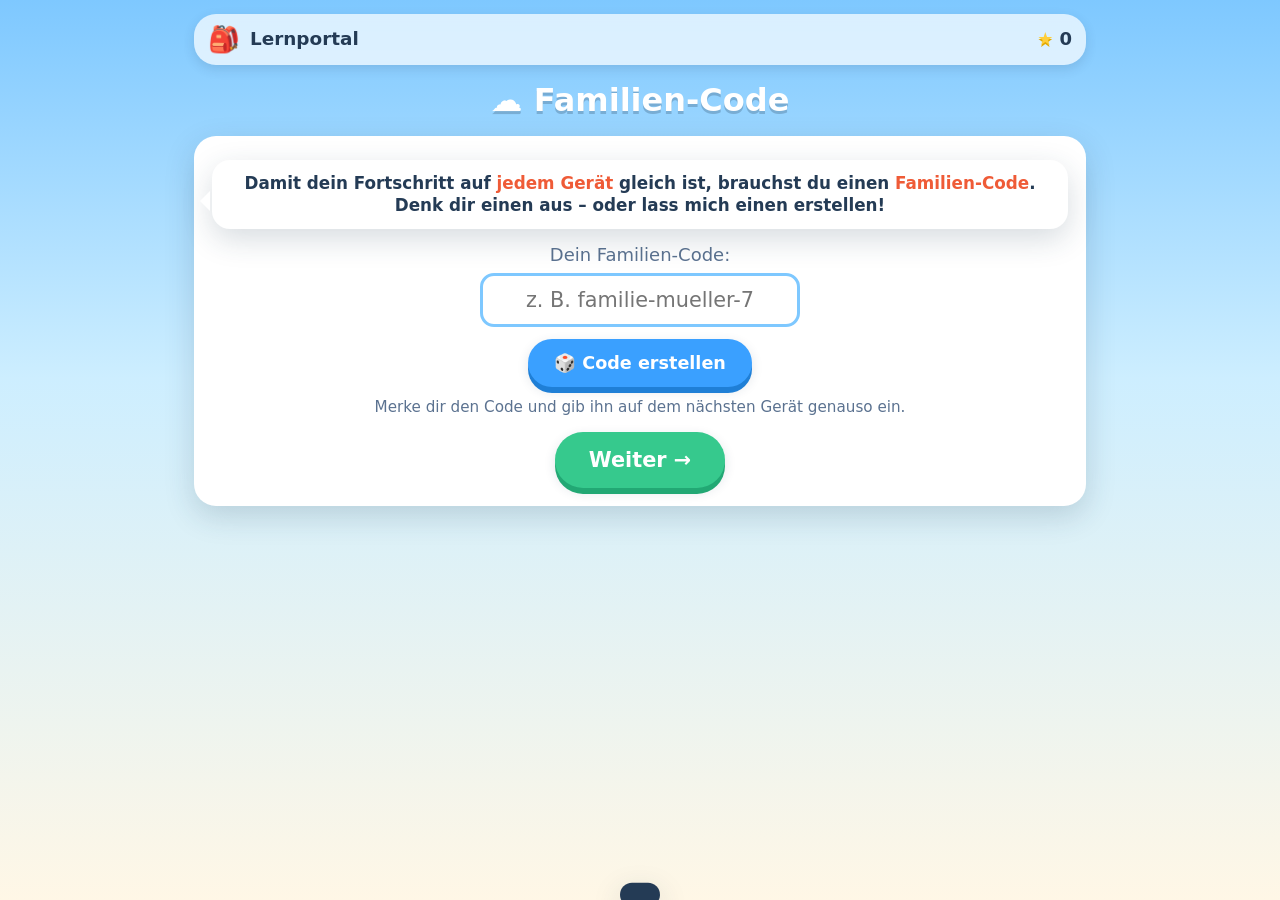
<file: index.html>
<!DOCTYPE html>
<html lang="de">
<head>
<meta charset="UTF-8">
<meta name="viewport" content="width=device-width, initial-scale=1.0, maximum-scale=1.0, user-scalable=no">
<title>Lernportal · Grundschule</title>
<link rel="stylesheet" href="shared/styles.css">
<!-- Als App installierbar (Home-Bildschirm / Desktop) -->
<link rel="manifest" href="manifest.webmanifest">
<meta name="theme-color" content="#7ec8ff">
<link rel="apple-touch-icon" href="icons/apple-touch-icon.png">
<meta name="apple-mobile-web-app-capable" content="yes">
<meta name="mobile-web-app-capable" content="yes">
<meta name="apple-mobile-web-app-status-bar-style" content="default">
<meta name="apple-mobile-web-app-title" content="Lernportal">
</head>
<body>
<canvas id="confetti" style="display:none"></canvas>

<div id="app">
  <div class="topbar">
    <div class="brand"><span class="logo">🎒</span><span>Lernportal</span></div>
    <div class="score"><span class="star">★</span><span id="totalStars">0</span></div>
  </div>
  <div id="screen"></div>
</div>

<div class="toast" id="toast"></div>

<script src="shared/config.js"></script>
<script src="shared/cloud.js"></script>
<script>
"use strict";

/* kleiner DOM-Helfer */
const el=(t,a={},...kids)=>{const n=document.createElement(t);
  for(const k in a){ if(k==="class")n.className=a[k];
    else if(k==="html")n.innerHTML=a[k];
    else if(k.startsWith("on")&&typeof a[k]==="function")n.addEventListener(k.slice(2),a[k]);
    else if(a[k]!=null)n.setAttribute(k,a[k]); }
  for(const c of kids){ if(c==null)continue; n.append(c.nodeType?c:document.createTextNode(c)); }
  return n;};
const $=s=>document.querySelector(s);
function updTotal(){ const e=$("#totalStars"); if(e) e.textContent=allStars(); }
function show(wrap){ const h=$("#screen"); h.innerHTML=""; h.append(wrap); window.scrollTo(0,0); }

/* =========================================================================
   AUFBAU:  Klasse → Fach → Thema.
   Neues Thema ergänzen: in das passende Fach ein {id,name,emoji,sub,href}
   eintragen. Die id muss der Topic-id im Spielstand (SchoolCloud) entsprechen
   und dem Ordnernamen unter topics/. Der Fortschritt synct automatisch mit.
   ========================================================================= */
const GRADES=[
  { id:"k2", name:"2. Klasse", emoji:"2️⃣", subjects:[
      { id:"mathe", name:"Mathematik", emoji:"🔢", topics:[
          { id:"uhrzeit", name:"Uhrzeit", emoji:"⏰", sub:"Die Uhr lesen & einstellen", href:"topics/uhrzeit/index.html" },
          { id:"malrechnen", name:"Malrechnen", emoji:"✖️", sub:"Malnehmen – klein bis groß, ×10, ×100", href:"topics/malrechnen/index.html" } ]},
      { id:"deutsch", name:"Deutsch", emoji:"📖", topics:[
          { id:"verben-nomen", name:"Nomen & Verben", emoji:"🔎", sub:"Wörter unterscheiden", href:"topics/verben-nomen/index.html" } ]},
      { id:"sachunterricht", name:"Sachunterricht", emoji:"🌍", topics:[] }
  ]},
  { id:"k3", name:"3. Klasse", emoji:"3️⃣", subjects:[
      { id:"deutsch", name:"Deutsch", emoji:"📖", topics:[
          { id:"lesen-verstehen", name:"Lesen & Verstehen", emoji:"📖", sub:"Texte lesen & Fragen", href:"topics/lesen-verstehen/index.html" },
          { id:"personalformen", name:"Personalformen", emoji:"🗣️", sub:"Verben beugen: ich spiele, du spielst …", href:"topics/personalformen/index.html" } ]},
      { id:"mathe", name:"Mathematik", emoji:"🔢", topics:[
          { id:"rechnen-100", name:"Rechnen bis 100", emoji:"🧮", sub:"Plus, Minus, Zahlenhäuser & -mauern", href:"topics/rechnen-100/index.html" },
          { id:"einmaleins", name:"Einmaleins", emoji:"✖️", sub:"Das kleine 1×1", href:"topics/einmaleins/index.html" },
          { id:"dividieren-rest", name:"Dividieren mit Rest", emoji:"➗", sub:"Teilen mit Rest – auch Sachaufgaben", href:"topics/dividieren-rest/index.html" },
          { id:"punkt-vor-strich", name:"Punkt vor Strich", emoji:"✳️", sub:"Rechenreihenfolge & Rechenzeichen", href:"topics/punkt-vor-strich/index.html" },
          { id:"zahlenreihen", name:"Zahlenreihen", emoji:"🔢", sub:"Reihen fortsetzen – +, −, ·, Lücken", href:"topics/zahlenreihen/index.html" },
          { id:"oktober-wiederholung", name:"Oktober-Wiederholung", emoji:"🍂", sub:"Umkehraufgaben: fehlende Zahl bei +, −, ·, :", href:"topics/oktober-wiederholung/index.html" } ]},
      { id:"english", name:"English", emoji:"🇬🇧", topics:[
          { id:"needs-wants", name:"Needs & Wants", emoji:"🛒", sub:"Q&A: What do we need? What do we want?", href:"topics/needs-wants/index.html" } ]},
      { id:"sachunterricht", name:"Sachunterricht", emoji:"🌍", topics:[
          { id:"leben-im-boden", name:"Leben im Boden", emoji:"🪱", sub:"Bodentiere & der Regenwurm", href:"topics/leben-im-boden/index.html" } ]}
  ]}
];

/* ---- Sterne-Summen & Zuordnung ---------------------------------------- */
const topicStars=id=>SchoolCloud.topicTotal(id);
const subjStars =s=>s.topics.reduce((n,t)=>n+topicStars(t.id),0);
const gradeStars=g=>g.subjects.reduce((n,s)=>n+subjStars(s),0);
const allStars  =()=>GRADES.reduce((n,g)=>n+gradeStars(g),0);
function topicMeta(id){ for(const g of GRADES) for(const s of g.subjects){ const t=s.topics.find(x=>x.id===id); if(t) return {topic:t,grade:g,subject:s}; } return null; }

const FOOT="margin-top:18px;display:flex;gap:10px;justify-content:center;flex-wrap:wrap";
function tile(num,emoji,name,sub,stars,onclick){
  const card=el("div",{class:"station"});
  if(num!=null) card.append(el("span",{class:"num"},String(num)));
  card.append(el("span",{class:"emoji"},emoji));
  card.append(el("div",{class:"nm"},name));
  if(sub) card.append(el("div",{class:"muted",style:"font-size:.85rem;margin-top:2px"},sub));
  if(stars!=null) card.append(el("div",{style:"margin-top:6px;font-weight:800;color:var(--gold)"},"★ "+stars));
  if(onclick){ card.style.cursor="pointer"; card.addEventListener("click",onclick); }
  return card;
}

/* ---- 1) Klassen-Auswahl (Startseite) ---------------------------------- */
function renderGrades(){
  updTotal();
  const wrap=el("div",{class:"screen"});
  wrap.append(el("h1",{class:"hub-title"},"🎒 Lernportal"));
  wrap.append(el("div",{class:"hub-sub"},"Wähle deine Klasse!"));
  const grid=el("div",{class:"stations"});
  GRADES.forEach((g,i)=> grid.append(tile(i+1, g.emoji, g.name, null, gradeStars(g), ()=>renderSubjects(g))));
  wrap.append(grid);

  const foot=el("div",{class:"center",style:FOOT});
  foot.append(el("button",{class:"btn blue",onclick:()=>renderReport()},"📊 Elternbericht"));
  foot.append(el("button",{class:"btn gray",onclick:()=>{
      if(confirm("Wirklich den Fortschritt in ALLEN Klassen zurücksetzen?")){ SchoolCloud.resetAll(); renderGrades(); }
    }},"↺ Alles zurücksetzen"));
  if(SchoolCloud.ready()){
    foot.append(el("button",{class:"btn gray",onclick:()=>SchoolCloud.showCodeScreen(false,renderGrades)},
      "☁️ Code: "+(SchoolCloud.code()||"—")));
  }
  wrap.append(foot);
  show(wrap);
}

/* ---- 2) Fächer einer Klasse ------------------------------------------- */
function renderSubjects(g){
  updTotal();
  const wrap=el("div",{class:"screen"});
  wrap.append(el("h1",{class:"hub-title"}, g.emoji+" "+g.name));
  wrap.append(el("div",{class:"hub-sub"},"Wähle ein Fach!"));
  const grid=el("div",{class:"stations"});
  g.subjects.forEach((s,i)=>{
    const cnt=s.topics.length;
    const sub = cnt ? (cnt+" Thema"+(cnt>1?"n":"")) : "bald mehr";
    grid.append(tile(i+1, s.emoji, s.name, sub, subjStars(s), ()=>renderTopics(g,s)));
  });
  wrap.append(grid);
  const foot=el("div",{class:"center",style:FOOT});
  foot.append(el("button",{class:"btn gray",onclick:()=>renderGrades()},"← Klassen"));
  wrap.append(foot);
  show(wrap);
}

/* ---- 3) Themen eines Fachs -------------------------------------------- */
function renderTopics(g,s){
  updTotal();
  const wrap=el("div",{class:"screen"});
  wrap.append(el("h1",{class:"hub-title"}, s.emoji+" "+s.name));
  wrap.append(el("div",{class:"hub-sub"}, g.name));
  if(s.topics.length===0){
    const card=el("div",{class:"card center",style:"padding:26px 12px"});
    card.append(el("div",{style:"font-size:2.6rem"},"🚧"));
    card.append(el("div",{class:"big",style:"margin-top:6px"},"Noch keine Übungen"));
    card.append(el("div",{class:"muted",style:"margin-top:4px"},
      "Für "+s.name+" in der "+g.name+" gibt es bald Übungen. Schau später wieder vorbei!"));
    wrap.append(card);
  } else {
    const grid=el("div",{class:"stations"});
    s.topics.forEach((t,i)=> grid.append(tile(i+1, t.emoji, t.name, t.sub, topicStars(t.id), ()=>{ location.href=t.href; })));
    wrap.append(grid);
  }
  const foot=el("div",{class:"center",style:FOOT});
  foot.append(el("button",{class:"btn gray",onclick:()=>renderSubjects(g)},"← Fächer"));
  wrap.append(foot);
  show(wrap);
}

/* =========================================================================
   ELTERNBERICHT  –  zeigt, bei welchen Fragen die meisten Fehler passieren
   ========================================================================= */
function renderReport(){
  const stats=SchoolCloud.getStats();
  const isActive=e=>(e.wrong||0)>0 && (e.lastAt||0)>(e.clearedAt||0);   // offen = Fehler & seit dem letzten Üben nicht gelöst
  const wrap=el("div",{class:"screen"});
  wrap.append(el("h1",{class:"hub-title"},"📊 Elternbericht"));
  wrap.append(el("div",{class:"hub-sub"},"Wo passieren die meisten Fehler? – nach Klasse & Fach"));

  const card=el("div",{class:"card"});
  let totalWrong=0, openCount=0, anyActive=false;

  // Nach Klasse → Fach → Thema gruppieren, mit Klasse/Fach als Tag
  GRADES.forEach(g=> g.subjects.forEach(sub=> sub.topics.forEach(t=>{
    const items=Object.entries(stats[t.id]||{})
      .filter(([k,e])=>isActive(e))
      .sort((a,b)=>(b[1].wrong||0)-(a[1].wrong||0));
    if(items.length===0) return;
    anyActive=true;
    const tWrong=items.reduce((s,[k,e])=>s+(e.wrong||0),0);
    totalWrong+=tWrong; openCount+=items.length;
    card.append(el("h2",{style:"margin:16px 0 2px;font-size:1.14rem"}, t.emoji+" "+t.name,
      el("span",{class:"muted",style:"font-size:1rem;font-weight:700"}, "  · "+tWrong+" Fehler")));
    card.append(el("div",{style:"margin:0 0 8px"},
      el("span",{style:"display:inline-block;background:#eaf3ff;color:#2a4a6b;border-radius:999px;padding:3px 12px;font-size:.8rem;font-weight:800"},
        g.name+" · "+sub.name)));
    items.forEach(([key,e])=>{
      const sep=key.indexOf("#"); const station=key.slice(0,sep), exi=key.slice(sep+1);
      const row=el("div",{style:"display:flex;gap:12px;align-items:center;padding:10px 6px;border-bottom:1px solid #eef2f7;border-radius:12px;cursor:pointer",
        onclick:()=>{ location.href=t.href+"#practice="+encodeURIComponent(station+":"+exi); }});
      row.addEventListener("mouseenter",()=>row.style.background="#f4f9ff");
      row.addEventListener("mouseleave",()=>row.style.background="");
      row.append(el("div",{style:"font-weight:900;color:var(--red-d);min-width:52px;text-align:right"}, "❌ "+(e.wrong||0)+"×"));
      const txt=el("div",{style:"flex:1"});
      txt.append(el("div",{style:"font-weight:700"}, e.label||"(Frage)"));
      const meta=[];
      if(e.station) meta.push("Station: "+e.station);
      if(e.lastAt) meta.push("zuletzt "+new Date(e.lastAt).toLocaleDateString("de-DE"));
      txt.append(el("div",{class:"muted",style:"font-size:.9rem"}, meta.join(" · ")));
      row.append(txt);
      row.append(el("div",{style:"font-size:1.3rem;color:var(--blue);font-weight:900"},"▶"));
      card.append(row);
    });
  })));

  if(!anyActive){
    card.append(el("div",{class:"center muted",style:"padding:24px 8px"},
      Object.keys(stats).length ? "✅ Keine offenen Fehler – alles gemeistert! Super gemacht. 🎉"
                                : "Noch keine Daten. Sobald geübt wird, siehst du hier, welche Fragen schwerfallen."));
  } else {
    card.append(el("div",{class:"muted center",style:"margin-top:12px;font-size:.9rem"},
      "👉 Tippe auf eine Frage, um sie noch einmal zu üben. Richtig gelöst = verschwindet aus der Liste."));
  }
  wrap.append(card);

  if(anyActive){
    wrap.append(el("div",{class:"center muted",style:"margin-top:8px"},
      "Offen: "+openCount+" Frage(n) · "+totalWrong+" Fehler insgesamt."));
  }

  const foot=el("div",{class:"center",style:"margin-top:16px;display:flex;gap:10px;justify-content:center;flex-wrap:wrap"});
  foot.append(el("button",{class:"btn green",onclick:()=>renderGrades()},"← Zurück"));
  foot.append(el("button",{class:"btn gray",onclick:()=>{
      if(confirm("Fehler-Bericht zurücksetzen? (Der Spielstand mit den Sternen bleibt erhalten.)")){ SchoolCloud.resetStats(); renderReport(); }
    }},"🧹 Bericht leeren"));
  wrap.append(foot);

  show(wrap);
}

/* Start: gemeinsamen Spielstand laden/synchronisieren, dann Portal (oder Bericht) zeigen */
function portalHome(){
  if(location.hash==="#report"){ history.replaceState(null,"",location.pathname); renderReport(); }
  else renderGrades();
}
SchoolCloud.bootSync(portalHome);

/* App-Installation & Offline-Betrieb */
if("serviceWorker" in navigator){ window.addEventListener("load",()=>navigator.serviceWorker.register("sw.js").catch(()=>{})); }
</script>
</body>
</html>
</file>
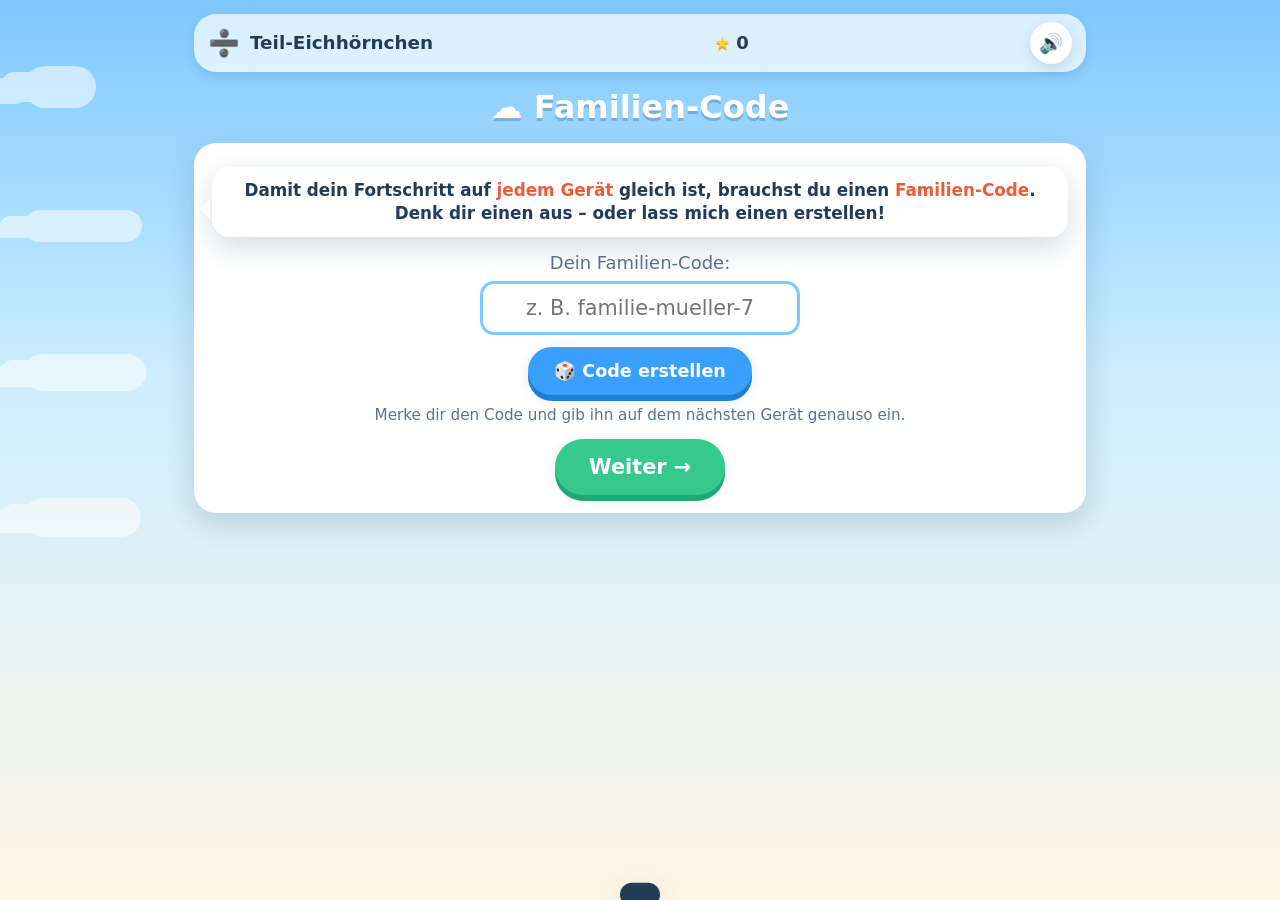
<file: topics/dividieren-rest/index.html>
<!DOCTYPE html>
<html lang="de">
<head>
<meta charset="UTF-8">
<meta name="viewport" content="width=device-width, initial-scale=1.0, maximum-scale=1.0, user-scalable=no">
<title>Teil-Eichhörnchen ➗ – Dividieren mit Rest</title>
<link rel="stylesheet" href="../../shared/styles.css">
<link rel="manifest" href="../../manifest.webmanifest">
<meta name="theme-color" content="#7ec8ff">
<link rel="apple-touch-icon" href="../../icons/apple-touch-icon.png">
<meta name="apple-mobile-web-app-capable" content="yes">
<meta name="mobile-web-app-capable" content="yes">
<meta name="apple-mobile-web-app-status-bar-style" content="default">
<meta name="apple-mobile-web-app-title" content="Lernportal">
<style>
.emoji-mascot{display:flex;align-items:center;justify-content:center;font-size:60px;
  background:#eef4ff;border-radius:50%;box-shadow:var(--shadow-s)}
.calc{font-size:2.4rem;font-weight:900;text-align:center;margin:6px 0 2px;letter-spacing:1px;color:var(--ink)}
.calc .op{color:var(--brand-d);margin:0 8px}
.ansbox{display:inline-block;min-width:96px;font-size:2rem;font-weight:900;text-align:center;
  background:var(--paper-2);border:3px solid var(--sky-1);border-radius:14px;padding:6px 14px;margin:10px auto;color:var(--ink)}
.numpad{display:grid;grid-template-columns:repeat(3,1fr);gap:10px;max-width:270px;margin:8px auto 0}
.numkey{font:inherit;font-weight:800;font-size:1.4rem;padding:14px 0;border:none;border-radius:14px;
  background:#fff;box-shadow:var(--shadow-s);cursor:pointer;color:var(--ink)}
.numkey:active{transform:translateY(2px)}
.numkey.ok{background:var(--green);color:#fff}
.numkey.del{background:#ffe6e6}
.reihe{font-size:1.25rem;font-weight:800;letter-spacing:1px;color:var(--brand-d);text-align:center;margin-top:8px}
</style>
</head>
<body>
<canvas id="confetti"></canvas>

<div id="app">
  <div class="topbar">
    <div class="brand"><span class="logo">➗</span><span>Teil-Eichhörnchen</span></div>
    <div class="score"><span class="star">★</span><span id="totalStars">0</span></div>
    <button class="iconbtn" id="soundBtn" title="Ton an/aus">🔊</button>
  </div>
  <div id="screen"></div>
</div>

<div class="toast" id="toast"></div>

<script src="../../shared/config.js"></script>
<script src="../../shared/cloud.js"></script>
<script>
"use strict";

const $  = (s,r=document)=>r.querySelector(s);
const $$ = (s,r=document)=>[...r.querySelectorAll(s)];
function el(tag, attrs={}, ...kids){
  const n=document.createElement(tag);
  for(const k in attrs){
    if(k==="class") n.className=attrs[k];
    else if(k==="html") n.innerHTML=attrs[k];
    else if(k.startsWith("on")&&typeof attrs[k]==="function") n.addEventListener(k.slice(2),attrs[k]);
    else if(attrs[k]!=null) n.setAttribute(k,attrs[k]);
  }
  for(const c of kids){ if(c==null) continue; n.append(c.nodeType?c:document.createTextNode(c)); }
  return n;
}
const rnd=(a,b)=>Math.floor(Math.random()*(b-a+1))+a;
const pick=a=>a[Math.floor(Math.random()*a.length)];
function shuffle(a){a=a.slice();for(let i=a.length-1;i>0;i--){const j=rnd(0,i);[a[i],a[j]]=[a[j],a[i]];}return a;}

const Sound=(()=>{
  let ctx=null, on=true;
  function ac(){ if(!ctx) ctx=new (window.AudioContext||window.webkitAudioContext)();
    if(ctx.state==="suspended"){ ctx.resume(); } return ctx; }
  ["pointerdown","touchstart","keydown","click"].forEach(ev=>
    window.addEventListener(ev,()=>{ try{ ac(); }catch(e){} },{passive:true}));
  function tone(f,t,dur,type="sine",vol=.18){
    if(!on) return; const c=ac(); const o=c.createOscillator(),g=c.createGain();
    o.type=type;o.frequency.setValueAtTime(f,t);o.connect(g);g.connect(c.destination);
    g.gain.setValueAtTime(0,t);g.gain.linearRampToValueAtTime(vol,t+.01);
    g.gain.exponentialRampToValueAtTime(.0001,t+dur);o.start(t);o.stop(t+dur);
  }
  return {
    set(v){on=v;}, get(){return on;},
    click(){if(!on)return;const t=ac().currentTime;tone(440,t,.06,"triangle",.10);},
    good(){if(!on)return;const t=ac().currentTime;[523,659,784].forEach((f,i)=>tone(f,t+i*.09,.18,"sine",.16));},
    wrong(){if(!on)return;const t=ac().currentTime;tone(280,t,.18,"sawtooth",.1);tone(200,t+.12,.22,"sawtooth",.1);},
    win(){if(!on)return;const t=ac().currentTime;[523,587,659,784,880,1046].forEach((f,i)=>tone(f,t+i*.12,.3,"triangle",.16));}
  };
})();

const Confetti=(()=>{
  const cv=$("#confetti"),cx=cv.getContext("2d");let parts=[],raf=null;
  function size(){cv.width=innerWidth;cv.height=innerHeight;}
  addEventListener("resize",size);
  const COL=["#ff7a59","#ffd23f","#36c98d","#3aa0ff","#9b6bff","#ff79c6"];
  function burst(n=160){
    size();cv.style.display="block";
    for(let i=0;i<n;i++)parts.push({x:innerWidth/2+rnd(-60,60),y:innerHeight/3,
      vx:rnd(-90,90)/10,vy:rnd(-150,-40)/10,g:.18+Math.random()*.12,
      s:rnd(6,13),c:pick(COL),r:Math.random()*6,vr:(Math.random()-.5)*.5,life:rnd(80,140)});
    if(!raf)loop();
  }
  function loop(){
    cx.clearRect(0,0,cv.width,cv.height);
    parts.forEach(p=>{p.vy+=p.g;p.x+=p.vx;p.y+=p.vy;p.r+=p.vr;p.life--;
      cx.save();cx.translate(p.x,p.y);cx.rotate(p.r);cx.fillStyle=p.c;
      cx.fillRect(-p.s/2,-p.s/2,p.s,p.s*.6);cx.restore();});
    parts=parts.filter(p=>p.life>0&&p.y<cv.height+30);
    if(parts.length)raf=requestAnimationFrame(loop);
    else{raf=null;cv.style.display="none";}
  }
  return {burst};
})();

const toast=SchoolCloud.toast;

const Store = SchoolCloud.store("dividieren-rest");
const Cloud = { ready: SchoolCloud.ready };
function renderCodeScreen(firstRun){ SchoolCloud.showCodeScreen(firstRun, routeStart); }

function mascotRow(text,mood="happy"){
  const row=el("div",{class:"mascot-row"});
  const face = mood==="cheer"?"🐿️🎉":mood==="think"?"🐿️🤔":"🐿️";
  row.append(el("div",{class:"mascot emoji-mascot"},face));
  row.append(el("div",{class:"bubble",html:text}));
  return row;
}
function setScreen(node){const s=$("#screen");s.innerHTML="";s.append(node);window.scrollTo(0,0);}
function updTotal(){const e=$("#totalStars");if(e)e.textContent=Store.total();}

/* =========================================================================
   STATIONEN
   ========================================================================= */
const STATIONS=[
  {id:"ohne_rest", n:"Teilen ohne Rest",   e:"🟰", c:"--green"},
  {id:"gruppen",   n:"Gruppen bilden",      e:"📦", c:"--blue"},
  {id:"nur_rest",  n:"Der Rest bleibt",    e:"🌰", c:"--blue"},
  {id:"schritt",   n:"Schritt für Schritt", e:"👣", c:"--purple"},
  {id:"mit_rest",  n:"Ganz mit Rest",      e:"➗", c:"--purple"},
  {id:"sach",      n:"Sachaufgaben",        e:"📖", c:"--pink"},
  {id:"meister",   n:"Divisions-Meister",   e:"🏆", c:"--gold", master:true}
];

function renderHub(){
  updTotal();
  const wrap=el("div",{class:"screen"});
  wrap.append(el("h1",{class:"hub-title"},"➗ Dividieren mit Rest"));
  wrap.append(el("div",{class:"hub-sub"},"Teilen – auch wenn ein Rest übrig bleibt"));
  wrap.append(mascotRow("Hallo! Ich bin <b>Emma das Eichhörnchen</b> 🐿️. Wir teilen Nüsse gerecht auf – und manchmal bleibt ein <b>Rest</b> übrig! 🌰"));

  const prog=Store.getProgress();
  if(prog && STATION_DATA[prog.id]){
    const ps=STATIONS.find(x=>x.id===prog.id);
    const cont=el("div",{class:"center",style:"margin:2px 0 12px"});
    cont.append(el("button",{class:"btn green lg",onclick:()=>{Sound.click();startStation(prog.id,prog);}},
      "▶ Weitermachen: "+(ps?ps.n:"")+" – Aufgabe "+((prog.i||0)+1)));
    wrap.append(cont);
  }

  const grid=el("div",{class:"stations"});
  let prevDone=true;
  STATIONS.forEach((s,i)=>{
    const stars=Store.stars(s.id), done=Store.data.done[s.id];
    const locked = !prevDone && !done;
    const card=el("div",{class:"station"+(s.master?" master":"")+(done?" done":"")+(locked?" locked":"")});
    card.style.borderColor = done? "var(--gold)":"transparent";
    card.append(el("span",{class:"num"},String(i+1)));
    card.append(el("span",{class:"emoji"},s.e));
    card.append(el("div",{class:"nm"},s.n));
    const sd=el("div",{class:"stars"});
    for(let k=0;k<3;k++)sd.append(el("span",{class:"s"+(k<stars?" on":"")},"★"));
    card.append(sd);
    if(!locked) card.addEventListener("click",()=>{Sound.click();startStation(s.id);});
    grid.append(card);
    prevDone = done;
  });
  wrap.append(grid);

  const foot=el("div",{class:"center",style:"margin-top:18px;display:flex;gap:10px;justify-content:center;flex-wrap:wrap"});
  foot.append(el("button",{class:"btn gray",onclick:()=>{location.href="../../index.html";}},"← Themen"));
  foot.append(el("button",{class:"btn gray",onclick:()=>{
      if(confirm("Fortschritt in diesem Thema zurücksetzen?")){Store.reset();renderHub();}
    }},"↺ Neu starten"));
  if(Cloud.ready()){
    foot.append(el("button",{class:"btn blue",onclick:()=>{Sound.click();renderCodeScreen(false);}},
      "☁️ Code: "+(SchoolCloud.code()||"—")));
  }
  wrap.append(foot);
  setScreen(wrap);
}

function stationHeader(id,step){
  const s=STATIONS.find(x=>x.id===id);
  const bar=el("div",{class:"topbar",style:"margin-bottom:10px"});
  bar.append(el("button",{class:"btn gray",style:"padding:8px 16px;font-size:1rem",
    onclick:()=>{Sound.click();renderHub();}},"← Karte"));
  bar.append(el("div",{class:"brand"},el("span",{},s.e+" "+s.n)));
  bar.append(el("div",{class:"steplabel"},step||""));
  return bar;
}

function startStation(id,resume){
  const data=STATION_DATA[id];
  if(!data){toast("Diese Station wird noch gebaut …");return;}
  const teach=data.teach||[];
  const exercises=data.exercises||[];
  let ti=0;
  if(resume){ runExercises(id,exercises,resume); return; }
  if(teach.length) showTeach(); else runExercises(id,exercises);

  function showTeach(){
    const card=teach[ti];
    const scr=el("div",{class:"screen"});
    scr.append(stationHeader(id,"Erklärung "+(ti+1)+"/"+teach.length));
    const body=el("div",{class:"card"});
    if(card.render){ card.render(body); }
    else {
      if(card.title) body.append(el("h2",{class:"center"},card.title));
      if(card.html)  body.append(el("div",{class:"center",html:card.html}));
    }
    scr.append(card.mascot? mascotRow(card.mascot,card.mood||"think"):document.createTextNode(""));
    scr.append(body);
    const nav=el("div",{class:"center",style:"margin-top:8px"});
    nav.append(el("button",{class:"btn lg green",onclick:()=>{
      Sound.click(); ti++;
      if(ti<teach.length) showTeach(); else runExercises(id,exercises);
    }}, ti<teach.length-1?"Weiter →":"Los, üben! 🐿️"));
    scr.append(nav);
    setScreen(scr);
  }
}

function runExercises(id,list,resume){
  let i=resume && resume.i<list.length ? resume.i : 0,
      wrongTotal=resume ? resume.wrongTotal||0 : 0;
  const stName=()=>(STATIONS.find(s=>s.id===id)||{}).n;
  const exLbl=()=>list[i] ? (list[i].q||("Aufgabe "+(i+1))) : "";
  const logWrong=()=>Store.recordWrong(id,i,exLbl(),stName());
  next();

  function next(){
    if(i>=list.length){ return finish(); }
    Store.saveProgress({id, i, wrongTotal});
    const ex=list[i];
    Store.recordSeen(id,i,exLbl(),stName());
    const scr=el("div",{class:"screen"});
    scr.append(stationHeader(id));
    const pr=el("div",{class:"card"});
    const bar=el("div",{class:"progress"});const fill=el("i");bar.append(fill);
    pr.append(bar);
    fill.style.width=(i/list.length*100)+"%";
    pr.append(el("div",{class:"steplabel"},"Aufgabe "+(i+1)+" von "+list.length));
    scr.append(pr);

    const host=el("div",{class:"card"});
    scr.append(host);
    const fb=el("div",{class:"feedback"});scr.append(fb);
    setScreen(scr);

    const api={
      done:(ok)=>{ if(ok){ fill.style.width=((i+1)/list.length*100)+"%"; }
        afterAnswer(ok,ex,fb,()=>{ i++; next(); }); },
      wrong:()=>{ wrongTotal++; logWrong(); }
    };
    renderExercise(ex,host,api);
  }

  function afterAnswer(ok,ex,fb,cont){
    fb.className="feedback show "+(ok?"ok":"no");
    fb.innerHTML="";
    fb.append(el("span",{class:"fi"},ok?"🎉":"💡"));
    const msg=el("div");
    msg.innerHTML = ok ? pick(["Super!","Richtig! ⭐","Klasse!","Genau!","Stark gerechnet!"])
                       : (ex.explain||"Schau nochmal genau hin und probiere es nochmal.");
    fb.append(msg);
    if(ok)Sound.good(); else Sound.wrong();
    if(ok){
      fb.append(el("button",{class:"btn green",style:"margin-left:auto",
        onclick:()=>{Sound.click();fb.classList.remove("show");cont();}},"Weiter →"));
    }else{
      fb.append(el("button",{class:"btn blue",style:"margin-left:auto",
        onclick:()=>{Sound.click();fb.classList.remove("show");retry();}},"Nochmal →"));
    }
    function retry(){
      const host=fb.previousSibling;
      host.innerHTML=""; renderExercise(ex,host,{
        done:(ok2)=>{ afterAnswer(ok2,ex,fb,()=>{i++;next();}); },
        wrong:()=>{wrongTotal++; logWrong();}
      });
    }
  }

  function finish(){
    Store.clearProgress();
    let stars = wrongTotal===0?3 : (wrongTotal<=2?2:1);
    Store.setStars(id,stars); updTotal();
    const isMaster = id==="meister";
    const scr=el("div",{class:"result screen"});
    scr.append(stationHeader(id,"Geschafft!"));
    const card=el("div",{class:"card center"});
    card.append(el("div",{class:"huge"}, isMaster?"🏆 DIVISIONS-MEISTER! 🏆":"Geschafft! 🎉"));
    const st=el("div",{class:"bigstars"});
    for(let k=0;k<3;k++)st.append(el("span",{class:"s"},"★"));
    card.append(st);
    card.append(el("p",{class:"big"}, stars===3?"Perfekt – alles richtig!":stars===2?"Sehr gut gerechnet!":"Geschafft – Übung macht den Meister!"));
    if(isMaster){
      card.append(el("div",{class:"badge"},"🏅"));
      card.append(el("p",{html:"Du bist ein echter <b>Divisions-Meister</b>! Teilen mit und ohne Rest sitzt. 🐿️"}));
    }
    const nav=el("div",{style:"margin-top:10px;display:flex;gap:10px;justify-content:center;flex-wrap:wrap"});
    nav.append(el("button",{class:"btn green lg",onclick:()=>{Sound.click();renderHub();}},"🗺️ Zur Karte"));
    nav.append(el("button",{class:"btn blue",onclick:()=>{Sound.click();startStation(id);}},"↻ Nochmal"));
    const idx=STATIONS.findIndex(s=>s.id===id);
    if(idx<STATIONS.length-1){
      nav.append(el("button",{class:"btn",onclick:()=>{Sound.click();startStation(STATIONS[idx+1].id);}},"Nächste Station →"));
    }
    card.append(nav);
    scr.append(card);
    setScreen(scr);
    setTimeout(()=>{ const ss=$$(".bigstars .s");
      for(let k=0;k<stars;k++)setTimeout(()=>{ss[k].classList.add("on");Sound.good();},k*350);
    },200);
    if(stars>=3||isMaster){Confetti.burst(isMaster?240:160);Sound.win();}
    else if(stars===2){Confetti.burst(90);Sound.good();}
  }
}

/* =========================================================================
   RENDERER  (calc mit Ziffernblock)
   ========================================================================= */
function renderExercise(ex,host,api){ (RENDER[ex.type]||RENDER.calc)(ex,host,api); }
const RENDER={};

function numpad(host, answer, api){
  const disp=el("div",{class:"ansbox"},"?");
  let cur="";
  const upd=()=>{ disp.textContent = cur===""?"?":cur; };
  host.append(el("div",{class:"center"}, disp));
  const pad=el("div",{class:"numpad"});
  ["1","2","3","4","5","6","7","8","9","⌫","0","✓"].forEach(k=>{
    const cls="numkey"+(k==="✓"?" ok":k==="⌫"?" del":"");
    pad.append(el("button",{class:cls,onclick:()=>{ Sound.click();
      if(k==="⌫"){ cur=cur.slice(0,-1); upd(); }
      else if(k==="✓"){
        if(cur===""){ toast("Gib zuerst eine Zahl ein"); return; }
        if(parseInt(cur,10)===answer){ api.done(true); }
        else { api.wrong(); api.done(false); }
      } else { if(cur.length<4){ cur+=k; upd(); } }
    }},k));
  });
  host.append(pad);
}

RENDER.calc=(ex,host,api)=>{
  const eq=el("div",{class:"calc"});
  eq.append(document.createTextNode(ex.a+" "));
  eq.append(el("span",{class:"op"},ex.op||"·"));
  eq.append(document.createTextNode(" "+ex.b+" = "));
  host.append(eq);
  numpad(host, (ex.answer!=null?ex.answer:ex.a*ex.b), api);
};

RENDER.mc=(ex,host,api)=>{
  host.append(el("div",{class:"center big",style:"margin-bottom:10px",html:ex.q}));
  const box=el("div",{class:"center",style:"display:flex;flex-direction:column;gap:10px;align-items:center"});
  shuffle(ex.options).forEach(o=>{
    box.append(el("button",{class:"btn lg",html:o.label,onclick:function(){
      if(o.ok){ this.classList.add("green"); Sound.click(); api.done(true); }
      else{ this.classList.add("gray"); this.setAttribute("disabled",""); Sound.wrong(); api.wrong(); api.done(false); }
    }}));
  });
  host.append(box);
};

/* Rest-Aufgabe: zeigt "a : b" und fragt nur nach dem Rest */
RENDER.rest=(ex,host,api)=>{
  const eq=el("div",{class:"calc"});
  eq.append(document.createTextNode(ex.a+" "));
  eq.append(el("span",{class:"op"},":"));
  eq.append(document.createTextNode(" "+ex.b));
  host.append(eq);
  host.append(el("div",{class:"center muted",style:"margin:2px 0 8px;font-size:1.15rem"},"Wie viel bleibt übrig?"));
  numpad(host, ex.answer, api);
};

/* Gruppen-Aufgabe: die Objekte werden SICHTBAR in Gruppen gelegt, der Rest
   liegt in einer roten Kiste daneben – so sieht man, was "Rest" bedeutet. */
RENDER.gruppen=(ex,host,api)=>{
  const q=Math.floor(ex.a/ex.b), r=ex.a%ex.b, em=ex.emoji||"🌰";
  host.append(el("div",{class:"center muted",style:"font-size:1.1rem;margin-bottom:6px"},
    ex.a+" in "+ex.b+"er-Gruppen legen:"));
  const groups=el("div",{style:"display:flex;flex-wrap:wrap;gap:8px;justify-content:center;margin:6px 0 10px"});
  for(let g=0; g<q; g++)
    groups.append(el("div",{style:"border:3px solid var(--green);border-radius:12px;padding:6px 8px;font-size:1.5rem;background:#eafaf1"}, em.repeat(ex.b)));
  if(r>0) groups.append(el("div",{style:"border:3px dashed var(--red);border-radius:12px;padding:6px 8px;font-size:1.5rem;background:#ffecec"}, em.repeat(r)));
  host.append(groups);
  host.append(el("div",{class:"center",style:"font-weight:800;margin-bottom:6px"},"Wie viele volle Gruppen? Wie viele bleiben übrig?"));
  const box=el("div",{class:"center",style:"display:flex;flex-direction:column;gap:10px;align-items:center"});
  const opts=[
    {label:q+" Gruppen, Rest "+r, ok:true},
    {label:(q+1)+" Gruppen, Rest "+r, ok:false},
    {label:q+" Gruppen, Rest "+((r+1)%ex.b), ok:false}
  ];
  shuffle(opts).forEach(o=>{
    box.append(el("button",{class:"btn lg",html:o.label,onclick:function(){
      if(o.ok){ this.classList.add("green"); Sound.click(); api.done(true); }
      else{ this.classList.add("gray"); this.setAttribute("disabled",""); Sound.wrong(); api.wrong(); api.done(false); }
    }}));
  });
  host.append(box);
};

/* Schritt-für-Schritt: erst "wie oft passt es hinein?" (das Ergebnis),
   dann "wie viel bleibt übrig?" (der Rest) – zwei klar getrennte Fragen. */
RENDER.schritt=(ex,host,api)=>{
  const q=Math.floor(ex.a/ex.b), r=ex.a%ex.b;
  const eq=el("div",{class:"calc"});
  eq.append(document.createTextNode(ex.a+" ")); eq.append(el("span",{class:"op"},":")); eq.append(document.createTextNode(" "+ex.b));
  host.append(eq);
  const step=el("div",{class:"center big",style:"margin:6px 0"}); host.append(step);
  const padHost=el("div"); host.append(padHost);
  function ask(prompt, answer, onOk){
    step.textContent=prompt; padHost.innerHTML="";
    const disp=el("div",{class:"ansbox"},"?"); let cur="";
    const upd=()=>{ disp.textContent = cur===""?"?":cur; };
    padHost.append(el("div",{class:"center"}, disp));
    const pad=el("div",{class:"numpad"});
    ["1","2","3","4","5","6","7","8","9","⌫","0","✓"].forEach(k=>{
      const cls="numkey"+(k==="✓"?" ok":k==="⌫"?" del":"");
      pad.append(el("button",{class:cls,onclick:()=>{ Sound.click();
        if(k==="⌫"){ cur=cur.slice(0,-1); upd(); }
        else if(k==="✓"){ if(cur===""){ toast("Gib zuerst eine Zahl ein"); return; }
          if(parseInt(cur,10)===answer){ onOk(); } else { api.wrong(); api.done(false); } }
        else { if(cur.length<4){ cur+=k; upd(); } }
      }},k));
    });
    padHost.append(pad);
  }
  ask("Wie oft passt die "+ex.b+" hinein?", q, ()=>{
    Sound.good();
    ask("Und wie viel bleibt übrig?", r, ()=>{ api.done(true); });
  });
};

/* =========================================================================
   INHALTE  (Dividieren mit Rest – Mathe & Sachaufgaben gemischt)
   ========================================================================= */
const STATION_DATA={};
/* glatte Division (ohne Rest) */
const div=(a,b,explain)=>({type:"calc", q:a+" : "+b+" = ?", a, b, op:":", answer:a/b,
  explain: explain || (a+" : "+b+" = <b>"+(a/b)+"</b>.")});
/* nur nach dem Rest fragen */
const rest=(a,b)=>({type:"rest", a, b, answer:a%b, q:a+" : "+b+" (Rest?)",
  explain: a+" : "+b+" = "+Math.floor(a/b)+" Rest <b>"+(a%b)+"</b>."});
/* volle Antwort "q Rest r" als Auswahl */
function divR(a,b,q_text){
  const q=Math.floor(a/b), r=a%b, correct=q+" Rest "+r;
  const opts=[{label:correct,ok:true}];
  [(q+1)+" Rest "+r, q+" Rest "+((r+1)%b), (q-1)+" Rest "+r].forEach(c=>{
    if(opts.length<3 && !opts.some(o=>o.label===c) && !/-/.test(c)) opts.push({label:c,ok:false});
  });
  return {type:"mc", q:(q_text||(a+" : "+b+" = ?")), options:opts,
    explain:a+" : "+b+" = <b>"+q+" Rest "+r+"</b>."};
}
/* Sachaufgabe mit Rest (Auswahl) */
function wortR(text,a,b){ const q=Math.floor(a/b), r=a%b;
  const opts=[{label:q+" Rest "+r,ok:true}];
  [(q+1)+" Rest "+r, q+" Rest "+((r+1)%b)].forEach(c=>{ if(!opts.some(o=>o.label===c)) opts.push({label:c,ok:false}); });
  return {type:"mc", q:text, options:opts, explain:a+" : "+b+" = <b>"+q+" Rest "+r+"</b>."};
}
/* Gruppen-Aufgabe (sichtbar) */
const grp=(a,b,emoji)=>({type:"gruppen", a, b, emoji, q:a+" : "+b+" (Gruppen)",
  explain:a+" : "+b+" = <b>"+Math.floor(a/b)+" Rest "+(a%b)+"</b>."});
/* Schritt-für-Schritt-Aufgabe */
const schritt=(a,b)=>({type:"schritt", a, b, q:a+" : "+b+" (Schritt für Schritt)",
  explain:a+" : "+b+" = "+Math.floor(a/b)+" Rest <b>"+(a%b)+"</b>."});

/* 1) glatte Division – Aufwärmen */
STATION_DATA.ohne_rest={
  teach:[{ mascot:"<b>Teilen</b> heißt gerecht verteilen. <b>12 : 3</b> = 4, weil 3 · 4 = 12. Hier geht alles glatt auf.",
    render(b){ b.append(el("h2",{class:"center"},"Teilen ohne Rest 🟰"));
      b.append(el("div",{class:"reihe"},"12 : 3 = 4   ·   20 : 4 = 5")); } }],
  exercises:[ div(12,3),div(20,4),div(18,3),div(16,2),div(15,5),div(24,6),div(21,3),div(30,5) ]
};
/* 2) nur der Rest */
STATION_DATA.nur_rest={
  teach:[{ mascot:"Manchmal geht das Teilen <b>nicht glatt</b> auf. Dann bleibt ein <b>Rest</b> übrig. <b>13 : 4</b> = 3, und <b>1</b> bleibt übrig.",
    render(b){ b.append(el("h2",{class:"center"},"Der Rest bleibt 🌰"));
      b.append(el("div",{class:"reihe"},"13 : 4 → 3, Rest 1")); } }],
  exercises:[ rest(13,4),rest(17,5),rest(19,3),rest(22,5),rest(11,4),rest(25,6),rest(14,3),rest(23,5),rest(27,4),rest(20,3) ]
};
/* 3) volle Antwort mit Rest */
STATION_DATA.mit_rest={
  teach:[{ mascot:"Jetzt beides zusammen: <b>wie oft</b> passt es hinein und <b>wie viel</b> bleibt übrig? Tippe die richtige Antwort.",
    render(b){ b.append(el("h2",{class:"center"},"Ganz mit Rest ➗"));
      b.append(el("div",{class:"reihe"},"22 : 4 = 5 Rest 2")); } }],
  exercises:[ divR(13,4),divR(17,5),divR(19,3),divR(22,4),divR(11,2),divR(26,5),divR(29,6),divR(15,4),divR(23,4),divR(20,3) ]
};
/* 4) Sachaufgaben (Textaufgaben) */
STATION_DATA.sach={
  teach:[{ mascot:"Jetzt <b>Geschichten</b>! Lies genau: verteilen und schauen, was übrig bleibt. 📖",
    render(b){ b.append(el("h2",{class:"center"},"Sachaufgaben 📖"));
      b.append(el("div",{class:"center big"},"Teilen im Alltag – mit Rest.")); } }],
  exercises:[
    wortR("🍪 15 Kekse werden an 4 Kinder verteilt. Wie viele bekommt jedes Kind – und wie viele bleiben übrig?",15,4),
    wortR("🌰 17 Nüsse für 5 Eichhörnchen, alle gleich viel. Wie viele pro Eichhörnchen, wie viele übrig?",17,5),
    wortR("🎈 20 Luftballons für 6 Kinder, gleich verteilt. Wie viele pro Kind, wie viele übrig?",20,6),
    wortR("🍓 13 Erdbeeren auf 3 Teller, gleich verteilt. Wie viele pro Teller, wie viele übrig?",13,3),
    wortR("⚽ 22 Kinder bilden Teams zu je 5. Wie viele volle Teams – und wie viele Kinder bleiben übrig?",22,5),
    wortR("🚗 26 Räder. Jedes Auto braucht 4 Räder. Wie viele Autos – und wie viele Räder bleiben übrig?",26,4),
    wortR("🧁 19 Muffins auf 6 Freunde. Wie viele pro Freund, wie viele bleiben übrig?",19,6),
    wortR("✏️ 21 Stifte in 4er-Päckchen. Wie viele volle Päckchen – und wie viele Stifte bleiben übrig?",21,4),
    wortR("🚌 29 Kinder fahren Bus. In jede Reihe passen 4. Wie viele volle Reihen – und wie viele Kinder bleiben übrig?",29,4),
    wortR("🍕 25 Pizzastücke an 6 Kinder. Wie viele pro Kind, wie viele bleiben übrig?",25,6)
  ]
};
/* 5) Meister: Mathe & Text gemischt */
STATION_DATA.meister={
  teach:[{ mascot:"Jetzt <b>alles gemischt</b> – Rechnen und Geschichten. Zeig, dass du ein <b>Divisions-Meister</b> bist! 🏆", mood:"cheer",
    render(b){ b.append(el("h2",{class:"center"},"🏆 Divisions-Meister 🏆"));
      b.append(el("div",{class:"center big"},"Glatte Aufgaben, Rest-Aufgaben und Geschichten.")); } }],
  exercises:[
    div(28,7), grp(19,5,"🍪"), rest(20,6), schritt(23,5),
    divR(31,4), wortR("🍬 27 Bonbons an 4 Kinder. Wie viele pro Kind, wie viele übrig?",27,4),
    div(36,6), wortR("🎁 30 Sticker auf 7 Kinder. Wie viele pro Kind, wie viele übrig?",30,7)
  ]
};
/* NEU: Gruppen sichtbar bilden – zeigt, was der Rest ist */
STATION_DATA.gruppen={
  teach:[{ mascot:"Schau genau hin! Wir legen die Dinge in <b>gleich große Gruppen</b>. Was nicht mehr in eine volle Gruppe passt, ist der <b>Rest</b>. 🌰",
    render(b){ b.append(el("h2",{class:"center"},"Gruppen bilden 📦"));
      b.append(el("div",{class:"center big"},"Grüne Kiste = volle Gruppe · rote Kiste = Rest.")); } }],
  exercises:[ grp(13,4,"🌰"),grp(17,5,"🍎"),grp(11,3,"⚽"),grp(19,6,"🍪"),grp(14,4,"🎈"),grp(23,5,"🌰"),grp(10,3,"🍓"),grp(16,5,"🐟") ]
};
/* NEU: Schritt für Schritt – erst wie oft, dann wie viel Rest */
STATION_DATA.schritt={
  teach:[{ mascot:"In <b>zwei Schritten</b> wird's leicht: <b>1.</b> Wie oft passt die Zahl hinein? <b>2.</b> Wie viel bleibt dann übrig? Nicht verwechseln! 👣",
    render(b){ b.append(el("h2",{class:"center"},"Schritt für Schritt 👣"));
      b.append(el("div",{class:"reihe"},"13 : 4 → passt 3-mal → 1 bleibt übrig")); } }],
  exercises:[ schritt(13,4),schritt(17,5),schritt(22,5),schritt(19,3),schritt(25,6),schritt(11,4),schritt(23,5),schritt(29,6) ]
};

function routeStart(){
  updTotal();
  const r=Store.getProgress();
  if(r && STATION_DATA[r.id]) startStation(r.id,r);
  else renderHub();
}

$("#soundBtn").addEventListener("click",function(){
  const on=!Sound.get();Sound.set(on);this.textContent=on?"🔊":"🔇";if(on)Sound.click();
});

/* ---- Einzelne Frage aus dem Elternbericht üben ------------------------- */
const TOPIC_ID="dividieren-rest";
let practiceTimer=null;
function runPractice(stationId, exi){
  clearTimeout(practiceTimer);
  const data=STATION_DATA[stationId];
  const ex = data && data.exercises && data.exercises[+exi];
  const back=()=>{ clearTimeout(practiceTimer); location.href="../../index.html#report"; };
  if(!ex){ back(); return; }
  function goNext(){
    clearTimeout(practiceTimer);
    const open=SchoolCloud.openQuestions();
    if(open.length===0){ back(); return; }
    const nx=open.filter(q=>q.topic===TOPIC_ID)[0]||open[0];
    if(nx.topic===TOPIC_ID) runPractice(nx.station, nx.exi);
    else location.href="../"+nx.topic+"/index.html#practice="+encodeURIComponent(nx.station+":"+nx.exi);
  }
  const scr=el("div",{class:"screen"});
  const bar=el("div",{class:"topbar",style:"margin-bottom:10px"});
  bar.append(el("button",{class:"btn gray",style:"padding:8px 16px;font-size:1rem",onclick:back},"← Bericht"));
  bar.append(el("div",{class:"brand"},el("span",{},"🔁 Üben")));
  const openNow=SchoolCloud.openQuestions().length;
  bar.append(el("div",{class:"steplabel"}, openNow>1 ? ("noch "+openNow+" offen") : ((STATIONS.find(s=>s.id===stationId)||{}).n||"")));
  scr.append(bar);
  scr.append(mascotRow("Rechne diese Aufgabe noch einmal – du schaffst das! 💪","think"));
  const host=el("div",{class:"card"}); scr.append(host);
  const fb=el("div",{class:"feedback"}); scr.append(fb);
  setScreen(scr);
  render();
  function render(){
    host.innerHTML="";
    renderExercise(ex, host, {
      done:(ok)=>{
        fb.className="feedback show "+(ok?"ok":"no"); fb.innerHTML="";
        fb.append(el("span",{class:"fi"},ok?"🎉":"💡"));
        const msg=el("div"); msg.innerHTML = ok ? "Richtig gerechnet! Klasse! ⭐" : (ex.explain||"Schau nochmal genau hin und probiere es nochmal."); fb.append(msg);
        if(ok){ Sound.good(); Store.clearStat(stationId, exi);
          const more = SchoolCloud.openQuestions().length>0;
          fb.append(el("button",{class:"btn green",style:"margin-left:auto",onclick:goNext}, more?"Weiter →":"✓ Fertig – zum Bericht"));
          practiceTimer=setTimeout(goNext, 1500);
        } else { Sound.wrong();
          fb.append(el("button",{class:"btn blue",style:"margin-left:auto",onclick:()=>{fb.classList.remove("show"); render();}},"Nochmal →"));
        }
      },
      wrong:()=>{}
    });
  }
}

function startHere(){
  const m=/^#practice=([^:]+):(\d+)$/.exec(decodeURIComponent(location.hash||""));
  if(m){ history.replaceState(null,"",location.pathname); runPractice(m[1], m[2]); return; }
  routeStart();
}
SchoolCloud.bootSync(startHere);

if("serviceWorker" in navigator){ window.addEventListener("load",()=>navigator.serviceWorker.register("../../sw.js").catch(()=>{})); }

(function clouds(){const b=document.body;for(let i=0;i<4;i++){const c=el("div",{class:"cloud"});
  c.style.top=(8+i*16)+"%";c.style.width=(60+rnd(0,60))+"px";c.style.height=(20+rnd(0,14))+"px";
  c.style.animationDuration=(40+rnd(0,40))+"s";c.style.animationDelay=(-rnd(0,40))+"s";b.append(c);}})();
</script>
</body>
</html>
</file>
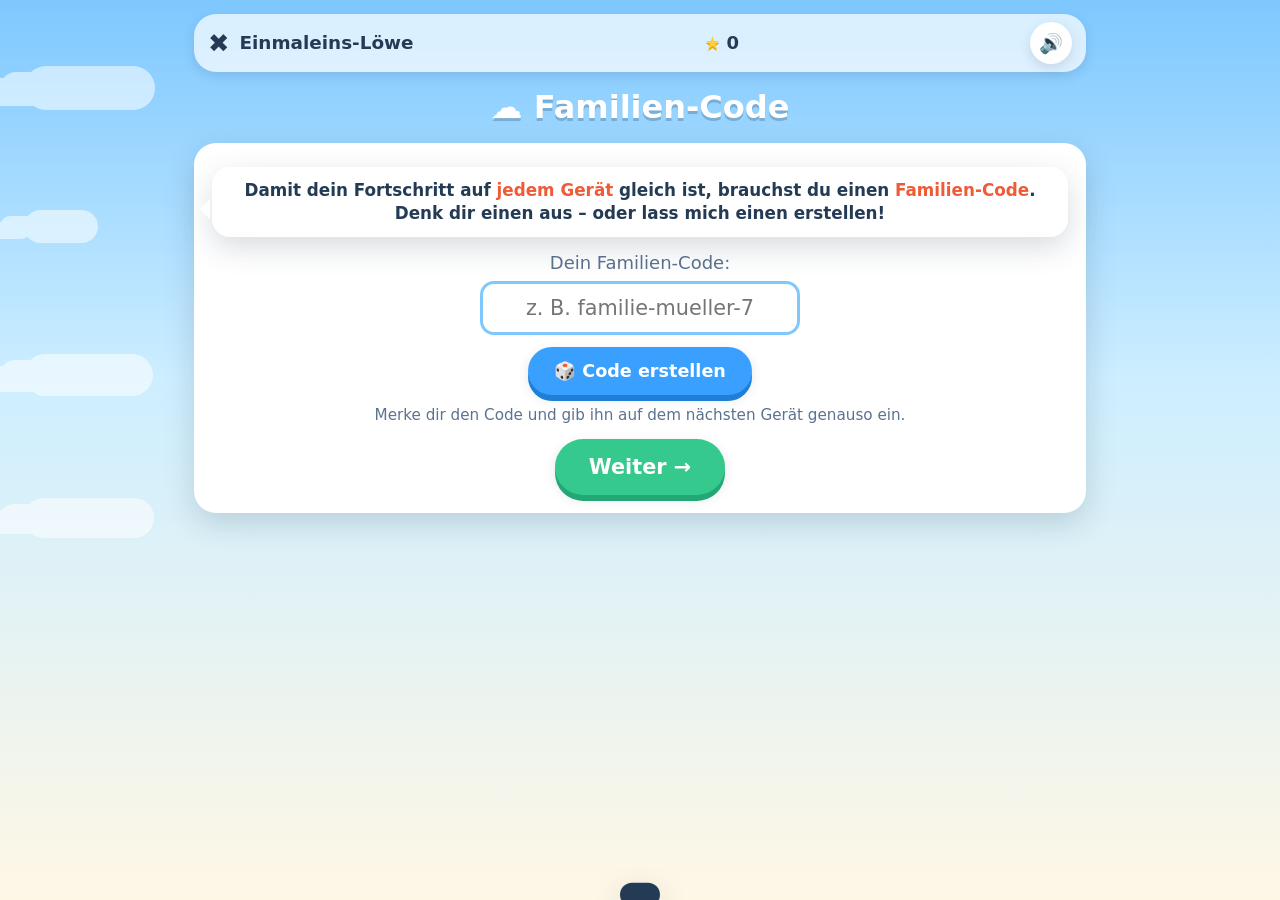
<file: topics/einmaleins/index.html>
<!DOCTYPE html>
<html lang="de">
<head>
<meta charset="UTF-8">
<meta name="viewport" content="width=device-width, initial-scale=1.0, maximum-scale=1.0, user-scalable=no">
<title>Einmaleins-Löwe ✖️ – Das 1×1</title>
<link rel="stylesheet" href="../../shared/styles.css">
<link rel="manifest" href="../../manifest.webmanifest">
<meta name="theme-color" content="#7ec8ff">
<link rel="apple-touch-icon" href="../../icons/apple-touch-icon.png">
<meta name="apple-mobile-web-app-capable" content="yes">
<meta name="mobile-web-app-capable" content="yes">
<meta name="apple-mobile-web-app-status-bar-style" content="default">
<meta name="apple-mobile-web-app-title" content="Lernportal">
<style>
.emoji-mascot{display:flex;align-items:center;justify-content:center;font-size:60px;
  background:#eef4ff;border-radius:50%;box-shadow:var(--shadow-s)}
.calc{font-size:2.4rem;font-weight:900;text-align:center;margin:6px 0 2px;letter-spacing:1px;color:var(--ink)}
.calc .op{color:var(--brand-d);margin:0 8px}
.ansbox{display:inline-block;min-width:96px;font-size:2rem;font-weight:900;text-align:center;
  background:var(--paper-2);border:3px solid var(--sky-1);border-radius:14px;padding:6px 14px;margin:10px auto;color:var(--ink)}
.numpad{display:grid;grid-template-columns:repeat(3,1fr);gap:10px;max-width:270px;margin:8px auto 0}
.numkey{font:inherit;font-weight:800;font-size:1.4rem;padding:14px 0;border:none;border-radius:14px;
  background:#fff;box-shadow:var(--shadow-s);cursor:pointer;color:var(--ink)}
.numkey:active{transform:translateY(2px)}
.numkey.ok{background:var(--green);color:#fff}
.numkey.del{background:#ffe6e6}
.reihe{font-size:1.25rem;font-weight:800;letter-spacing:1px;color:var(--brand-d);text-align:center;margin-top:8px}
</style>
</head>
<body>
<canvas id="confetti"></canvas>

<div id="app">
  <div class="topbar">
    <div class="brand"><span class="logo">✖️</span><span>Einmaleins-Löwe</span></div>
    <div class="score"><span class="star">★</span><span id="totalStars">0</span></div>
    <button class="iconbtn" id="soundBtn" title="Ton an/aus">🔊</button>
  </div>
  <div id="screen"></div>
</div>

<div class="toast" id="toast"></div>

<script src="../../shared/config.js"></script>
<script src="../../shared/cloud.js"></script>
<script>
"use strict";

const $  = (s,r=document)=>r.querySelector(s);
const $$ = (s,r=document)=>[...r.querySelectorAll(s)];
function el(tag, attrs={}, ...kids){
  const n=document.createElement(tag);
  for(const k in attrs){
    if(k==="class") n.className=attrs[k];
    else if(k==="html") n.innerHTML=attrs[k];
    else if(k.startsWith("on")&&typeof attrs[k]==="function") n.addEventListener(k.slice(2),attrs[k]);
    else if(attrs[k]!=null) n.setAttribute(k,attrs[k]);
  }
  for(const c of kids){ if(c==null) continue; n.append(c.nodeType?c:document.createTextNode(c)); }
  return n;
}
const rnd=(a,b)=>Math.floor(Math.random()*(b-a+1))+a;
const pick=a=>a[Math.floor(Math.random()*a.length)];
function shuffle(a){a=a.slice();for(let i=a.length-1;i>0;i--){const j=rnd(0,i);[a[i],a[j]]=[a[j],a[i]];}return a;}

const Sound=(()=>{
  let ctx=null, on=true;
  function ac(){ if(!ctx) ctx=new (window.AudioContext||window.webkitAudioContext)();
    if(ctx.state==="suspended"){ ctx.resume(); } return ctx; }
  ["pointerdown","touchstart","keydown","click"].forEach(ev=>
    window.addEventListener(ev,()=>{ try{ ac(); }catch(e){} },{passive:true}));
  function tone(f,t,dur,type="sine",vol=.18){
    if(!on) return; const c=ac(); const o=c.createOscillator(),g=c.createGain();
    o.type=type;o.frequency.setValueAtTime(f,t);o.connect(g);g.connect(c.destination);
    g.gain.setValueAtTime(0,t);g.gain.linearRampToValueAtTime(vol,t+.01);
    g.gain.exponentialRampToValueAtTime(.0001,t+dur);o.start(t);o.stop(t+dur);
  }
  return {
    set(v){on=v;}, get(){return on;},
    click(){if(!on)return;const t=ac().currentTime;tone(440,t,.06,"triangle",.10);},
    good(){if(!on)return;const t=ac().currentTime;[523,659,784].forEach((f,i)=>tone(f,t+i*.09,.18,"sine",.16));},
    wrong(){if(!on)return;const t=ac().currentTime;tone(280,t,.18,"sawtooth",.1);tone(200,t+.12,.22,"sawtooth",.1);},
    win(){if(!on)return;const t=ac().currentTime;[523,587,659,784,880,1046].forEach((f,i)=>tone(f,t+i*.12,.3,"triangle",.16));}
  };
})();

const Confetti=(()=>{
  const cv=$("#confetti"),cx=cv.getContext("2d");let parts=[],raf=null;
  function size(){cv.width=innerWidth;cv.height=innerHeight;}
  addEventListener("resize",size);
  const COL=["#ff7a59","#ffd23f","#36c98d","#3aa0ff","#9b6bff","#ff79c6"];
  function burst(n=160){
    size();cv.style.display="block";
    for(let i=0;i<n;i++)parts.push({x:innerWidth/2+rnd(-60,60),y:innerHeight/3,
      vx:rnd(-90,90)/10,vy:rnd(-150,-40)/10,g:.18+Math.random()*.12,
      s:rnd(6,13),c:pick(COL),r:Math.random()*6,vr:(Math.random()-.5)*.5,life:rnd(80,140)});
    if(!raf)loop();
  }
  function loop(){
    cx.clearRect(0,0,cv.width,cv.height);
    parts.forEach(p=>{p.vy+=p.g;p.x+=p.vx;p.y+=p.vy;p.r+=p.vr;p.life--;
      cx.save();cx.translate(p.x,p.y);cx.rotate(p.r);cx.fillStyle=p.c;
      cx.fillRect(-p.s/2,-p.s/2,p.s,p.s*.6);cx.restore();});
    parts=parts.filter(p=>p.life>0&&p.y<cv.height+30);
    if(parts.length)raf=requestAnimationFrame(loop);
    else{raf=null;cv.style.display="none";}
  }
  return {burst};
})();

const toast=SchoolCloud.toast;

const Store = SchoolCloud.store("einmaleins");
const Cloud = { ready: SchoolCloud.ready };
function renderCodeScreen(firstRun){ SchoolCloud.showCodeScreen(firstRun, routeStart); }

function mascotRow(text,mood="happy"){
  const row=el("div",{class:"mascot-row"});
  const face = mood==="cheer"?"🦁🎉":mood==="think"?"🦁🤔":"🦁";
  row.append(el("div",{class:"mascot emoji-mascot"},face));
  row.append(el("div",{class:"bubble",html:text}));
  return row;
}
function setScreen(node){const s=$("#screen");s.innerHTML="";s.append(node);window.scrollTo(0,0);}
function updTotal(){const e=$("#totalStars");if(e)e.textContent=Store.total();}

/* =========================================================================
   STATIONEN
   ========================================================================= */
const STATIONS=[
  {id:"e2",       n:"Das 2er-Einmaleins", e:"2️⃣", c:"--green"},
  {id:"e5_10",    n:"5er & 10er",         e:"5️⃣", c:"--blue"},
  {id:"e3",       n:"Das 3er-Einmaleins", e:"3️⃣", c:"--purple"},
  {id:"e4",       n:"Das 4er-Einmaleins", e:"4️⃣", c:"--pink"},
  {id:"gemischt", n:"Gemischtes 1×1",     e:"🔀", c:"--brand"},
  {id:"meister",  n:"1×1-Meister",        e:"🏆", c:"--gold", master:true}
];

function renderHub(){
  updTotal();
  const wrap=el("div",{class:"screen"});
  wrap.append(el("h1",{class:"hub-title"},"✖️ Einmaleins-Löwe"));
  wrap.append(el("div",{class:"hub-sub"},"Übe das kleine Einmaleins (1×1)"));
  wrap.append(mascotRow("Hallo! Ich bin <b>Leo der 1×1-Löwe</b> 🦁. Wir üben die Reihen, bis du sie im Schlaf kannst! 💪"));

  const prog=Store.getProgress();
  if(prog && STATION_DATA[prog.id]){
    const ps=STATIONS.find(x=>x.id===prog.id);
    const cont=el("div",{class:"center",style:"margin:2px 0 12px"});
    cont.append(el("button",{class:"btn green lg",onclick:()=>{Sound.click();startStation(prog.id,prog);}},
      "▶ Weitermachen: "+(ps?ps.n:"")+" – Aufgabe "+((prog.i||0)+1)));
    wrap.append(cont);
  }

  const grid=el("div",{class:"stations"});
  let prevDone=true;
  STATIONS.forEach((s,i)=>{
    const stars=Store.stars(s.id), done=Store.data.done[s.id];
    const locked = !prevDone && !done;
    const card=el("div",{class:"station"+(s.master?" master":"")+(done?" done":"")+(locked?" locked":"")});
    card.style.borderColor = done? "var(--gold)":"transparent";
    card.append(el("span",{class:"num"},String(i+1)));
    card.append(el("span",{class:"emoji"},s.e));
    card.append(el("div",{class:"nm"},s.n));
    const sd=el("div",{class:"stars"});
    for(let k=0;k<3;k++)sd.append(el("span",{class:"s"+(k<stars?" on":"")},"★"));
    card.append(sd);
    if(!locked) card.addEventListener("click",()=>{Sound.click();startStation(s.id);});
    grid.append(card);
    prevDone = done;
  });
  wrap.append(grid);

  const foot=el("div",{class:"center",style:"margin-top:18px;display:flex;gap:10px;justify-content:center;flex-wrap:wrap"});
  foot.append(el("button",{class:"btn gray",onclick:()=>{location.href="../../index.html";}},"← Themen"));
  foot.append(el("button",{class:"btn gray",onclick:()=>{
      if(confirm("Fortschritt in diesem Thema zurücksetzen?")){Store.reset();renderHub();}
    }},"↺ Neu starten"));
  if(Cloud.ready()){
    foot.append(el("button",{class:"btn blue",onclick:()=>{Sound.click();renderCodeScreen(false);}},
      "☁️ Code: "+(SchoolCloud.code()||"—")));
  }
  wrap.append(foot);
  setScreen(wrap);
}

function stationHeader(id,step){
  const s=STATIONS.find(x=>x.id===id);
  const bar=el("div",{class:"topbar",style:"margin-bottom:10px"});
  bar.append(el("button",{class:"btn gray",style:"padding:8px 16px;font-size:1rem",
    onclick:()=>{Sound.click();renderHub();}},"← Karte"));
  bar.append(el("div",{class:"brand"},el("span",{},s.e+" "+s.n)));
  bar.append(el("div",{class:"steplabel"},step||""));
  return bar;
}

function startStation(id,resume){
  const data=STATION_DATA[id];
  if(!data){toast("Diese Station wird noch gebaut …");return;}
  const teach=data.teach||[];
  const exercises=data.exercises||[];
  let ti=0;
  if(resume){ runExercises(id,exercises,resume); return; }
  if(teach.length) showTeach(); else runExercises(id,exercises);

  function showTeach(){
    const card=teach[ti];
    const scr=el("div",{class:"screen"});
    scr.append(stationHeader(id,"Erklärung "+(ti+1)+"/"+teach.length));
    const body=el("div",{class:"card"});
    if(card.render){ card.render(body); }
    else {
      if(card.title) body.append(el("h2",{class:"center"},card.title));
      if(card.html)  body.append(el("div",{class:"center",html:card.html}));
    }
    scr.append(card.mascot? mascotRow(card.mascot,card.mood||"think"):document.createTextNode(""));
    scr.append(body);
    const nav=el("div",{class:"center",style:"margin-top:8px"});
    nav.append(el("button",{class:"btn lg green",onclick:()=>{
      Sound.click(); ti++;
      if(ti<teach.length) showTeach(); else runExercises(id,exercises);
    }}, ti<teach.length-1?"Weiter →":"Los, üben! 🦁"));
    scr.append(nav);
    setScreen(scr);
  }
}

function runExercises(id,list,resume){
  let i=resume && resume.i<list.length ? resume.i : 0,
      wrongTotal=resume ? resume.wrongTotal||0 : 0;
  const stName=()=>(STATIONS.find(s=>s.id===id)||{}).n;
  const exLbl=()=>list[i] ? (list[i].q||("Aufgabe "+(i+1))) : "";
  const logWrong=()=>Store.recordWrong(id,i,exLbl(),stName());
  next();

  function next(){
    if(i>=list.length){ return finish(); }
    Store.saveProgress({id, i, wrongTotal});
    const ex=list[i];
    Store.recordSeen(id,i,exLbl(),stName());
    const scr=el("div",{class:"screen"});
    scr.append(stationHeader(id));
    const pr=el("div",{class:"card"});
    const bar=el("div",{class:"progress"});const fill=el("i");bar.append(fill);
    pr.append(bar);
    fill.style.width=(i/list.length*100)+"%";
    pr.append(el("div",{class:"steplabel"},"Aufgabe "+(i+1)+" von "+list.length));
    scr.append(pr);

    const host=el("div",{class:"card"});
    scr.append(host);
    const fb=el("div",{class:"feedback"});scr.append(fb);
    setScreen(scr);

    const api={
      done:(ok)=>{ if(ok){ fill.style.width=((i+1)/list.length*100)+"%"; }
        afterAnswer(ok,ex,fb,()=>{ i++; next(); }); },
      wrong:()=>{ wrongTotal++; logWrong(); }
    };
    renderExercise(ex,host,api);
  }

  function afterAnswer(ok,ex,fb,cont){
    fb.className="feedback show "+(ok?"ok":"no");
    fb.innerHTML="";
    fb.append(el("span",{class:"fi"},ok?"🎉":"💡"));
    const msg=el("div");
    msg.innerHTML = ok ? pick(["Super!","Richtig! ⭐","Klasse!","Genau!","Stark gerechnet!"])
                       : (ex.explain||"Denk an die Reihe und probiere nochmal.");
    fb.append(msg);
    if(ok)Sound.good(); else Sound.wrong();
    if(ok){
      fb.append(el("button",{class:"btn green",style:"margin-left:auto",
        onclick:()=>{Sound.click();fb.classList.remove("show");cont();}},"Weiter →"));
    }else{
      fb.append(el("button",{class:"btn blue",style:"margin-left:auto",
        onclick:()=>{Sound.click();fb.classList.remove("show");retry();}},"Nochmal →"));
    }
    function retry(){
      const host=fb.previousSibling;
      host.innerHTML=""; renderExercise(ex,host,{
        done:(ok2)=>{ afterAnswer(ok2,ex,fb,()=>{i++;next();}); },
        wrong:()=>{wrongTotal++; logWrong();}
      });
    }
  }

  function finish(){
    Store.clearProgress();
    let stars = wrongTotal===0?3 : (wrongTotal<=2?2:1);
    Store.setStars(id,stars); updTotal();
    const isMaster = id==="meister";
    const scr=el("div",{class:"result screen"});
    scr.append(stationHeader(id,"Geschafft!"));
    const card=el("div",{class:"card center"});
    card.append(el("div",{class:"huge"}, isMaster?"🏆 1×1-MEISTER! 🏆":"Geschafft! 🎉"));
    const st=el("div",{class:"bigstars"});
    for(let k=0;k<3;k++)st.append(el("span",{class:"s"},"★"));
    card.append(st);
    card.append(el("p",{class:"big"}, stars===3?"Perfekt – alles richtig!":stars===2?"Sehr gut gerechnet!":"Geschafft – Übung macht den Meister!"));
    if(isMaster){
      card.append(el("div",{class:"badge"},"🏅"));
      card.append(el("p",{html:"Du bist ein echter <b>1×1-Meister</b>! Alle Reihen sitzen. 🦁"}));
    }
    const nav=el("div",{style:"margin-top:10px;display:flex;gap:10px;justify-content:center;flex-wrap:wrap"});
    nav.append(el("button",{class:"btn green lg",onclick:()=>{Sound.click();renderHub();}},"🗺️ Zur Karte"));
    nav.append(el("button",{class:"btn blue",onclick:()=>{Sound.click();startStation(id);}},"↻ Nochmal"));
    const idx=STATIONS.findIndex(s=>s.id===id);
    if(idx<STATIONS.length-1){
      nav.append(el("button",{class:"btn",onclick:()=>{Sound.click();startStation(STATIONS[idx+1].id);}},"Nächste Reihe →"));
    }
    card.append(nav);
    scr.append(card);
    setScreen(scr);
    setTimeout(()=>{ const ss=$$(".bigstars .s");
      for(let k=0;k<stars;k++)setTimeout(()=>{ss[k].classList.add("on");Sound.good();},k*350);
    },200);
    if(stars>=3||isMaster){Confetti.burst(isMaster?240:160);Sound.win();}
    else if(stars===2){Confetti.burst(90);Sound.good();}
  }
}

/* =========================================================================
   RENDERER  (calc mit Ziffernblock)
   ========================================================================= */
function renderExercise(ex,host,api){ (RENDER[ex.type]||RENDER.calc)(ex,host,api); }
const RENDER={};

function numpad(host, answer, api){
  const disp=el("div",{class:"ansbox"},"?");
  let cur="";
  const upd=()=>{ disp.textContent = cur===""?"?":cur; };
  host.append(el("div",{class:"center"}, disp));
  const pad=el("div",{class:"numpad"});
  ["1","2","3","4","5","6","7","8","9","⌫","0","✓"].forEach(k=>{
    const cls="numkey"+(k==="✓"?" ok":k==="⌫"?" del":"");
    pad.append(el("button",{class:cls,onclick:()=>{ Sound.click();
      if(k==="⌫"){ cur=cur.slice(0,-1); upd(); }
      else if(k==="✓"){
        if(cur===""){ toast("Gib zuerst eine Zahl ein"); return; }
        if(parseInt(cur,10)===answer){ api.done(true); }
        else { api.wrong(); api.done(false); }
      } else { if(cur.length<3){ cur+=k; upd(); } }
    }},k));
  });
  host.append(pad);
}

RENDER.calc=(ex,host,api)=>{
  const eq=el("div",{class:"calc"});
  eq.append(document.createTextNode(ex.a+" "));
  eq.append(el("span",{class:"op"},ex.op||"·"));
  eq.append(document.createTextNode(" "+ex.b+" = "));
  host.append(eq);
  numpad(host, (ex.answer!=null?ex.answer:ex.a*ex.b), api);
};

RENDER.mc=(ex,host,api)=>{
  host.append(el("div",{class:"center big",style:"margin-bottom:10px",html:ex.q}));
  const box=el("div",{class:"center",style:"display:flex;flex-direction:column;gap:10px;align-items:center"});
  shuffle(ex.options).forEach(o=>{
    box.append(el("button",{class:"btn lg",html:o.label,onclick:function(){
      if(o.ok){ this.classList.add("green"); Sound.click(); api.done(true); }
      else{ this.classList.add("gray"); this.setAttribute("disabled",""); Sound.wrong(); api.wrong(); api.done(false); }
    }}));
  });
  host.append(box);
};

/* =========================================================================
   INHALTE  (das kleine Einmaleins)
   ========================================================================= */
const STATION_DATA={};
const mult=(a,b)=>({type:"calc", q:a+" · "+b+" = ?", a, b, op:"·", answer:a*b, explain:a+" · "+b+" = <b>"+(a*b)+"</b>."});

STATION_DATA.e2={
  teach:[{ mascot:"<b>2 · 3</b> heißt: nimm <b>3-mal die 2</b> → 2 + 2 + 2 = 6.",
    render(b){ b.append(el("h2",{class:"center"},"Die 2er-Reihe 2️⃣"));
      b.append(el("div",{class:"reihe"},"2 · 4 · 6 · 8 · 10 · 12 · 14 · 16 · 18 · 20")); } }],
  exercises:[ mult(2,3),mult(2,5),mult(2,7),mult(2,9),mult(2,4),mult(2,6),mult(2,8),mult(2,10) ]
};
STATION_DATA.e5_10={
  teach:[{ mascot:"Die <b>5er-Reihe</b> endet immer auf <b>5 oder 0</b>. Bei der <b>10er-Reihe</b> hängst du einfach eine <b>0</b> an.",
    render(b){ b.append(el("h2",{class:"center"},"5er & 10er 5️⃣"));
      b.append(el("div",{class:"reihe"},"5 · 10 · 15 · 20 · 25 · 30 …"));
      b.append(el("div",{class:"reihe"},"10 · 20 · 30 · 40 · 50 …")); } }],
  exercises:[ mult(5,3),mult(5,6),mult(5,8),mult(5,9),mult(10,4),mult(10,7),mult(10,9),mult(5,7) ]
};
STATION_DATA.e3={
  teach:[{ mascot:"Die <b>3er-Reihe</b>: immer <b>3 dazu</b> zählen.",
    render(b){ b.append(el("h2",{class:"center"},"Die 3er-Reihe 3️⃣"));
      b.append(el("div",{class:"reihe"},"3 · 6 · 9 · 12 · 15 · 18 · 21 · 24 · 27 · 30")); } }],
  exercises:[ mult(3,3),mult(3,4),mult(3,6),mult(3,7),mult(3,8),mult(3,9),mult(3,5),mult(3,10) ]
};
STATION_DATA.e4={
  teach:[{ mascot:"Die <b>4er-Reihe</b> ist das <b>Doppelte</b> der 2er-Reihe. 4 · 3 = 2 · 3 + 2 · 3.",
    render(b){ b.append(el("h2",{class:"center"},"Die 4er-Reihe 4️⃣"));
      b.append(el("div",{class:"reihe"},"4 · 8 · 12 · 16 · 20 · 24 · 28 · 32 · 36 · 40")); } }],
  exercises:[ mult(4,3),mult(4,4),mult(4,6),mult(4,7),mult(4,8),mult(4,9),mult(4,5),mult(4,10) ]
};
STATION_DATA.gemischt={
  teach:[{ mascot:"Jetzt alles <b>gemischt</b>! Denk an die passende Reihe. Du schaffst das! 🔀",
    render(b){ b.append(el("h2",{class:"center"},"Gemischtes 1×1 🔀"));
      b.append(el("div",{class:"center big"},"Aufgaben aus den Reihen 2, 3, 4, 5 und 10.")); } }],
  exercises:[ mult(2,8),mult(5,6),mult(3,7),mult(4,9),mult(10,6),mult(3,8),mult(4,7),mult(5,9) ]
};
STATION_DATA.meister={
  teach:[{ mascot:"Die <b>schwierigen Reihen</b>: 6er, 7er, 8er und 9er. Zeig, dass du ein 1×1-Meister bist! 🏆", mood:"cheer",
    render(b){ b.append(el("h2",{class:"center"},"🏆 1×1-Meister 🏆"));
      b.append(el("div",{class:"center big"},"Die kniffligen Aufgaben – 6, 7, 8 und 9.")); } }],
  exercises:[ mult(6,7),mult(8,6),mult(7,7),mult(9,4),mult(6,8),mult(7,8),mult(9,9),mult(8,8) ]
};

function routeStart(){
  updTotal();
  const r=Store.getProgress();
  if(r && STATION_DATA[r.id]) startStation(r.id,r);
  else renderHub();
}

$("#soundBtn").addEventListener("click",function(){
  const on=!Sound.get();Sound.set(on);this.textContent=on?"🔊":"🔇";if(on)Sound.click();
});

/* ---- Einzelne Frage aus dem Elternbericht üben ------------------------- */
const TOPIC_ID="einmaleins";
let practiceTimer=null;
function runPractice(stationId, exi){
  clearTimeout(practiceTimer);
  const data=STATION_DATA[stationId];
  const ex = data && data.exercises && data.exercises[+exi];
  const back=()=>{ clearTimeout(practiceTimer); location.href="../../index.html#report"; };
  if(!ex){ back(); return; }
  function goNext(){
    clearTimeout(practiceTimer);
    const open=SchoolCloud.openQuestions();
    if(open.length===0){ back(); return; }
    const nx=open.filter(q=>q.topic===TOPIC_ID)[0]||open[0];
    if(nx.topic===TOPIC_ID) runPractice(nx.station, nx.exi);
    else location.href="../"+nx.topic+"/index.html#practice="+encodeURIComponent(nx.station+":"+nx.exi);
  }
  const scr=el("div",{class:"screen"});
  const bar=el("div",{class:"topbar",style:"margin-bottom:10px"});
  bar.append(el("button",{class:"btn gray",style:"padding:8px 16px;font-size:1rem",onclick:back},"← Bericht"));
  bar.append(el("div",{class:"brand"},el("span",{},"🔁 Üben")));
  const openNow=SchoolCloud.openQuestions().length;
  bar.append(el("div",{class:"steplabel"}, openNow>1 ? ("noch "+openNow+" offen") : ((STATIONS.find(s=>s.id===stationId)||{}).n||"")));
  scr.append(bar);
  scr.append(mascotRow("Rechne diese Aufgabe noch einmal – du schaffst das! 💪","think"));
  const host=el("div",{class:"card"}); scr.append(host);
  const fb=el("div",{class:"feedback"}); scr.append(fb);
  setScreen(scr);
  render();
  function render(){
    host.innerHTML="";
    renderExercise(ex, host, {
      done:(ok)=>{
        fb.className="feedback show "+(ok?"ok":"no"); fb.innerHTML="";
        fb.append(el("span",{class:"fi"},ok?"🎉":"💡"));
        const msg=el("div"); msg.innerHTML = ok ? "Richtig gerechnet! Klasse! ⭐" : (ex.explain||"Denk an die Reihe und probiere nochmal."); fb.append(msg);
        if(ok){ Sound.good(); Store.clearStat(stationId, exi);
          const more = SchoolCloud.openQuestions().length>0;
          fb.append(el("button",{class:"btn green",style:"margin-left:auto",onclick:goNext}, more?"Weiter →":"✓ Fertig – zum Bericht"));
          practiceTimer=setTimeout(goNext, 1500);
        } else { Sound.wrong();
          fb.append(el("button",{class:"btn blue",style:"margin-left:auto",onclick:()=>{fb.classList.remove("show"); render();}},"Nochmal →"));
        }
      },
      wrong:()=>{}
    });
  }
}

function startHere(){
  const m=/^#practice=([^:]+):(\d+)$/.exec(decodeURIComponent(location.hash||""));
  if(m){ history.replaceState(null,"",location.pathname); runPractice(m[1], m[2]); return; }
  routeStart();
}
SchoolCloud.bootSync(startHere);

if("serviceWorker" in navigator){ window.addEventListener("load",()=>navigator.serviceWorker.register("../../sw.js").catch(()=>{})); }

(function clouds(){const b=document.body;for(let i=0;i<4;i++){const c=el("div",{class:"cloud"});
  c.style.top=(8+i*16)+"%";c.style.width=(60+rnd(0,60))+"px";c.style.height=(20+rnd(0,14))+"px";
  c.style.animationDuration=(40+rnd(0,40))+"s";c.style.animationDelay=(-rnd(0,40))+"s";b.append(c);}})();
</script>
</body>
</html>
</file>
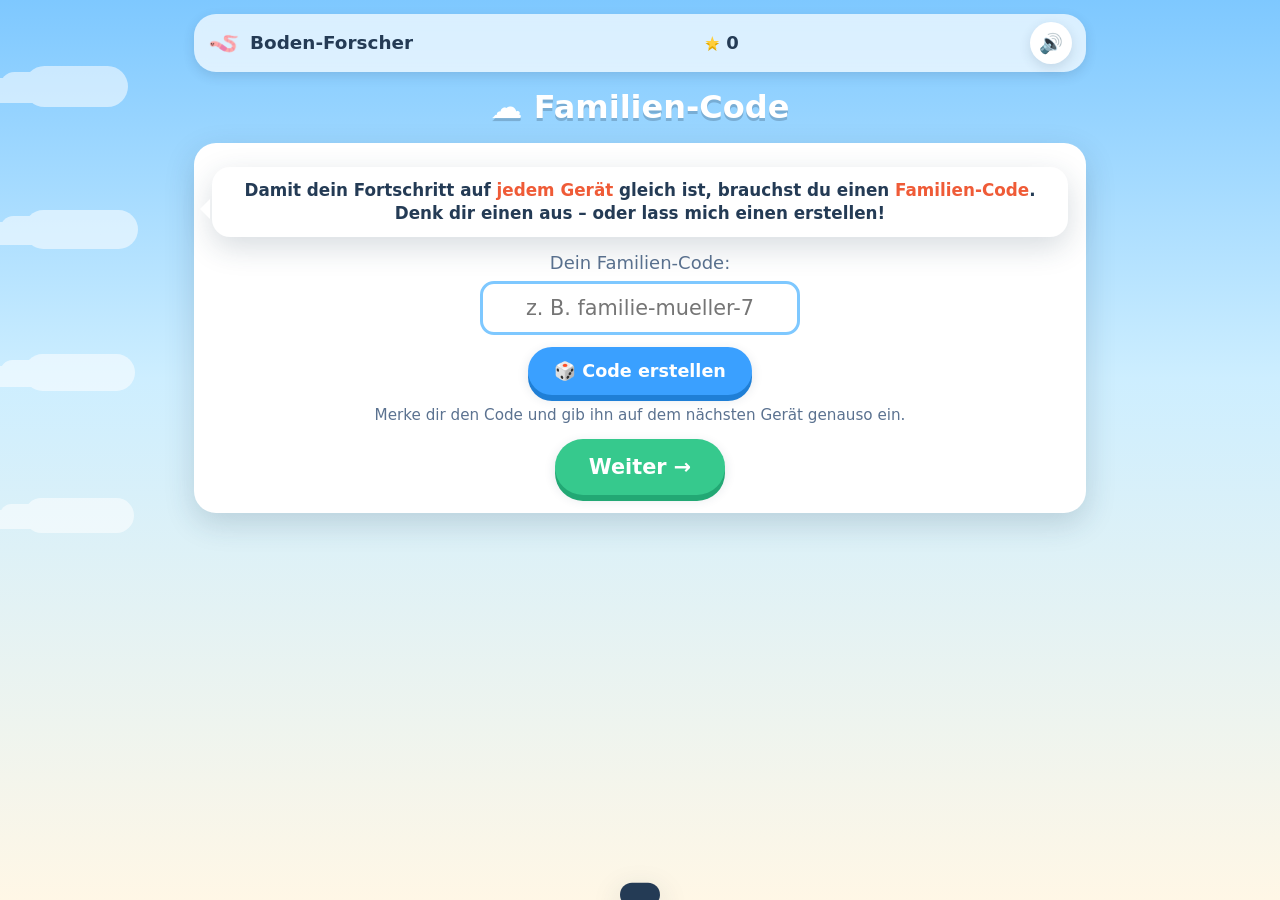
<file: topics/leben-im-boden/index.html>
<!DOCTYPE html>
<html lang="de">
<head>
<meta charset="UTF-8">
<meta name="viewport" content="width=device-width, initial-scale=1.0, maximum-scale=1.0, user-scalable=no">
<title>Boden-Forscher 🪱 – Leben im Boden</title>
<link rel="stylesheet" href="../../shared/styles.css">
<link rel="manifest" href="../../manifest.webmanifest">
<meta name="theme-color" content="#7ec8ff">
<link rel="apple-touch-icon" href="../../icons/apple-touch-icon.png">
<meta name="apple-mobile-web-app-capable" content="yes">
<meta name="mobile-web-app-capable" content="yes">
<meta name="apple-mobile-web-app-status-bar-style" content="default">
<meta name="apple-mobile-web-app-title" content="Lernportal">
<style>
.emoji-mascot{display:flex;align-items:center;justify-content:center;font-size:60px;
  background:#eef4ff;border-radius:50%;box-shadow:var(--shadow-s)}
.passage{font-size:1.08rem;line-height:1.75;text-align:left;color:var(--ink)}
.passage h3{margin:.1em 0 .4em;color:var(--brand-d)}
.readtoggle{margin:0 0 10px}
.mchip{display:inline-flex;align-items:center;gap:6px;background:#fff;border:2px solid var(--sky-1);
  border-radius:14px;padding:10px 16px;font-weight:700;font-size:1.03rem;cursor:pointer;
  box-shadow:var(--shadow-s);transition:transform .1s}
.mchip:active{transform:scale(.96)}
.mchip.on{border-color:var(--green);background:#e6faf0}
.mchip .box{width:20px;height:20px;border-radius:6px;border:2px solid var(--sky-1);display:inline-block;text-align:center;line-height:18px}
.mchip.on .box{background:var(--green);border-color:var(--green);color:#fff}
.mgrid{display:flex;flex-direction:column;gap:10px;align-items:stretch;max-width:420px;margin:0 auto}
</style>
</head>
<body>
<canvas id="confetti"></canvas>

<div id="app">
  <div class="topbar">
    <div class="brand"><span class="logo">🪱</span><span>Boden-Forscher</span></div>
    <div class="score"><span class="star">★</span><span id="totalStars">0</span></div>
    <button class="iconbtn" id="soundBtn" title="Ton an/aus">🔊</button>
  </div>
  <div id="screen"></div>
</div>

<div class="toast" id="toast"></div>

<script src="../../shared/config.js"></script>
<script src="../../shared/cloud.js"></script>
<script>
"use strict";

/* ---- kleine Helfer ------------------------------------------------------ */
const $  = (s,r=document)=>r.querySelector(s);
const $$ = (s,r=document)=>[...r.querySelectorAll(s)];
function el(tag, attrs={}, ...kids){
  const n=document.createElement(tag);
  for(const k in attrs){
    if(k==="class") n.className=attrs[k];
    else if(k==="html") n.innerHTML=attrs[k];
    else if(k.startsWith("on")&&typeof attrs[k]==="function") n.addEventListener(k.slice(2),attrs[k]);
    else if(attrs[k]!=null) n.setAttribute(k,attrs[k]);
  }
  for(const c of kids){ if(c==null) continue; n.append(c.nodeType?c:document.createTextNode(c)); }
  return n;
}
const rnd=(a,b)=>Math.floor(Math.random()*(b-a+1))+a;
const pick=a=>a[Math.floor(Math.random()*a.length)];
function shuffle(a){a=a.slice();for(let i=a.length-1;i>0;i--){const j=rnd(0,i);[a[i],a[j]]=[a[j],a[i]];}return a;}

/* ---- Ton (WebAudio) ---------------------------------------------------- */
const Sound=(()=>{
  let ctx=null, on=true;
  function ac(){ if(!ctx) ctx=new (window.AudioContext||window.webkitAudioContext)();
    if(ctx.state==="suspended"){ ctx.resume(); } return ctx; }
  ["pointerdown","touchstart","keydown","click"].forEach(ev=>
    window.addEventListener(ev,()=>{ try{ ac(); }catch(e){} },{passive:true}));
  function tone(f,t,dur,type="sine",vol=.18){
    if(!on) return; const c=ac(); const o=c.createOscillator(),g=c.createGain();
    o.type=type;o.frequency.setValueAtTime(f,t);o.connect(g);g.connect(c.destination);
    g.gain.setValueAtTime(0,t);g.gain.linearRampToValueAtTime(vol,t+.01);
    g.gain.exponentialRampToValueAtTime(.0001,t+dur);o.start(t);o.stop(t+dur);
  }
  return {
    set(v){on=v;}, get(){return on;},
    click(){if(!on)return;const t=ac().currentTime;tone(440,t,.07,"triangle",.12);},
    good(){if(!on)return;const t=ac().currentTime;[523,659,784].forEach((f,i)=>tone(f,t+i*.09,.18,"sine",.16));},
    wrong(){if(!on)return;const t=ac().currentTime;tone(280,t,.18,"sawtooth",.1);tone(200,t+.12,.22,"sawtooth",.1);},
    win(){if(!on)return;const t=ac().currentTime;[523,587,659,784,880,1046].forEach((f,i)=>tone(f,t+i*.12,.3,"triangle",.16));}
  };
})();

/* ---- Konfetti ---------------------------------------------------------- */
const Confetti=(()=>{
  const cv=$("#confetti"),cx=cv.getContext("2d");let parts=[],raf=null;
  function size(){cv.width=innerWidth;cv.height=innerHeight;}
  addEventListener("resize",size);
  const COL=["#ff7a59","#ffd23f","#36c98d","#3aa0ff","#9b6bff","#ff79c6"];
  function burst(n=160){
    size();cv.style.display="block";
    for(let i=0;i<n;i++)parts.push({x:innerWidth/2+rnd(-60,60),y:innerHeight/3,
      vx:rnd(-90,90)/10,vy:rnd(-150,-40)/10,g:.18+Math.random()*.12,
      s:rnd(6,13),c:pick(COL),r:Math.random()*6,vr:(Math.random()-.5)*.5,life:rnd(80,140)});
    if(!raf)loop();
  }
  function loop(){
    cx.clearRect(0,0,cv.width,cv.height);
    parts.forEach(p=>{p.vy+=p.g;p.x+=p.vx;p.y+=p.vy;p.r+=p.vr;p.life--;
      cx.save();cx.translate(p.x,p.y);cx.rotate(p.r);cx.fillStyle=p.c;
      cx.fillRect(-p.s/2,-p.s/2,p.s,p.s*.6);cx.restore();});
    parts=parts.filter(p=>p.life>0&&p.y<cv.height+30);
    if(parts.length)raf=requestAnimationFrame(loop);
    else{raf=null;cv.style.display="none";}
  }
  return {burst};
})();

const toast=SchoolCloud.toast;

/* ---- Speicher: gemeinsamer Cloud-/Fortschritt-Store -------------------- */
const Store = SchoolCloud.store("leben-im-boden");
const Cloud = { ready: SchoolCloud.ready };
function renderCodeScreen(firstRun){ SchoolCloud.showCodeScreen(firstRun, routeStart); }

/* ---- Maskottchen: "Wurmi der Regenwurm" -------------------------------- */
function mascotRow(text,mood="happy"){
  const row=el("div",{class:"mascot-row"});
  const face = mood==="cheer"?"🪱🎉":mood==="think"?"🪱🔍":"🪱";
  row.append(el("div",{class:"mascot emoji-mascot"},face));
  row.append(el("div",{class:"bubble",html:text}));
  return row;
}

/* ---- Bildschirm-Helfer ------------------------------------------------- */
function setScreen(node){const s=$("#screen");s.innerHTML="";s.append(node);window.scrollTo(0,0);}
function updTotal(){const e=$("#totalStars");if(e)e.textContent=Store.total();}

/* ---- Ausklappbarer Text (zum Nachlesen bei den Fragen) ----------------- */
function readToggle(stationId){
  const st=STATION_DATA[stationId];
  const wrap=el("div",{class:"readtoggle center"});
  if(!st||!st.text) return wrap;
  const btn=el("button",{class:"btn blue",style:"font-size:1rem;padding:8px 16px"},"📖 Text nachlesen");
  const box=el("div",{class:"card passage",style:"display:none;margin-top:8px",html:st.text});
  btn.addEventListener("click",()=>{Sound.click();
    const show=box.style.display==="none";
    box.style.display=show?"block":"none";
    btn.textContent=show?"📖 Text zuklappen":"📖 Text nachlesen";
  });
  wrap.append(btn,box);
  return wrap;
}

/* =========================================================================
   STATIONEN  (jede Station = ein Sachtext mit Fragen zum Thema "Leben im Boden")
   ========================================================================= */
const STATIONS=[
  {id:"bodentiere",   n:"Wer lebt im Boden?", e:"🐌", c:"--green"},
  {id:"koerperbau",   n:"Körperbau des Regenwurms", e:"🪱", c:"--pink"},
  {id:"bewegung",     n:"Fortbewegung & Ernährung", e:"🌱", c:"--brand"},
  {id:"lebensweise",  n:"Warum meidet er das Licht?", e:"🌙", c:"--purple"},
  {id:"gaertner",     n:"Gärtner der Erde", e:"🌍", c:"--blue"},
  {id:"beobachten",   n:"Regenwürmer beobachten", e:"🔍", c:"--yellow"},
  {id:"boden-meister",n:"Boden-Meister", e:"🏆", c:"--gold", master:true}
];

/* ---- Stationskarte ----------------------------------------------------- */
function renderHub(){
  updTotal();
  const wrap=el("div",{class:"screen"});
  wrap.append(el("h1",{class:"hub-title"},"🪱 Boden-Forscher"));
  wrap.append(el("div",{class:"hub-sub"},"Entdecke das Leben im Boden und den Regenwurm!"));
  wrap.append(mascotRow("Hallo! Ich bin <b>Wurmi der Regenwurm</b> 🪱. Zusammen erforschen wir, wer alles im Boden lebt – und warum ich der <b>Gärtner der Erde</b> bin! 🌍"));

  const prog=Store.getProgress();
  if(prog && STATION_DATA[prog.id]){
    const ps=STATIONS.find(x=>x.id===prog.id);
    const cont=el("div",{class:"center",style:"margin:2px 0 12px"});
    cont.append(el("button",{class:"btn green lg",onclick:()=>{Sound.click();startStation(prog.id,prog);}},
      "▶ Weitermachen: "+(ps?ps.n:"")+" – Aufgabe "+((prog.i||0)+1)));
    wrap.append(cont);
  }

  const grid=el("div",{class:"stations"});
  let prevDone=true;
  STATIONS.forEach((s,i)=>{
    const stars=Store.stars(s.id), done=Store.data.done[s.id];
    const locked = !prevDone && !done;
    const card=el("div",{class:"station"+(s.master?" master":"")+(done?" done":"")+(locked?" locked":"")});
    card.style.borderColor = done? "var(--gold)":"transparent";
    card.append(el("span",{class:"num"},String(i+1)));
    card.append(el("span",{class:"emoji"},s.e));
    card.append(el("div",{class:"nm"},s.n));
    const sd=el("div",{class:"stars"});
    for(let k=0;k<3;k++)sd.append(el("span",{class:"s"+(k<stars?" on":"")},"★"));
    card.append(sd);
    if(!locked) card.addEventListener("click",()=>{Sound.click();startStation(s.id);});
    grid.append(card);
    prevDone = done;
  });
  wrap.append(grid);

  const foot=el("div",{class:"center",style:"margin-top:18px;display:flex;gap:10px;justify-content:center;flex-wrap:wrap"});
  foot.append(el("button",{class:"btn gray",onclick:()=>{location.href="../../index.html";}},"← Themen"));
  foot.append(el("button",{class:"btn gray",onclick:()=>{
      if(confirm("Fortschritt in diesem Thema zurücksetzen?")){Store.reset();renderHub();}
    }},"↺ Neu starten"));
  if(Cloud.ready()){
    foot.append(el("button",{class:"btn blue",onclick:()=>{Sound.click();renderCodeScreen(false);}},
      "☁️ Code: "+(SchoolCloud.code()||"—")));
  }
  wrap.append(foot);
  setScreen(wrap);
}

function stationHeader(id,step){
  const s=STATIONS.find(x=>x.id===id);
  const bar=el("div",{class:"topbar",style:"margin-bottom:10px"});
  bar.append(el("button",{class:"btn gray",style:"padding:8px 16px;font-size:1rem",
    onclick:()=>{Sound.click();renderHub();}},"← Karte"));
  bar.append(el("div",{class:"brand"},el("span",{},s.e+" "+s.n)));
  bar.append(el("div",{class:"steplabel"},step||""));
  return bar;
}

/* ---- Station-Ablauf: Text lesen -> Fragen ------------------------------ */
function startStation(id,resume){
  const data=STATION_DATA[id];
  if(!data){toast("Diese Station wird noch gebaut …");return;}
  const teach=data.teach||[];
  const exercises=data.exercises||[];
  let ti=0;
  if(resume){ runExercises(id,exercises,resume); return; }
  if(teach.length) showTeach(); else runExercises(id,exercises);

  function showTeach(){
    const card=teach[ti];
    const scr=el("div",{class:"screen"});
    scr.append(stationHeader(id,"Lesen "+(ti+1)+"/"+teach.length));
    const body=el("div",{class:"card"});
    if(card.render){ card.render(body); }
    else {
      if(card.title) body.append(el("h2",{class:"center"},card.title));
      if(card.html)  body.append(el("div",{class:"passage",html:card.html}));
    }
    scr.append(card.mascot? mascotRow(card.mascot,card.mood||"happy"):document.createTextNode(""));
    scr.append(body);
    const nav=el("div",{class:"center",style:"margin-top:8px"});
    nav.append(el("button",{class:"btn lg green",onclick:()=>{
      Sound.click(); ti++;
      if(ti<teach.length) showTeach(); else runExercises(id,exercises);
    }}, ti<teach.length-1?"Weiter →":"Los, Fragen! 🔍"));
    scr.append(nav);
    setScreen(scr);
  }
}

/* ---- Übungs-Engine ----------------------------------------------------- */
function runExercises(id,list,resume){
  let i=resume && resume.i<list.length ? resume.i : 0,
      wrongTotal=resume ? resume.wrongTotal||0 : 0;
  const stName=()=>(STATIONS.find(s=>s.id===id)||{}).n;
  const exLbl=()=>list[i] ? (list[i].q||("Frage "+(i+1))) : "";
  const logWrong=()=>Store.recordWrong(id,i,exLbl(),stName());
  next();

  function next(){
    if(i>=list.length){ return finish(); }
    Store.saveProgress({id, i, wrongTotal});
    const ex=list[i];
    Store.recordSeen(id,i,exLbl(),stName());
    const scr=el("div",{class:"screen"});
    scr.append(stationHeader(id));
    const pr=el("div",{class:"card"});
    const bar=el("div",{class:"progress"});const fill=el("i");bar.append(fill);
    pr.append(bar);
    fill.style.width=(i/list.length*100)+"%";
    pr.append(el("div",{class:"steplabel"},"Frage "+(i+1)+" von "+list.length));
    scr.append(pr);
    scr.append(readToggle(id));                 // Text zum Nachlesen

    const host=el("div",{class:"card"});
    scr.append(host);
    const fb=el("div",{class:"feedback"});scr.append(fb);
    setScreen(scr);

    const api={
      done:(ok)=>{ if(ok){ fill.style.width=((i+1)/list.length*100)+"%"; }
        afterAnswer(ok,ex,fb,()=>{ i++; next(); }); },
      wrong:()=>{ wrongTotal++; logWrong(); }
    };
    renderExercise(ex,host,api);
  }

  function afterAnswer(ok,ex,fb,cont){
    fb.className="feedback show "+(ok?"ok":"no");
    fb.innerHTML="";
    fb.append(el("span",{class:"fi"},ok?"🎉":"💡"));
    const msg=el("div");
    msg.innerHTML = ok ? pick(["Super erforscht!","Richtig! ⭐","Klasse!","Genau!","Toll gemacht!"])
                       : (ex.explain||"Lies den Text noch einmal genau.");
    fb.append(msg);
    if(ok)Sound.good(); else Sound.wrong();
    if(ok){
      fb.append(el("button",{class:"btn green",style:"margin-left:auto",
        onclick:()=>{Sound.click();fb.classList.remove("show");cont();}},"Weiter →"));
    }else{
      fb.append(el("button",{class:"btn blue",style:"margin-left:auto",
        onclick:()=>{Sound.click();fb.classList.remove("show");retry();}},"Nochmal →"));
    }
    function retry(){
      const host=fb.previousSibling;
      host.innerHTML=""; renderExercise(ex,host,{
        done:(ok2)=>{ afterAnswer(ok2,ex,fb,()=>{i++;next();}); },
        wrong:()=>{wrongTotal++; logWrong();}
      });
    }
  }

  function finish(){
    Store.clearProgress();
    let stars = wrongTotal===0?3 : (wrongTotal<=2?2:1);
    Store.setStars(id,stars); updTotal();
    const isMaster = id==="boden-meister";
    const scr=el("div",{class:"result screen"});
    scr.append(stationHeader(id,"Geschafft!"));
    const card=el("div",{class:"card center"});
    card.append(el("div",{class:"huge"}, isMaster?"🏆 BODEN-MEISTER! 🏆":"Geschafft! 🎉"));
    const st=el("div",{class:"bigstars"});
    for(let k=0;k<3;k++)st.append(el("span",{class:"s"},"★"));
    card.append(st);
    card.append(el("p",{class:"big"}, stars===3?"Perfekt – alles verstanden!":stars===2?"Sehr gut geforscht!":"Geschafft – Übung macht den Meister!"));
    if(isMaster){
      card.append(el("div",{class:"badge"},"🏅"));
      card.append(el("p",{html:"Du bist ein echter <b>Boden-Forscher</b>! Du weißt genau, wer im Boden lebt und warum der Regenwurm so wichtig ist."}));
    }
    const nav=el("div",{style:"margin-top:10px;display:flex;gap:10px;justify-content:center;flex-wrap:wrap"});
    nav.append(el("button",{class:"btn green lg",onclick:()=>{Sound.click();renderHub();}},"🗺️ Zur Karte"));
    nav.append(el("button",{class:"btn blue",onclick:()=>{Sound.click();startStation(id);}},"↻ Nochmal"));
    const idx=STATIONS.findIndex(s=>s.id===id);
    if(idx<STATIONS.length-1){
      nav.append(el("button",{class:"btn",onclick:()=>{Sound.click();startStation(STATIONS[idx+1].id);}},"Nächste Station →"));
    }
    card.append(nav);
    scr.append(card);
    setScreen(scr);
    setTimeout(()=>{ const ss=$$(".bigstars .s");
      for(let k=0;k<stars;k++)setTimeout(()=>{ss[k].classList.add("on");Sound.good();},k*350);
    },200);
    if(stars>=3||isMaster){Confetti.burst(isMaster?240:160);Sound.win();}
    else if(stars===2){Confetti.burst(90);Sound.good();}
  }
}

/* =========================================================================
   ÜBUNGS-RENDERER  (mc, tf, multi)
   ========================================================================= */
function renderExercise(ex,host,api){ (RENDER[ex.type]||RENDER.mc)(ex,host,api); }
const RENDER={};

RENDER.mc=(ex,host,api)=>{
  host.append(el("div",{class:"center big",style:"margin-bottom:10px",html:ex.q}));
  const box=el("div",{class:"center",style:"display:flex;flex-direction:column;gap:10px;align-items:center"});
  shuffle(ex.options).forEach(o=>{
    const b=el("button",{class:"btn lg",html:o.label,onclick:()=>{
      if(o.ok){ b.classList.add("green"); Sound.click(); api.done(true); }
      else{ b.classList.add("gray"); b.setAttribute("disabled",""); Sound.wrong(); api.wrong(); api.done(false); }
    }});
    box.append(b);
  });
  host.append(box);
};

RENDER.tf=(ex,host,api)=>{
  host.append(el("div",{class:"center big",style:"margin-bottom:12px",html:ex.q}));
  const box=el("div",{class:"center",style:"display:flex;gap:12px;justify-content:center"});
  [["👍 Richtig",true],["👎 Falsch",false]].forEach(([lab,val])=>{
    box.append(el("button",{class:"btn lg "+(val?"green":"blue"),html:lab,onclick:()=>{
      const ok=(val===ex.answer); Sound.click(); if(!ok)api.wrong(); api.done(ok);
    }}));
  });
  host.append(box);
};

RENDER.multi=(ex,host,api)=>{
  host.append(el("div",{class:"center big",style:"margin-bottom:4px",html:ex.q}));
  host.append(el("div",{class:"center muted",style:"margin-bottom:10px;font-size:.95rem"},"Kreuze alle richtigen an:"));
  const chosen=new Set();
  const grid=el("div",{class:"mgrid"});
  ex.options.forEach((o,idx)=>{
    const chip=el("div",{class:"mchip"});
    const box=el("span",{class:"box"},"");
    chip.append(box, el("span",{html:o.label}));
    chip.addEventListener("click",()=>{ Sound.click();
      if(chosen.has(idx)){chosen.delete(idx);chip.classList.remove("on");box.textContent="";}
      else{chosen.add(idx);chip.classList.add("on");box.textContent="✓";}
    });
    grid.append(chip);
  });
  host.append(grid);
  host.append(el("div",{class:"center",style:"margin-top:14px"},
    el("button",{class:"btn green lg",onclick:()=>{
      const ok = ex.options.every((o,idx)=> (!!o.ok)===chosen.has(idx));
      if(ok) api.done(true); else { api.wrong(); toast("Noch nicht ganz – schau nochmal genau!"); api.done(false); }
    }},"✓ Fertig")));
};

/* =========================================================================
   INHALTE  (Sachtexte für die 3. Klasse zum Thema "Leben im Boden")
   ========================================================================= */
const STATION_DATA={};
function readingStation(text, exercises){
  return { text, teach:[{ mascot:"Lies den Text in Ruhe durch. Beim Beantworten kannst du ihn jederzeit nachlesen. 🔍",
    render(b){ b.append(el("div",{class:"passage",html:text})); } }], exercises };
}

STATION_DATA.bodentiere = readingStation(
  `<h3>Wer lebt im Boden?</h3>Im Boden leben ganz viele verschiedene Lebewesen. Manche sind winzig klein und
   nur mit einer Lupe oder einem Mikroskop zu erkennen, zum Beispiel Bakterien und Pilze. Auch kleine Tiere wie
   die Milbe, der Springschwanz, die Assel und Fadenwürmer leben im Boden. Größere Tiere wie der Regenwurm, die
   Maus und der Maulwurf haben den Boden ebenfalls als Zuhause. Alle diese Lebewesen sorgen gemeinsam für einen
   besseren Boden: Sie helfen, Reste von Pflanzen und Tieren zu zerkleinern und abzubauen. Dabei entsteht
   nährstoffreiche Erde, in der Pflanzen gut wachsen können.`,
  [
    { type:"mc", q:"Womit kann man die winzig kleinen Lebewesen im Boden erkennen?",
      options:[{label:"Mit einer Lupe oder einem Mikroskop",ok:true},{label:"Mit bloßem Auge ganz leicht",ok:false},{label:"Gar nicht erkennen",ok:false}],
      explain:"Die kleinsten Lebewesen wie Bakterien und Pilze sieht man nur mit <b>Lupe oder Mikroskop</b>." },
    { type:"multi", q:"Welche Tiere leben im Boden?",
      options:[{label:"Regenwurm",ok:true},{label:"Assel",ok:true},{label:"Milbe",ok:true},{label:"Delfin",ok:false}],
      explain:"Regenwurm, Assel und Milbe leben im Boden – der Delfin lebt im Meer." },
    { type:"tf", q:"Alle Bodenlebewesen sorgen zusammen für einen besseren Boden.", answer:true,
      explain:"Richtig – gemeinsam zerkleinern und bauen sie Reste von Pflanzen und Tieren ab." },
    { type:"mc", q:"Was entsteht, wenn Bodenlebewesen Pflanzen- und Tierreste abbauen?",
      options:[{label:"Nährstoffreiche Erde",ok:true},{label:"Sand",ok:false},{label:"Glas",ok:false}],
      explain:"Beim Abbauen der Reste entsteht <b>nährstoffreiche Erde</b>." }
  ]
);

STATION_DATA.koerperbau = readingStation(
  `<h3>Der Körperbau des Regenwurms</h3>Der Regenwurm hat einen langen, schlauchförmigen Körper ohne Beine.
   Sein Körper besteht aus vielen einzelnen Ringen. Am spitzen Vorderende liegt der <b>Mund</b>, am runden
   Hinterende liegt der <b>After</b>. Etwas hinter dem Vorderende trägt der Regenwurm einen dickeren, helleren
   Ring – das ist der <b>Gürtel</b>. An jedem Ring sitzen an der Seite winzige <b>Borsten</b>. Seine Haut ist
   immer feucht und schimmert grau bis rotbraun.`,
  [
    { type:"mc", q:"Wie heißt der vordere, spitze Teil, mit dem der Regenwurm frisst?",
      options:[{label:"Mund",ok:true},{label:"After",ok:false},{label:"Gürtel",ok:false}],
      explain:"Am spitzen Vorderende liegt der <b>Mund</b>." },
    { type:"mc", q:"Wie heißt der dickere, hellere Ring am Vorderteil des Regenwurms?",
      options:[{label:"Gürtel",ok:true},{label:"Borsten",ok:false},{label:"After",ok:false}],
      explain:"Der dickere, hellere Ring heißt <b>Gürtel</b>." },
    { type:"mc", q:"Was sitzt an der Seite jedes Rings?",
      options:[{label:"Borsten",ok:true},{label:"Flügel",ok:false},{label:"Füße",ok:false}],
      explain:"An jedem Ring sitzen kleine <b>Borsten</b>." },
    { type:"tf", q:"Der Regenwurm hat Beine.", answer:false,
      explain:"Falsch – der Regenwurm hat <b>keine Beine</b>, nur Ringe und Borsten." }
  ]
);

STATION_DATA.bewegung = readingStation(
  `<h3>Fortbewegung & Ernährung</h3>Der Regenwurm bewegt sich kriechend fort. Dabei zieht er abwechselnd
   einige Ringe zusammen und streckt sie wieder. Die Borsten an der Seite helfen ihm dabei, sich am Boden
   festzuhalten und voranzukommen. Während er sich durch das Erdreich bewegt, frisst der Regenwurm Erde.
   Dabei bohrt er lange, unterirdische Gänge in den Boden. Diese Gänge helfen den Pflanzen: Die Wurzeln
   können leichter wachsen, und Wasser sowie Nährstoffe gelangen besser in den Boden.`,
  [
    { type:"mc", q:"Wie bewegt sich der Regenwurm fort?",
      options:[{label:"Kriechend – er zieht Ringe zusammen und streckt sie",ok:true},{label:"Springend",ok:false},{label:"Schwimmend",ok:false}],
      explain:"Er bewegt sich <b>kriechend</b> fort, indem er Ringe zusammenzieht und streckt." },
    { type:"mc", q:"Wofür braucht der Regenwurm seine Borsten?",
      options:[{label:"Um sich festzuhalten und voranzukommen",ok:true},{label:"Zum Sehen",ok:false},{label:"Zum Atmen",ok:false}],
      explain:"Die Borsten helfen ihm, sich <b>festzuhalten und voranzukommen</b>." },
    { type:"tf", q:"Der Regenwurm frisst Erde, während er sich durch den Boden bewegt.", answer:true,
      explain:"Richtig – dabei bohrt er seine unterirdischen Gänge." },
    { type:"mc", q:"Wie helfen die Gänge des Regenwurms den Pflanzen?",
      options:[{label:"Wurzeln wachsen leichter, Wasser & Nährstoffe gelangen besser in den Boden",ok:true},{label:"Die Pflanzen bekommen mehr Sonne",ok:false},{label:"Die Blätter werden größer",ok:false}],
      explain:"Durch die Gänge wachsen Wurzeln leichter und Wasser sowie Nährstoffe gelangen besser in den Boden." }
  ]
);

STATION_DATA.lebensweise = readingStation(
  `<h3>Warum meidet der Regenwurm das Licht?</h3>Der Regenwurm meidet das Tageslicht. Nur in der Dämmerung
   oder nachts kommt er an die Erdoberfläche. Dabei zieht er Laub in seine Gänge. Bakterien zersetzen das
   Laub, sodass der Regenwurm es dann fressen kann. Wenn es stärker regnet, bewegt sich der Regenwurm ebenfalls
   an die Erdoberfläche. Außerdem atmet der Regenwurm über seine Haut.`,
  [
    { type:"tf", q:"Der Regenwurm atmet über die Haut.", answer:true,
      explain:"Richtig – der Regenwurm atmet über seine <b>Haut</b>." },
    { type:"mc", q:"Wann kommt der Regenwurm meistens an die Erdoberfläche?",
      options:[{label:"In der Dämmerung oder nachts",ok:true},{label:"Am hellen Mittag",ok:false},{label:"Nie",ok:false}],
      explain:"Der Regenwurm meidet das Tageslicht und kommt in der <b>Dämmerung oder nachts</b>." },
    { type:"tf", q:"Bakterien zersetzen das Laub, das der Regenwurm frisst.", answer:true,
      explain:"Richtig – erst wenn Bakterien das Laub zersetzt haben, kann der Regenwurm es fressen." },
    { type:"tf", q:"Bei stärkerem Regen kriecht der Regenwurm in tiefere Erdschichten.", answer:false,
      explain:"Falsch – bei stärkerem Regen bewegt sich der Regenwurm an die <b>Erdoberfläche</b>." },
    { type:"mc", q:"Was zieht der Regenwurm nachts in seine Gänge?",
      options:[{label:"Laub",ok:true},{label:"Steine",ok:false},{label:"Sand",ok:false}],
      explain:"Er zieht <b>Laub</b> in seine Gänge, das Bakterien zersetzen." }
  ]
);

STATION_DATA.gaertner = readingStation(
  `<h3>Gärtner der Erde</h3>Der Regenwurm wird oft „Gärtner der Erde“ genannt. Das liegt daran, dass er
   beim Graben seiner Gänge den Boden lockert und belüftet. So kommt mehr Luft und Wasser in die Erde, und
   die Pflanzenwurzeln können besser wachsen. Außerdem frisst der Regenwurm Erde und Pflanzenreste. Was er
   wieder ausscheidet, ist nährstoffreicher Kot – ein guter, natürlicher Dünger für die Pflanzen im Garten.`,
  [
    { type:"mc", q:"Warum wird der Regenwurm „Gärtner der Erde“ genannt?",
      options:[{label:"Er lockert und belüftet den Boden beim Graben",ok:true},{label:"Er pflanzt Blumen",ok:false},{label:"Er gießt die Pflanzen",ok:false}],
      explain:"Beim Graben seiner Gänge <b>lockert und belüftet</b> er den Boden." },
    { type:"tf", q:"Der Kot des Regenwurms ist nährstoffarme Erde.", answer:false,
      explain:"Falsch – sein Kot ist <b>nährstoffreich</b> und ein guter Dünger für Pflanzen." },
    { type:"multi", q:"Was bewirken die Gänge des Regenwurms im Boden?",
      options:[{label:"Mehr Luft im Boden",ok:true},{label:"Mehr Wasser kann eindringen",ok:true},{label:"Wurzeln wachsen besser",ok:true},{label:"Der Boden wird härter",ok:false}],
      explain:"Die Gänge bringen mehr Luft und Wasser in den Boden – Wurzeln wachsen besser, der Boden wird nicht härter." }
  ]
);

STATION_DATA.beobachten = readingStation(
  `<h3>Regenwürmer beobachten</h3>Man kann Regenwürmer gut in einem großen Glas beobachten. Dafür schichtet
   man Kies, Gartenerde, Sand und Laub übereinander und setzt die Würmer hinein. Damit es dunkel bleibt wie im
   Boden, deckt man das Glas mit einer Röhre aus dunklem Tonkarton ab. Die Erde muss immer feucht, aber nicht
   nass gehalten werden. Betrachtet man einen Regenwurm mit der Lupe, sieht man seine feuchte, geringelte Haut
   ganz genau. Nach der Beobachtung müssen die Regenwürmer wieder in die Natur gesetzt werden.`,
  [
    { type:"mc", q:"Womit hält man das Glas bei der Beobachtung dunkel?",
      options:[{label:"Mit einer Röhre aus dunklem Tonkarton",ok:true},{label:"Mit einem Glasdeckel",ok:false},{label:"Mit Alufolie ums ganze Glas",ok:false}],
      explain:"Eine <b>Röhre aus dunklem Tonkarton</b> hält das Glas dunkel wie im Boden." },
    { type:"tf", q:"Die Erde im Beobachtungsglas sollte immer feucht gehalten werden.", answer:true,
      explain:"Richtig – die Erde muss <b>feucht, aber nicht nass</b> sein." },
    { type:"mc", q:"Was muss man nach der Beobachtung mit den Regenwürmern tun?",
      options:[{label:"Sie wieder in die Natur setzen",ok:true},{label:"Sie behalten",ok:false},{label:"Sie einfrieren",ok:false}],
      explain:"Achtung: Die Regenwürmer werden danach <b>wieder in die Natur gesetzt</b>." },
    { type:"tf", q:"Mit der Lupe kann man die geringelte Haut des Regenwurms gut sehen.", answer:true,
      explain:"Richtig – mit der Lupe erkennt man die feuchte, geringelte Haut ganz genau." }
  ]
);

/* ---- Boden-Meister: Fragen zu allen Stationen (kurzer Test) ------------ */
STATION_DATA["boden-meister"]={
  text:`<h3>Boden-Meister</h3>Hier kommen Fragen zu allem, was du über das Leben im Boden und den Regenwurm
        gelernt hast. Wenn du unsicher bist, lies die passende Station noch einmal nach. Viel Erfolg,
        Boden-Forscher! 🔍`,
  teach:[{ mascot:"Jetzt kommt die große <b>Boden-Meister-Prüfung</b>! Fragen zu allem, was wir erforscht haben. Ich glaube an dich! 🏆",
    mood:"cheer",
    render(b){ b.append(el("h2",{class:"center"},"🏆 Boden-Meister 🏆"));
      b.append(el("div",{class:"center big"},"Erinnerst du dich an alles über den Boden? Los geht's!")); } }],
  exercises:[
    { type:"tf", q:"① Der Regenwurm hat keine Beine.", answer:true,
      explain:"Richtig – der Regenwurm hat <b>keine Beine</b>." },
    { type:"mc", q:"② Wie heißt der dickere Ring am Vorderteil des Regenwurms?",
      options:[{label:"Gürtel",ok:true},{label:"Mund",ok:false},{label:"After",ok:false}],
      explain:"Der dickere, hellere Ring heißt <b>Gürtel</b>." },
    { type:"mc", q:"③ Warum wird der Regenwurm „Gärtner der Erde“ genannt?",
      options:[{label:"Er lockert und belüftet den Boden",ok:true},{label:"Er sammelt Nüsse",ok:false},{label:"Er baut Nester",ok:false}],
      explain:"Er <b>lockert und belüftet</b> den Boden beim Graben seiner Gänge." },
    { type:"tf", q:"④ Der Regenwurm atmet über die Haut.", answer:true,
      explain:"Richtig – er atmet über seine <b>Haut</b>." },
    { type:"multi", q:"⑤ Welche Tiere leben im Boden?",
      options:[{label:"Assel",ok:true},{label:"Milbe",ok:true},{label:"Regenwurm",ok:true},{label:"Delfin",ok:false}],
      explain:"Assel, Milbe und Regenwurm leben im Boden – der Delfin lebt im Meer." },
    { type:"tf", q:"⑥ Bei starkem Regen kommt der Regenwurm an die Erdoberfläche.", answer:true,
      explain:"Richtig – bei starkem Regen bewegt sich der Regenwurm an die Erdoberfläche." }
  ]
};

/* ---- Nach dem Laden zum richtigen Bildschirm --------------------------- */
function routeStart(){
  updTotal();
  const r=Store.getProgress();
  if(r && STATION_DATA[r.id]) startStation(r.id,r);
  else renderHub();
}

/* ---- Ton-Schalter ------------------------------------------------------ */
$("#soundBtn").addEventListener("click",function(){
  const on=!Sound.get();Sound.set(on);this.textContent=on?"🔊":"🔇";if(on)Sound.click();
});

/* ---- Einzelne Frage aus dem Elternbericht üben ------------------------- */
const TOPIC_ID="leben-im-boden";
let practiceTimer=null;
function runPractice(stationId, exi){
  clearTimeout(practiceTimer);
  const data=STATION_DATA[stationId];
  const ex = data && data.exercises && data.exercises[+exi];
  const back=()=>{ clearTimeout(practiceTimer); location.href="../../index.html#report"; };
  if(!ex){ back(); return; }
  function goNext(){
    clearTimeout(practiceTimer);
    const open=SchoolCloud.openQuestions();
    if(open.length===0){ back(); return; }
    const nx=open.filter(q=>q.topic===TOPIC_ID)[0]||open[0];
    if(nx.topic===TOPIC_ID) runPractice(nx.station, nx.exi);
    else location.href="../"+nx.topic+"/index.html#practice="+encodeURIComponent(nx.station+":"+nx.exi);
  }
  const scr=el("div",{class:"screen"});
  const bar=el("div",{class:"topbar",style:"margin-bottom:10px"});
  bar.append(el("button",{class:"btn gray",style:"padding:8px 16px;font-size:1rem",onclick:back},"← Bericht"));
  bar.append(el("div",{class:"brand"},el("span",{},"🔁 Üben")));
  const openNow=SchoolCloud.openQuestions().length;
  bar.append(el("div",{class:"steplabel"}, openNow>1 ? ("noch "+openNow+" offen") : ((STATIONS.find(s=>s.id===stationId)||{}).n||"")));
  scr.append(bar);
  scr.append(mascotRow("Lies genau und finde die richtige Antwort! 🔍","think"));
  scr.append(readToggle(stationId));
  const host=el("div",{class:"card"}); scr.append(host);
  const fb=el("div",{class:"feedback"}); scr.append(fb);
  setScreen(scr);
  render();
  function render(){
    host.innerHTML="";
    renderExercise(ex, host, {
      done:(ok)=>{
        fb.className="feedback show "+(ok?"ok":"no"); fb.innerHTML="";
        fb.append(el("span",{class:"fi"},ok?"🎉":"💡"));
        const msg=el("div"); msg.innerHTML = ok ? "Richtig erforscht! Klasse! ⭐" : (ex.explain||"Lies den Text noch einmal genau."); fb.append(msg);
        if(ok){ Sound.good(); Store.clearStat(stationId, exi);
          const more = SchoolCloud.openQuestions().length>0;
          fb.append(el("button",{class:"btn green",style:"margin-left:auto",onclick:goNext}, more?"Weiter →":"✓ Fertig – zum Bericht"));
          practiceTimer=setTimeout(goNext, 1500);
        } else { Sound.wrong();
          fb.append(el("button",{class:"btn blue",style:"margin-left:auto",onclick:()=>{fb.classList.remove("show"); render();}},"Nochmal →"));
        }
      },
      wrong:()=>{}
    });
  }
}

/* ---- Start: ggf. Übungsmodus aus dem Bericht, sonst normaler Ablauf ----- */
function startHere(){
  const m=/^#practice=([^:]+):(\d+)$/.exec(decodeURIComponent(location.hash||""));
  if(m){ history.replaceState(null,"",location.pathname); runPractice(m[1], m[2]); return; }
  routeStart();
}
SchoolCloud.bootSync(startHere);

/* App-Installation & Offline-Betrieb */
if("serviceWorker" in navigator){ window.addEventListener("load",()=>navigator.serviceWorker.register("../../sw.js").catch(()=>{})); }

/* dekorative Wolken */
(function clouds(){const b=document.body;for(let i=0;i<4;i++){const c=el("div",{class:"cloud"});
  c.style.top=(8+i*16)+"%";c.style.width=(60+rnd(0,60))+"px";c.style.height=(20+rnd(0,14))+"px";
  c.style.animationDuration=(40+rnd(0,40))+"s";c.style.animationDelay=(-rnd(0,40))+"s";b.append(c);}})();
</script>
</body>
</html>
</file>
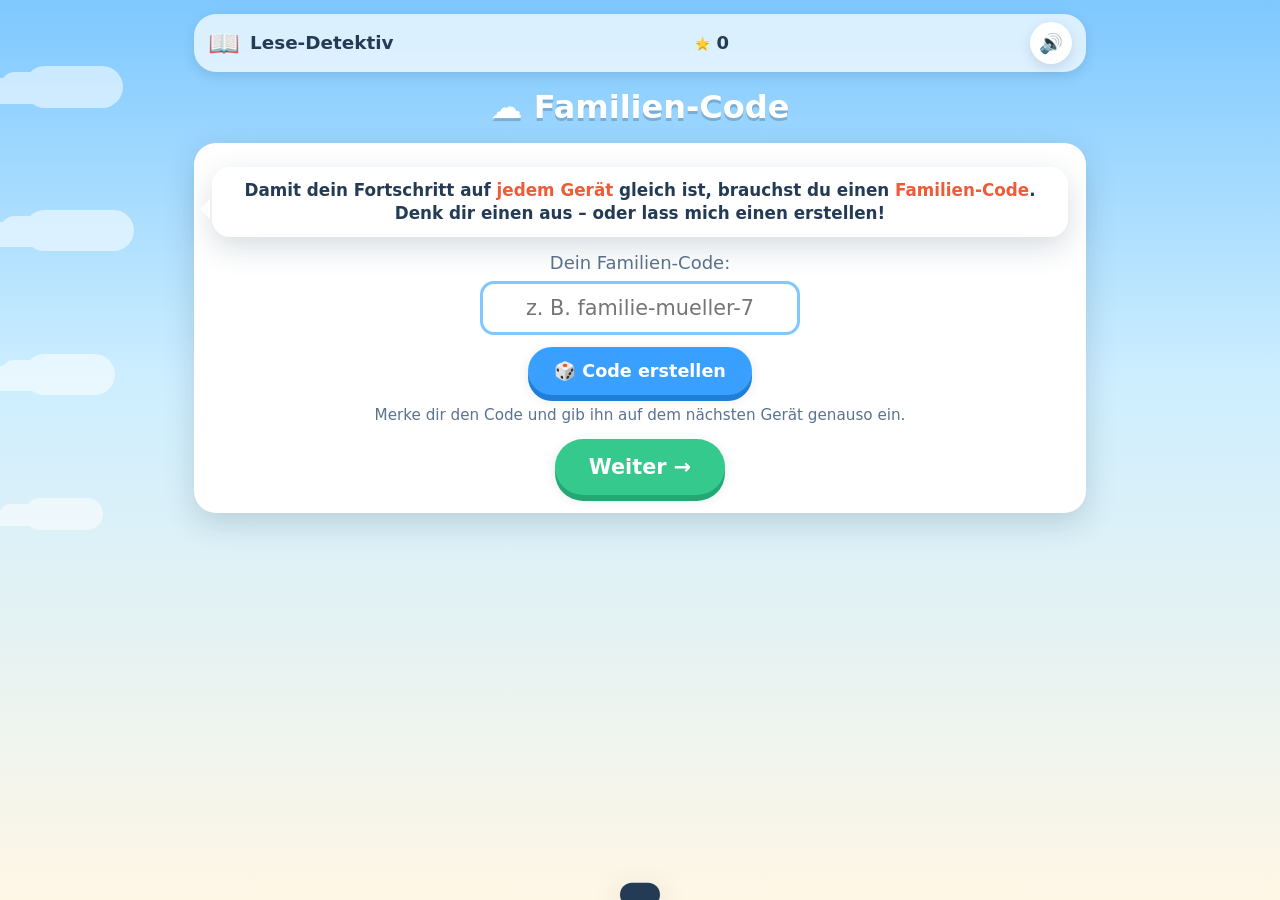
<file: topics/lesen-verstehen/index.html>
<!DOCTYPE html>
<html lang="de">
<head>
<meta charset="UTF-8">
<meta name="viewport" content="width=device-width, initial-scale=1.0, maximum-scale=1.0, user-scalable=no">
<title>Lese-Detektiv 📖 – Lesen & Verstehen</title>
<link rel="stylesheet" href="../../shared/styles.css">
<link rel="manifest" href="../../manifest.webmanifest">
<meta name="theme-color" content="#7ec8ff">
<link rel="apple-touch-icon" href="../../icons/apple-touch-icon.png">
<meta name="apple-mobile-web-app-capable" content="yes">
<meta name="mobile-web-app-capable" content="yes">
<meta name="apple-mobile-web-app-status-bar-style" content="default">
<meta name="apple-mobile-web-app-title" content="Lernportal">
<style>
.emoji-mascot{display:flex;align-items:center;justify-content:center;font-size:60px;
  background:#eef4ff;border-radius:50%;box-shadow:var(--shadow-s)}
.passage{font-size:1.08rem;line-height:1.75;text-align:left;color:var(--ink)}
.passage h3{margin:.1em 0 .4em;color:var(--brand-d)}
.readtoggle{margin:0 0 10px}
.mchip{display:inline-flex;align-items:center;gap:6px;background:#fff;border:2px solid var(--sky-1);
  border-radius:14px;padding:10px 16px;font-weight:700;font-size:1.03rem;cursor:pointer;
  box-shadow:var(--shadow-s);transition:transform .1s}
.mchip:active{transform:scale(.96)}
.mchip.on{border-color:var(--green);background:#e6faf0}
.mchip .box{width:20px;height:20px;border-radius:6px;border:2px solid var(--sky-1);display:inline-block;text-align:center;line-height:18px}
.mchip.on .box{background:var(--green);border-color:var(--green);color:#fff}
.mgrid{display:flex;flex-direction:column;gap:10px;align-items:stretch;max-width:420px;margin:0 auto}
</style>
</head>
<body>
<canvas id="confetti"></canvas>

<div id="app">
  <div class="topbar">
    <div class="brand"><span class="logo">📖</span><span>Lese-Detektiv</span></div>
    <div class="score"><span class="star">★</span><span id="totalStars">0</span></div>
    <button class="iconbtn" id="soundBtn" title="Ton an/aus">🔊</button>
  </div>
  <div id="screen"></div>
</div>

<div class="toast" id="toast"></div>

<script src="../../shared/config.js"></script>
<script src="../../shared/cloud.js"></script>
<script>
"use strict";

/* ---- kleine Helfer ------------------------------------------------------ */
const $  = (s,r=document)=>r.querySelector(s);
const $$ = (s,r=document)=>[...r.querySelectorAll(s)];
function el(tag, attrs={}, ...kids){
  const n=document.createElement(tag);
  for(const k in attrs){
    if(k==="class") n.className=attrs[k];
    else if(k==="html") n.innerHTML=attrs[k];
    else if(k.startsWith("on")&&typeof attrs[k]==="function") n.addEventListener(k.slice(2),attrs[k]);
    else if(attrs[k]!=null) n.setAttribute(k,attrs[k]);
  }
  for(const c of kids){ if(c==null) continue; n.append(c.nodeType?c:document.createTextNode(c)); }
  return n;
}
const rnd=(a,b)=>Math.floor(Math.random()*(b-a+1))+a;
const pick=a=>a[Math.floor(Math.random()*a.length)];
function shuffle(a){a=a.slice();for(let i=a.length-1;i>0;i--){const j=rnd(0,i);[a[i],a[j]]=[a[j],a[i]];}return a;}

/* ---- Ton (WebAudio) ---------------------------------------------------- */
const Sound=(()=>{
  let ctx=null, on=true;
  function ac(){ if(!ctx) ctx=new (window.AudioContext||window.webkitAudioContext)();
    if(ctx.state==="suspended"){ ctx.resume(); } return ctx; }
  ["pointerdown","touchstart","keydown","click"].forEach(ev=>
    window.addEventListener(ev,()=>{ try{ ac(); }catch(e){} },{passive:true}));
  function tone(f,t,dur,type="sine",vol=.18){
    if(!on) return; const c=ac(); const o=c.createOscillator(),g=c.createGain();
    o.type=type;o.frequency.setValueAtTime(f,t);o.connect(g);g.connect(c.destination);
    g.gain.setValueAtTime(0,t);g.gain.linearRampToValueAtTime(vol,t+.01);
    g.gain.exponentialRampToValueAtTime(.0001,t+dur);o.start(t);o.stop(t+dur);
  }
  return {
    set(v){on=v;}, get(){return on;},
    click(){if(!on)return;const t=ac().currentTime;tone(440,t,.07,"triangle",.12);},
    good(){if(!on)return;const t=ac().currentTime;[523,659,784].forEach((f,i)=>tone(f,t+i*.09,.18,"sine",.16));},
    wrong(){if(!on)return;const t=ac().currentTime;tone(280,t,.18,"sawtooth",.1);tone(200,t+.12,.22,"sawtooth",.1);},
    win(){if(!on)return;const t=ac().currentTime;[523,587,659,784,880,1046].forEach((f,i)=>tone(f,t+i*.12,.3,"triangle",.16));}
  };
})();

/* ---- Konfetti ---------------------------------------------------------- */
const Confetti=(()=>{
  const cv=$("#confetti"),cx=cv.getContext("2d");let parts=[],raf=null;
  function size(){cv.width=innerWidth;cv.height=innerHeight;}
  addEventListener("resize",size);
  const COL=["#ff7a59","#ffd23f","#36c98d","#3aa0ff","#9b6bff","#ff79c6"];
  function burst(n=160){
    size();cv.style.display="block";
    for(let i=0;i<n;i++)parts.push({x:innerWidth/2+rnd(-60,60),y:innerHeight/3,
      vx:rnd(-90,90)/10,vy:rnd(-150,-40)/10,g:.18+Math.random()*.12,
      s:rnd(6,13),c:pick(COL),r:Math.random()*6,vr:(Math.random()-.5)*.5,life:rnd(80,140)});
    if(!raf)loop();
  }
  function loop(){
    cx.clearRect(0,0,cv.width,cv.height);
    parts.forEach(p=>{p.vy+=p.g;p.x+=p.vx;p.y+=p.vy;p.r+=p.vr;p.life--;
      cx.save();cx.translate(p.x,p.y);cx.rotate(p.r);cx.fillStyle=p.c;
      cx.fillRect(-p.s/2,-p.s/2,p.s,p.s*.6);cx.restore();});
    parts=parts.filter(p=>p.life>0&&p.y<cv.height+30);
    if(parts.length)raf=requestAnimationFrame(loop);
    else{raf=null;cv.style.display="none";}
  }
  return {burst};
})();

const toast=SchoolCloud.toast;

/* ---- Speicher: gemeinsamer Cloud-/Fortschritt-Store -------------------- */
const Store = SchoolCloud.store("lesen-verstehen");
const Cloud = { ready: SchoolCloud.ready };
function renderCodeScreen(firstRun){ SchoolCloud.showCodeScreen(firstRun, routeStart); }

/* ---- Maskottchen: "Lese-Eule Lotta" ----------------------------------- */
function mascotRow(text,mood="happy"){
  const row=el("div",{class:"mascot-row"});
  const face = mood==="cheer"?"🦉🎉":mood==="think"?"🦉🔍":"🦉";
  row.append(el("div",{class:"mascot emoji-mascot"},face));
  row.append(el("div",{class:"bubble",html:text}));
  return row;
}

/* ---- Bildschirm-Helfer ------------------------------------------------- */
function setScreen(node){const s=$("#screen");s.innerHTML="";s.append(node);window.scrollTo(0,0);}
function updTotal(){const e=$("#totalStars");if(e)e.textContent=Store.total();}

/* ---- Ausklappbarer Text (zum Nachlesen bei den Fragen) ----------------- */
function readToggle(stationId){
  const st=STATION_DATA[stationId];
  const wrap=el("div",{class:"readtoggle center"});
  if(!st||!st.text) return wrap;
  const btn=el("button",{class:"btn blue",style:"font-size:1rem;padding:8px 16px"},"📖 Text nachlesen");
  const box=el("div",{class:"card passage",style:"display:none;margin-top:8px",html:st.text});
  btn.addEventListener("click",()=>{Sound.click();
    const show=box.style.display==="none";
    box.style.display=show?"block":"none";
    btn.textContent=show?"📖 Text zuklappen":"📖 Text nachlesen";
  });
  wrap.append(btn,box);
  return wrap;
}

/* =========================================================================
   STATIONEN  (jede Station = ein Lesetext mit Fragen)
   ========================================================================= */
const STATIONS=[
  {id:"igel",         n:"Der Igel", e:"🦔", c:"--brand"},
  {id:"eichhoernchen",n:"Das Eichhörnchen", e:"🐿️", c:"--green"},
  {id:"biene",        n:"Die Biene", e:"🐝", c:"--yellow"},
  {id:"marienkaefer", n:"Der Marienkäfer", e:"🐞", c:"--red"},
  {id:"regenwurm",    n:"Der Regenwurm", e:"🪱", c:"--pink"},
  {id:"frosch",       n:"Der Frosch", e:"🐸", c:"--green"},
  {id:"fledermaus",   n:"Die Fledermaus", e:"🦇", c:"--purple"},
  {id:"ameise",       n:"Die Ameise", e:"🐜", c:"--brand"},
  {id:"maulwurf",     n:"Der Maulwurf", e:"🦫", c:"--blue"},
  {id:"schnecke",     n:"Die Schnecke", e:"🐌", c:"--green"},
  {id:"specht",       n:"Der Specht", e:"🪶", c:"--red"},
  {id:"meister",      n:"Lese-Meister", e:"🏆", c:"--gold", master:true}
];

/* ---- Stationskarte ----------------------------------------------------- */
function renderHub(){
  updTotal();
  const wrap=el("div",{class:"screen"});
  wrap.append(el("h1",{class:"hub-title"},"📖 Lese-Detektiv"));
  wrap.append(el("div",{class:"hub-sub"},"Lies den Text und beantworte die Fragen!"));
  wrap.append(mascotRow("Hallo! Ich bin <b>Lotta die Lese-Eule</b> 🦉. Zusammen lesen wir spannende Texte und finden die Antworten wie echte Detektive! 🔍"));

  const prog=Store.getProgress();
  if(prog && STATION_DATA[prog.id]){
    const ps=STATIONS.find(x=>x.id===prog.id);
    const cont=el("div",{class:"center",style:"margin:2px 0 12px"});
    cont.append(el("button",{class:"btn green lg",onclick:()=>{Sound.click();startStation(prog.id,prog);}},
      "▶ Weitermachen: "+(ps?ps.n:"")+" – Aufgabe "+((prog.i||0)+1)));
    wrap.append(cont);
  }

  const grid=el("div",{class:"stations"});
  let prevDone=true;
  STATIONS.forEach((s,i)=>{
    const stars=Store.stars(s.id), done=Store.data.done[s.id];
    const locked = !prevDone && !done;
    const card=el("div",{class:"station"+(s.master?" master":"")+(done?" done":"")+(locked?" locked":"")});
    card.style.borderColor = done? "var(--gold)":"transparent";
    card.append(el("span",{class:"num"},String(i+1)));
    card.append(el("span",{class:"emoji"},s.e));
    card.append(el("div",{class:"nm"},s.n));
    const sd=el("div",{class:"stars"});
    for(let k=0;k<3;k++)sd.append(el("span",{class:"s"+(k<stars?" on":"")},"★"));
    card.append(sd);
    if(!locked) card.addEventListener("click",()=>{Sound.click();startStation(s.id);});
    grid.append(card);
    prevDone = done;
  });
  wrap.append(grid);

  const foot=el("div",{class:"center",style:"margin-top:18px;display:flex;gap:10px;justify-content:center;flex-wrap:wrap"});
  foot.append(el("button",{class:"btn gray",onclick:()=>{location.href="../../index.html";}},"← Themen"));
  foot.append(el("button",{class:"btn gray",onclick:()=>{
      if(confirm("Fortschritt in diesem Thema zurücksetzen?")){Store.reset();renderHub();}
    }},"↺ Neu starten"));
  if(Cloud.ready()){
    foot.append(el("button",{class:"btn blue",onclick:()=>{Sound.click();renderCodeScreen(false);}},
      "☁️ Code: "+(SchoolCloud.code()||"—")));
  }
  wrap.append(foot);
  setScreen(wrap);
}

function stationHeader(id,step){
  const s=STATIONS.find(x=>x.id===id);
  const bar=el("div",{class:"topbar",style:"margin-bottom:10px"});
  bar.append(el("button",{class:"btn gray",style:"padding:8px 16px;font-size:1rem",
    onclick:()=>{Sound.click();renderHub();}},"← Karte"));
  bar.append(el("div",{class:"brand"},el("span",{},s.e+" "+s.n)));
  bar.append(el("div",{class:"steplabel"},step||""));
  return bar;
}

/* ---- Station-Ablauf: Text lesen -> Fragen ------------------------------ */
function startStation(id,resume){
  const data=STATION_DATA[id];
  if(!data){toast("Diese Station wird noch gebaut …");return;}
  const teach=data.teach||[];
  const exercises=data.exercises||[];
  let ti=0;
  if(resume){ runExercises(id,exercises,resume); return; }
  if(teach.length) showTeach(); else runExercises(id,exercises);

  function showTeach(){
    const card=teach[ti];
    const scr=el("div",{class:"screen"});
    scr.append(stationHeader(id,"Lesen "+(ti+1)+"/"+teach.length));
    const body=el("div",{class:"card"});
    if(card.render){ card.render(body); }
    else {
      if(card.title) body.append(el("h2",{class:"center"},card.title));
      if(card.html)  body.append(el("div",{class:"passage",html:card.html}));
    }
    scr.append(card.mascot? mascotRow(card.mascot,card.mood||"happy"):document.createTextNode(""));
    scr.append(body);
    const nav=el("div",{class:"center",style:"margin-top:8px"});
    nav.append(el("button",{class:"btn lg green",onclick:()=>{
      Sound.click(); ti++;
      if(ti<teach.length) showTeach(); else runExercises(id,exercises);
    }}, ti<teach.length-1?"Weiter →":"Los, Fragen! 🔍"));
    scr.append(nav);
    setScreen(scr);
  }
}

/* ---- Übungs-Engine ----------------------------------------------------- */
function runExercises(id,list,resume){
  let i=resume && resume.i<list.length ? resume.i : 0,
      wrongTotal=resume ? resume.wrongTotal||0 : 0;
  const stName=()=>(STATIONS.find(s=>s.id===id)||{}).n;
  const exLbl=()=>list[i] ? (list[i].q||("Frage "+(i+1))) : "";
  const logWrong=()=>Store.recordWrong(id,i,exLbl(),stName());
  next();

  function next(){
    if(i>=list.length){ return finish(); }
    Store.saveProgress({id, i, wrongTotal});
    const ex=list[i];
    Store.recordSeen(id,i,exLbl(),stName());
    const scr=el("div",{class:"screen"});
    scr.append(stationHeader(id));
    const pr=el("div",{class:"card"});
    const bar=el("div",{class:"progress"});const fill=el("i");bar.append(fill);
    pr.append(bar);
    fill.style.width=(i/list.length*100)+"%";
    pr.append(el("div",{class:"steplabel"},"Frage "+(i+1)+" von "+list.length));
    scr.append(pr);
    scr.append(readToggle(id));                 // Text zum Nachlesen

    const host=el("div",{class:"card"});
    scr.append(host);
    const fb=el("div",{class:"feedback"});scr.append(fb);
    setScreen(scr);

    const api={
      done:(ok)=>{ if(ok){ fill.style.width=((i+1)/list.length*100)+"%"; }
        afterAnswer(ok,ex,fb,()=>{ i++; next(); }); },
      wrong:()=>{ wrongTotal++; logWrong(); }
    };
    renderExercise(ex,host,api);
  }

  function afterAnswer(ok,ex,fb,cont){
    fb.className="feedback show "+(ok?"ok":"no");
    fb.innerHTML="";
    fb.append(el("span",{class:"fi"},ok?"🎉":"💡"));
    const msg=el("div");
    msg.innerHTML = ok ? pick(["Super gelesen!","Richtig! ⭐","Klasse!","Genau!","Toll gemacht!"])
                       : (ex.explain||"Lies den Text noch einmal genau.");
    fb.append(msg);
    if(ok)Sound.good(); else Sound.wrong();
    if(ok){
      fb.append(el("button",{class:"btn green",style:"margin-left:auto",
        onclick:()=>{Sound.click();fb.classList.remove("show");cont();}},"Weiter →"));
    }else{
      fb.append(el("button",{class:"btn blue",style:"margin-left:auto",
        onclick:()=>{Sound.click();fb.classList.remove("show");retry();}},"Nochmal →"));
    }
    function retry(){
      const host=fb.previousSibling;
      host.innerHTML=""; renderExercise(ex,host,{
        done:(ok2)=>{ afterAnswer(ok2,ex,fb,()=>{i++;next();}); },
        wrong:()=>{wrongTotal++; logWrong();}
      });
    }
  }

  function finish(){
    Store.clearProgress();
    let stars = wrongTotal===0?3 : (wrongTotal<=2?2:1);
    Store.setStars(id,stars); updTotal();
    const isMaster = id==="meister";
    const scr=el("div",{class:"result screen"});
    scr.append(stationHeader(id,"Geschafft!"));
    const card=el("div",{class:"card center"});
    card.append(el("div",{class:"huge"}, isMaster?"🏆 LESE-MEISTER! 🏆":"Geschafft! 🎉"));
    const st=el("div",{class:"bigstars"});
    for(let k=0;k<3;k++)st.append(el("span",{class:"s"},"★"));
    card.append(st);
    card.append(el("p",{class:"big"}, stars===3?"Perfekt – alles verstanden!":stars===2?"Sehr gut gelesen!":"Geschafft – Übung macht den Meister!"));
    if(isMaster){
      card.append(el("div",{class:"badge"},"🏅"));
      card.append(el("p",{html:"Du bist ein echter <b>Lese-Detektiv</b>! Du liest genau und findest die Antworten."}));
    }
    const nav=el("div",{style:"margin-top:10px;display:flex;gap:10px;justify-content:center;flex-wrap:wrap"});
    nav.append(el("button",{class:"btn green lg",onclick:()=>{Sound.click();renderHub();}},"🗺️ Zur Karte"));
    nav.append(el("button",{class:"btn blue",onclick:()=>{Sound.click();startStation(id);}},"↻ Nochmal"));
    const idx=STATIONS.findIndex(s=>s.id===id);
    if(idx<STATIONS.length-1){
      nav.append(el("button",{class:"btn",onclick:()=>{Sound.click();startStation(STATIONS[idx+1].id);}},"Nächster Text →"));
    }
    card.append(nav);
    scr.append(card);
    setScreen(scr);
    setTimeout(()=>{ const ss=$$(".bigstars .s");
      for(let k=0;k<stars;k++)setTimeout(()=>{ss[k].classList.add("on");Sound.good();},k*350);
    },200);
    if(stars>=3||isMaster){Confetti.burst(isMaster?240:160);Sound.win();}
    else if(stars===2){Confetti.burst(90);Sound.good();}
  }
}

/* =========================================================================
   ÜBUNGS-RENDERER  (mc, tf, multi)
   ========================================================================= */
function renderExercise(ex,host,api){ (RENDER[ex.type]||RENDER.mc)(ex,host,api); }
const RENDER={};

RENDER.mc=(ex,host,api)=>{
  host.append(el("div",{class:"center big",style:"margin-bottom:10px",html:ex.q}));
  const box=el("div",{class:"center",style:"display:flex;flex-direction:column;gap:10px;align-items:center"});
  shuffle(ex.options).forEach(o=>{
    const b=el("button",{class:"btn lg",html:o.label,onclick:()=>{
      if(o.ok){ b.classList.add("green"); Sound.click(); api.done(true); }
      else{ b.classList.add("gray"); b.setAttribute("disabled",""); Sound.wrong(); api.wrong(); api.done(false); }
    }});
    box.append(b);
  });
  host.append(box);
};

RENDER.tf=(ex,host,api)=>{
  host.append(el("div",{class:"center big",style:"margin-bottom:12px",html:ex.q}));
  const box=el("div",{class:"center",style:"display:flex;gap:12px;justify-content:center"});
  [["👍 Richtig",true],["👎 Falsch",false]].forEach(([lab,val])=>{
    box.append(el("button",{class:"btn lg "+(val?"green":"blue"),html:lab,onclick:()=>{
      const ok=(val===ex.answer); Sound.click(); if(!ok)api.wrong(); api.done(ok);
    }}));
  });
  host.append(box);
};

RENDER.multi=(ex,host,api)=>{
  host.append(el("div",{class:"center big",style:"margin-bottom:4px",html:ex.q}));
  host.append(el("div",{class:"center muted",style:"margin-bottom:10px;font-size:.95rem"},"Kreuze alle richtigen an:"));
  const chosen=new Set();
  const grid=el("div",{class:"mgrid"});
  ex.options.forEach((o,idx)=>{
    const chip=el("div",{class:"mchip"});
    const box=el("span",{class:"box"},"");
    chip.append(box, el("span",{html:o.label}));
    chip.addEventListener("click",()=>{ Sound.click();
      if(chosen.has(idx)){chosen.delete(idx);chip.classList.remove("on");box.textContent="";}
      else{chosen.add(idx);chip.classList.add("on");box.textContent="✓";}
    });
    grid.append(chip);
  });
  host.append(grid);
  host.append(el("div",{class:"center",style:"margin-top:14px"},
    el("button",{class:"btn green lg",onclick:()=>{
      const ok = ex.options.every((o,idx)=> (!!o.ok)===chosen.has(idx));
      if(ok) api.done(true); else { api.wrong(); toast("Noch nicht ganz – schau nochmal genau!"); api.done(false); }
    }},"✓ Fertig")));
};

/* =========================================================================
   INHALTE  (eigene, kindgerechte Sachtexte für die 3. Klasse + Fragen)
   ========================================================================= */
const STATION_DATA={};
function readingStation(text, exercises){
  return { text, teach:[{ mascot:"Lies den Text in Ruhe durch. Beim Beantworten kannst du ihn jederzeit nachlesen. 🔍",
    render(b){ b.append(el("div",{class:"passage",html:text})); } }], exercises };
}

STATION_DATA.igel = readingStation(
  `<h3>Der Igel</h3>Der Igel hat einen Rücken voller spitzer Stacheln. Damit schützt er sich gut vor Feinden:
   Bei Gefahr rollt er sich zu einer stacheligen Kugel zusammen. Igel sind nachtaktiv. Das bedeutet, am Tag
   schlafen sie, und in der Nacht suchen sie ihr Futter. Am liebsten fressen sie Käfer, Würmer und Schnecken.
   Wenn es kalt wird, hält der Igel einen langen Winterschlaf. Dafür baut er sich ein warmes Nest aus Blättern.`,
  [
    { type:"mc", q:"Was macht der Igel bei Gefahr?",
      options:[{label:"Er rollt sich zu einer Kugel zusammen",ok:true},{label:"Er rennt schnell weg",ok:false},{label:"Er fliegt davon",ok:false}],
      explain:"Im Text steht: Bei Gefahr <b>rollt er sich zu einer Kugel zusammen</b>." },
    { type:"mc", q:"Wann sucht der Igel sein Futter?",
      options:[{label:"In der Nacht",ok:true},{label:"Am Morgen",ok:false},{label:"Am Mittag",ok:false}],
      explain:"Igel sind <b>nachtaktiv</b> – sie suchen ihr Futter in der Nacht." },
    { type:"multi", q:"Was frisst der Igel am liebsten?",
      options:[{label:"Käfer",ok:true},{label:"Würmer",ok:true},{label:"Schnecken",ok:true},{label:"Gras",ok:false}],
      explain:"Der Igel frisst <b>Käfer, Würmer und Schnecken</b> – aber kein Gras." },
    { type:"tf", q:"Der Igel hält im Winter einen Winterschlaf.", answer:true,
      explain:"Richtig – wenn es kalt wird, hält der Igel einen <b>langen Winterschlaf</b>." }
  ]
);

STATION_DATA.eichhoernchen = readingStation(
  `<h3>Das Eichhörnchen</h3>Das Eichhörnchen hat ein rotbraunes Fell und einen großen, buschigen Schwanz.
   Mit dem Schwanz hält es beim Klettern das Gleichgewicht. Eichhörnchen leben in Bäumen und springen flink
   von Ast zu Ast. Im Herbst sammeln sie viele Nüsse und vergraben sie in der Erde. Im Winter graben sie ihre
   Vorräte wieder aus. Manchmal vergessen sie ein Versteck. Dann wächst dort im Frühling ein neuer Baum.`,
  [
    { type:"mc", q:"Wofür braucht das Eichhörnchen seinen Schwanz?",
      options:[{label:"Zum Gleichgewicht halten",ok:true},{label:"Zum Fressen",ok:false},{label:"Zum Schlafen",ok:false}],
      explain:"Mit dem Schwanz hält es beim Klettern das <b>Gleichgewicht</b>." },
    { type:"mc", q:"Was sammeln Eichhörnchen im Herbst?",
      options:[{label:"Nüsse",ok:true},{label:"Steine",ok:false},{label:"Blumen",ok:false}],
      explain:"Im Herbst sammeln sie viele <b>Nüsse</b> und vergraben sie." },
    { type:"tf", q:"Aus einem vergessenen Versteck kann ein neuer Baum wachsen.", answer:true,
      explain:"Genau – vergisst das Eichhörnchen ein Versteck, wächst dort ein neuer Baum." }
  ]
);

STATION_DATA.biene = readingStation(
  `<h3>Die Biene</h3>Bienen leben zusammen in einem großen Bienenstock. In einem Bienenvolk gibt es eine
   Königin und viele fleißige Arbeiterinnen. Die Arbeiterinnen fliegen von Blüte zu Blüte und sammeln süßen
   Nektar. Aus dem Nektar machen sie Honig. Beim Sammeln tragen die Bienen Blütenstaub von Blume zu Blume.
   So helfen sie den Pflanzen. Ohne Bienen gäbe es viel weniger Obst.`,
  [
    { type:"mc", q:"Wo leben Bienen zusammen?",
      options:[{label:"Im Bienenstock",ok:true},{label:"In einer Höhle",ok:false},{label:"Unter der Erde",ok:false}],
      explain:"Bienen leben zusammen in einem großen <b>Bienenstock</b>." },
    { type:"mc", q:"Was machen die Bienen aus dem Nektar?",
      options:[{label:"Honig",ok:true},{label:"Wachs zum Bauen",ok:false},{label:"Nüsse",ok:false}],
      explain:"Aus dem Nektar machen sie <b>Honig</b>." },
    { type:"tf", q:"Bienen helfen den Pflanzen.", answer:true,
      explain:"Richtig – sie tragen Blütenstaub weiter und helfen so den Pflanzen." }
  ]
);

STATION_DATA.marienkaefer = readingStation(
  `<h3>Der Marienkäfer</h3>Der Marienkäfer ist ein kleiner Käfer mit roten Flügeln und schwarzen Punkten.
   Viele Menschen freuen sich, wenn sie einen sehen, denn er gilt als Glücksbringer. Im Garten ist der
   Marienkäfer sehr nützlich. Er frisst nämlich kleine Blattläuse, die den Pflanzen schaden. Ein einziger
   Marienkäfer kann am Tag sehr viele Blattläuse fressen.`,
  [
    { type:"mc", q:"Welche Farbe haben die Flügel des Marienkäfers?",
      options:[{label:"Rot mit schwarzen Punkten",ok:true},{label:"Blau",ok:false},{label:"Grün",ok:false}],
      explain:"Der Marienkäfer hat <b>rote Flügel mit schwarzen Punkten</b>." },
    { type:"mc", q:"Was frisst der Marienkäfer?",
      options:[{label:"Blattläuse",ok:true},{label:"Blätter",ok:false},{label:"Honig",ok:false}],
      explain:"Er frisst kleine <b>Blattläuse</b>, die den Pflanzen schaden." },
    { type:"tf", q:"Der Marienkäfer ist im Garten nützlich.", answer:true,
      explain:"Richtig – weil er die schädlichen Blattläuse frisst." }
  ]
);

STATION_DATA.regenwurm = readingStation(
  `<h3>Der Regenwurm</h3>Der Regenwurm lebt in der Erde und hat keine Beine. Er gräbt lange Gänge durch den
   Boden. Dadurch bekommt die Erde Luft und Wasser, und die Pflanzen wachsen besser. Der Regenwurm frisst
   alte Blätter und Reste im Boden. Bei starkem Regen kommt er oft nach oben, damit er in seinen Gängen nicht
   ertrinkt. Daher hat er wohl seinen Namen bekommen.`,
  [
    { type:"mc", q:"Wo lebt der Regenwurm?",
      options:[{label:"In der Erde",ok:true},{label:"Im Wasser",ok:false},{label:"Auf Bäumen",ok:false}],
      explain:"Der Regenwurm lebt <b>in der Erde</b> und gräbt Gänge." },
    { type:"mc", q:"Warum ist der Regenwurm nützlich?",
      options:[{label:"Er lockert die Erde und bringt Luft hinein",ok:true},{label:"Er frisst Blattläuse",ok:false},{label:"Er macht Honig",ok:false}],
      explain:"Durch seine Gänge bekommt die Erde <b>Luft und Wasser</b>." },
    { type:"tf", q:"Der Regenwurm hat viele Beine.", answer:false,
      explain:"Falsch – der Regenwurm hat <b>keine Beine</b>." }
  ]
);

STATION_DATA.frosch = readingStation(
  `<h3>Der Frosch</h3>Der Frosch lebt gern am Wasser. Er hat lange, kräftige Hinterbeine und kann damit weit
   springen. Mit seiner langen, klebrigen Zunge fängt er blitzschnell Fliegen und Mücken. Frösche legen ihre
   Eier ins Wasser. Aus den Eiern schlüpfen zuerst kleine Kaulquappen. Erst nach einiger Zeit werden aus den
   Kaulquappen richtige Frösche.`,
  [
    { type:"mc", q:"Womit fängt der Frosch seine Beute?",
      options:[{label:"Mit seiner langen Zunge",ok:true},{label:"Mit den Händen",ok:false},{label:"Mit den Zähnen",ok:false}],
      explain:"Mit seiner <b>langen, klebrigen Zunge</b> fängt er Fliegen und Mücken." },
    { type:"mc", q:"Was schlüpft zuerst aus den Fröscheiern?",
      options:[{label:"Kaulquappen",ok:true},{label:"kleine Frösche",ok:false},{label:"Fische",ok:false}],
      explain:"Zuerst schlüpfen kleine <b>Kaulquappen</b>, später werden Frösche daraus." },
    { type:"tf", q:"Frösche legen ihre Eier ins Wasser.", answer:true,
      explain:"Richtig – Frösche legen ihre Eier ins Wasser." }
  ]
);

STATION_DATA.fledermaus = readingStation(
  `<h3>Die Fledermaus</h3>Die Fledermaus ist das einzige Säugetier, das richtig fliegen kann. Am Tag schläft
   sie und hängt dabei kopfüber. In der Nacht fliegt sie los und jagt Insekten. Im Dunkeln sieht die Fledermaus
   nicht besonders gut. Deshalb ruft sie feine Töne und hört das Echo. So findet sie ihren Weg und ihre Beute.
   Im Winter halten viele Fledermäuse einen Winterschlaf.`,
  [
    { type:"mc", q:"Wie findet die Fledermaus im Dunkeln ihren Weg?",
      options:[{label:"Mit feinen Tönen und dem Echo",ok:true},{label:"Mit ihren großen Augen",ok:false},{label:"Mit der Nase",ok:false}],
      explain:"Sie ruft feine Töne und hört das <b>Echo</b> – so findet sie ihren Weg." },
    { type:"mc", q:"Wann jagt die Fledermaus?",
      options:[{label:"In der Nacht",ok:true},{label:"Am Morgen",ok:false},{label:"Am Mittag",ok:false}],
      explain:"In der <b>Nacht</b> fliegt sie los und jagt Insekten." },
    { type:"tf", q:"Die Fledermaus schläft kopfüber.", answer:true,
      explain:"Richtig – am Tag schläft sie und hängt dabei kopfüber." }
  ]
);

STATION_DATA.ameise = readingStation(
  `<h3>Die Ameise</h3>Ameisen sind sehr kleine, aber erstaunlich starke Tiere. Sie leben zusammen in einem
   großen Ameisenhaufen, in dem viele tausend Tiere wohnen. Jede Ameise hat ihre Aufgabe. Manche suchen
   Futter, andere pflegen die Eier oder bauen am Nest. Eine Ameise kann viel mehr tragen, als sie selbst
   wiegt. Zusammen sind die Ameisen ein starkes Team.`,
  [
    { type:"mc", q:"Wo leben Ameisen zusammen?",
      options:[{label:"In einem Ameisenhaufen",ok:true},{label:"In einem Bienenstock",ok:false},{label:"In einer Baumhöhle",ok:false}],
      explain:"Ameisen leben zusammen in einem großen <b>Ameisenhaufen</b>." },
    { type:"mc", q:"Was ist besonders stark an einer Ameise?",
      options:[{label:"Sie trägt mehr, als sie selbst wiegt",ok:true},{label:"Sie kann fliegen",ok:false},{label:"Sie kann schwimmen",ok:false}],
      explain:"Eine Ameise kann viel mehr <b>tragen, als sie selbst wiegt</b>." },
    { type:"tf", q:"Jede Ameise hat eine Aufgabe.", answer:true,
      explain:"Richtig – manche suchen Futter, andere pflegen die Eier oder bauen." }
  ]
);

STATION_DATA.maulwurf = readingStation(
  `<h3>Der Maulwurf</h3>Der Maulwurf lebt tief unter der Erde. Mit seinen breiten Grabschaufeln gräbt er lange
   Gänge durch den Boden. Die überschüssige Erde schiebt er nach oben. So entstehen die kleinen Erdhügel, die
   man im Garten sieht. Der Maulwurf sieht fast nichts, aber er hört und riecht sehr gut. Am liebsten frisst er
   Regenwürmer und Insekten.`,
  [
    { type:"mc", q:"Wo lebt der Maulwurf?",
      options:[{label:"Tief unter der Erde",ok:true},{label:"Auf Bäumen",ok:false},{label:"Im Wasser",ok:false}],
      explain:"Der Maulwurf lebt <b>tief unter der Erde</b>." },
    { type:"mc", q:"Wie entstehen die kleinen Erdhügel im Garten?",
      options:[{label:"Der Maulwurf schiebt Erde nach oben",ok:true},{label:"Der Regen macht sie",ok:false},{label:"Vögel bauen sie",ok:false}],
      explain:"Er schiebt die überschüssige Erde nach oben – so entstehen die <b>Erdhügel</b>." },
    { type:"tf", q:"Der Maulwurf kann sehr gut sehen.", answer:false,
      explain:"Falsch – er <b>sieht fast nichts</b>, aber hört und riecht sehr gut." }
  ]
);

STATION_DATA.schnecke = readingStation(
  `<h3>Die Schnecke</h3>Die Schnecke trägt ihr Haus immer auf dem Rücken. Bei Gefahr oder wenn es zu trocken
   ist, zieht sie sich ganz in ihr Haus zurück. Die Schnecke kriecht auf einem einzigen breiten Fuß und
   hinterlässt dabei eine glänzende Schleimspur. Sie ist sehr langsam. Am liebsten frisst sie frische, grüne
   Blätter. Ihre Fühler kann sie ein- und ausfahren.`,
  [
    { type:"mc", q:"Was trägt die Schnecke immer auf dem Rücken?",
      options:[{label:"Ihr Haus",ok:true},{label:"Ein Blatt",ok:false},{label:"Ihre Eier",ok:false}],
      explain:"Die Schnecke trägt ihr <b>Haus</b> immer auf dem Rücken." },
    { type:"mc", q:"Worauf kriecht die Schnecke?",
      options:[{label:"Auf einem einzigen Fuß",ok:true},{label:"Auf vielen kleinen Beinen",ok:false},{label:"Auf ihren Fühlern",ok:false}],
      explain:"Sie kriecht auf einem einzigen breiten <b>Fuß</b>." },
    { type:"tf", q:"Die Schnecke ist sehr schnell.", answer:false,
      explain:"Falsch – die Schnecke ist <b>sehr langsam</b>." }
  ]
);

STATION_DATA.specht = readingStation(
  `<h3>Der Specht</h3>Der Specht ist ein Vogel, der im Wald lebt. Mit seinem starken Schnabel hämmert er gegen
   Baumstämme. Das laute Klopfen hört man weit durch den Wald. So sucht er nach Käfern und Larven, die unter
   der Rinde stecken. Mit seiner langen Zunge holt er sie dann heraus. Der Specht baut auch Höhlen in die
   Bäume, in denen er wohnt und seine Jungen großzieht.`,
  [
    { type:"mc", q:"Womit klopft der Specht an den Baum?",
      options:[{label:"Mit seinem starken Schnabel",ok:true},{label:"Mit den Flügeln",ok:false},{label:"Mit den Füßen",ok:false}],
      explain:"Mit seinem starken <b>Schnabel</b> hämmert er gegen die Baumstämme." },
    { type:"mc", q:"Was sucht der Specht unter der Rinde?",
      options:[{label:"Käfer und Larven",ok:true},{label:"Nüsse",ok:false},{label:"Honig",ok:false}],
      explain:"Er sucht <b>Käfer und Larven</b> unter der Rinde." },
    { type:"tf", q:"Der Specht baut Höhlen in Bäume.", answer:true,
      explain:"Richtig – in den Höhlen wohnt er und zieht seine Jungen groß." }
  ]
);

/* ---- Lese-Meister: Fragen aus allen Texten (kurzer Test) --------------- */
STATION_DATA.meister={
  text:`<h3>Lese-Meister</h3>Hier kommen Fragen zu allen Tieren aus den Texten. Wenn du unsicher bist,
        lies den passenden Text noch einmal nach. Viel Erfolg, Lese-Detektiv! 🔍`,
  teach:[{ mascot:"Jetzt kommt die große <b>Lese-Meister-Prüfung</b>! Fragen zu allen Tieren. Ich glaube an dich! 🏆",
    mood:"cheer",
    render(b){ b.append(el("h2",{class:"center"},"🏆 Lese-Meister 🏆"));
      b.append(el("div",{class:"center big"},"Erinnerst du dich an die Tiere? Los geht's!")); } }],
  exercises:[
    { type:"mc", q:"① Welches Tier rollt sich bei Gefahr zu einer Kugel zusammen?",
      options:[{label:"Der Igel",ok:true},{label:"Der Frosch",ok:false},{label:"Die Biene",ok:false}],
      explain:"Der <b>Igel</b> rollt sich zu einer stacheligen Kugel zusammen." },
    { type:"mc", q:"② Welches Tier macht aus Nektar Honig?",
      options:[{label:"Die Biene",ok:true},{label:"Die Ameise",ok:false},{label:"Der Specht",ok:false}],
      explain:"Die <b>Biene</b> macht aus Nektar Honig." },
    { type:"mc", q:"③ Welches Tier findet im Dunkeln seinen Weg mit dem Echo?",
      options:[{label:"Die Fledermaus",ok:true},{label:"Der Maulwurf",ok:false},{label:"Die Schnecke",ok:false}],
      explain:"Die <b>Fledermaus</b> ruft Töne und hört das Echo." },
    { type:"tf", q:"④ Der Maulwurf kann sehr gut sehen.", answer:false,
      explain:"Falsch – der Maulwurf sieht fast nichts, hört und riecht aber gut." },
    { type:"mc", q:"⑤ Welches Tier trägt sein Haus auf dem Rücken?",
      options:[{label:"Die Schnecke",ok:true},{label:"Der Regenwurm",ok:false},{label:"Der Marienkäfer",ok:false}],
      explain:"Die <b>Schnecke</b> trägt ihr Haus immer auf dem Rücken." },
    { type:"multi", q:"⑥ Welche Tiere sind im Garten nützlich?",
      options:[{label:"Marienkäfer (frisst Blattläuse)",ok:true},{label:"Regenwurm (lockert die Erde)",ok:true},{label:"Biene (hilft den Pflanzen)",ok:true},{label:"Keins davon",ok:false}],
      explain:"Marienkäfer, Regenwurm und Biene sind alle <b>nützlich</b> im Garten." }
  ]
};

/* ---- Nach dem Laden zum richtigen Bildschirm --------------------------- */
function routeStart(){
  updTotal();
  const r=Store.getProgress();
  if(r && STATION_DATA[r.id]) startStation(r.id,r);
  else renderHub();
}

/* ---- Ton-Schalter ------------------------------------------------------ */
$("#soundBtn").addEventListener("click",function(){
  const on=!Sound.get();Sound.set(on);this.textContent=on?"🔊":"🔇";if(on)Sound.click();
});

/* ---- Einzelne Frage aus dem Elternbericht üben ------------------------- */
const TOPIC_ID="lesen-verstehen";
let practiceTimer=null;
function runPractice(stationId, exi){
  clearTimeout(practiceTimer);
  const data=STATION_DATA[stationId];
  const ex = data && data.exercises && data.exercises[+exi];
  const back=()=>{ clearTimeout(practiceTimer); location.href="../../index.html#report"; };
  if(!ex){ back(); return; }
  function goNext(){
    clearTimeout(practiceTimer);
    const open=SchoolCloud.openQuestions();
    if(open.length===0){ back(); return; }
    const nx=open.filter(q=>q.topic===TOPIC_ID)[0]||open[0];
    if(nx.topic===TOPIC_ID) runPractice(nx.station, nx.exi);
    else location.href="../"+nx.topic+"/index.html#practice="+encodeURIComponent(nx.station+":"+nx.exi);
  }
  const scr=el("div",{class:"screen"});
  const bar=el("div",{class:"topbar",style:"margin-bottom:10px"});
  bar.append(el("button",{class:"btn gray",style:"padding:8px 16px;font-size:1rem",onclick:back},"← Bericht"));
  bar.append(el("div",{class:"brand"},el("span",{},"🔁 Üben")));
  const openNow=SchoolCloud.openQuestions().length;
  bar.append(el("div",{class:"steplabel"}, openNow>1 ? ("noch "+openNow+" offen") : ((STATIONS.find(s=>s.id===stationId)||{}).n||"")));
  scr.append(bar);
  scr.append(mascotRow("Lies genau und finde die richtige Antwort! 🔍","think"));
  scr.append(readToggle(stationId));
  const host=el("div",{class:"card"}); scr.append(host);
  const fb=el("div",{class:"feedback"}); scr.append(fb);
  setScreen(scr);
  render();
  function render(){
    host.innerHTML="";
    renderExercise(ex, host, {
      done:(ok)=>{
        fb.className="feedback show "+(ok?"ok":"no"); fb.innerHTML="";
        fb.append(el("span",{class:"fi"},ok?"🎉":"💡"));
        const msg=el("div"); msg.innerHTML = ok ? "Richtig gelesen! Klasse! ⭐" : (ex.explain||"Lies den Text noch einmal genau."); fb.append(msg);
        if(ok){ Sound.good(); Store.clearStat(stationId, exi);
          const more = SchoolCloud.openQuestions().length>0;
          fb.append(el("button",{class:"btn green",style:"margin-left:auto",onclick:goNext}, more?"Weiter →":"✓ Fertig – zum Bericht"));
          practiceTimer=setTimeout(goNext, 1500);
        } else { Sound.wrong();
          fb.append(el("button",{class:"btn blue",style:"margin-left:auto",onclick:()=>{fb.classList.remove("show"); render();}},"Nochmal →"));
        }
      },
      wrong:()=>{}
    });
  }
}

/* ---- Start: ggf. Übungsmodus aus dem Bericht, sonst normaler Ablauf ----- */
function startHere(){
  const m=/^#practice=([^:]+):(\d+)$/.exec(decodeURIComponent(location.hash||""));
  if(m){ history.replaceState(null,"",location.pathname); runPractice(m[1], m[2]); return; }
  routeStart();
}
SchoolCloud.bootSync(startHere);

/* App-Installation & Offline-Betrieb */
if("serviceWorker" in navigator){ window.addEventListener("load",()=>navigator.serviceWorker.register("../../sw.js").catch(()=>{})); }

/* dekorative Wolken */
(function clouds(){const b=document.body;for(let i=0;i<4;i++){const c=el("div",{class:"cloud"});
  c.style.top=(8+i*16)+"%";c.style.width=(60+rnd(0,60))+"px";c.style.height=(20+rnd(0,14))+"px";
  c.style.animationDuration=(40+rnd(0,40))+"s";c.style.animationDelay=(-rnd(0,40))+"s";b.append(c);}})();
</script>
</body>
</html>
</file>
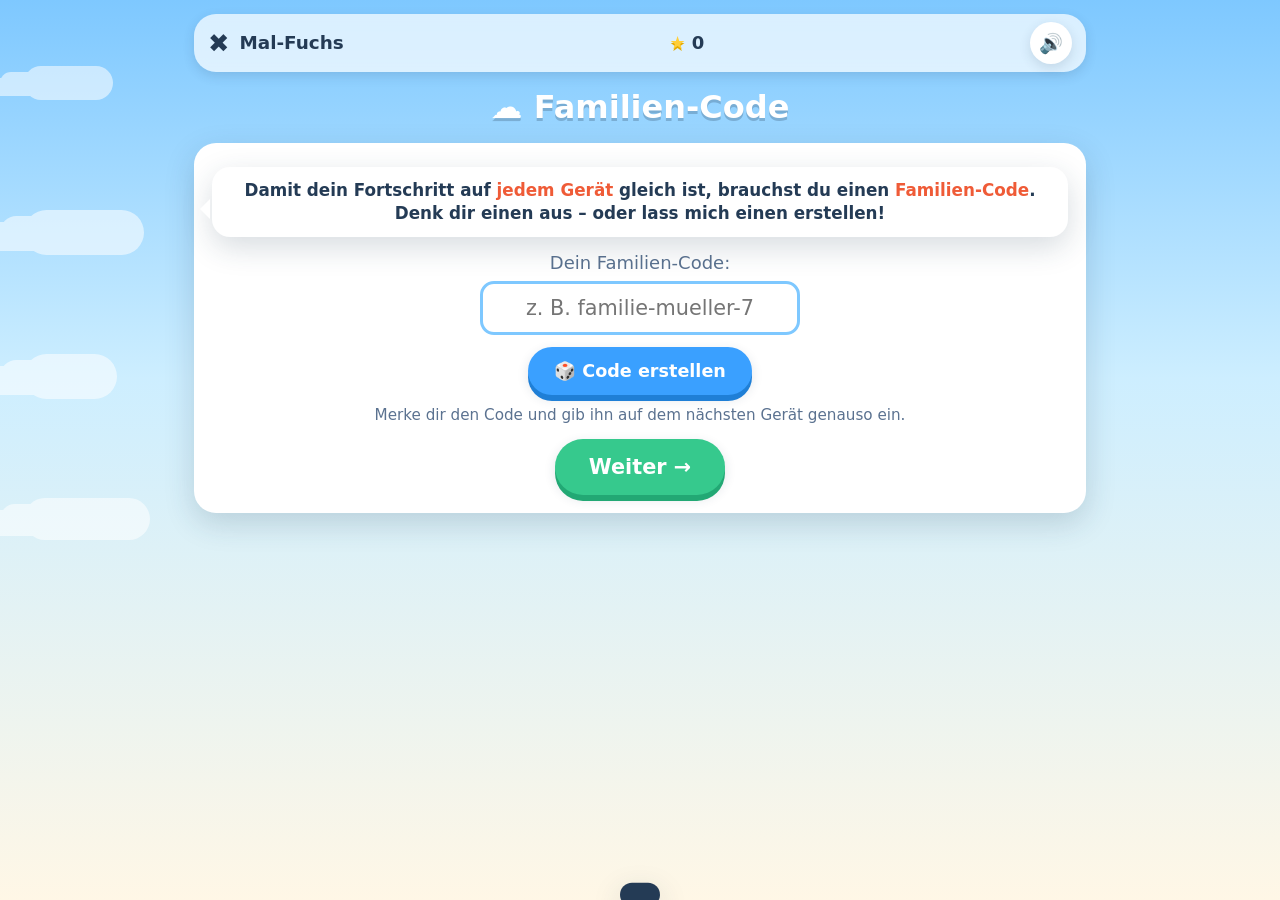
<file: topics/malrechnen/index.html>
<!DOCTYPE html>
<html lang="de">
<head>
<meta charset="UTF-8">
<meta name="viewport" content="width=device-width, initial-scale=1.0, maximum-scale=1.0, user-scalable=no">
<title>Mal-Fuchs ✖️ – Malrechnen</title>
<link rel="stylesheet" href="../../shared/styles.css">
<link rel="manifest" href="../../manifest.webmanifest">
<meta name="theme-color" content="#7ec8ff">
<link rel="apple-touch-icon" href="../../icons/apple-touch-icon.png">
<meta name="apple-mobile-web-app-capable" content="yes">
<meta name="mobile-web-app-capable" content="yes">
<meta name="apple-mobile-web-app-status-bar-style" content="default">
<meta name="apple-mobile-web-app-title" content="Lernportal">
<style>
.emoji-mascot{display:flex;align-items:center;justify-content:center;font-size:60px;
  background:#eef4ff;border-radius:50%;box-shadow:var(--shadow-s)}
.calc{font-size:2.4rem;font-weight:900;text-align:center;margin:6px 0 2px;letter-spacing:1px;color:var(--ink)}
.calc .op{color:var(--brand-d);margin:0 8px}
.ansbox{display:inline-block;min-width:96px;font-size:2rem;font-weight:900;text-align:center;
  background:var(--paper-2);border:3px solid var(--sky-1);border-radius:14px;padding:6px 14px;margin:10px auto;color:var(--ink)}
.numpad{display:grid;grid-template-columns:repeat(3,1fr);gap:10px;max-width:270px;margin:8px auto 0}
.numkey{font:inherit;font-weight:800;font-size:1.4rem;padding:14px 0;border:none;border-radius:14px;
  background:#fff;box-shadow:var(--shadow-s);cursor:pointer;color:var(--ink)}
.numkey:active{transform:translateY(2px)}
.numkey.ok{background:var(--green);color:#fff}
.numkey.del{background:#ffe6e6}
.reihe{font-size:1.25rem;font-weight:800;letter-spacing:1px;color:var(--brand-d);text-align:center;margin-top:8px}
</style>
</head>
<body>
<canvas id="confetti"></canvas>

<div id="app">
  <div class="topbar">
    <div class="brand"><span class="logo">✖️</span><span>Mal-Fuchs</span></div>
    <div class="score"><span class="star">★</span><span id="totalStars">0</span></div>
    <button class="iconbtn" id="soundBtn" title="Ton an/aus">🔊</button>
  </div>
  <div id="screen"></div>
</div>

<div class="toast" id="toast"></div>

<script src="../../shared/config.js"></script>
<script src="../../shared/cloud.js"></script>
<script>
"use strict";

const $  = (s,r=document)=>r.querySelector(s);
const $$ = (s,r=document)=>[...r.querySelectorAll(s)];
function el(tag, attrs={}, ...kids){
  const n=document.createElement(tag);
  for(const k in attrs){
    if(k==="class") n.className=attrs[k];
    else if(k==="html") n.innerHTML=attrs[k];
    else if(k.startsWith("on")&&typeof attrs[k]==="function") n.addEventListener(k.slice(2),attrs[k]);
    else if(attrs[k]!=null) n.setAttribute(k,attrs[k]);
  }
  for(const c of kids){ if(c==null) continue; n.append(c.nodeType?c:document.createTextNode(c)); }
  return n;
}
const rnd=(a,b)=>Math.floor(Math.random()*(b-a+1))+a;
const pick=a=>a[Math.floor(Math.random()*a.length)];
function shuffle(a){a=a.slice();for(let i=a.length-1;i>0;i--){const j=rnd(0,i);[a[i],a[j]]=[a[j],a[i]];}return a;}

const Sound=(()=>{
  let ctx=null, on=true;
  function ac(){ if(!ctx) ctx=new (window.AudioContext||window.webkitAudioContext)();
    if(ctx.state==="suspended"){ ctx.resume(); } return ctx; }
  ["pointerdown","touchstart","keydown","click"].forEach(ev=>
    window.addEventListener(ev,()=>{ try{ ac(); }catch(e){} },{passive:true}));
  function tone(f,t,dur,type="sine",vol=.18){
    if(!on) return; const c=ac(); const o=c.createOscillator(),g=c.createGain();
    o.type=type;o.frequency.setValueAtTime(f,t);o.connect(g);g.connect(c.destination);
    g.gain.setValueAtTime(0,t);g.gain.linearRampToValueAtTime(vol,t+.01);
    g.gain.exponentialRampToValueAtTime(.0001,t+dur);o.start(t);o.stop(t+dur);
  }
  return {
    set(v){on=v;}, get(){return on;},
    click(){if(!on)return;const t=ac().currentTime;tone(440,t,.06,"triangle",.10);},
    good(){if(!on)return;const t=ac().currentTime;[523,659,784].forEach((f,i)=>tone(f,t+i*.09,.18,"sine",.16));},
    wrong(){if(!on)return;const t=ac().currentTime;tone(280,t,.18,"sawtooth",.1);tone(200,t+.12,.22,"sawtooth",.1);},
    win(){if(!on)return;const t=ac().currentTime;[523,587,659,784,880,1046].forEach((f,i)=>tone(f,t+i*.12,.3,"triangle",.16));}
  };
})();

const Confetti=(()=>{
  const cv=$("#confetti"),cx=cv.getContext("2d");let parts=[],raf=null;
  function size(){cv.width=innerWidth;cv.height=innerHeight;}
  addEventListener("resize",size);
  const COL=["#ff7a59","#ffd23f","#36c98d","#3aa0ff","#9b6bff","#ff79c6"];
  function burst(n=160){
    size();cv.style.display="block";
    for(let i=0;i<n;i++)parts.push({x:innerWidth/2+rnd(-60,60),y:innerHeight/3,
      vx:rnd(-90,90)/10,vy:rnd(-150,-40)/10,g:.18+Math.random()*.12,
      s:rnd(6,13),c:pick(COL),r:Math.random()*6,vr:(Math.random()-.5)*.5,life:rnd(80,140)});
    if(!raf)loop();
  }
  function loop(){
    cx.clearRect(0,0,cv.width,cv.height);
    parts.forEach(p=>{p.vy+=p.g;p.x+=p.vx;p.y+=p.vy;p.r+=p.vr;p.life--;
      cx.save();cx.translate(p.x,p.y);cx.rotate(p.r);cx.fillStyle=p.c;
      cx.fillRect(-p.s/2,-p.s/2,p.s,p.s*.6);cx.restore();});
    parts=parts.filter(p=>p.life>0&&p.y<cv.height+30);
    if(parts.length)raf=requestAnimationFrame(loop);
    else{raf=null;cv.style.display="none";}
  }
  return {burst};
})();

const toast=SchoolCloud.toast;

const Store = SchoolCloud.store("malrechnen");
const Cloud = { ready: SchoolCloud.ready };
function renderCodeScreen(firstRun){ SchoolCloud.showCodeScreen(firstRun, routeStart); }

function mascotRow(text,mood="happy"){
  const row=el("div",{class:"mascot-row"});
  const face = mood==="cheer"?"🦊🎉":mood==="think"?"🦊🤔":"🦊";
  row.append(el("div",{class:"mascot emoji-mascot"},face));
  row.append(el("div",{class:"bubble",html:text}));
  return row;
}
function setScreen(node){const s=$("#screen");s.innerHTML="";s.append(node);window.scrollTo(0,0);}
function updTotal(){const e=$("#totalStars");if(e)e.textContent=Store.total();}

/* =========================================================================
   STATIONEN
   ========================================================================= */
const STATIONS=[
  {id:"klein",    n:"Kleine Mal-Aufgaben", e:"🐣", c:"--green"},
  {id:"groesser", n:"Größere Zahlen",      e:"🌱", c:"--blue"},
  {id:"null_eins",n:"Mal 0 und mal 1",     e:"✨", c:"--purple"},
  {id:"mal10",    n:"Mal 10 & mal 100",    e:"🔟", c:"--pink"},
  {id:"hunderter",n:"Mal Hunderter",       e:"💯", c:"--brand"},
  {id:"grosse",   n:"Große Mal-Aufgaben",  e:"🧗", c:"--blue"},
  {id:"meister",  n:"Mal-Meister",         e:"🏆", c:"--gold", master:true}
];

function renderHub(){
  updTotal();
  const wrap=el("div",{class:"screen"});
  wrap.append(el("h1",{class:"hub-title"},"✖️ Malrechnen"));
  wrap.append(el("div",{class:"hub-sub"},"Malnehmen üben – Schritt für Schritt"));
  wrap.append(mascotRow("Hallo! Ich bin <b>Felix der Mal-Fuchs</b> 🦊. Wir starten ganz klein und werden Stück für Stück besser! 💪"));

  const prog=Store.getProgress();
  if(prog && STATION_DATA[prog.id]){
    const ps=STATIONS.find(x=>x.id===prog.id);
    const cont=el("div",{class:"center",style:"margin:2px 0 12px"});
    cont.append(el("button",{class:"btn green lg",onclick:()=>{Sound.click();startStation(prog.id,prog);}},
      "▶ Weitermachen: "+(ps?ps.n:"")+" – Aufgabe "+((prog.i||0)+1)));
    wrap.append(cont);
  }

  const grid=el("div",{class:"stations"});
  let prevDone=true;
  STATIONS.forEach((s,i)=>{
    const stars=Store.stars(s.id), done=Store.data.done[s.id];
    const locked = !prevDone && !done;
    const card=el("div",{class:"station"+(s.master?" master":"")+(done?" done":"")+(locked?" locked":"")});
    card.style.borderColor = done? "var(--gold)":"transparent";
    card.append(el("span",{class:"num"},String(i+1)));
    card.append(el("span",{class:"emoji"},s.e));
    card.append(el("div",{class:"nm"},s.n));
    const sd=el("div",{class:"stars"});
    for(let k=0;k<3;k++)sd.append(el("span",{class:"s"+(k<stars?" on":"")},"★"));
    card.append(sd);
    if(!locked) card.addEventListener("click",()=>{Sound.click();startStation(s.id);});
    grid.append(card);
    prevDone = done;
  });
  wrap.append(grid);

  const foot=el("div",{class:"center",style:"margin-top:18px;display:flex;gap:10px;justify-content:center;flex-wrap:wrap"});
  foot.append(el("button",{class:"btn gray",onclick:()=>{location.href="../../index.html";}},"← Themen"));
  foot.append(el("button",{class:"btn gray",onclick:()=>{
      if(confirm("Fortschritt in diesem Thema zurücksetzen?")){Store.reset();renderHub();}
    }},"↺ Neu starten"));
  if(Cloud.ready()){
    foot.append(el("button",{class:"btn blue",onclick:()=>{Sound.click();renderCodeScreen(false);}},
      "☁️ Code: "+(SchoolCloud.code()||"—")));
  }
  wrap.append(foot);
  setScreen(wrap);
}

function stationHeader(id,step){
  const s=STATIONS.find(x=>x.id===id);
  const bar=el("div",{class:"topbar",style:"margin-bottom:10px"});
  bar.append(el("button",{class:"btn gray",style:"padding:8px 16px;font-size:1rem",
    onclick:()=>{Sound.click();renderHub();}},"← Karte"));
  bar.append(el("div",{class:"brand"},el("span",{},s.e+" "+s.n)));
  bar.append(el("div",{class:"steplabel"},step||""));
  return bar;
}

function startStation(id,resume){
  const data=STATION_DATA[id];
  if(!data){toast("Diese Station wird noch gebaut …");return;}
  const teach=data.teach||[];
  const exercises=data.exercises||[];
  let ti=0;
  if(resume){ runExercises(id,exercises,resume); return; }
  if(teach.length) showTeach(); else runExercises(id,exercises);

  function showTeach(){
    const card=teach[ti];
    const scr=el("div",{class:"screen"});
    scr.append(stationHeader(id,"Erklärung "+(ti+1)+"/"+teach.length));
    const body=el("div",{class:"card"});
    if(card.render){ card.render(body); }
    else {
      if(card.title) body.append(el("h2",{class:"center"},card.title));
      if(card.html)  body.append(el("div",{class:"center",html:card.html}));
    }
    scr.append(card.mascot? mascotRow(card.mascot,card.mood||"think"):document.createTextNode(""));
    scr.append(body);
    const nav=el("div",{class:"center",style:"margin-top:8px"});
    nav.append(el("button",{class:"btn lg green",onclick:()=>{
      Sound.click(); ti++;
      if(ti<teach.length) showTeach(); else runExercises(id,exercises);
    }}, ti<teach.length-1?"Weiter →":"Los, üben! 🦊"));
    scr.append(nav);
    setScreen(scr);
  }
}

function runExercises(id,list,resume){
  let i=resume && resume.i<list.length ? resume.i : 0,
      wrongTotal=resume ? resume.wrongTotal||0 : 0;
  const stName=()=>(STATIONS.find(s=>s.id===id)||{}).n;
  const exLbl=()=>list[i] ? (list[i].q||("Aufgabe "+(i+1))) : "";
  const logWrong=()=>Store.recordWrong(id,i,exLbl(),stName());
  next();

  function next(){
    if(i>=list.length){ return finish(); }
    Store.saveProgress({id, i, wrongTotal});
    const ex=list[i];
    Store.recordSeen(id,i,exLbl(),stName());
    const scr=el("div",{class:"screen"});
    scr.append(stationHeader(id));
    const pr=el("div",{class:"card"});
    const bar=el("div",{class:"progress"});const fill=el("i");bar.append(fill);
    pr.append(bar);
    fill.style.width=(i/list.length*100)+"%";
    pr.append(el("div",{class:"steplabel"},"Aufgabe "+(i+1)+" von "+list.length));
    scr.append(pr);

    const host=el("div",{class:"card"});
    scr.append(host);
    const fb=el("div",{class:"feedback"});scr.append(fb);
    setScreen(scr);

    const api={
      done:(ok)=>{ if(ok){ fill.style.width=((i+1)/list.length*100)+"%"; }
        afterAnswer(ok,ex,fb,()=>{ i++; next(); }); },
      wrong:()=>{ wrongTotal++; logWrong(); }
    };
    renderExercise(ex,host,api);
  }

  function afterAnswer(ok,ex,fb,cont){
    fb.className="feedback show "+(ok?"ok":"no");
    fb.innerHTML="";
    fb.append(el("span",{class:"fi"},ok?"🎉":"💡"));
    const msg=el("div");
    msg.innerHTML = ok ? pick(["Super!","Richtig! ⭐","Klasse!","Genau!","Stark gerechnet!"])
                       : (ex.explain||"Schau nochmal genau hin und probiere es nochmal.");
    fb.append(msg);
    if(ok)Sound.good(); else Sound.wrong();
    if(ok){
      fb.append(el("button",{class:"btn green",style:"margin-left:auto",
        onclick:()=>{Sound.click();fb.classList.remove("show");cont();}},"Weiter →"));
    }else{
      fb.append(el("button",{class:"btn blue",style:"margin-left:auto",
        onclick:()=>{Sound.click();fb.classList.remove("show");retry();}},"Nochmal →"));
    }
    function retry(){
      const host=fb.previousSibling;
      host.innerHTML=""; renderExercise(ex,host,{
        done:(ok2)=>{ afterAnswer(ok2,ex,fb,()=>{i++;next();}); },
        wrong:()=>{wrongTotal++; logWrong();}
      });
    }
  }

  function finish(){
    Store.clearProgress();
    let stars = wrongTotal===0?3 : (wrongTotal<=2?2:1);
    Store.setStars(id,stars); updTotal();
    const isMaster = id==="meister";
    const scr=el("div",{class:"result screen"});
    scr.append(stationHeader(id,"Geschafft!"));
    const card=el("div",{class:"card center"});
    card.append(el("div",{class:"huge"}, isMaster?"🏆 MAL-MEISTER! 🏆":"Geschafft! 🎉"));
    const st=el("div",{class:"bigstars"});
    for(let k=0;k<3;k++)st.append(el("span",{class:"s"},"★"));
    card.append(st);
    card.append(el("p",{class:"big"}, stars===3?"Perfekt – alles richtig!":stars===2?"Sehr gut gerechnet!":"Geschafft – Übung macht den Meister!"));
    if(isMaster){
      card.append(el("div",{class:"badge"},"🏅"));
      card.append(el("p",{html:"Du bist ein echter <b>Mal-Meister</b>! Vom kleinen Mal bis zu großen Zahlen. 🦊"}));
    }
    const nav=el("div",{style:"margin-top:10px;display:flex;gap:10px;justify-content:center;flex-wrap:wrap"});
    nav.append(el("button",{class:"btn green lg",onclick:()=>{Sound.click();renderHub();}},"🗺️ Zur Karte"));
    nav.append(el("button",{class:"btn blue",onclick:()=>{Sound.click();startStation(id);}},"↻ Nochmal"));
    const idx=STATIONS.findIndex(s=>s.id===id);
    if(idx<STATIONS.length-1){
      nav.append(el("button",{class:"btn",onclick:()=>{Sound.click();startStation(STATIONS[idx+1].id);}},"Nächste Station →"));
    }
    card.append(nav);
    scr.append(card);
    setScreen(scr);
    setTimeout(()=>{ const ss=$$(".bigstars .s");
      for(let k=0;k<stars;k++)setTimeout(()=>{ss[k].classList.add("on");Sound.good();},k*350);
    },200);
    if(stars>=3||isMaster){Confetti.burst(isMaster?240:160);Sound.win();}
    else if(stars===2){Confetti.burst(90);Sound.good();}
  }
}

/* =========================================================================
   RENDERER  (calc mit Ziffernblock)
   ========================================================================= */
function renderExercise(ex,host,api){ (RENDER[ex.type]||RENDER.calc)(ex,host,api); }
const RENDER={};

function numpad(host, answer, api){
  const disp=el("div",{class:"ansbox"},"?");
  let cur="";
  const upd=()=>{ disp.textContent = cur===""?"?":cur; };
  host.append(el("div",{class:"center"}, disp));
  const pad=el("div",{class:"numpad"});
  ["1","2","3","4","5","6","7","8","9","⌫","0","✓"].forEach(k=>{
    const cls="numkey"+(k==="✓"?" ok":k==="⌫"?" del":"");
    pad.append(el("button",{class:cls,onclick:()=>{ Sound.click();
      if(k==="⌫"){ cur=cur.slice(0,-1); upd(); }
      else if(k==="✓"){
        if(cur===""){ toast("Gib zuerst eine Zahl ein"); return; }
        if(parseInt(cur,10)===answer){ api.done(true); }
        else { api.wrong(); api.done(false); }
      } else { if(cur.length<4){ cur+=k; upd(); } }
    }},k));
  });
  host.append(pad);
}

RENDER.calc=(ex,host,api)=>{
  const eq=el("div",{class:"calc"});
  eq.append(document.createTextNode(ex.a+" "));
  eq.append(el("span",{class:"op"},ex.op||"·"));
  eq.append(document.createTextNode(" "+ex.b+" = "));
  host.append(eq);
  numpad(host, (ex.answer!=null?ex.answer:ex.a*ex.b), api);
};

RENDER.mc=(ex,host,api)=>{
  host.append(el("div",{class:"center big",style:"margin-bottom:10px",html:ex.q}));
  const box=el("div",{class:"center",style:"display:flex;flex-direction:column;gap:10px;align-items:center"});
  shuffle(ex.options).forEach(o=>{
    box.append(el("button",{class:"btn lg",html:o.label,onclick:function(){
      if(o.ok){ this.classList.add("green"); Sound.click(); api.done(true); }
      else{ this.classList.add("gray"); this.setAttribute("disabled",""); Sound.wrong(); api.wrong(); api.done(false); }
    }}));
  });
  host.append(box);
};

/* =========================================================================
   INHALTE  (Malrechnen – von klein bis groß)
   ========================================================================= */
const STATION_DATA={};
const mult=(a,b,explain)=>({type:"calc", q:a+" · "+b+" = ?", a, b, op:"·", answer:a*b,
  explain: explain || (a+" · "+b+" = <b>"+(a*b)+"</b>.")});

/* 1) klein starten */
STATION_DATA.klein={
  teach:[{ mascot:"<b>Malnehmen</b> heißt: eine Zahl <b>mehrmals</b> nehmen. <b>2 · 3</b> = 2 + 2 + 2 = <b>6</b>.",
    render(b){ b.append(el("h2",{class:"center"},"Kleine Mal-Aufgaben 🐣"));
      b.append(el("div",{class:"reihe"},"2 · 2 = 4   ·   2 · 3 = 6   ·   3 · 3 = 9")); } }],
  exercises:[ mult(2,2),mult(2,3),mult(3,2),mult(3,3),mult(2,4),mult(4,2),mult(3,4),mult(5,2) ]
};
/* 2) größere Zahlen */
STATION_DATA.groesser={
  teach:[{ mascot:"Jetzt <b>größere Zahlen</b> bis <b>10</b>. Denk an die Reihen – du schaffst das! 💪",
    render(b){ b.append(el("h2",{class:"center"},"Größere Zahlen 🌱"));
      b.append(el("div",{class:"reihe"},"6 · 7 = 42   ·   8 · 8 = 64   ·   9 · 9 = 81")); } }],
  exercises:[ mult(6,3),mult(7,4),mult(6,7),mult(8,5),mult(9,6),mult(8,8),mult(7,9),mult(9,9) ]
};
/* 3) Tricks: mal 0 und mal 1 */
STATION_DATA.null_eins={
  teach:[{ mascot:"Zwei <b>Zaubertricks</b>: <b>mal 0</b> ist <b>immer 0</b>. Und <b>mal 1</b> lässt die Zahl <b>gleich</b>.",
    render(b){ b.append(el("h2",{class:"center"},"Mal 0 und mal 1 ✨"));
      b.append(el("div",{class:"reihe"},"7 · 0 = 0   ·   9 · 1 = 9")); } }],
  exercises:[
    {type:"mc", q:"Was ist <b>8 · 0</b>?", options:[{label:"0",ok:true},{label:"8",ok:false},{label:"80",ok:false}],
      explain:"<b>Mal 0</b> ist immer <b>0</b>."},
    mult(7,0,"Mal 0 ist immer <b>0</b>."), mult(0,5,"Mal 0 ist immer <b>0</b>."), mult(4,0,"Mal 0 ist immer <b>0</b>."),
    {type:"mc", q:"Was ist <b>6 · 1</b>?", options:[{label:"6",ok:true},{label:"1",ok:false},{label:"0",ok:false}],
      explain:"<b>Mal 1</b> lässt die Zahl gleich: <b>6</b>."},
    mult(9,1,"Mal 1 lässt die Zahl gleich: <b>9</b>."), mult(1,8,"Mal 1 lässt die Zahl gleich: <b>8</b>."), mult(0,10,"Mal 0 ist immer <b>0</b>.")
  ]
};
/* 4) Tricks: mal 10 und mal 100 */
STATION_DATA.mal10={
  teach:[{ mascot:"<b>Mal 10</b>: hänge <b>eine 0</b> an. <b>Mal 100</b>: hänge <b>zwei Nullen</b> an. Ganz einfach!",
    render(b){ b.append(el("h2",{class:"center"},"Mal 10 & mal 100 🔟"));
      b.append(el("div",{class:"reihe"},"4 · 10 = 40   ·   7 · 100 = 700")); } }],
  exercises:[
    mult(4,10,"Mal 10: eine 0 anhängen → <b>40</b>."), mult(7,10,"Mal 10: eine 0 anhängen → <b>70</b>."),
    mult(10,6,"Mal 10: eine 0 anhängen → <b>60</b>."), mult(9,10,"Mal 10: eine 0 anhängen → <b>90</b>."),
    mult(3,100,"Mal 100: zwei Nullen anhängen → <b>300</b>."), mult(5,100,"Mal 100: zwei Nullen anhängen → <b>500</b>."),
    mult(100,8,"Mal 100: zwei Nullen anhängen → <b>800</b>."), mult(2,100,"Mal 100: zwei Nullen anhängen → <b>200</b>.")
  ]
};
/* 5) mal Hunderter */
STATION_DATA.hunderter={
  teach:[{ mascot:"<b>Mal Hunderter</b>: rechne erst klein, dann hänge <b>zwei Nullen</b> an. <b>3 · 200</b> → 3 · 2 = 6 → <b>600</b>.",
    render(b){ b.append(el("h2",{class:"center"},"Mal Hunderter 💯"));
      b.append(el("div",{class:"reihe"},"3 · 200 = 600   ·   4 · 300 = 1200")); } }],
  exercises:[
    mult(3,200,"3 · 2 = 6, dann zwei Nullen → <b>600</b>."), mult(4,200,"4 · 2 = 8, dann zwei Nullen → <b>800</b>."),
    mult(2,300,"2 · 3 = 6, dann zwei Nullen → <b>600</b>."), mult(3,300,"3 · 3 = 9, dann zwei Nullen → <b>900</b>."),
    mult(2,400,"2 · 4 = 8, dann zwei Nullen → <b>800</b>."), mult(5,200,"5 · 2 = 10, dann zwei Nullen → <b>1000</b>."),
    mult(4,300,"4 · 3 = 12, dann zwei Nullen → <b>1200</b>."), mult(6,200,"6 · 2 = 12, dann zwei Nullen → <b>1200</b>.")
  ]
};
/* 6) große Mal-Aufgaben: einstellig · zweistellig */
STATION_DATA.grosse={
  teach:[{ mascot:"<b>Große Mal-Aufgaben</b>: <b>zerlege</b> die Zahl! <b>3 · 12</b> = 3 · 10 + 3 · 2 = 30 + 6 = <b>36</b>.",
    render(b){ b.append(el("h2",{class:"center"},"Große Mal-Aufgaben 🧗"));
      b.append(el("div",{class:"reihe"},"3 · 12 = 36   ·   4 · 21 = 84")); } }],
  exercises:[
    mult(3,12,"3 · 10 + 3 · 2 = 30 + 6 = <b>36</b>."), mult(4,11,"4 · 10 + 4 · 1 = 40 + 4 = <b>44</b>."),
    mult(2,14,"2 · 10 + 2 · 4 = 20 + 8 = <b>28</b>."), mult(5,13,"5 · 10 + 5 · 3 = 50 + 15 = <b>65</b>."),
    mult(3,21,"3 · 20 + 3 · 1 = 60 + 3 = <b>63</b>."), mult(4,12,"4 · 10 + 4 · 2 = 40 + 8 = <b>48</b>."),
    mult(6,11,"6 · 10 + 6 · 1 = 60 + 6 = <b>66</b>."), mult(4,21,"4 · 20 + 4 · 1 = 80 + 4 = <b>84</b>.")
  ]
};
/* 7) Meister: alles gemischt */
STATION_DATA.meister={
  teach:[{ mascot:"Jetzt <b>alles gemischt</b> – von mal 0 bis zu großen Zahlen. Zeig, dass du ein <b>Mal-Meister</b> bist! 🏆", mood:"cheer",
    render(b){ b.append(el("h2",{class:"center"},"🏆 Mal-Meister 🏆"));
      b.append(el("div",{class:"center big"},"Aufgaben aus allen Stationen.")); } }],
  exercises:[ mult(0,9,"Mal 0 ist immer <b>0</b>."),mult(7,8),mult(4,100,"Mal 100: zwei Nullen → <b>400</b>."),mult(3,13,"3 · 10 + 3 · 3 = <b>39</b>."),mult(6,9),mult(2,300,"2 · 3 = 6, zwei Nullen → <b>600</b>."),mult(8,7),mult(4,12,"4 · 10 + 4 · 2 = <b>48</b>.") ]
};

function routeStart(){
  updTotal();
  const r=Store.getProgress();
  if(r && STATION_DATA[r.id]) startStation(r.id,r);
  else renderHub();
}

$("#soundBtn").addEventListener("click",function(){
  const on=!Sound.get();Sound.set(on);this.textContent=on?"🔊":"🔇";if(on)Sound.click();
});

/* ---- Einzelne Frage aus dem Elternbericht üben ------------------------- */
const TOPIC_ID="malrechnen";
let practiceTimer=null;
function runPractice(stationId, exi){
  clearTimeout(practiceTimer);
  const data=STATION_DATA[stationId];
  const ex = data && data.exercises && data.exercises[+exi];
  const back=()=>{ clearTimeout(practiceTimer); location.href="../../index.html#report"; };
  if(!ex){ back(); return; }
  function goNext(){
    clearTimeout(practiceTimer);
    const open=SchoolCloud.openQuestions();
    if(open.length===0){ back(); return; }
    const nx=open.filter(q=>q.topic===TOPIC_ID)[0]||open[0];
    if(nx.topic===TOPIC_ID) runPractice(nx.station, nx.exi);
    else location.href="../"+nx.topic+"/index.html#practice="+encodeURIComponent(nx.station+":"+nx.exi);
  }
  const scr=el("div",{class:"screen"});
  const bar=el("div",{class:"topbar",style:"margin-bottom:10px"});
  bar.append(el("button",{class:"btn gray",style:"padding:8px 16px;font-size:1rem",onclick:back},"← Bericht"));
  bar.append(el("div",{class:"brand"},el("span",{},"🔁 Üben")));
  const openNow=SchoolCloud.openQuestions().length;
  bar.append(el("div",{class:"steplabel"}, openNow>1 ? ("noch "+openNow+" offen") : ((STATIONS.find(s=>s.id===stationId)||{}).n||"")));
  scr.append(bar);
  scr.append(mascotRow("Rechne diese Aufgabe noch einmal – du schaffst das! 💪","think"));
  const host=el("div",{class:"card"}); scr.append(host);
  const fb=el("div",{class:"feedback"}); scr.append(fb);
  setScreen(scr);
  render();
  function render(){
    host.innerHTML="";
    renderExercise(ex, host, {
      done:(ok)=>{
        fb.className="feedback show "+(ok?"ok":"no"); fb.innerHTML="";
        fb.append(el("span",{class:"fi"},ok?"🎉":"💡"));
        const msg=el("div"); msg.innerHTML = ok ? "Richtig gerechnet! Klasse! ⭐" : (ex.explain||"Schau nochmal genau hin und probiere es nochmal."); fb.append(msg);
        if(ok){ Sound.good(); Store.clearStat(stationId, exi);
          const more = SchoolCloud.openQuestions().length>0;
          fb.append(el("button",{class:"btn green",style:"margin-left:auto",onclick:goNext}, more?"Weiter →":"✓ Fertig – zum Bericht"));
          practiceTimer=setTimeout(goNext, 1500);
        } else { Sound.wrong();
          fb.append(el("button",{class:"btn blue",style:"margin-left:auto",onclick:()=>{fb.classList.remove("show"); render();}},"Nochmal →"));
        }
      },
      wrong:()=>{}
    });
  }
}

function startHere(){
  const m=/^#practice=([^:]+):(\d+)$/.exec(decodeURIComponent(location.hash||""));
  if(m){ history.replaceState(null,"",location.pathname); runPractice(m[1], m[2]); return; }
  routeStart();
}
SchoolCloud.bootSync(startHere);

if("serviceWorker" in navigator){ window.addEventListener("load",()=>navigator.serviceWorker.register("../../sw.js").catch(()=>{})); }

(function clouds(){const b=document.body;for(let i=0;i<4;i++){const c=el("div",{class:"cloud"});
  c.style.top=(8+i*16)+"%";c.style.width=(60+rnd(0,60))+"px";c.style.height=(20+rnd(0,14))+"px";
  c.style.animationDuration=(40+rnd(0,40))+"s";c.style.animationDelay=(-rnd(0,40))+"s";b.append(c);}})();
</script>
</body>
</html>
</file>
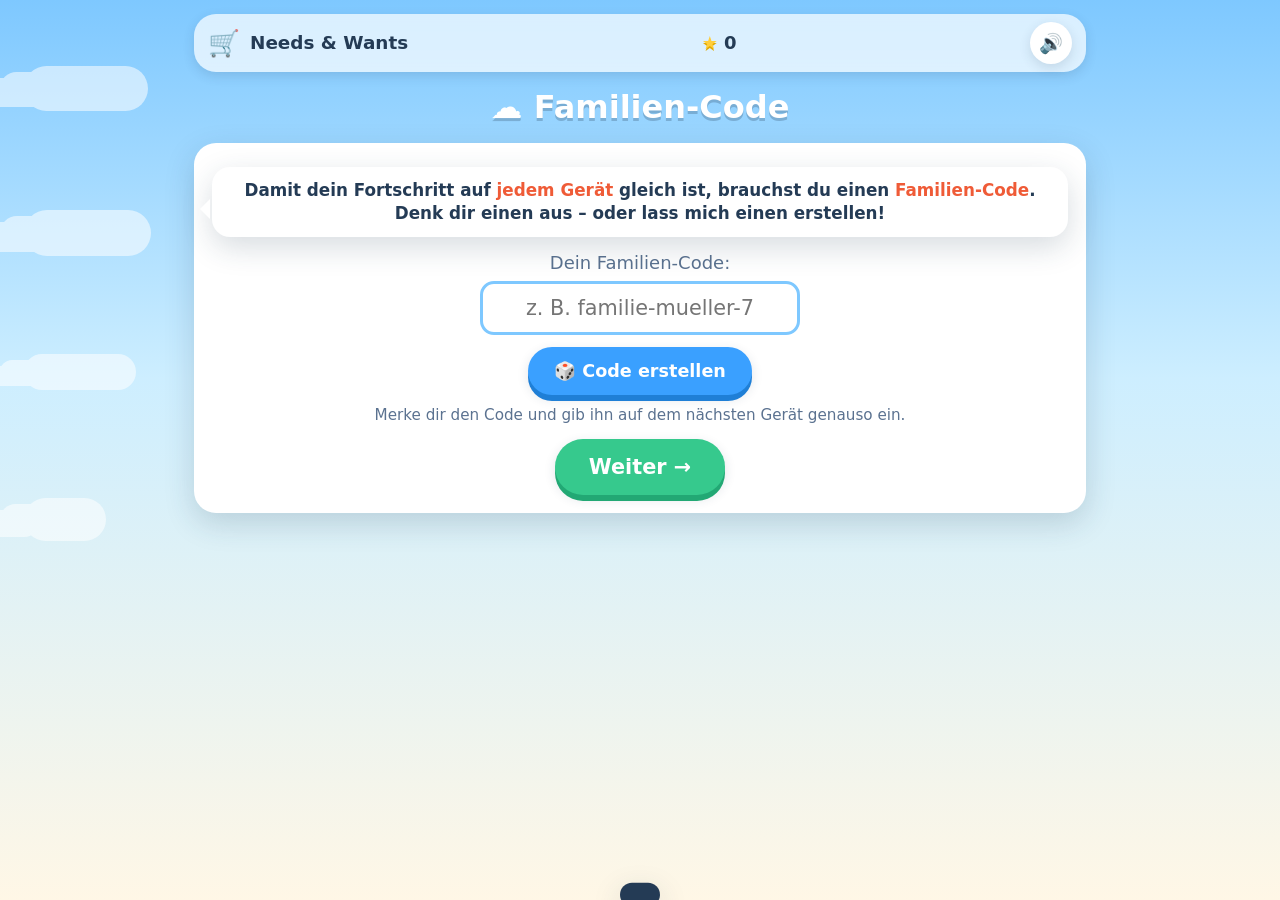
<file: topics/needs-wants/index.html>
<!DOCTYPE html>
<html lang="en">
<head>
<meta charset="UTF-8">
<meta name="viewport" content="width=device-width, initial-scale=1.0, maximum-scale=1.0, user-scalable=no">
<title>Needs &amp; Wants 🛒 – English Practice</title>
<link rel="stylesheet" href="../../shared/styles.css">
<link rel="manifest" href="../../manifest.webmanifest">
<meta name="theme-color" content="#7ec8ff">
<link rel="apple-touch-icon" href="../../icons/apple-touch-icon.png">
<meta name="apple-mobile-web-app-capable" content="yes">
<meta name="mobile-web-app-capable" content="yes">
<meta name="apple-mobile-web-app-status-bar-style" content="default">
<meta name="apple-mobile-web-app-title" content="Lernportal">
<style>
.emoji-mascot{display:flex;align-items:center;justify-content:center;font-size:60px;
  background:#eef4ff;border-radius:50%;box-shadow:var(--shadow-s)}
.passage{font-size:1.08rem;line-height:1.75;text-align:left;color:var(--ink)}
.passage h3{margin:.1em 0 .4em;color:var(--brand-d)}
.readtoggle{margin:0 0 10px}
.mchip{display:inline-flex;align-items:center;gap:6px;background:#fff;border:2px solid var(--sky-1);
  border-radius:14px;padding:10px 16px;font-weight:700;font-size:1.03rem;cursor:pointer;
  box-shadow:var(--shadow-s);transition:transform .1s}
.mchip:active{transform:scale(.96)}
.mchip.on{border-color:var(--green);background:#e6faf0}
.mchip .box{width:20px;height:20px;border-radius:6px;border:2px solid var(--sky-1);display:inline-block;text-align:center;line-height:18px}
.mchip.on .box{background:var(--green);border-color:var(--green);color:#fff}
.mgrid{display:flex;flex-direction:column;gap:10px;align-items:stretch;max-width:420px;margin:0 auto}
.tag-need{display:inline-block;background:#e6faf0;color:#1a7a45;border-radius:8px;padding:2px 10px;font-weight:800;font-size:.9rem;margin-right:4px}
.tag-want{display:inline-block;background:#fff3cd;color:#8a6200;border-radius:8px;padding:2px 10px;font-weight:800;font-size:.9rem;margin-right:4px}
</style>
</head>
<body>
<canvas id="confetti"></canvas>

<div id="app">
  <div class="topbar">
    <div class="brand"><span class="logo">🛒</span><span>Needs &amp; Wants</span></div>
    <div class="score"><span class="star">★</span><span id="totalStars">0</span></div>
    <button class="iconbtn" id="soundBtn" title="Sound on/off">🔊</button>
  </div>
  <div id="screen"></div>
</div>

<div class="toast" id="toast"></div>

<script src="../../shared/config.js"></script>
<script src="../../shared/cloud.js"></script>
<script>
"use strict";

/* ---- helpers ------------------------------------------------------------ */
const $  = (s,r=document)=>r.querySelector(s);
const $$ = (s,r=document)=>[...r.querySelectorAll(s)];
function el(tag, attrs={}, ...kids){
  const n=document.createElement(tag);
  for(const k in attrs){
    if(k==="class") n.className=attrs[k];
    else if(k==="html") n.innerHTML=attrs[k];
    else if(k.startsWith("on")&&typeof attrs[k]==="function") n.addEventListener(k.slice(2),attrs[k]);
    else if(attrs[k]!=null) n.setAttribute(k,attrs[k]);
  }
  for(const c of kids){ if(c==null) continue; n.append(c.nodeType?c:document.createTextNode(c)); }
  return n;
}
const rnd=(a,b)=>Math.floor(Math.random()*(b-a+1))+a;
const pick=a=>a[Math.floor(Math.random()*a.length)];
function shuffle(a){a=a.slice();for(let i=a.length-1;i>0;i--){const j=rnd(0,i);[a[i],a[j]]=[a[j],a[i]];}return a;}

/* ---- Sound (WebAudio) --------------------------------------------------- */
const Sound=(()=>{
  let ctx=null, on=true;
  function ac(){ if(!ctx) ctx=new (window.AudioContext||window.webkitAudioContext)();
    if(ctx.state==="suspended"){ ctx.resume(); } return ctx; }
  ["pointerdown","touchstart","keydown","click"].forEach(ev=>
    window.addEventListener(ev,()=>{ try{ ac(); }catch(e){} },{passive:true}));
  function tone(f,t,dur,type="sine",vol=.18){
    if(!on) return; const c=ac(); const o=c.createOscillator(),g=c.createGain();
    o.type=type;o.frequency.setValueAtTime(f,t);o.connect(g);g.connect(c.destination);
    g.gain.setValueAtTime(0,t);g.gain.linearRampToValueAtTime(vol,t+.01);
    g.gain.exponentialRampToValueAtTime(.0001,t+dur);o.start(t);o.stop(t+dur);
  }
  return {
    set(v){on=v;}, get(){return on;},
    click(){if(!on)return;const t=ac().currentTime;tone(440,t,.07,"triangle",.12);},
    good(){if(!on)return;const t=ac().currentTime;[523,659,784].forEach((f,i)=>tone(f,t+i*.09,.18,"sine",.16));},
    wrong(){if(!on)return;const t=ac().currentTime;tone(280,t,.18,"sawtooth",.1);tone(200,t+.12,.22,"sawtooth",.1);},
    win(){if(!on)return;const t=ac().currentTime;[523,587,659,784,880,1046].forEach((f,i)=>tone(f,t+i*.12,.3,"triangle",.16));}
  };
})();

/* ---- Confetti ----------------------------------------------------------- */
const Confetti=(()=>{
  const cv=$("#confetti"),cx=cv.getContext("2d");let parts=[],raf=null;
  function size(){cv.width=innerWidth;cv.height=innerHeight;}
  addEventListener("resize",size);
  const COL=["#ff7a59","#ffd23f","#36c98d","#3aa0ff","#9b6bff","#ff79c6"];
  function burst(n=160){
    size();cv.style.display="block";
    for(let i=0;i<n;i++)parts.push({x:innerWidth/2+rnd(-60,60),y:innerHeight/3,
      vx:rnd(-90,90)/10,vy:rnd(-150,-40)/10,g:.18+Math.random()*.12,
      s:rnd(6,13),c:pick(COL),r:Math.random()*6,vr:(Math.random()-.5)*.5,life:rnd(80,140)});
    if(!raf)loop();
  }
  function loop(){
    cx.clearRect(0,0,cv.width,cv.height);
    parts.forEach(p=>{p.vy+=p.g;p.x+=p.vx;p.y+=p.vy;p.r+=p.vr;p.life--;
      cx.save();cx.translate(p.x,p.y);cx.rotate(p.r);cx.fillStyle=p.c;
      cx.fillRect(-p.s/2,-p.s/2,p.s,p.s*.6);cx.restore();});
    parts=parts.filter(p=>p.life>0&&p.y<cv.height+30);
    if(parts.length)raf=requestAnimationFrame(loop);
    else{raf=null;cv.style.display="none";}
  }
  return {burst};
})();

const toast=SchoolCloud.toast;

/* ---- Store -------------------------------------------------------------- */
const Store = SchoolCloud.store("needs-wants");
const Cloud = { ready: SchoolCloud.ready };
function renderCodeScreen(firstRun){ SchoolCloud.showCodeScreen(firstRun, routeStart); }

/* ---- Mascot ------------------------------------------------------------- */
function mascotRow(text,mood="happy"){
  const row=el("div",{class:"mascot-row"});
  const face = mood==="cheer"?"🦉🎉":mood==="think"?"🦉🔍":"🦉";
  row.append(el("div",{class:"mascot emoji-mascot"},face));
  row.append(el("div",{class:"bubble",html:text}));
  return row;
}

/* ---- Screen helpers ----------------------------------------------------- */
function setScreen(node){const s=$("#screen");s.innerHTML="";s.append(node);window.scrollTo(0,0);}
function updTotal(){const e=$("#totalStars");if(e)e.textContent=Store.total();}

/* ---- Read-again toggle -------------------------------------------------- */
function readToggle(stationId){
  const st=STATION_DATA[stationId];
  const wrap=el("div",{class:"readtoggle center"});
  if(!st||!st.text) return wrap;
  const btn=el("button",{class:"btn blue",style:"font-size:1rem;padding:8px 16px"},"📖 Read the text again");
  const box=el("div",{class:"card passage",style:"display:none;margin-top:8px",html:st.text});
  btn.addEventListener("click",()=>{Sound.click();
    const show=box.style.display==="none";
    box.style.display=show?"block":"none";
    btn.textContent=show?"📖 Hide text":"📖 Read the text again";
  });
  wrap.append(btn,box);
  return wrap;
}

/* =========================================================================
   STATIONS
   ========================================================================= */
const STATIONS=[
  {id:"whatneed",  n:"What Are Needs?",    e:"🍞", c:"--brand"},
  {id:"whatwant",  n:"What Are Wants?",    e:"🎮", c:"--yellow"},
  {id:"thebigfour",n:"The Big Four Needs", e:"🏠", c:"--green"},
  {id:"market",    n:"At the Market",      e:"🛒", c:"--blue"},
  {id:"emmastory", n:"Emma's Week",        e:"👧", c:"--pink"},
  {id:"compare",   n:"Needs vs. Wants",    e:"⚖️", c:"--purple"},
  {id:"master",    n:"Champion Quiz",      e:"🏆", c:"--gold", master:true}
];

/* ---- Station card ------------------------------------------------------- */
function renderHub(){
  updTotal();
  const wrap=el("div",{class:"screen"});
  wrap.append(el("h1",{class:"hub-title"},"🛒 Needs &amp; Wants"));
  wrap.append(el("div",{class:"hub-sub"},"Read and answer questions in English!"));
  wrap.append(mascotRow("Hello! I am <b>Ollie the Owl</b> 🦉. We will learn the difference between things we <b>need</b> and things we <b>want</b>. Let's go! 🚀"));

  const prog=Store.getProgress();
  if(prog && STATION_DATA[prog.id]){
    const ps=STATIONS.find(x=>x.id===prog.id);
    const cont=el("div",{class:"center",style:"margin:2px 0 12px"});
    cont.append(el("button",{class:"btn green lg",onclick:()=>{Sound.click();startStation(prog.id,prog);}},
      "▶ Continue: "+(ps?ps.n:"")+" – Question "+((prog.i||0)+1)));
    wrap.append(cont);
  }

  const grid=el("div",{class:"stations"});
  let prevDone=true;
  STATIONS.forEach((s,i)=>{
    const stars=Store.stars(s.id), done=Store.data.done[s.id];
    const locked = !prevDone && !done;
    const card=el("div",{class:"station"+(s.master?" master":"")+(done?" done":"")+(locked?" locked":"")});
    card.style.borderColor = done? "var(--gold)":"transparent";
    card.append(el("span",{class:"num"},String(i+1)));
    card.append(el("span",{class:"emoji"},s.e));
    card.append(el("div",{class:"nm"},s.n));
    const sd=el("div",{class:"stars"});
    for(let k=0;k<3;k++)sd.append(el("span",{class:"s"+(k<stars?" on":"")},"★"));
    card.append(sd);
    if(!locked) card.addEventListener("click",()=>{Sound.click();startStation(s.id);});
    grid.append(card);
    prevDone = done;
  });
  wrap.append(grid);

  const foot=el("div",{class:"center",style:"margin-top:18px;display:flex;gap:10px;justify-content:center;flex-wrap:wrap"});
  foot.append(el("button",{class:"btn gray",onclick:()=>{location.href="../../index.html";}},"← Topics"));
  foot.append(el("button",{class:"btn gray",onclick:()=>{
      if(confirm("Reset progress for this topic?")){Store.reset();renderHub();}
    }},"↺ Start Over"));
  if(Cloud.ready()){
    foot.append(el("button",{class:"btn blue",onclick:()=>{Sound.click();renderCodeScreen(false);}},
      "☁️ Code: "+(SchoolCloud.code()||"—")));
  }
  wrap.append(foot);
  setScreen(wrap);
}

function stationHeader(id,step){
  const s=STATIONS.find(x=>x.id===id);
  const bar=el("div",{class:"topbar",style:"margin-bottom:10px"});
  bar.append(el("button",{class:"btn gray",style:"padding:8px 16px;font-size:1rem",
    onclick:()=>{Sound.click();renderHub();}},"← Map"));
  bar.append(el("div",{class:"brand"},el("span",{},s.e+" "+s.n)));
  bar.append(el("div",{class:"steplabel"},step||""));
  return bar;
}

/* ---- Station flow: read text → questions -------------------------------- */
function startStation(id,resume){
  const data=STATION_DATA[id];
  if(!data){toast("This station is coming soon…");return;}
  const teach=data.teach||[];
  const exercises=data.exercises||[];
  let ti=0;
  if(resume){ runExercises(id,exercises,resume); return; }
  if(teach.length) showTeach(); else runExercises(id,exercises);

  function showTeach(){
    const card=teach[ti];
    const scr=el("div",{class:"screen"});
    scr.append(stationHeader(id,"Read "+(ti+1)+"/"+teach.length));
    const body=el("div",{class:"card"});
    if(card.render){ card.render(body); }
    else {
      if(card.title) body.append(el("h2",{class:"center"},card.title));
      if(card.html)  body.append(el("div",{class:"passage",html:card.html}));
    }
    scr.append(card.mascot? mascotRow(card.mascot,card.mood||"happy"):document.createTextNode(""));
    scr.append(body);
    const nav=el("div",{class:"center",style:"margin-top:8px"});
    nav.append(el("button",{class:"btn lg green",onclick:()=>{
      Sound.click(); ti++;
      if(ti<teach.length) showTeach(); else runExercises(id,exercises);
    }}, ti<teach.length-1?"Next →":"Let's Answer! 🔍"));
    scr.append(nav);
    setScreen(scr);
  }
}

/* ---- Exercise engine ---------------------------------------------------- */
function runExercises(id,list,resume){
  let i=resume && resume.i<list.length ? resume.i : 0,
      wrongTotal=resume ? resume.wrongTotal||0 : 0;
  const stName=()=>(STATIONS.find(s=>s.id===id)||{}).n;
  const exLbl=()=>list[i] ? (list[i].q||("Question "+(i+1))) : "";
  const logWrong=()=>Store.recordWrong(id,i,exLbl(),stName());
  next();

  function next(){
    if(i>=list.length){ return finish(); }
    Store.saveProgress({id, i, wrongTotal});
    const ex=list[i];
    Store.recordSeen(id,i,exLbl(),stName());
    const scr=el("div",{class:"screen"});
    scr.append(stationHeader(id));
    const pr=el("div",{class:"card"});
    const bar=el("div",{class:"progress"});const fill=el("i");bar.append(fill);
    pr.append(bar);
    fill.style.width=(i/list.length*100)+"%";
    pr.append(el("div",{class:"steplabel"},"Question "+(i+1)+" of "+list.length));
    scr.append(pr);
    scr.append(readToggle(id));

    const host=el("div",{class:"card"}); scr.append(host);
    const fb=el("div",{class:"feedback"}); scr.append(fb);
    setScreen(scr);

    const api={
      done:(ok)=>{ if(ok){ fill.style.width=((i+1)/list.length*100)+"%"; }
        afterAnswer(ok,ex,fb,()=>{ i++; next(); }); },
      wrong:()=>{ wrongTotal++; logWrong(); }
    };
    renderExercise(ex,host,api);
  }

  function afterAnswer(ok,ex,fb,cont){
    fb.className="feedback show "+(ok?"ok":"no");
    fb.innerHTML="";
    fb.append(el("span",{class:"fi"},ok?"🎉":"💡"));
    const msg=el("div");
    msg.innerHTML = ok ? pick(["Great job!","Correct! ⭐","Excellent!","Well done!","That's right!"])
                       : (ex.explain||"Read the text again carefully.");
    fb.append(msg);
    if(ok)Sound.good(); else Sound.wrong();
    if(ok){
      fb.append(el("button",{class:"btn green",style:"margin-left:auto",
        onclick:()=>{Sound.click();fb.classList.remove("show");cont();}},"Next →"));
    }else{
      fb.append(el("button",{class:"btn blue",style:"margin-left:auto",
        onclick:()=>{Sound.click();fb.classList.remove("show");retry();}},"Try Again →"));
    }
    function retry(){
      const host=fb.previousSibling;
      host.innerHTML=""; renderExercise(ex,host,{
        done:(ok2)=>{ afterAnswer(ok2,ex,fb,()=>{i++;next();}); },
        wrong:()=>{wrongTotal++; logWrong();}
      });
    }
  }

  function finish(){
    Store.clearProgress();
    let stars = wrongTotal===0?3 : (wrongTotal<=2?2:1);
    Store.setStars(id,stars); updTotal();
    const isMaster = id==="master";
    const scr=el("div",{class:"result screen"});
    scr.append(stationHeader(id,"Done!"));
    const card=el("div",{class:"card center"});
    card.append(el("div",{class:"huge"}, isMaster?"🏆 CHAMPION! 🏆":"Done! 🎉"));
    const st=el("div",{class:"bigstars"});
    for(let k=0;k<3;k++)st.append(el("span",{class:"s"},"★"));
    card.append(st);
    card.append(el("p",{class:"big"}, stars===3?"Perfect – you know it all!":stars===2?"Very well done!":"Good job – practice makes perfect!"));
    if(isMaster){
      card.append(el("div",{class:"badge"},"🏅"));
      card.append(el("p",{html:"You are a <b>Needs &amp; Wants Champion</b>! You know exactly what we need and what we want."}));
    }
    const nav=el("div",{style:"margin-top:10px;display:flex;gap:10px;justify-content:center;flex-wrap:wrap"});
    nav.append(el("button",{class:"btn green lg",onclick:()=>{Sound.click();renderHub();}},"🗺️ To the Map"));
    nav.append(el("button",{class:"btn blue",onclick:()=>{Sound.click();startStation(id);}},"↻ Try Again"));
    const idx=STATIONS.findIndex(s=>s.id===id);
    if(idx<STATIONS.length-1){
      nav.append(el("button",{class:"btn",onclick:()=>{Sound.click();startStation(STATIONS[idx+1].id);}},"Next Station →"));
    }
    card.append(nav);
    scr.append(card);
    setScreen(scr);
    setTimeout(()=>{ const ss=$$(".bigstars .s");
      for(let k=0;k<stars;k++)setTimeout(()=>{ss[k].classList.add("on");Sound.good();},k*350);
    },200);
    if(stars>=3||isMaster){Confetti.burst(isMaster?240:160);Sound.win();}
    else if(stars===2){Confetti.burst(90);Sound.good();}
  }
}

/* =========================================================================
   EXERCISE RENDERERS  (mc, tf, multi)
   ========================================================================= */
function renderExercise(ex,host,api){ (RENDER[ex.type]||RENDER.mc)(ex,host,api); }
const RENDER={};

RENDER.mc=(ex,host,api)=>{
  host.append(el("div",{class:"center big",style:"margin-bottom:10px",html:ex.q}));
  const box=el("div",{class:"center",style:"display:flex;flex-direction:column;gap:10px;align-items:center"});
  shuffle(ex.options).forEach(o=>{
    const b=el("button",{class:"btn lg",html:o.label,onclick:()=>{
      if(o.ok){ b.classList.add("green"); Sound.click(); api.done(true); }
      else{ b.classList.add("gray"); b.setAttribute("disabled",""); Sound.wrong(); api.wrong(); api.done(false); }
    }});
    box.append(b);
  });
  host.append(box);
};

RENDER.tf=(ex,host,api)=>{
  host.append(el("div",{class:"center big",style:"margin-bottom:12px",html:ex.q}));
  const box=el("div",{class:"center",style:"display:flex;gap:12px;justify-content:center"});
  [["👍 True",true],["👎 False",false]].forEach(([lab,val])=>{
    box.append(el("button",{class:"btn lg "+(val?"green":"blue"),html:lab,onclick:()=>{
      const ok=(val===ex.answer); Sound.click(); if(!ok)api.wrong(); api.done(ok);
    }}));
  });
  host.append(box);
};

RENDER.multi=(ex,host,api)=>{
  host.append(el("div",{class:"center big",style:"margin-bottom:4px",html:ex.q}));
  host.append(el("div",{class:"center muted",style:"margin-bottom:10px;font-size:.95rem"},"Tick all correct answers:"));
  const chosen=new Set();
  const grid=el("div",{class:"mgrid"});
  ex.options.forEach((o,idx)=>{
    const chip=el("div",{class:"mchip"});
    const box=el("span",{class:"box"},"");
    chip.append(box, el("span",{html:o.label}));
    chip.addEventListener("click",()=>{ Sound.click();
      if(chosen.has(idx)){chosen.delete(idx);chip.classList.remove("on");box.textContent="";}
      else{chosen.add(idx);chip.classList.add("on");box.textContent="✓";}
    });
    grid.append(chip);
  });
  host.append(grid);
  host.append(el("div",{class:"center",style:"margin-top:14px"},
    el("button",{class:"btn green lg",onclick:()=>{
      const ok = ex.options.every((o,idx)=> (!!o.ok)===chosen.has(idx));
      if(ok) api.done(true); else { api.wrong(); toast("Not quite right – look again!"); api.done(false); }
    }},"✓ Done")));
};

/* =========================================================================
   CONTENT  – Needs & Wants  (English, Grade 3)
   ========================================================================= */
const STATION_DATA={};
function readingStation(text, exercises){
  return { text, teach:[{ mascot:"Read the text carefully. You can read it again while answering questions. 🔍",
    render(b){ b.append(el("div",{class:"passage",html:text})); } }], exercises };
}

/* 1 – What Are Needs? */
STATION_DATA.whatneed = readingStation(
  `<h3>What Are Needs?</h3>
   A <b>need</b> is something that every person must have to stay alive and healthy.
   Without needs, people cannot live. The four main needs are: <b>food</b>, <b>water</b>,
   <b>clothing</b>, and <b>shelter</b> (a home or a place to stay safe).
   Food gives us energy. Water keeps our body working. Clothing keeps us warm and protected.
   Shelter keeps us safe from rain, cold, and danger.
   We do not choose our needs – every person in the world has the same four basic needs.`,
  [
    { type:"mc", q:"What is a <b>need</b>?",
      options:[{label:"Something we must have to stay alive",ok:true},{label:"Something we enjoy but don't have to have",ok:false},{label:"Something we see in a shop",ok:false}],
      explain:"A <b>need</b> is something every person <b>must have</b> to stay alive and healthy." },
    { type:"multi", q:"Which of these are the four main <b>needs</b>?",
      options:[{label:"Food",ok:true},{label:"Water",ok:true},{label:"Clothing",ok:true},{label:"Shelter",ok:true}],
      explain:"All four – <b>food, water, clothing, and shelter</b> – are the basic needs." },
    { type:"tf", q:"Without needs, people cannot live.", answer:true,
      explain:"True – needs are things we <b>must have</b> to survive." },
    { type:"mc", q:"What does <b>shelter</b> mean?",
      options:[{label:"A home or safe place to stay",ok:true},{label:"A type of food",ok:false},{label:"A piece of clothing",ok:false}],
      explain:"<b>Shelter</b> means a home or a place that keeps us safe from rain, cold, and danger." }
  ]
);

/* 2 – What Are Wants? */
STATION_DATA.whatwant = readingStation(
  `<h3>What Are Wants?</h3>
   A <b>want</b> is something we would like to have, but we do not need it to stay alive.
   Wants make life more fun and comfortable, but we can live without them.
   Examples of wants are: a new toy, a video game, sweets, a bicycle, or a trip to a theme park.
   People can have different wants. One child may want a doll, while another child wants a football.
   Wants are not the same for everyone. Needs are the same for everyone.`,
  [
    { type:"mc", q:"What is a <b>want</b>?",
      options:[{label:"Something we like but do not need to survive",ok:true},{label:"Something every person must have",ok:false},{label:"Food or water",ok:false}],
      explain:"A <b>want</b> is something we'd like to have, but we can live without it." },
    { type:"tf", q:"Wants are the same for everyone.", answer:false,
      explain:"False – wants are <b>different</b> for everyone. Needs are the same for everyone." },
    { type:"multi", q:"Which of these are examples of <b>wants</b>?",
      options:[{label:"A new toy",ok:true},{label:"A video game",ok:true},{label:"Sweets",ok:true},{label:"Water",ok:false}],
      explain:"Toys, video games, and sweets are <b>wants</b>. Water is a <b>need</b>." },
    { type:"mc", q:"Can people live without their wants?",
      options:[{label:"Yes – wants are not needed to survive",ok:true},{label:"No – wants are very important for life",ok:false},{label:"Only sometimes",ok:false}],
      explain:"Yes – we can live without wants. They make life more fun, but they are not needed to survive." }
  ]
);

/* 3 – The Big Four Needs */
STATION_DATA.thebigfour = readingStation(
  `<h3>The Big Four Needs</h3>
   Let's look more closely at the four basic needs.
   <br><br>
   🍞 <b>Food</b> – We need food every day. Food gives our body energy to move, grow, and think.
   Without food, our body becomes weak.
   <br><br>
   💧 <b>Water</b> – Our body is mostly water. We must drink water every day to stay healthy.
   Without water, a person can only survive for a few days.
   <br><br>
   👕 <b>Clothing</b> – We wear clothing to protect our body. Clothes keep us warm in winter and cool in summer.
   They also protect us from the sun and the rain.
   <br><br>
   🏠 <b>Shelter</b> – A shelter is a place to live and feel safe. Houses, flats, and tents can all be shelters.
   Shelter protects us from cold, heat, and danger.`,
  [
    { type:"mc", q:"Why do we need <b>food</b>?",
      options:[{label:"It gives our body energy to move, grow, and think",ok:true},{label:"It keeps us warm in winter",ok:false},{label:"It gives us a place to sleep",ok:false}],
      explain:"Food gives our body <b>energy</b> to move, grow, and think." },
    { type:"mc", q:"What can <b>clothing</b> protect us from?",
      options:[{label:"Sun and rain",ok:true},{label:"Hunger",ok:false},{label:"Thirst",ok:false}],
      explain:"Clothes protect us from the <b>sun and the rain</b> and keep us warm or cool." },
    { type:"tf", q:"Without water, a person can survive for many weeks.", answer:false,
      explain:"False – without water, a person can only survive for a <b>few days</b>." },
    { type:"mc", q:"Which of these can be a <b>shelter</b>?",
      options:[{label:"A tent",ok:true},{label:"A sandwich",ok:false},{label:"A jumper",ok:false}],
      explain:"A tent, a house, and a flat can all be <b>shelters</b> – places to live and feel safe." }
  ]
);

/* 4 – At the Market */
STATION_DATA.market = readingStation(
  `<h3>At the Market</h3>
   Mia and her mum go to the market on Saturday.
   Mia's mum has a shopping list. On the list are: <b>bread, apples, milk, and rice</b>.
   These things are needed for the family to eat this week.
   <br><br>
   At the market, Mia sees a pretty hair clip, a colouring book, and a bag of sweets.
   She asks her mum for the sweets.
   Her mum says: "Sweets are a want. We have everything we need on our list. Today we buy our needs first."
   Mia understands. She will ask for sweets another day as a treat.`,
  [
    { type:"mc", q:"Why does Mia's mum have a shopping list?",
      options:[{label:"To buy what the family needs for the week",ok:true},{label:"To buy sweets and toys",ok:false},{label:"To write down her wants",ok:false}],
      explain:"The list has things the family <b>needs</b> to eat that week: bread, apples, milk, and rice." },
    { type:"multi", q:"Which items are on Mia's mum's shopping list (needs)?",
      options:[{label:"Bread",ok:true},{label:"Milk",ok:true},{label:"Sweets",ok:false},{label:"Apples",ok:true}],
      explain:"<b>Bread, milk, and apples</b> are on the needs list. Sweets are a want." },
    { type:"tf", q:"Sweets are a need.", answer:false,
      explain:"False – sweets are a <b>want</b>. They are nice to have, but not needed to stay healthy." },
    { type:"mc", q:"What does Mia decide to do?",
      options:[{label:"Wait and ask for sweets another day",ok:true},{label:"Cry until she gets the sweets",ok:false},{label:"Buy the sweets herself",ok:false}],
      explain:"Mia <b>understands</b> and decides she will ask for sweets another day as a treat." }
  ]
);

/* 5 – Emma's Week */
STATION_DATA.emmastory = readingStation(
  `<h3>Emma's Week</h3>
   Emma is 9 years old. Here is a look at her week.
   <br><br>
   On Monday, Emma's mum buys her a new winter coat because her old one is too small.
   The coat is a <span class="tag-need">NEED</span> – she must stay warm.
   <br><br>
   On Wednesday, Emma asks for a new video game. Her dad says they will think about it for her birthday.
   The video game is a <span class="tag-want">WANT</span> – it is fun but not needed to live.
   <br><br>
   On Friday, Emma's family buys food and water for the week at the supermarket.
   Food and water are <span class="tag-need">NEEDS</span>.
   <br><br>
   On Sunday, Emma sees a beautiful doll at the toy shop. She thinks: "I want it, but I don't need it."
   She is learning the difference between needs and wants!`,
  [
    { type:"mc", q:"Why did Emma's mum buy a new winter coat?",
      options:[{label:"Her old coat was too small and she needed to stay warm",ok:true},{label:"Emma just wanted a new one",ok:false},{label:"The old coat was a want",ok:false}],
      explain:"Emma's old coat was too small – she <b>needed</b> to stay warm, so the coat was a need." },
    { type:"mc", q:"Is the video game a need or a want?",
      options:[{label:"A want – it is fun but not needed to survive",ok:true},{label:"A need – everyone must have one",ok:false},{label:"A need – it keeps Emma healthy",ok:false}],
      explain:"The video game is a <b>want</b> – it is fun, but Emma can live without it." },
    { type:"multi", q:"Which of these are <b>needs</b> in Emma's week?",
      options:[{label:"The winter coat",ok:true},{label:"Food and water from the supermarket",ok:true},{label:"The video game",ok:false},{label:"The doll",ok:false}],
      explain:"The <b>coat</b> (warmth/clothing) and <b>food and water</b> are needs. The video game and doll are wants." },
    { type:"tf", q:"Emma thinks the doll is a want, not a need.", answer:true,
      explain:"True – Emma says: <b>\"I want it, but I don't need it.\"</b> She knows it is a want." }
  ]
);

/* 6 – Needs vs. Wants (comparison) */
STATION_DATA.compare = readingStation(
  `<h3>Needs vs. Wants</h3>
   It is easy to mix up needs and wants. Here is how to tell them apart:
   <br><br>
   Ask yourself: <b>"Can I stay alive and healthy without it?"</b>
   <ul style="text-align:left;margin:8px 0 0 16px;line-height:1.9">
     <li>If the answer is <b>NO</b> – it is a <span class="tag-need">NEED</span>. (Example: water, food, a warm coat)</li>
     <li>If the answer is <b>YES</b> – it is a <span class="tag-want">WANT</span>. (Example: a toy, sweets, a new phone)</li>
   </ul>
   <br>
   Remember: Needs come first! When a family has enough money for their needs, they can then think about wants.
   It is smart to know the difference so that we use our money wisely.`,
  [
    { type:"mc", q:"What question can you ask to tell the difference between a need and a want?",
      options:[{label:"Can I stay alive and healthy without it?",ok:true},{label:"Is it expensive?",ok:false},{label:"Do my friends have it?",ok:false}],
      explain:"Ask: <b>\"Can I stay alive and healthy without it?\"</b> If no → need. If yes → want." },
    { type:"mc", q:"You are cold in winter and need something to wear. Is this a need or a want?",
      options:[{label:"A need – clothing keeps us warm and healthy",ok:true},{label:"A want – we just like new clothes",ok:false},{label:"Neither",ok:false}],
      explain:"Clothing that keeps us warm is a <b>need</b> – we need it to stay healthy." },
    { type:"tf", q:"A new phone is a need.", answer:false,
      explain:"False – a new phone is a <b>want</b>. People can stay alive and healthy without one." },
    { type:"mc", q:"What should a family buy first?",
      options:[{label:"Their needs",ok:true},{label:"Their wants",ok:false},{label:"The most expensive things",ok:false}],
      explain:"<b>Needs come first!</b> A family should always make sure they have food, water, clothing, and shelter before buying wants." }
  ]
);

/* 7 – Champion Master Quiz */
STATION_DATA.master={
  text:`<h3>Champion Quiz</h3>Questions from all stations. If you are not sure, think carefully about what you have learned. Good luck, Champion! 🏆`,
  teach:[{ mascot:"Time for the big <b>Champion Quiz</b>! Questions from everything we have learned about needs and wants. You can do it! 🏆",
    mood:"cheer",
    render(b){ b.append(el("h2",{class:"center"},"🏆 Champion Quiz 🏆"));
      b.append(el("div",{class:"center big"},"Are you ready? Let's go!")); } }],
  exercises:[
    { type:"mc", q:"① Which of these is a <b>need</b>?",
      options:[{label:"Drinking water",ok:true},{label:"A new bicycle",ok:false},{label:"A video game",ok:false}],
      explain:"<b>Drinking water</b> is a need – our body must have water every day to survive." },
    { type:"mc", q:"② Which of these is a <b>want</b>?",
      options:[{label:"A bag of sweets",ok:true},{label:"A winter coat to stay warm",ok:false},{label:"Food for dinner",ok:false}],
      explain:"<b>Sweets</b> are a want – they are nice to have but not needed to stay alive." },
    { type:"multi", q:"③ What are the four basic <b>needs</b> every person has?",
      options:[{label:"Food",ok:true},{label:"Water",ok:true},{label:"Clothing",ok:true},{label:"Shelter",ok:true}],
      explain:"All four – <b>food, water, clothing, and shelter</b> – are the four basic needs." },
    { type:"tf", q:"④ Wants are the same for every person in the world.", answer:false,
      explain:"False – wants are <b>different</b> for everyone. Needs are the same for everyone." },
    { type:"mc", q:"⑤ Emma's mum buys bread and milk at the market. These are ...",
      options:[{label:"Needs – food for the family",ok:true},{label:"Wants – just for fun",ok:false},{label:"Neither needs nor wants",ok:false}],
      explain:"Bread and milk are <b>food</b> – they are needs because the family must eat." },
    { type:"mc", q:"⑥ How can you tell if something is a need or a want?",
      options:[{label:"Ask: Can I stay alive and healthy without it?",ok:true},{label:"Ask: Is it on TV?",ok:false},{label:"Ask: Do I feel happy when I see it?",ok:false}],
      explain:"Ask: <b>\"Can I stay alive and healthy without it?\"</b> No → need. Yes → want." },
    { type:"multi", q:"⑦ Which of these would you call <b>wants</b>?",
      options:[{label:"A new toy",ok:true},{label:"A colouring book",ok:true},{label:"Sweets",ok:true},{label:"Water",ok:false}],
      explain:"Toys, colouring books, and sweets are all <b>wants</b>. Water is always a need." }
  ]
};

/* ---- Route -------------------------------------------------------------- */
function routeStart(){
  updTotal();
  const r=Store.getProgress();
  if(r && STATION_DATA[r.id]) startStation(r.id,r);
  else renderHub();
}

/* ---- Sound button ------------------------------------------------------- */
$("#soundBtn").addEventListener("click",function(){
  const on=!Sound.get();Sound.set(on);this.textContent=on?"🔊":"🔇";if(on)Sound.click();
});

/* ---- Practice mode from parent report ----------------------------------- */
const TOPIC_ID="needs-wants";
let practiceTimer=null;
function runPractice(stationId, exi){
  clearTimeout(practiceTimer);
  const data=STATION_DATA[stationId];
  const ex = data && data.exercises && data.exercises[+exi];
  const back=()=>{ clearTimeout(practiceTimer); location.href="../../index.html#report"; };
  if(!ex){ back(); return; }
  function goNext(){
    clearTimeout(practiceTimer);
    const open=SchoolCloud.openQuestions();
    if(open.length===0){ back(); return; }
    const nx=open.filter(q=>q.topic===TOPIC_ID)[0]||open[0];
    if(nx.topic===TOPIC_ID) runPractice(nx.station, nx.exi);
    else location.href="../"+nx.topic+"/index.html#practice="+encodeURIComponent(nx.station+":"+nx.exi);
  }
  const scr=el("div",{class:"screen"});
  const bar=el("div",{class:"topbar",style:"margin-bottom:10px"});
  bar.append(el("button",{class:"btn gray",style:"padding:8px 16px;font-size:1rem",onclick:back},"← Report"));
  bar.append(el("div",{class:"brand"},el("span",{},"🔁 Practice")));
  const openNow=SchoolCloud.openQuestions().length;
  bar.append(el("div",{class:"steplabel"}, openNow>1 ? (openNow+" still open") : ((STATIONS.find(s=>s.id===stationId)||{}).n||"")));
  scr.append(bar);
  scr.append(mascotRow("Read carefully and find the right answer! 🔍","think"));
  scr.append(readToggle(stationId));
  const host=el("div",{class:"card"}); scr.append(host);
  const fb=el("div",{class:"feedback"}); scr.append(fb);
  setScreen(scr);
  render();
  function render(){
    host.innerHTML="";
    renderExercise(ex, host, {
      done:(ok)=>{
        fb.className="feedback show "+(ok?"ok":"no"); fb.innerHTML="";
        fb.append(el("span",{class:"fi"},ok?"🎉":"💡"));
        const msg=el("div"); msg.innerHTML = ok ? "Correct! Well done! ⭐" : (ex.explain||"Read the text again carefully."); fb.append(msg);
        if(ok){ Sound.good(); Store.clearStat(stationId, exi);
          const more = SchoolCloud.openQuestions().length>0;
          fb.append(el("button",{class:"btn green",style:"margin-left:auto",onclick:goNext}, more?"Next →":"✓ Done – back to Report"));
          practiceTimer=setTimeout(goNext, 1500);
        } else { Sound.wrong();
          fb.append(el("button",{class:"btn blue",style:"margin-left:auto",onclick:()=>{fb.classList.remove("show"); render();}},"Try Again →"));
        }
      },
      wrong:()=>{}
    });
  }
}

/* ---- Start -------------------------------------------------------------- */
function startHere(){
  const m=/^#practice=([^:]+):(\d+)$/.exec(decodeURIComponent(location.hash||""));
  if(m){ history.replaceState(null,"",location.pathname); runPractice(m[1], m[2]); return; }
  routeStart();
}
SchoolCloud.bootSync(startHere);

/* PWA */
if("serviceWorker" in navigator){ window.addEventListener("load",()=>navigator.serviceWorker.register("../../sw.js").catch(()=>{})); }

/* decorative clouds */
(function clouds(){const b=document.body;for(let i=0;i<4;i++){const c=el("div",{class:"cloud"});
  c.style.top=(8+i*16)+"%";c.style.width=(60+rnd(0,60))+"px";c.style.height=(20+rnd(0,14))+"px";
  c.style.animationDuration=(40+rnd(0,40))+"s";c.style.animationDelay=(-rnd(0,40))+"s";b.append(c);}})();
</script>
</body>
</html>
</file>
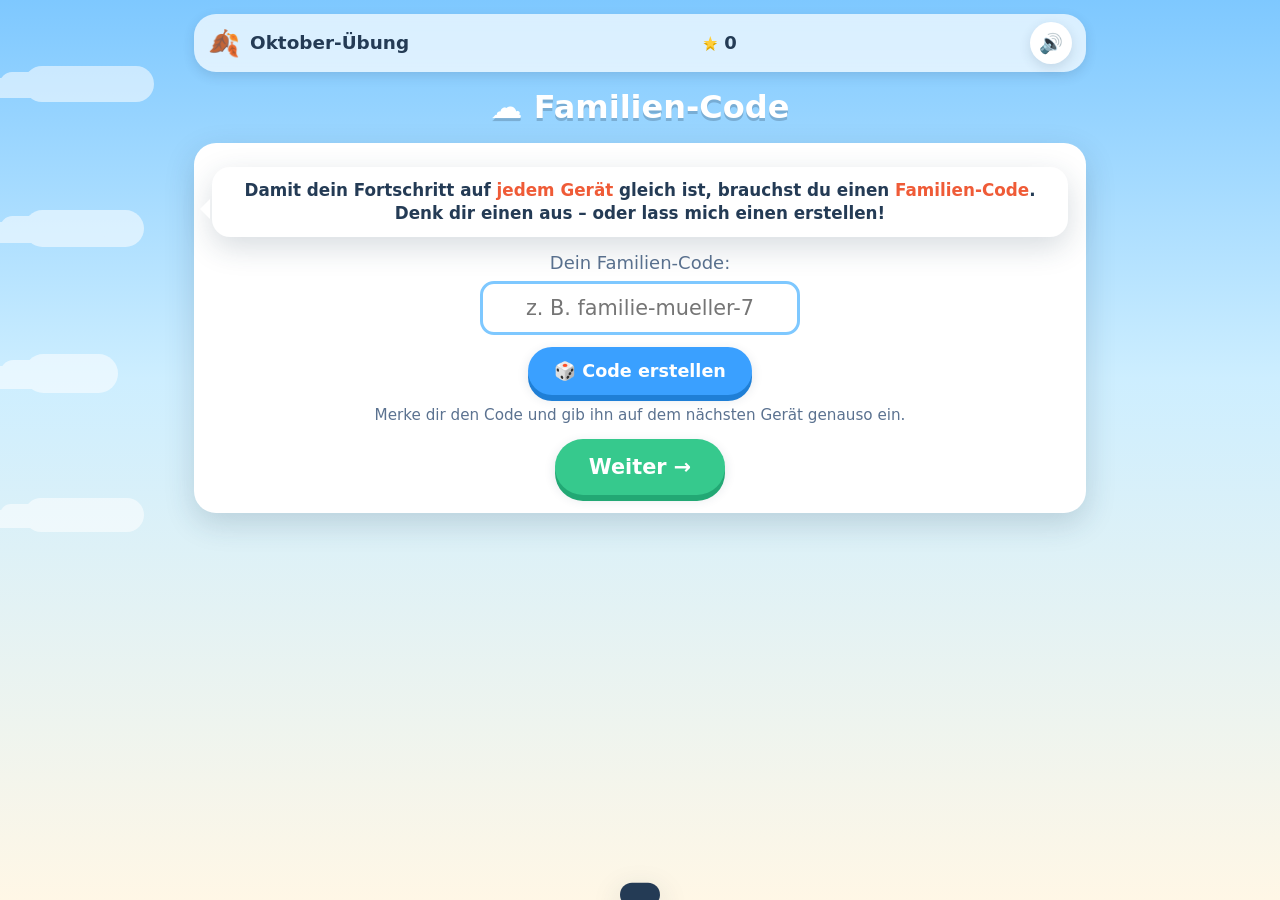
<file: topics/oktober-wiederholung/index.html>
<!DOCTYPE html>
<html lang="de">
<head>
<meta charset="UTF-8">
<meta name="viewport" content="width=device-width, initial-scale=1.0, maximum-scale=1.0, user-scalable=no">
<title>Übungs-Igel 🍂 – Oktober-Wiederholung</title>
<link rel="stylesheet" href="../../shared/styles.css">
<link rel="manifest" href="../../manifest.webmanifest">
<meta name="theme-color" content="#7ec8ff">
<link rel="apple-touch-icon" href="../../icons/apple-touch-icon.png">
<meta name="apple-mobile-web-app-capable" content="yes">
<meta name="mobile-web-app-capable" content="yes">
<meta name="apple-mobile-web-app-status-bar-style" content="default">
<meta name="apple-mobile-web-app-title" content="Lernportal">
<style>
.emoji-mascot{display:flex;align-items:center;justify-content:center;font-size:60px;
  background:#eef4ff;border-radius:50%;box-shadow:var(--shadow-s)}
.calc{font-size:2.4rem;font-weight:900;text-align:center;margin:6px 0 2px;letter-spacing:1px;color:var(--ink)}
.calc .op{color:var(--brand-d);margin:0 8px}
.ansbox{display:inline-block;min-width:96px;font-size:2rem;font-weight:900;text-align:center;
  background:var(--paper-2);border:3px solid var(--sky-1);border-radius:14px;padding:6px 14px;margin:10px auto;color:var(--ink)}
.numpad{display:grid;grid-template-columns:repeat(3,1fr);gap:10px;max-width:270px;margin:8px auto 0}
.numkey{font:inherit;font-weight:800;font-size:1.4rem;padding:14px 0;border:none;border-radius:14px;
  background:#fff;box-shadow:var(--shadow-s);cursor:pointer;color:var(--ink)}
.numkey:active{transform:translateY(2px)}
.numkey.ok{background:var(--green);color:#fff}
.numkey.del{background:#ffe6e6}
.reihe{font-size:1.25rem;font-weight:800;letter-spacing:1px;color:var(--brand-d);text-align:center;margin-top:8px}
/* Lücke in der Gleichung (die fehlende Zahl) */
.calc .gap{display:inline-block;min-width:1.3em;padding:0 .12em;border-bottom:5px solid var(--brand);
  color:var(--brand-d);line-height:1}
</style>
</head>
<body>
<canvas id="confetti"></canvas>

<div id="app">
  <div class="topbar">
    <div class="brand"><span class="logo">🍂</span><span>Oktober-Übung</span></div>
    <div class="score"><span class="star">★</span><span id="totalStars">0</span></div>
    <button class="iconbtn" id="soundBtn" title="Ton an/aus">🔊</button>
  </div>
  <div id="screen"></div>
</div>

<div class="toast" id="toast"></div>

<script src="../../shared/config.js"></script>
<script src="../../shared/cloud.js"></script>
<script>
"use strict";

const $  = (s,r=document)=>r.querySelector(s);
const $$ = (s,r=document)=>[...r.querySelectorAll(s)];
function el(tag, attrs={}, ...kids){
  const n=document.createElement(tag);
  for(const k in attrs){
    if(k==="class") n.className=attrs[k];
    else if(k==="html") n.innerHTML=attrs[k];
    else if(k.startsWith("on")&&typeof attrs[k]==="function") n.addEventListener(k.slice(2),attrs[k]);
    else if(attrs[k]!=null) n.setAttribute(k,attrs[k]);
  }
  for(const c of kids){ if(c==null) continue; n.append(c.nodeType?c:document.createTextNode(c)); }
  return n;
}
const rnd=(a,b)=>Math.floor(Math.random()*(b-a+1))+a;
const pick=a=>a[Math.floor(Math.random()*a.length)];
function shuffle(a){a=a.slice();for(let i=a.length-1;i>0;i--){const j=rnd(0,i);[a[i],a[j]]=[a[j],a[i]];}return a;}

const Sound=(()=>{
  let ctx=null, on=true;
  function ac(){ if(!ctx) ctx=new (window.AudioContext||window.webkitAudioContext)();
    if(ctx.state==="suspended"){ ctx.resume(); } return ctx; }
  ["pointerdown","touchstart","keydown","click"].forEach(ev=>
    window.addEventListener(ev,()=>{ try{ ac(); }catch(e){} },{passive:true}));
  function tone(f,t,dur,type="sine",vol=.18){
    if(!on) return; const c=ac(); const o=c.createOscillator(),g=c.createGain();
    o.type=type;o.frequency.setValueAtTime(f,t);o.connect(g);g.connect(c.destination);
    g.gain.setValueAtTime(0,t);g.gain.linearRampToValueAtTime(vol,t+.01);
    g.gain.exponentialRampToValueAtTime(.0001,t+dur);o.start(t);o.stop(t+dur);
  }
  return {
    set(v){on=v;}, get(){return on;},
    click(){if(!on)return;const t=ac().currentTime;tone(440,t,.06,"triangle",.10);},
    good(){if(!on)return;const t=ac().currentTime;[523,659,784].forEach((f,i)=>tone(f,t+i*.09,.18,"sine",.16));},
    wrong(){if(!on)return;const t=ac().currentTime;tone(280,t,.18,"sawtooth",.1);tone(200,t+.12,.22,"sawtooth",.1);},
    win(){if(!on)return;const t=ac().currentTime;[523,587,659,784,880,1046].forEach((f,i)=>tone(f,t+i*.12,.3,"triangle",.16));}
  };
})();

const Confetti=(()=>{
  const cv=$("#confetti"),cx=cv.getContext("2d");let parts=[],raf=null;
  function size(){cv.width=innerWidth;cv.height=innerHeight;}
  addEventListener("resize",size);
  const COL=["#ff7a59","#ffd23f","#36c98d","#3aa0ff","#9b6bff","#ff79c6"];
  function burst(n=160){
    size();cv.style.display="block";
    for(let i=0;i<n;i++)parts.push({x:innerWidth/2+rnd(-60,60),y:innerHeight/3,
      vx:rnd(-90,90)/10,vy:rnd(-150,-40)/10,g:.18+Math.random()*.12,
      s:rnd(6,13),c:pick(COL),r:Math.random()*6,vr:(Math.random()-.5)*.5,life:rnd(80,140)});
    if(!raf)loop();
  }
  function loop(){
    cx.clearRect(0,0,cv.width,cv.height);
    parts.forEach(p=>{p.vy+=p.g;p.x+=p.vx;p.y+=p.vy;p.r+=p.vr;p.life--;
      cx.save();cx.translate(p.x,p.y);cx.rotate(p.r);cx.fillStyle=p.c;
      cx.fillRect(-p.s/2,-p.s/2,p.s,p.s*.6);cx.restore();});
    parts=parts.filter(p=>p.life>0&&p.y<cv.height+30);
    if(parts.length)raf=requestAnimationFrame(loop);
    else{raf=null;cv.style.display="none";}
  }
  return {burst};
})();

const toast=SchoolCloud.toast;

const Store = SchoolCloud.store("oktober-wiederholung");
const Cloud = { ready: SchoolCloud.ready };
function renderCodeScreen(firstRun){ SchoolCloud.showCodeScreen(firstRun, routeStart); }

function mascotRow(text,mood="happy"){
  const row=el("div",{class:"mascot-row"});
  const face = mood==="cheer"?"🦔🎉":mood==="think"?"🦔🤔":"🦔";
  row.append(el("div",{class:"mascot emoji-mascot"},face));
  row.append(el("div",{class:"bubble",html:text}));
  return row;
}
function setScreen(node){const s=$("#screen");s.innerHTML="";s.append(node);window.scrollTo(0,0);}
function updTotal(){const e=$("#totalStars");if(e)e.textContent=Store.total();}

/* =========================================================================
   STATIONEN
   ========================================================================= */
const STATIONS=[
  {id:"plus",   n:"Plus mit Lücke",         e:"➕", c:"--green"},
  {id:"minus",  n:"Minus mit Lücke",        e:"➖", c:"--blue"},
  {id:"mal",    n:"Mal mit Lücke",          e:"✖️", c:"--purple"},
  {id:"geteilt",n:"Geteilt mit Lücke",      e:"➗", c:"--pink"},
  {id:"rest",   n:"Teilen mit Rest & Lücke", e:"🧩", c:"--brand"},
  {id:"meister",n:"Wiederholungs-Meister",  e:"🏆", c:"--gold", master:true}
];

function renderHub(){
  updTotal();
  const wrap=el("div",{class:"screen"});
  wrap.append(el("h1",{class:"hub-title"},"🍂 Oktober-Wiederholung"));
  wrap.append(el("div",{class:"hub-sub"},"Umkehraufgaben – die fehlende Zahl finden"));
  wrap.append(mascotRow("Hallo! Ich bin <b>Igor der Übungs-Igel</b> 🦔. Vor dem Test üben wir <b>Umkehraufgaben</b>: Wenn eine Zahl fehlt, <b>drehen wir die Rechnung um</b>! 🍂"));

  const prog=Store.getProgress();
  if(prog && STATION_DATA[prog.id]){
    const ps=STATIONS.find(x=>x.id===prog.id);
    const cont=el("div",{class:"center",style:"margin:2px 0 12px"});
    cont.append(el("button",{class:"btn green lg",onclick:()=>{Sound.click();startStation(prog.id,prog);}},
      "▶ Weitermachen: "+(ps?ps.n:"")+" – Aufgabe "+((prog.i||0)+1)));
    wrap.append(cont);
  }

  const grid=el("div",{class:"stations"});
  let prevDone=true;
  STATIONS.forEach((s,i)=>{
    const stars=Store.stars(s.id), done=Store.data.done[s.id];
    const locked = !prevDone && !done;
    const card=el("div",{class:"station"+(s.master?" master":"")+(done?" done":"")+(locked?" locked":"")});
    card.style.borderColor = done? "var(--gold)":"transparent";
    card.append(el("span",{class:"num"},String(i+1)));
    card.append(el("span",{class:"emoji"},s.e));
    card.append(el("div",{class:"nm"},s.n));
    const sd=el("div",{class:"stars"});
    for(let k=0;k<3;k++)sd.append(el("span",{class:"s"+(k<stars?" on":"")},"★"));
    card.append(sd);
    if(!locked) card.addEventListener("click",()=>{Sound.click();startStation(s.id);});
    grid.append(card);
    prevDone = done;
  });
  wrap.append(grid);

  const foot=el("div",{class:"center",style:"margin-top:18px;display:flex;gap:10px;justify-content:center;flex-wrap:wrap"});
  foot.append(el("button",{class:"btn gray",onclick:()=>{location.href="../../index.html";}},"← Themen"));
  foot.append(el("button",{class:"btn gray",onclick:()=>{
      if(confirm("Fortschritt in diesem Thema zurücksetzen?")){Store.reset();renderHub();}
    }},"↺ Neu starten"));
  if(Cloud.ready()){
    foot.append(el("button",{class:"btn blue",onclick:()=>{Sound.click();renderCodeScreen(false);}},
      "☁️ Code: "+(SchoolCloud.code()||"—")));
  }
  wrap.append(foot);
  setScreen(wrap);
}

function stationHeader(id,step){
  const s=STATIONS.find(x=>x.id===id);
  const bar=el("div",{class:"topbar",style:"margin-bottom:10px"});
  bar.append(el("button",{class:"btn gray",style:"padding:8px 16px;font-size:1rem",
    onclick:()=>{Sound.click();renderHub();}},"← Karte"));
  bar.append(el("div",{class:"brand"},el("span",{},s.e+" "+s.n)));
  bar.append(el("div",{class:"steplabel"},step||""));
  return bar;
}

function startStation(id,resume){
  const data=STATION_DATA[id];
  if(!data){toast("Diese Station wird noch gebaut …");return;}
  const teach=data.teach||[];
  const exercises=data.exercises||[];
  let ti=0;
  if(resume){ runExercises(id,exercises,resume); return; }
  if(teach.length) showTeach(); else runExercises(id,exercises);

  function showTeach(){
    const card=teach[ti];
    const scr=el("div",{class:"screen"});
    scr.append(stationHeader(id,"Erklärung "+(ti+1)+"/"+teach.length));
    const body=el("div",{class:"card"});
    if(card.render){ card.render(body); }
    else {
      if(card.title) body.append(el("h2",{class:"center"},card.title));
      if(card.html)  body.append(el("div",{class:"center",html:card.html}));
    }
    scr.append(card.mascot? mascotRow(card.mascot,card.mood||"think"):document.createTextNode(""));
    scr.append(body);
    const nav=el("div",{class:"center",style:"margin-top:8px"});
    nav.append(el("button",{class:"btn lg green",onclick:()=>{
      Sound.click(); ti++;
      if(ti<teach.length) showTeach(); else runExercises(id,exercises);
    }}, ti<teach.length-1?"Weiter →":"Los, üben! 🦔"));
    scr.append(nav);
    setScreen(scr);
  }
}

function runExercises(id,list,resume){
  let i=resume && resume.i<list.length ? resume.i : 0,
      wrongTotal=resume ? resume.wrongTotal||0 : 0;
  const stName=()=>(STATIONS.find(s=>s.id===id)||{}).n;
  const exLbl=()=>list[i] ? (list[i].q||("Aufgabe "+(i+1))) : "";
  const logWrong=()=>Store.recordWrong(id,i,exLbl(),stName());
  next();

  function next(){
    if(i>=list.length){ return finish(); }
    Store.saveProgress({id, i, wrongTotal});
    const ex=list[i];
    Store.recordSeen(id,i,exLbl(),stName());
    const scr=el("div",{class:"screen"});
    scr.append(stationHeader(id));
    const pr=el("div",{class:"card"});
    const bar=el("div",{class:"progress"});const fill=el("i");bar.append(fill);
    pr.append(bar);
    fill.style.width=(i/list.length*100)+"%";
    pr.append(el("div",{class:"steplabel"},"Aufgabe "+(i+1)+" von "+list.length));
    scr.append(pr);

    const host=el("div",{class:"card"});
    scr.append(host);
    const fb=el("div",{class:"feedback"});scr.append(fb);
    setScreen(scr);

    const api={
      done:(ok)=>{ if(ok){ fill.style.width=((i+1)/list.length*100)+"%"; }
        afterAnswer(ok,ex,fb,()=>{ i++; next(); }); },
      wrong:()=>{ wrongTotal++; logWrong(); }
    };
    renderExercise(ex,host,api);
  }

  function afterAnswer(ok,ex,fb,cont){
    fb.className="feedback show "+(ok?"ok":"no");
    fb.innerHTML="";
    fb.append(el("span",{class:"fi"},ok?"🎉":"💡"));
    const msg=el("div");
    msg.innerHTML = ok ? pick(["Super!","Richtig! ⭐","Klasse!","Genau!","Stark gerechnet!"])
                       : (ex.explain||"Schau nochmal genau hin und probiere es nochmal.");
    fb.append(msg);
    if(ok)Sound.good(); else Sound.wrong();
    if(ok){
      fb.append(el("button",{class:"btn green",style:"margin-left:auto",
        onclick:()=>{Sound.click();fb.classList.remove("show");cont();}},"Weiter →"));
    }else{
      fb.append(el("button",{class:"btn blue",style:"margin-left:auto",
        onclick:()=>{Sound.click();fb.classList.remove("show");retry();}},"Nochmal →"));
    }
    function retry(){
      const host=fb.previousSibling;
      host.innerHTML=""; renderExercise(ex,host,{
        done:(ok2)=>{ afterAnswer(ok2,ex,fb,()=>{i++;next();}); },
        wrong:()=>{wrongTotal++; logWrong();}
      });
    }
  }

  function finish(){
    Store.clearProgress();
    let stars = wrongTotal===0?3 : (wrongTotal<=2?2:1);
    Store.setStars(id,stars); updTotal();
    const isMaster = id==="meister";
    const scr=el("div",{class:"result screen"});
    scr.append(stationHeader(id,"Geschafft!"));
    const card=el("div",{class:"card center"});
    card.append(el("div",{class:"huge"}, isMaster?"🏆 WIEDERHOLUNGS-MEISTER! 🏆":"Geschafft! 🎉"));
    const st=el("div",{class:"bigstars"});
    for(let k=0;k<3;k++)st.append(el("span",{class:"s"},"★"));
    card.append(st);
    card.append(el("p",{class:"big"}, stars===3?"Perfekt – alles richtig!":stars===2?"Sehr gut gerechnet!":"Geschafft – Übung macht den Meister!"));
    if(isMaster){
      card.append(el("div",{class:"badge"},"🏅"));
      card.append(el("p",{html:"Du bist bereit für den Test! Umkehraufgaben kannst du jetzt. 🦔🍂"}));
    }
    const nav=el("div",{style:"margin-top:10px;display:flex;gap:10px;justify-content:center;flex-wrap:wrap"});
    nav.append(el("button",{class:"btn green lg",onclick:()=>{Sound.click();renderHub();}},"🗺️ Zur Karte"));
    nav.append(el("button",{class:"btn blue",onclick:()=>{Sound.click();startStation(id);}},"↻ Nochmal"));
    const idx=STATIONS.findIndex(s=>s.id===id);
    if(idx<STATIONS.length-1){
      nav.append(el("button",{class:"btn",onclick:()=>{Sound.click();startStation(STATIONS[idx+1].id);}},"Nächste Station →"));
    }
    card.append(nav);
    scr.append(card);
    setScreen(scr);
    setTimeout(()=>{ const ss=$$(".bigstars .s");
      for(let k=0;k<stars;k++)setTimeout(()=>{ss[k].classList.add("on");Sound.good();},k*350);
    },200);
    if(stars>=3||isMaster){Confetti.burst(isMaster?240:160);Sound.win();}
    else if(stars===2){Confetti.burst(90);Sound.good();}
  }
}

/* =========================================================================
   RENDERER  (calc mit Ziffernblock)
   ========================================================================= */
function renderExercise(ex,host,api){ (RENDER[ex.type]||RENDER.calc)(ex,host,api); }
const RENDER={};

function numpad(host, answer, api){
  const disp=el("div",{class:"ansbox"},"?");
  let cur="";
  const upd=()=>{ disp.textContent = cur===""?"?":cur; };
  host.append(el("div",{class:"center"}, disp));
  const pad=el("div",{class:"numpad"});
  ["1","2","3","4","5","6","7","8","9","⌫","0","✓"].forEach(k=>{
    const cls="numkey"+(k==="✓"?" ok":k==="⌫"?" del":"");
    pad.append(el("button",{class:cls,onclick:()=>{ Sound.click();
      if(k==="⌫"){ cur=cur.slice(0,-1); upd(); }
      else if(k==="✓"){
        if(cur===""){ toast("Gib zuerst eine Zahl ein"); return; }
        if(parseInt(cur,10)===answer){ api.done(true); }
        else { api.wrong(); api.done(false); }
      } else { if(cur.length<4){ cur+=k; upd(); } }
    }},k));
  });
  host.append(pad);
}

RENDER.calc=(ex,host,api)=>{
  const eq=el("div",{class:"calc"});
  eq.append(document.createTextNode(ex.a+" "));
  eq.append(el("span",{class:"op"},ex.op||"·"));
  eq.append(document.createTextNode(" "+ex.b+" = "));
  host.append(eq);
  numpad(host, (ex.answer!=null?ex.answer:ex.a*ex.b), api);
};

RENDER.mc=(ex,host,api)=>{
  host.append(el("div",{class:"center big",style:"margin-bottom:10px",html:ex.q}));
  const box=el("div",{class:"center",style:"display:flex;flex-direction:column;gap:10px;align-items:center"});
  shuffle(ex.options).forEach(o=>{
    box.append(el("button",{class:"btn lg",html:o.label,onclick:function(){
      if(o.ok){ this.classList.add("green"); Sound.click(); api.done(true); }
      else{ this.classList.add("gray"); this.setAttribute("disabled",""); Sound.wrong(); api.wrong(); api.done(false); }
    }}));
  });
  host.append(box);
};

/* Gleichung mit Lücke: zeigt z. B. "58 + ? = 64" und fragt die fehlende Zahl. */
RENDER.luecke=(ex,host,api)=>{
  host.append(el("div",{class:"calc",html:ex.q}));
  numpad(host, ex.answer, api);
};

/* =========================================================================
   INHALTE  (Oktober-Wiederholung – Umkehraufgaben / fehlende Zahl)
   ========================================================================= */
const STATION_DATA={};
const G="<span class='gap'>?</span>";   // die Lücke
/* Plus: Summand fehlt  → Plus rückwärts ist Minus */
const addMiss =(a,c)=>({type:"luecke", q:a+" + "+G+" = "+c, answer:c-a, explain:"Plus rückwärts ist Minus: "+c+" − "+a+" = <b>"+(c-a)+"</b>."});
const addMiss1=(b,c)=>({type:"luecke", q:G+" + "+b+" = "+c, answer:c-b, explain:"Plus rückwärts ist Minus: "+c+" − "+b+" = <b>"+(c-b)+"</b>."});
/* Minus: Subtrahend fehlt (hinten) / Minuend fehlt (vorne) */
const subMiss =(a,c)=>({type:"luecke", q:a+" − "+G+" = "+c, answer:a-c, explain:"Lücke hinten: "+a+" − "+c+" = <b>"+(a-c)+"</b>."});
const subMiss1=(b,c)=>({type:"luecke", q:G+" − "+b+" = "+c, answer:c+b, explain:"Lücke vorne: "+c+" + "+b+" = <b>"+(c+b)+"</b>."});
/* Mal: Faktor fehlt  → Mal rückwärts ist Geteilt */
const mulMiss =(a,c)=>({type:"luecke", q:a+" · "+G+" = "+c, answer:c/a, explain:"Mal rückwärts ist Geteilt: "+c+" : "+a+" = <b>"+(c/a)+"</b>."});
const mulMiss1=(b,c)=>({type:"luecke", q:G+" · "+b+" = "+c, answer:c/b, explain:"Mal rückwärts ist Geteilt: "+c+" : "+b+" = <b>"+(c/b)+"</b>."});
/* Geteilt: Teiler fehlt (hinten) / Dividend fehlt (vorne) → Geteilt rückwärts ist Mal */
const divMissB=(a,q)=>({type:"luecke", q:a+" : "+G+" = "+q, answer:a/q, explain:"Teiler fehlt: "+a+" : "+q+" = <b>"+(a/q)+"</b>."});
const divMissA=(b,q)=>({type:"luecke", q:G+" : "+b+" = "+q, answer:q*b, explain:"Geteilt rückwärts ist Mal: "+q+" · "+b+" = <b>"+(q*b)+"</b>."});
/* Mit Rest: Dividend fehlt (vorne) / Teiler fehlt (hinten) */
const divMissAR=(b,q,r)=>({type:"luecke", q:G+" : "+b+" = "+q+" Rest "+r, answer:q*b+r, explain:"Erst mal, dann Rest dazu: "+q+" · "+b+" + "+r+" = <b>"+(q*b+r)+"</b>."});
const divMissBR=(a,q,r)=>({type:"luecke", q:a+" : "+G+" = "+q+" Rest "+r, answer:(a-r)/q, explain:"Rest weg, dann teilen: ("+a+" − "+r+") : "+q+" = <b>"+((a-r)/q)+"</b>."});
const mult=(a,b,explain)=>({type:"calc", q:a+" · "+b+" = ?", a, b, op:"·", answer:a*b,
  explain: explain || (a+" · "+b+" = <b>"+(a*b)+"</b>.")});

/* 1) Plus mit Lücke – Summand fehlt (wie 58 + __ = 64) */
STATION_DATA.plus={
  teach:[{ mascot:"Eine Zahl fehlt beim <b>Plus</b>! Trick: <b>Plus rückwärts ist Minus</b>. Bei <b>58 + ? = 64</b> rechnest du <b>64 − 58 = 6</b>.",
    render(b){ b.append(el("h2",{class:"center"},"Plus mit Lücke ➕"));
      b.append(el("div",{class:"reihe"},"58 + ? = 64  →  64 − 58 = 6")); } }],
  exercises:[
    addMiss(58,64), addMiss(49,53), addMiss(75,92), addMiss(46,74),
    addMiss(30,48), addMiss(25,60), addMiss1(26,64), addMiss1(18,53)
  ]
};
/* 2) Minus mit Lücke – Subtrahend (hinten) oder Minuend (vorne) fehlt */
STATION_DATA.minus={
  teach:[{ mascot:"Beim <b>Minus</b>: Lücke <b>hinten</b> (93 − ? = 85) → rechne <b>93 − 85 = 8</b>. Lücke <b>vorne</b> (? − 5 = 37) → rechne <b>37 + 5 = 42</b>.",
    render(b){ b.append(el("h2",{class:"center"},"Minus mit Lücke ➖"));
      b.append(el("div",{class:"reihe"},"93 − ? = 85  →  93 − 85 = 8")); } }],
  exercises:[
    subMiss(93,85), subMiss(64,34), subMiss(71,58), subMiss(85,47),
    subMiss(76,48), subMiss(94,45), subMiss1(5,37), subMiss1(17,36)
  ]
};
/* 3) Mal mit Lücke – Faktor fehlt (wie 6 · __ = 36) */
STATION_DATA.mal={
  teach:[{ mascot:"Ein <b>Faktor</b> fehlt beim <b>Mal</b>! Trick: <b>Mal rückwärts ist Geteilt</b>. Bei <b>6 · ? = 36</b> rechnest du <b>36 : 6 = 6</b>.",
    render(b){ b.append(el("h2",{class:"center"},"Mal mit Lücke ✖️"));
      b.append(el("div",{class:"reihe"},"6 · ? = 36  →  36 : 6 = 6")); } }],
  exercises:[
    mulMiss(6,36), mulMiss(8,32), mulMiss(9,81), mulMiss(4,28),
    mulMiss1(3,24), mulMiss1(7,49), mulMiss1(7,21), mulMiss1(5,45)
  ]
};
/* 4) Geteilt mit Lücke – Teiler (hinten) oder Dividend (vorne) fehlt */
STATION_DATA.geteilt={
  teach:[{ mascot:"Eine Zahl fehlt beim <b>Teilen</b>! Trick: <b>Geteilt rückwärts ist Mal</b>. Bei <b>? : 3 = 9</b> rechnest du <b>9 · 3 = 27</b>. Bei <b>18 : ? = 2</b> rechnest du <b>18 : 2 = 9</b>.",
    render(b){ b.append(el("h2",{class:"center"},"Geteilt mit Lücke ➗"));
      b.append(el("div",{class:"reihe"},"? : 3 = 9  →  9 · 3 = 27")); } }],
  exercises:[
    divMissB(18,2), divMissB(28,4), divMissB(54,6), divMissB(40,5),
    divMissA(3,9), divMissA(6,7), divMissA(8,7), divMissA(4,8)
  ]
};
/* 5) Teilen mit Rest & Lücke – die „Division-Matrix" mit Rest */
STATION_DATA.rest={
  teach:[{ mascot:"Mit <b>Rest</b>! Bei <b>? : 4 = 7 Rest 3</b> rechnest du <b>7 · 4 + 3 = 31</b> (erst mal, dann Rest dazu). Bei <b>31 : ? = 7 Rest 3</b> rechnest du <b>(31 − 3) : 7 = 4</b>.",
    render(b){ b.append(el("h2",{class:"center"},"Teilen mit Rest & Lücke 🧩"));
      b.append(el("div",{class:"reihe"},"? : 4 = 7 Rest 3  →  7 · 4 + 3 = 31")); } }],
  exercises:[
    divMissAR(4,7,3), divMissAR(5,8,2), divMissAR(3,6,1), divMissAR(6,5,4),
    divMissAR(7,4,2), divMissAR(4,9,3), divMissBR(31,7,3), divMissBR(42,8,2)
  ]
};
/* 6) Meister: alle Umkehraufgaben gemischt */
STATION_DATA.meister={
  teach:[{ mascot:"Jetzt <b>alles gemischt</b> – Plus, Minus, Mal und Geteilt mit Lücke. Wie vor dem Test! Zeig, dass du ein <b>Wiederholungs-Meister</b> bist! 🏆", mood:"cheer",
    render(b){ b.append(el("h2",{class:"center"},"🏆 Wiederholungs-Meister 🏆"));
      b.append(el("div",{class:"center big"},"Alle Umkehraufgaben gemischt.")); } }],
  exercises:[
    addMiss(47,72), subMiss(82,36), mulMiss1(3,27), divMissB(45,5),
    divMissA(7,6), divMissAR(5,7,1), mulMiss(6,54), subMiss1(26,40)
  ]
};

function routeStart(){
  updTotal();
  const r=Store.getProgress();
  if(r && STATION_DATA[r.id]) startStation(r.id,r);
  else renderHub();
}

$("#soundBtn").addEventListener("click",function(){
  const on=!Sound.get();Sound.set(on);this.textContent=on?"🔊":"🔇";if(on)Sound.click();
});

/* ---- Einzelne Frage aus dem Elternbericht üben ------------------------- */
const TOPIC_ID="oktober-wiederholung";
let practiceTimer=null;
function runPractice(stationId, exi){
  clearTimeout(practiceTimer);
  const data=STATION_DATA[stationId];
  const ex = data && data.exercises && data.exercises[+exi];
  const back=()=>{ clearTimeout(practiceTimer); location.href="../../index.html#report"; };
  if(!ex){ back(); return; }
  function goNext(){
    clearTimeout(practiceTimer);
    const open=SchoolCloud.openQuestions();
    if(open.length===0){ back(); return; }
    const nx=open.filter(q=>q.topic===TOPIC_ID)[0]||open[0];
    if(nx.topic===TOPIC_ID) runPractice(nx.station, nx.exi);
    else location.href="../"+nx.topic+"/index.html#practice="+encodeURIComponent(nx.station+":"+nx.exi);
  }
  const scr=el("div",{class:"screen"});
  const bar=el("div",{class:"topbar",style:"margin-bottom:10px"});
  bar.append(el("button",{class:"btn gray",style:"padding:8px 16px;font-size:1rem",onclick:back},"← Bericht"));
  bar.append(el("div",{class:"brand"},el("span",{},"🔁 Üben")));
  const openNow=SchoolCloud.openQuestions().length;
  bar.append(el("div",{class:"steplabel"}, openNow>1 ? ("noch "+openNow+" offen") : ((STATIONS.find(s=>s.id===stationId)||{}).n||"")));
  scr.append(bar);
  scr.append(mascotRow("Rechne diese Aufgabe noch einmal – du schaffst das! 💪","think"));
  const host=el("div",{class:"card"}); scr.append(host);
  const fb=el("div",{class:"feedback"}); scr.append(fb);
  setScreen(scr);
  render();
  function render(){
    host.innerHTML="";
    renderExercise(ex, host, {
      done:(ok)=>{
        fb.className="feedback show "+(ok?"ok":"no"); fb.innerHTML="";
        fb.append(el("span",{class:"fi"},ok?"🎉":"💡"));
        const msg=el("div"); msg.innerHTML = ok ? "Richtig gerechnet! Klasse! ⭐" : (ex.explain||"Schau nochmal genau hin und probiere es nochmal."); fb.append(msg);
        if(ok){ Sound.good(); Store.clearStat(stationId, exi);
          const more = SchoolCloud.openQuestions().length>0;
          fb.append(el("button",{class:"btn green",style:"margin-left:auto",onclick:goNext}, more?"Weiter →":"✓ Fertig – zum Bericht"));
          practiceTimer=setTimeout(goNext, 1500);
        } else { Sound.wrong();
          fb.append(el("button",{class:"btn blue",style:"margin-left:auto",onclick:()=>{fb.classList.remove("show"); render();}},"Nochmal →"));
        }
      },
      wrong:()=>{}
    });
  }
}

function startHere(){
  const m=/^#practice=([^:]+):(\d+)$/.exec(decodeURIComponent(location.hash||""));
  if(m){ history.replaceState(null,"",location.pathname); runPractice(m[1], m[2]); return; }
  routeStart();
}
SchoolCloud.bootSync(startHere);

if("serviceWorker" in navigator){ window.addEventListener("load",()=>navigator.serviceWorker.register("../../sw.js").catch(()=>{})); }

(function clouds(){const b=document.body;for(let i=0;i<4;i++){const c=el("div",{class:"cloud"});
  c.style.top=(8+i*16)+"%";c.style.width=(60+rnd(0,60))+"px";c.style.height=(20+rnd(0,14))+"px";
  c.style.animationDuration=(40+rnd(0,40))+"s";c.style.animationDelay=(-rnd(0,40))+"s";b.append(c);}})();
</script>
</body>
</html>
</file>
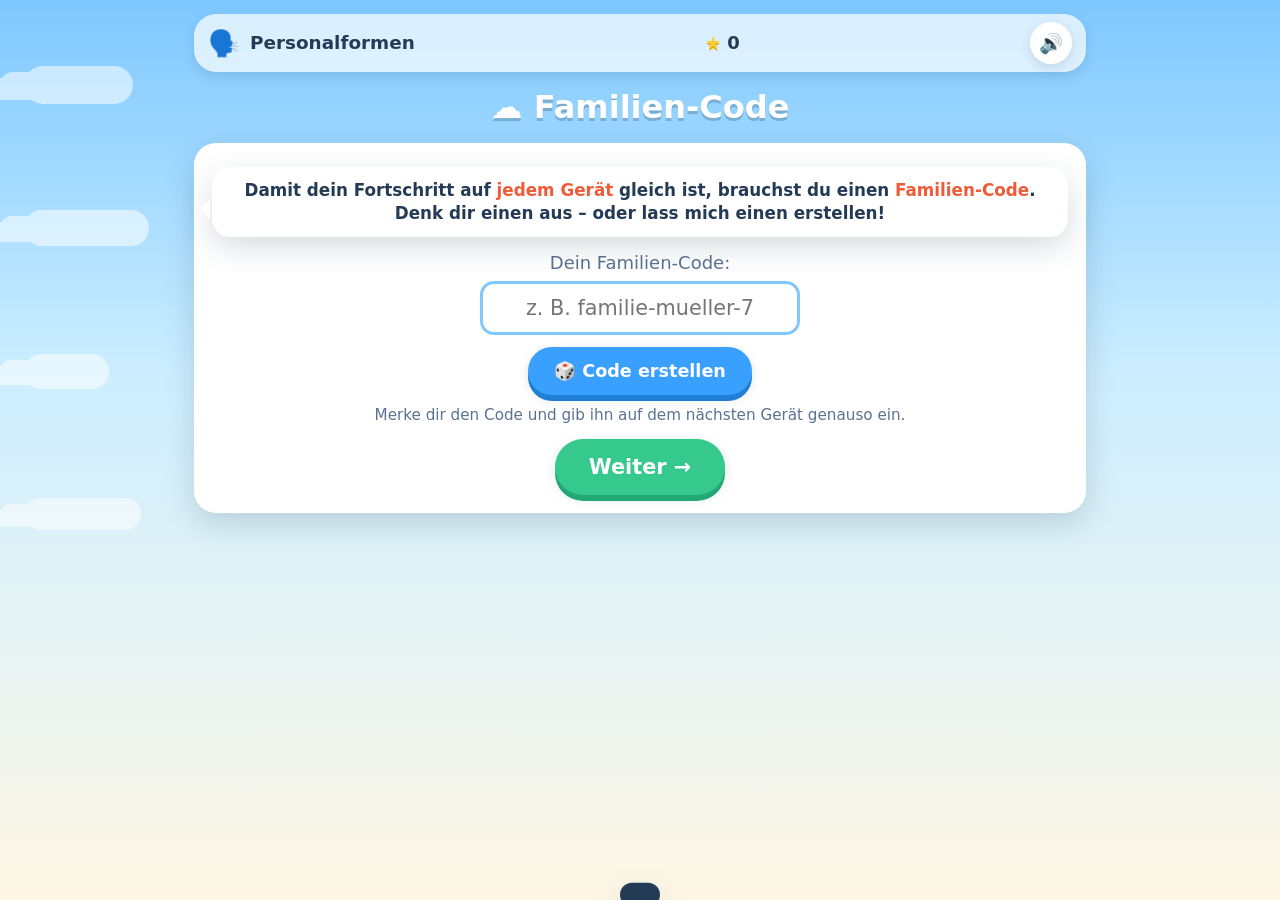
<file: topics/personalformen/index.html>
<!DOCTYPE html>
<html lang="de">
<head>
<meta charset="UTF-8">
<meta name="viewport" content="width=device-width, initial-scale=1.0, maximum-scale=1.0, user-scalable=no">
<title>Wortzauberer 🗣️ – Personalformen</title>
<link rel="stylesheet" href="../../shared/styles.css">
<link rel="manifest" href="../../manifest.webmanifest">
<meta name="theme-color" content="#7ec8ff">
<link rel="apple-touch-icon" href="../../icons/apple-touch-icon.png">
<meta name="apple-mobile-web-app-capable" content="yes">
<meta name="mobile-web-app-capable" content="yes">
<meta name="apple-mobile-web-app-status-bar-style" content="default">
<meta name="apple-mobile-web-app-title" content="Lernportal">
<style>
.emoji-mascot{display:flex;align-items:center;justify-content:center;font-size:60px;
  background:#eef4ff;border-radius:50%;box-shadow:var(--shadow-s)}
.calc{font-size:2.4rem;font-weight:900;text-align:center;margin:6px 0 2px;letter-spacing:1px;color:var(--ink)}
.calc .op{color:var(--brand-d);margin:0 8px}
.ansbox{display:inline-block;min-width:96px;font-size:2rem;font-weight:900;text-align:center;
  background:var(--paper-2);border:3px solid var(--sky-1);border-radius:14px;padding:6px 14px;margin:10px auto;color:var(--ink)}
.numpad{display:grid;grid-template-columns:repeat(3,1fr);gap:10px;max-width:270px;margin:8px auto 0}
.numkey{font:inherit;font-weight:800;font-size:1.4rem;padding:14px 0;border:none;border-radius:14px;
  background:#fff;box-shadow:var(--shadow-s);cursor:pointer;color:var(--ink)}
.numkey:active{transform:translateY(2px)}
.numkey.ok{background:var(--green);color:#fff}
.numkey.del{background:#ffe6e6}
.reihe{font-size:1.25rem;font-weight:800;letter-spacing:1px;color:var(--brand-d);text-align:center;margin-top:8px}
</style>
</head>
<body>
<canvas id="confetti"></canvas>

<div id="app">
  <div class="topbar">
    <div class="brand"><span class="logo">🗣️</span><span>Personalformen</span></div>
    <div class="score"><span class="star">★</span><span id="totalStars">0</span></div>
    <button class="iconbtn" id="soundBtn" title="Ton an/aus">🔊</button>
  </div>
  <div id="screen"></div>
</div>

<div class="toast" id="toast"></div>

<script src="../../shared/config.js"></script>
<script src="../../shared/cloud.js"></script>
<script>
"use strict";

const $  = (s,r=document)=>r.querySelector(s);
const $$ = (s,r=document)=>[...r.querySelectorAll(s)];
function el(tag, attrs={}, ...kids){
  const n=document.createElement(tag);
  for(const k in attrs){
    if(k==="class") n.className=attrs[k];
    else if(k==="html") n.innerHTML=attrs[k];
    else if(k.startsWith("on")&&typeof attrs[k]==="function") n.addEventListener(k.slice(2),attrs[k]);
    else if(attrs[k]!=null) n.setAttribute(k,attrs[k]);
  }
  for(const c of kids){ if(c==null) continue; n.append(c.nodeType?c:document.createTextNode(c)); }
  return n;
}
const rnd=(a,b)=>Math.floor(Math.random()*(b-a+1))+a;
const pick=a=>a[Math.floor(Math.random()*a.length)];
function shuffle(a){a=a.slice();for(let i=a.length-1;i>0;i--){const j=rnd(0,i);[a[i],a[j]]=[a[j],a[i]];}return a;}

const Sound=(()=>{
  let ctx=null, on=true;
  function ac(){ if(!ctx) ctx=new (window.AudioContext||window.webkitAudioContext)();
    if(ctx.state==="suspended"){ ctx.resume(); } return ctx; }
  ["pointerdown","touchstart","keydown","click"].forEach(ev=>
    window.addEventListener(ev,()=>{ try{ ac(); }catch(e){} },{passive:true}));
  function tone(f,t,dur,type="sine",vol=.18){
    if(!on) return; const c=ac(); const o=c.createOscillator(),g=c.createGain();
    o.type=type;o.frequency.setValueAtTime(f,t);o.connect(g);g.connect(c.destination);
    g.gain.setValueAtTime(0,t);g.gain.linearRampToValueAtTime(vol,t+.01);
    g.gain.exponentialRampToValueAtTime(.0001,t+dur);o.start(t);o.stop(t+dur);
  }
  return {
    set(v){on=v;}, get(){return on;},
    click(){if(!on)return;const t=ac().currentTime;tone(440,t,.06,"triangle",.10);},
    good(){if(!on)return;const t=ac().currentTime;[523,659,784].forEach((f,i)=>tone(f,t+i*.09,.18,"sine",.16));},
    wrong(){if(!on)return;const t=ac().currentTime;tone(280,t,.18,"sawtooth",.1);tone(200,t+.12,.22,"sawtooth",.1);},
    win(){if(!on)return;const t=ac().currentTime;[523,587,659,784,880,1046].forEach((f,i)=>tone(f,t+i*.12,.3,"triangle",.16));}
  };
})();

const Confetti=(()=>{
  const cv=$("#confetti"),cx=cv.getContext("2d");let parts=[],raf=null;
  function size(){cv.width=innerWidth;cv.height=innerHeight;}
  addEventListener("resize",size);
  const COL=["#ff7a59","#ffd23f","#36c98d","#3aa0ff","#9b6bff","#ff79c6"];
  function burst(n=160){
    size();cv.style.display="block";
    for(let i=0;i<n;i++)parts.push({x:innerWidth/2+rnd(-60,60),y:innerHeight/3,
      vx:rnd(-90,90)/10,vy:rnd(-150,-40)/10,g:.18+Math.random()*.12,
      s:rnd(6,13),c:pick(COL),r:Math.random()*6,vr:(Math.random()-.5)*.5,life:rnd(80,140)});
    if(!raf)loop();
  }
  function loop(){
    cx.clearRect(0,0,cv.width,cv.height);
    parts.forEach(p=>{p.vy+=p.g;p.x+=p.vx;p.y+=p.vy;p.r+=p.vr;p.life--;
      cx.save();cx.translate(p.x,p.y);cx.rotate(p.r);cx.fillStyle=p.c;
      cx.fillRect(-p.s/2,-p.s/2,p.s,p.s*.6);cx.restore();});
    parts=parts.filter(p=>p.life>0&&p.y<cv.height+30);
    if(parts.length)raf=requestAnimationFrame(loop);
    else{raf=null;cv.style.display="none";}
  }
  return {burst};
})();

const toast=SchoolCloud.toast;

const Store = SchoolCloud.store("personalformen");
const Cloud = { ready: SchoolCloud.ready };
function renderCodeScreen(firstRun){ SchoolCloud.showCodeScreen(firstRun, routeStart); }

function mascotRow(text,mood="happy"){
  const row=el("div",{class:"mascot-row"});
  const face = mood==="cheer"?"🧙🎉":mood==="think"?"🧙🤔":"🧙";
  row.append(el("div",{class:"mascot emoji-mascot"},face));
  row.append(el("div",{class:"bubble",html:text}));
  return row;
}
function setScreen(node){const s=$("#screen");s.innerHTML="";s.append(node);window.scrollTo(0,0);}
function updTotal(){const e=$("#totalStars");if(e)e.textContent=Store.total();}

/* =========================================================================
   STATIONEN
   ========================================================================= */
const STATIONS=[
  {id:"endungen", n:"Die Endungen",            e:"🔤", c:"--green"},
  {id:"singplur", n:"Einer oder mehrere?",     e:"👥", c:"--blue"},
  {id:"td",       n:"Verben auf -t / -d",      e:"⏳", c:"--purple"},
  {id:"umlaut",   n:"Umlaut-Verben (fahren)",  e:"🚗", c:"--pink"},
  {id:"text",     n:"Lückentext: Spielplatz",  e:"📝", c:"--brand"},
  {id:"meister",  n:"Personalformen-Meister",  e:"🏆", c:"--gold", master:true}
];

function renderHub(){
  updTotal();
  const wrap=el("div",{class:"screen"});
  wrap.append(el("h1",{class:"hub-title"},"🗣️ Personalformen"));
  wrap.append(el("div",{class:"hub-sub"},"Verben in die richtige Form bringen"));
  wrap.append(mascotRow("Hallo! Ich bin <b>Willi der Wortzauberer</b> 🧙. Ich zeige dir, wie sich ein Verb je nach Person verändert: <b>ich spiele, du spielst, er spielt</b> … ✨"));

  const prog=Store.getProgress();
  if(prog && STATION_DATA[prog.id]){
    const ps=STATIONS.find(x=>x.id===prog.id);
    const cont=el("div",{class:"center",style:"margin:2px 0 12px"});
    cont.append(el("button",{class:"btn green lg",onclick:()=>{Sound.click();startStation(prog.id,prog);}},
      "▶ Weitermachen: "+(ps?ps.n:"")+" – Aufgabe "+((prog.i||0)+1)));
    wrap.append(cont);
  }

  const grid=el("div",{class:"stations"});
  let prevDone=true;
  STATIONS.forEach((s,i)=>{
    const stars=Store.stars(s.id), done=Store.data.done[s.id];
    const locked = !prevDone && !done;
    const card=el("div",{class:"station"+(s.master?" master":"")+(done?" done":"")+(locked?" locked":"")});
    card.style.borderColor = done? "var(--gold)":"transparent";
    card.append(el("span",{class:"num"},String(i+1)));
    card.append(el("span",{class:"emoji"},s.e));
    card.append(el("div",{class:"nm"},s.n));
    const sd=el("div",{class:"stars"});
    for(let k=0;k<3;k++)sd.append(el("span",{class:"s"+(k<stars?" on":"")},"★"));
    card.append(sd);
    if(!locked) card.addEventListener("click",()=>{Sound.click();startStation(s.id);});
    grid.append(card);
    prevDone = done;
  });
  wrap.append(grid);

  const foot=el("div",{class:"center",style:"margin-top:18px;display:flex;gap:10px;justify-content:center;flex-wrap:wrap"});
  foot.append(el("button",{class:"btn gray",onclick:()=>{location.href="../../index.html";}},"← Themen"));
  foot.append(el("button",{class:"btn gray",onclick:()=>{
      if(confirm("Fortschritt in diesem Thema zurücksetzen?")){Store.reset();renderHub();}
    }},"↺ Neu starten"));
  if(Cloud.ready()){
    foot.append(el("button",{class:"btn blue",onclick:()=>{Sound.click();renderCodeScreen(false);}},
      "☁️ Code: "+(SchoolCloud.code()||"—")));
  }
  wrap.append(foot);
  setScreen(wrap);
}

function stationHeader(id,step){
  const s=STATIONS.find(x=>x.id===id);
  const bar=el("div",{class:"topbar",style:"margin-bottom:10px"});
  bar.append(el("button",{class:"btn gray",style:"padding:8px 16px;font-size:1rem",
    onclick:()=>{Sound.click();renderHub();}},"← Karte"));
  bar.append(el("div",{class:"brand"},el("span",{},s.e+" "+s.n)));
  bar.append(el("div",{class:"steplabel"},step||""));
  return bar;
}

function startStation(id,resume){
  const data=STATION_DATA[id];
  if(!data){toast("Diese Station wird noch gebaut …");return;}
  const teach=data.teach||[];
  const exercises=data.exercises||[];
  let ti=0;
  if(resume){ runExercises(id,exercises,resume); return; }
  if(teach.length) showTeach(); else runExercises(id,exercises);

  function showTeach(){
    const card=teach[ti];
    const scr=el("div",{class:"screen"});
    scr.append(stationHeader(id,"Erklärung "+(ti+1)+"/"+teach.length));
    const body=el("div",{class:"card"});
    if(card.render){ card.render(body); }
    else {
      if(card.title) body.append(el("h2",{class:"center"},card.title));
      if(card.html)  body.append(el("div",{class:"center",html:card.html}));
    }
    scr.append(card.mascot? mascotRow(card.mascot,card.mood||"think"):document.createTextNode(""));
    scr.append(body);
    const nav=el("div",{class:"center",style:"margin-top:8px"});
    nav.append(el("button",{class:"btn lg green",onclick:()=>{
      Sound.click(); ti++;
      if(ti<teach.length) showTeach(); else runExercises(id,exercises);
    }}, ti<teach.length-1?"Weiter →":"Los, üben! 🧙"));
    scr.append(nav);
    setScreen(scr);
  }
}

function runExercises(id,list,resume){
  let i=resume && resume.i<list.length ? resume.i : 0,
      wrongTotal=resume ? resume.wrongTotal||0 : 0;
  const stName=()=>(STATIONS.find(s=>s.id===id)||{}).n;
  const exLbl=()=>list[i] ? (list[i].q||("Aufgabe "+(i+1))) : "";
  const logWrong=()=>Store.recordWrong(id,i,exLbl(),stName());
  next();

  function next(){
    if(i>=list.length){ return finish(); }
    Store.saveProgress({id, i, wrongTotal});
    const ex=list[i];
    Store.recordSeen(id,i,exLbl(),stName());
    const scr=el("div",{class:"screen"});
    scr.append(stationHeader(id));
    const pr=el("div",{class:"card"});
    const bar=el("div",{class:"progress"});const fill=el("i");bar.append(fill);
    pr.append(bar);
    fill.style.width=(i/list.length*100)+"%";
    pr.append(el("div",{class:"steplabel"},"Aufgabe "+(i+1)+" von "+list.length));
    scr.append(pr);

    const host=el("div",{class:"card"});
    scr.append(host);
    const fb=el("div",{class:"feedback"});scr.append(fb);
    setScreen(scr);

    const api={
      done:(ok)=>{ if(ok){ fill.style.width=((i+1)/list.length*100)+"%"; }
        afterAnswer(ok,ex,fb,()=>{ i++; next(); }); },
      wrong:()=>{ wrongTotal++; logWrong(); }
    };
    renderExercise(ex,host,api);
  }

  function afterAnswer(ok,ex,fb,cont){
    fb.className="feedback show "+(ok?"ok":"no");
    fb.innerHTML="";
    fb.append(el("span",{class:"fi"},ok?"🎉":"💡"));
    const msg=el("div");
    msg.innerHTML = ok ? pick(["Super!","Richtig! ⭐","Klasse!","Genau!","Stark gerechnet!"])
                       : (ex.explain||"Schau nochmal genau hin und probiere es nochmal.");
    fb.append(msg);
    if(ok)Sound.good(); else Sound.wrong();
    if(ok){
      fb.append(el("button",{class:"btn green",style:"margin-left:auto",
        onclick:()=>{Sound.click();fb.classList.remove("show");cont();}},"Weiter →"));
    }else{
      fb.append(el("button",{class:"btn blue",style:"margin-left:auto",
        onclick:()=>{Sound.click();fb.classList.remove("show");retry();}},"Nochmal →"));
    }
    function retry(){
      const host=fb.previousSibling;
      host.innerHTML=""; renderExercise(ex,host,{
        done:(ok2)=>{ afterAnswer(ok2,ex,fb,()=>{i++;next();}); },
        wrong:()=>{wrongTotal++; logWrong();}
      });
    }
  }

  function finish(){
    Store.clearProgress();
    let stars = wrongTotal===0?3 : (wrongTotal<=2?2:1);
    Store.setStars(id,stars); updTotal();
    const isMaster = id==="meister";
    const scr=el("div",{class:"result screen"});
    scr.append(stationHeader(id,"Geschafft!"));
    const card=el("div",{class:"card center"});
    card.append(el("div",{class:"huge"}, isMaster?"🏆 PERSONALFORMEN-MEISTER! 🏆":"Geschafft! 🎉"));
    const st=el("div",{class:"bigstars"});
    for(let k=0;k<3;k++)st.append(el("span",{class:"s"},"★"));
    card.append(st);
    card.append(el("p",{class:"big"}, stars===3?"Perfekt – alles richtig!":stars===2?"Sehr gut gerechnet!":"Geschafft – Übung macht den Meister!"));
    if(isMaster){
      card.append(el("div",{class:"badge"},"🏅"));
      card.append(el("p",{html:"Du beugst Verben wie ein Profi! Du bist bereit für den Test. 🧙✨"}));
    }
    const nav=el("div",{style:"margin-top:10px;display:flex;gap:10px;justify-content:center;flex-wrap:wrap"});
    nav.append(el("button",{class:"btn green lg",onclick:()=>{Sound.click();renderHub();}},"🗺️ Zur Karte"));
    nav.append(el("button",{class:"btn blue",onclick:()=>{Sound.click();startStation(id);}},"↻ Nochmal"));
    const idx=STATIONS.findIndex(s=>s.id===id);
    if(idx<STATIONS.length-1){
      nav.append(el("button",{class:"btn",onclick:()=>{Sound.click();startStation(STATIONS[idx+1].id);}},"Nächste Station →"));
    }
    card.append(nav);
    scr.append(card);
    setScreen(scr);
    setTimeout(()=>{ const ss=$$(".bigstars .s");
      for(let k=0;k<stars;k++)setTimeout(()=>{ss[k].classList.add("on");Sound.good();},k*350);
    },200);
    if(stars>=3||isMaster){Confetti.burst(isMaster?240:160);Sound.win();}
    else if(stars===2){Confetti.burst(90);Sound.good();}
  }
}

/* =========================================================================
   RENDERER  (calc mit Ziffernblock)
   ========================================================================= */
function renderExercise(ex,host,api){ (RENDER[ex.type]||RENDER.calc)(ex,host,api); }
const RENDER={};

function numpad(host, answer, api){
  const disp=el("div",{class:"ansbox"},"?");
  let cur="";
  const upd=()=>{ disp.textContent = cur===""?"?":cur; };
  host.append(el("div",{class:"center"}, disp));
  const pad=el("div",{class:"numpad"});
  ["1","2","3","4","5","6","7","8","9","⌫","0","✓"].forEach(k=>{
    const cls="numkey"+(k==="✓"?" ok":k==="⌫"?" del":"");
    pad.append(el("button",{class:cls,onclick:()=>{ Sound.click();
      if(k==="⌫"){ cur=cur.slice(0,-1); upd(); }
      else if(k==="✓"){
        if(cur===""){ toast("Gib zuerst eine Zahl ein"); return; }
        if(parseInt(cur,10)===answer){ api.done(true); }
        else { api.wrong(); api.done(false); }
      } else { if(cur.length<4){ cur+=k; upd(); } }
    }},k));
  });
  host.append(pad);
}

RENDER.calc=(ex,host,api)=>{
  const eq=el("div",{class:"calc"});
  eq.append(document.createTextNode(ex.a+" "));
  eq.append(el("span",{class:"op"},ex.op||"·"));
  eq.append(document.createTextNode(" "+ex.b+" = "));
  host.append(eq);
  numpad(host, (ex.answer!=null?ex.answer:ex.a*ex.b), api);
};

RENDER.mc=(ex,host,api)=>{
  host.append(el("div",{class:"center big",style:"margin-bottom:10px",html:ex.q}));
  const box=el("div",{class:"center",style:"display:flex;flex-direction:column;gap:10px;align-items:center"});
  shuffle(ex.options).forEach(o=>{
    box.append(el("button",{class:"btn lg",html:o.label,onclick:function(){
      if(o.ok){ this.classList.add("green"); Sound.click(); api.done(true); }
      else{ this.classList.add("gray"); this.setAttribute("disabled",""); Sound.wrong(); api.wrong(); api.done(false); }
    }}));
  });
  host.append(box);
};

/* =========================================================================
   INHALTE  (Personalformen – Verben je nach Person beugen)
   ========================================================================= */
const STATION_DATA={};
const BLANK="<span style='display:inline-block;min-width:3.2em;border-bottom:3px solid var(--brand);margin:0 3px'>&nbsp;</span>";
const HINT=inf=>" <span class='muted' style='font-size:.95rem'>("+inf+")</span>";
/* Personalform wählen: Subjekt ___ (Infinitiv), 3 Wortformen zur Auswahl */
function konj(subj,inf,correct,w1,w2,note){
  return {type:"mc", q:"<b>"+subj+"</b> "+BLANK+HINT(inf),
    options:[{label:correct,ok:true},{label:w1,ok:false},{label:w2,ok:false}],
    explain: note || ("Richtig: <b>"+subj+" "+correct+"</b>.")};
}
/* Lückensatz: Text mit ___ an der Lücke */
function satz(text,inf,correct,w1,w2,note){
  return {type:"mc", q:text.replace("___",BLANK)+HINT(inf),
    options:[{label:correct,ok:true},{label:w1,ok:false},{label:w2,ok:false}],
    explain: note || ("Richtig: <b>"+correct+"</b>.")};
}

/* 1) Die Endungen (regelmäßige Verben, alle Personen) */
STATION_DATA.endungen={
  teach:[{ mascot:"Ein Verb verändert sich je nach <b>Person</b>: <b>ich spiel-e, du spiel-st, er/sie/es spiel-t, wir spiel-en, ihr spiel-t, sie spiel-en</b>.",
    render(b){ b.append(el("h2",{class:"center"},"Die Endungen 🔤"));
      b.append(el("div",{class:"reihe"},"ich -e · du -st · er -t · wir -en · ihr -t · sie -en")); } }],
  exercises:[
    konj("ich","spielen","spiele","spielst","spielt"),
    konj("du","spielen","spielst","spielt","spiele"),
    konj("er","machen","macht","machst","machen"),
    konj("wir","lernen","lernen","lernt","lernst"),
    konj("ihr","malen","malt","malen","malst"),
    konj("die Kinder","wohnen","wohnen","wohnt","wohnst"),
    konj("du","sagen","sagst","sagt","sage"),
    konj("das Kind","holen","holt","holst","holen")
  ]
};
/* 2) Einer oder mehrere? (Singular vs. Plural – Omars Hauptfehler) */
STATION_DATA.singplur={
  teach:[{ mascot:"Ganz wichtig: <b>einer</b> → Endung <b>-t</b> (Hanna spiel<b>t</b>). <b>Mehrere</b> → Endung <b>-en</b> (Die Kinder spiel<b>en</b>). Schau genau: einer oder mehrere?",
    render(b){ b.append(el("h2",{class:"center"},"Einer oder mehrere? 👥"));
      b.append(el("div",{class:"reihe"},"Hanna spielt · Die Kinder spielen")); } }],
  exercises:[
    konj("Hanna","spielen","spielt","spielen","spiele","<b>Einer</b> → spiel<b>t</b>."),
    konj("Die Kinder","spielen","spielen","spielt","spielst","<b>Mehrere</b> → spiel<b>en</b>."),
    konj("Hanna und Amira","laufen","laufen","läuft","läufst","<b>Mehrere</b> → lauf<b>en</b> (kein Umlaut)."),
    konj("Amira","klettern","klettert","klettern","kletterst","<b>Einer</b> → klettert."),
    konj("Mama","holen","holt","holen","holst","<b>Einer</b> → holt."),
    konj("Die Hunde","bellen","bellen","bellt","bellst","<b>Mehrere</b> → bellen."),
    konj("Tom","malen","malt","malen","malst","<b>Einer</b> → malt."),
    konj("Die Mädchen","singen","singen","singt","singst","<b>Mehrere</b> → singen.")
  ]
};
/* 3) Verben auf -t / -d (du wartest, er wartet) */
STATION_DATA.td={
  teach:[{ mascot:"Endet der Verbstamm auf <b>t</b> oder <b>d</b>, schiebt man ein <b>e</b> ein: <b>warten</b> → du wart<b>est</b>, er wart<b>et</b>, ihr wart<b>et</b>.",
    render(b){ b.append(el("h2",{class:"center"},"Verben auf -t / -d ⏳"));
      b.append(el("div",{class:"reihe"},"du wartest · er wartet · ihr wartet")); } }],
  exercises:[
    konj("du","warten","wartest","wartst","wartet"),
    konj("er","warten","wartet","wart","warte"),
    konj("ihr","arbeiten","arbeitet","arbeitt","arbeitest"),
    konj("du","finden","findest","findst","findet"),
    konj("Mama","baden","badet","badt","bade"),
    konj("er","reden","redet","redt","rede"),
    konj("du","antworten","antwortest","antwortst","antwortet"),
    konj("ihr","warten","wartet","wartt","wartest")
  ]
};
/* 4) Umlaut-Verben (fahren → fährt, laufen → läuft) */
STATION_DATA.umlaut={
  teach:[{ mascot:"Manche Verben bekommen bei <b>du</b> und <b>er/sie/es</b> einen <b>Umlaut</b>: <b>fahren</b> → du f<b>ä</b>hrst, er f<b>ä</b>hrt. <b>laufen</b> → du l<b>äu</b>fst, er l<b>äu</b>ft. Bei wir/ihr/sie bleibt es gleich!",
    render(b){ b.append(el("h2",{class:"center"},"Umlaut-Verben 🚗"));
      b.append(el("div",{class:"reihe"},"du fährst · er fährt · wir fahren")); } }],
  exercises:[
    konj("du","fahren","fährst","fahrst","fährt"),
    konj("er","fahren","fährt","fahrt","fährst"),
    konj("Hanna","laufen","läuft","lauft","laufen"),
    konj("du","laufen","läufst","laufst","läuft"),
    konj("wir","fahren","fahren","fähren","fahrt","Bei <b>wir</b> gibt es <b>keinen</b> Umlaut: fahren."),
    konj("er","essen","isst","esst","esse"),
    konj("du","lesen","liest","lest","liesst"),
    konj("er","schlafen","schläft","schlaft","schläfst")
  ]
};
/* 5) Lückentext: Ein Tag auf dem Spielplatz (wie in Omars Test) */
STATION_DATA.text={
  teach:[{ mascot:"Jetzt wie im Test: <b>Ein Tag auf dem Spielplatz</b>. Setze das Verb in der richtigen Form ein. Denk an die Person – einer oder mehrere? 📝",
    render(b){ b.append(el("h2",{class:"center"},"Lückentext: Spielplatz 📝"));
      b.append(el("div",{class:"center big"},"Welche Verbform passt?")); } }],
  exercises:[
    satz("Hanna und Amira ___ heute zum Spielplatz.","laufen","laufen","läuft","lauft","<b>Mehrere</b> → laufen."),
    satz("Zuerst ___ Hanna zur Schaukel.","laufen","läuft","laufen","lauft","<b>Einer</b> (Hanna) → läuft."),
    satz("Amira ___ daneben.","warten","wartet","warten","wartest","Einer → wartet (mit e)."),
    satz("Hanna ___ hoch.","schaukeln","schaukelt","schaukeln","schaukelst","Einer → schaukelt."),
    satz("Dann ___ Amira auf den Turm.","klettern","klettert","klettern","kletterst","Einer → klettert."),
    satz("Im Sand ___ beide eine Burg.","bauen","bauen","baut","baust","<b>beide</b> = mehrere → bauen."),
    satz("Hanna ___ einen Eimer.","füllen","füllt","füllen","füllst","Einer → füllt."),
    satz("Zum Schluss ___ beide einen Apfel.","essen","essen","isst","esst","<b>beide</b> = mehrere → essen.")
  ]
};
/* 6) Meister: alles gemischt */
STATION_DATA.meister={
  teach:[{ mascot:"Jetzt <b>alles gemischt</b> – Endungen, einer/mehrere, -t/-d und Umlaut-Verben. Zeig, dass du ein <b>Personalformen-Meister</b> bist! 🏆", mood:"cheer",
    render(b){ b.append(el("h2",{class:"center"},"🏆 Personalformen-Meister 🏆"));
      b.append(el("div",{class:"center big"},"Aufgaben aus allen Stationen.")); } }],
  exercises:[
    konj("du","spielen","spielst","spielt","spiele"),
    konj("Die Kinder","lachen","lachen","lacht","lachst"),
    konj("er","warten","wartet","wartt","warte"),
    konj("du","fahren","fährst","fahrst","fährt"),
    konj("Hanna","laufen","läuft","laufen","lauft"),
    satz("Wir ___ ein Bild.","malen","malen","malt","malst"),
    konj("ihr","essen","esst","isst","essen"),
    satz("Zum Schluss ___ Tom nach Hause.","laufen","läuft","laufen","lauft")
  ]
};

function routeStart(){
  updTotal();
  const r=Store.getProgress();
  if(r && STATION_DATA[r.id]) startStation(r.id,r);
  else renderHub();
}

$("#soundBtn").addEventListener("click",function(){
  const on=!Sound.get();Sound.set(on);this.textContent=on?"🔊":"🔇";if(on)Sound.click();
});

/* ---- Einzelne Frage aus dem Elternbericht üben ------------------------- */
const TOPIC_ID="personalformen";
let practiceTimer=null;
function runPractice(stationId, exi){
  clearTimeout(practiceTimer);
  const data=STATION_DATA[stationId];
  const ex = data && data.exercises && data.exercises[+exi];
  const back=()=>{ clearTimeout(practiceTimer); location.href="../../index.html#report"; };
  if(!ex){ back(); return; }
  function goNext(){
    clearTimeout(practiceTimer);
    const open=SchoolCloud.openQuestions();
    if(open.length===0){ back(); return; }
    const nx=open.filter(q=>q.topic===TOPIC_ID)[0]||open[0];
    if(nx.topic===TOPIC_ID) runPractice(nx.station, nx.exi);
    else location.href="../"+nx.topic+"/index.html#practice="+encodeURIComponent(nx.station+":"+nx.exi);
  }
  const scr=el("div",{class:"screen"});
  const bar=el("div",{class:"topbar",style:"margin-bottom:10px"});
  bar.append(el("button",{class:"btn gray",style:"padding:8px 16px;font-size:1rem",onclick:back},"← Bericht"));
  bar.append(el("div",{class:"brand"},el("span",{},"🔁 Üben")));
  const openNow=SchoolCloud.openQuestions().length;
  bar.append(el("div",{class:"steplabel"}, openNow>1 ? ("noch "+openNow+" offen") : ((STATIONS.find(s=>s.id===stationId)||{}).n||"")));
  scr.append(bar);
  scr.append(mascotRow("Rechne diese Aufgabe noch einmal – du schaffst das! 💪","think"));
  const host=el("div",{class:"card"}); scr.append(host);
  const fb=el("div",{class:"feedback"}); scr.append(fb);
  setScreen(scr);
  render();
  function render(){
    host.innerHTML="";
    renderExercise(ex, host, {
      done:(ok)=>{
        fb.className="feedback show "+(ok?"ok":"no"); fb.innerHTML="";
        fb.append(el("span",{class:"fi"},ok?"🎉":"💡"));
        const msg=el("div"); msg.innerHTML = ok ? "Richtig gerechnet! Klasse! ⭐" : (ex.explain||"Schau nochmal genau hin und probiere es nochmal."); fb.append(msg);
        if(ok){ Sound.good(); Store.clearStat(stationId, exi);
          const more = SchoolCloud.openQuestions().length>0;
          fb.append(el("button",{class:"btn green",style:"margin-left:auto",onclick:goNext}, more?"Weiter →":"✓ Fertig – zum Bericht"));
          practiceTimer=setTimeout(goNext, 1500);
        } else { Sound.wrong();
          fb.append(el("button",{class:"btn blue",style:"margin-left:auto",onclick:()=>{fb.classList.remove("show"); render();}},"Nochmal →"));
        }
      },
      wrong:()=>{}
    });
  }
}

function startHere(){
  const m=/^#practice=([^:]+):(\d+)$/.exec(decodeURIComponent(location.hash||""));
  if(m){ history.replaceState(null,"",location.pathname); runPractice(m[1], m[2]); return; }
  routeStart();
}
SchoolCloud.bootSync(startHere);

if("serviceWorker" in navigator){ window.addEventListener("load",()=>navigator.serviceWorker.register("../../sw.js").catch(()=>{})); }

(function clouds(){const b=document.body;for(let i=0;i<4;i++){const c=el("div",{class:"cloud"});
  c.style.top=(8+i*16)+"%";c.style.width=(60+rnd(0,60))+"px";c.style.height=(20+rnd(0,14))+"px";
  c.style.animationDuration=(40+rnd(0,40))+"s";c.style.animationDelay=(-rnd(0,40))+"s";b.append(c);}})();
</script>
</body>
</html>
</file>
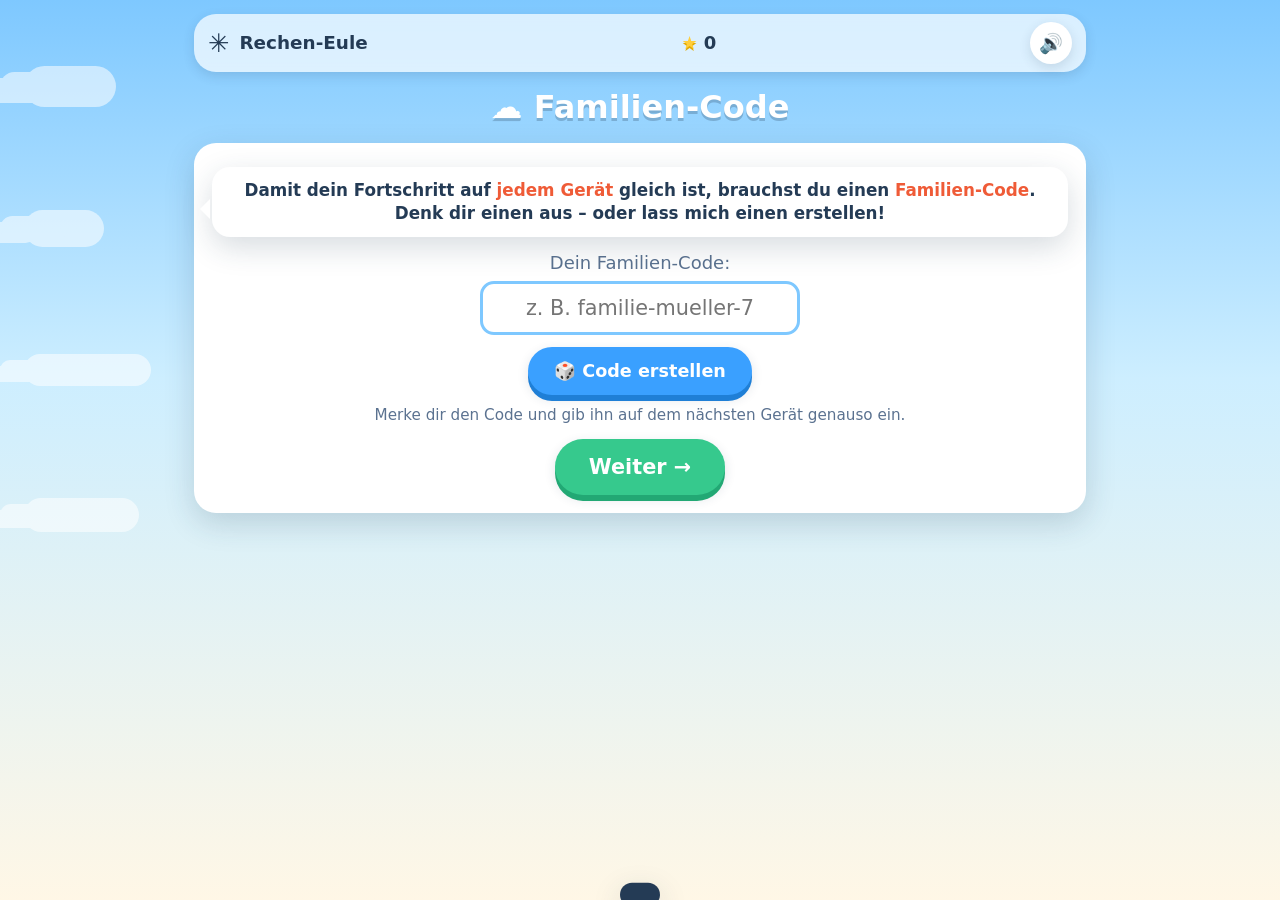
<file: topics/punkt-vor-strich/index.html>
<!DOCTYPE html>
<html lang="de">
<head>
<meta charset="UTF-8">
<meta name="viewport" content="width=device-width, initial-scale=1.0, maximum-scale=1.0, user-scalable=no">
<title>Rechen-Eule ✳️ – Punkt vor Strich</title>
<link rel="stylesheet" href="../../shared/styles.css">
<link rel="manifest" href="../../manifest.webmanifest">
<meta name="theme-color" content="#7ec8ff">
<link rel="apple-touch-icon" href="../../icons/apple-touch-icon.png">
<meta name="apple-mobile-web-app-capable" content="yes">
<meta name="mobile-web-app-capable" content="yes">
<meta name="apple-mobile-web-app-status-bar-style" content="default">
<meta name="apple-mobile-web-app-title" content="Lernportal">
<style>
.emoji-mascot{display:flex;align-items:center;justify-content:center;font-size:60px;
  background:#eef4ff;border-radius:50%;box-shadow:var(--shadow-s)}
.calc{font-size:2.4rem;font-weight:900;text-align:center;margin:6px 0 2px;letter-spacing:1px;color:var(--ink)}
.calc .op{color:var(--brand-d);margin:0 8px}
.ansbox{display:inline-block;min-width:96px;font-size:2rem;font-weight:900;text-align:center;
  background:var(--paper-2);border:3px solid var(--sky-1);border-radius:14px;padding:6px 14px;margin:10px auto;color:var(--ink)}
.numpad{display:grid;grid-template-columns:repeat(3,1fr);gap:10px;max-width:270px;margin:8px auto 0}
.numkey{font:inherit;font-weight:800;font-size:1.4rem;padding:14px 0;border:none;border-radius:14px;
  background:#fff;box-shadow:var(--shadow-s);cursor:pointer;color:var(--ink)}
.numkey:active{transform:translateY(2px)}
.numkey.ok{background:var(--green);color:#fff}
.numkey.del{background:#ffe6e6}
.reihe{font-size:1.25rem;font-weight:800;letter-spacing:1px;color:var(--brand-d);text-align:center;margin-top:8px}
</style>
</head>
<body>
<canvas id="confetti"></canvas>

<div id="app">
  <div class="topbar">
    <div class="brand"><span class="logo">✳️</span><span>Rechen-Eule</span></div>
    <div class="score"><span class="star">★</span><span id="totalStars">0</span></div>
    <button class="iconbtn" id="soundBtn" title="Ton an/aus">🔊</button>
  </div>
  <div id="screen"></div>
</div>

<div class="toast" id="toast"></div>

<script src="../../shared/config.js"></script>
<script src="../../shared/cloud.js"></script>
<script>
"use strict";

const $  = (s,r=document)=>r.querySelector(s);
const $$ = (s,r=document)=>[...r.querySelectorAll(s)];
function el(tag, attrs={}, ...kids){
  const n=document.createElement(tag);
  for(const k in attrs){
    if(k==="class") n.className=attrs[k];
    else if(k==="html") n.innerHTML=attrs[k];
    else if(k.startsWith("on")&&typeof attrs[k]==="function") n.addEventListener(k.slice(2),attrs[k]);
    else if(attrs[k]!=null) n.setAttribute(k,attrs[k]);
  }
  for(const c of kids){ if(c==null) continue; n.append(c.nodeType?c:document.createTextNode(c)); }
  return n;
}
const rnd=(a,b)=>Math.floor(Math.random()*(b-a+1))+a;
const pick=a=>a[Math.floor(Math.random()*a.length)];
function shuffle(a){a=a.slice();for(let i=a.length-1;i>0;i--){const j=rnd(0,i);[a[i],a[j]]=[a[j],a[i]];}return a;}

const Sound=(()=>{
  let ctx=null, on=true;
  function ac(){ if(!ctx) ctx=new (window.AudioContext||window.webkitAudioContext)();
    if(ctx.state==="suspended"){ ctx.resume(); } return ctx; }
  ["pointerdown","touchstart","keydown","click"].forEach(ev=>
    window.addEventListener(ev,()=>{ try{ ac(); }catch(e){} },{passive:true}));
  function tone(f,t,dur,type="sine",vol=.18){
    if(!on) return; const c=ac(); const o=c.createOscillator(),g=c.createGain();
    o.type=type;o.frequency.setValueAtTime(f,t);o.connect(g);g.connect(c.destination);
    g.gain.setValueAtTime(0,t);g.gain.linearRampToValueAtTime(vol,t+.01);
    g.gain.exponentialRampToValueAtTime(.0001,t+dur);o.start(t);o.stop(t+dur);
  }
  return {
    set(v){on=v;}, get(){return on;},
    click(){if(!on)return;const t=ac().currentTime;tone(440,t,.06,"triangle",.10);},
    good(){if(!on)return;const t=ac().currentTime;[523,659,784].forEach((f,i)=>tone(f,t+i*.09,.18,"sine",.16));},
    wrong(){if(!on)return;const t=ac().currentTime;tone(280,t,.18,"sawtooth",.1);tone(200,t+.12,.22,"sawtooth",.1);},
    win(){if(!on)return;const t=ac().currentTime;[523,587,659,784,880,1046].forEach((f,i)=>tone(f,t+i*.12,.3,"triangle",.16));}
  };
})();

const Confetti=(()=>{
  const cv=$("#confetti"),cx=cv.getContext("2d");let parts=[],raf=null;
  function size(){cv.width=innerWidth;cv.height=innerHeight;}
  addEventListener("resize",size);
  const COL=["#ff7a59","#ffd23f","#36c98d","#3aa0ff","#9b6bff","#ff79c6"];
  function burst(n=160){
    size();cv.style.display="block";
    for(let i=0;i<n;i++)parts.push({x:innerWidth/2+rnd(-60,60),y:innerHeight/3,
      vx:rnd(-90,90)/10,vy:rnd(-150,-40)/10,g:.18+Math.random()*.12,
      s:rnd(6,13),c:pick(COL),r:Math.random()*6,vr:(Math.random()-.5)*.5,life:rnd(80,140)});
    if(!raf)loop();
  }
  function loop(){
    cx.clearRect(0,0,cv.width,cv.height);
    parts.forEach(p=>{p.vy+=p.g;p.x+=p.vx;p.y+=p.vy;p.r+=p.vr;p.life--;
      cx.save();cx.translate(p.x,p.y);cx.rotate(p.r);cx.fillStyle=p.c;
      cx.fillRect(-p.s/2,-p.s/2,p.s,p.s*.6);cx.restore();});
    parts=parts.filter(p=>p.life>0&&p.y<cv.height+30);
    if(parts.length)raf=requestAnimationFrame(loop);
    else{raf=null;cv.style.display="none";}
  }
  return {burst};
})();

const toast=SchoolCloud.toast;

const Store = SchoolCloud.store("punkt-vor-strich");
const Cloud = { ready: SchoolCloud.ready };
function renderCodeScreen(firstRun){ SchoolCloud.showCodeScreen(firstRun, routeStart); }

function mascotRow(text,mood="happy"){
  const row=el("div",{class:"mascot-row"});
  const face = mood==="cheer"?"🦉🎉":mood==="think"?"🦉🤔":"🦉";
  row.append(el("div",{class:"mascot emoji-mascot"},face));
  row.append(el("div",{class:"bubble",html:text}));
  return row;
}
function setScreen(node){const s=$("#screen");s.innerHTML="";s.append(node);window.scrollTo(0,0);}
function updTotal(){const e=$("#totalStars");if(e)e.textContent=Store.total();}

/* =========================================================================
   STATIONEN
   ========================================================================= */
const STATIONS=[
  {id:"regel",   n:"Punkt vor Strich",       e:"⭐", c:"--green"},
  {id:"ueben",   n:"Gemischt rechnen",       e:"🧮", c:"--blue"},
  {id:"zeichen", n:"Welches Rechenzeichen?", e:"❓", c:"--purple"},
  {id:"sach",    n:"Sachaufgaben",            e:"📖", c:"--pink"},
  {id:"meister", n:"Rechen-Meister",          e:"🏆", c:"--gold", master:true}
];

function renderHub(){
  updTotal();
  const wrap=el("div",{class:"screen"});
  wrap.append(el("h1",{class:"hub-title"},"✳️ Punkt vor Strich"));
  wrap.append(el("div",{class:"hub-sub"},"Erst mal & geteilt, dann plus & minus"));
  wrap.append(mascotRow("Hallo! Ich bin <b>Paula die Rechen-Eule</b> 🦉. Ich zeige dir die wichtigste Regel: <b>Punkt vor Strich</b>! 🧠"));

  const prog=Store.getProgress();
  if(prog && STATION_DATA[prog.id]){
    const ps=STATIONS.find(x=>x.id===prog.id);
    const cont=el("div",{class:"center",style:"margin:2px 0 12px"});
    cont.append(el("button",{class:"btn green lg",onclick:()=>{Sound.click();startStation(prog.id,prog);}},
      "▶ Weitermachen: "+(ps?ps.n:"")+" – Aufgabe "+((prog.i||0)+1)));
    wrap.append(cont);
  }

  const grid=el("div",{class:"stations"});
  let prevDone=true;
  STATIONS.forEach((s,i)=>{
    const stars=Store.stars(s.id), done=Store.data.done[s.id];
    const locked = !prevDone && !done;
    const card=el("div",{class:"station"+(s.master?" master":"")+(done?" done":"")+(locked?" locked":"")});
    card.style.borderColor = done? "var(--gold)":"transparent";
    card.append(el("span",{class:"num"},String(i+1)));
    card.append(el("span",{class:"emoji"},s.e));
    card.append(el("div",{class:"nm"},s.n));
    const sd=el("div",{class:"stars"});
    for(let k=0;k<3;k++)sd.append(el("span",{class:"s"+(k<stars?" on":"")},"★"));
    card.append(sd);
    if(!locked) card.addEventListener("click",()=>{Sound.click();startStation(s.id);});
    grid.append(card);
    prevDone = done;
  });
  wrap.append(grid);

  const foot=el("div",{class:"center",style:"margin-top:18px;display:flex;gap:10px;justify-content:center;flex-wrap:wrap"});
  foot.append(el("button",{class:"btn gray",onclick:()=>{location.href="../../index.html";}},"← Themen"));
  foot.append(el("button",{class:"btn gray",onclick:()=>{
      if(confirm("Fortschritt in diesem Thema zurücksetzen?")){Store.reset();renderHub();}
    }},"↺ Neu starten"));
  if(Cloud.ready()){
    foot.append(el("button",{class:"btn blue",onclick:()=>{Sound.click();renderCodeScreen(false);}},
      "☁️ Code: "+(SchoolCloud.code()||"—")));
  }
  wrap.append(foot);
  setScreen(wrap);
}

function stationHeader(id,step){
  const s=STATIONS.find(x=>x.id===id);
  const bar=el("div",{class:"topbar",style:"margin-bottom:10px"});
  bar.append(el("button",{class:"btn gray",style:"padding:8px 16px;font-size:1rem",
    onclick:()=>{Sound.click();renderHub();}},"← Karte"));
  bar.append(el("div",{class:"brand"},el("span",{},s.e+" "+s.n)));
  bar.append(el("div",{class:"steplabel"},step||""));
  return bar;
}

function startStation(id,resume){
  const data=STATION_DATA[id];
  if(!data){toast("Diese Station wird noch gebaut …");return;}
  const teach=data.teach||[];
  const exercises=data.exercises||[];
  let ti=0;
  if(resume){ runExercises(id,exercises,resume); return; }
  if(teach.length) showTeach(); else runExercises(id,exercises);

  function showTeach(){
    const card=teach[ti];
    const scr=el("div",{class:"screen"});
    scr.append(stationHeader(id,"Erklärung "+(ti+1)+"/"+teach.length));
    const body=el("div",{class:"card"});
    if(card.render){ card.render(body); }
    else {
      if(card.title) body.append(el("h2",{class:"center"},card.title));
      if(card.html)  body.append(el("div",{class:"center",html:card.html}));
    }
    scr.append(card.mascot? mascotRow(card.mascot,card.mood||"think"):document.createTextNode(""));
    scr.append(body);
    const nav=el("div",{class:"center",style:"margin-top:8px"});
    nav.append(el("button",{class:"btn lg green",onclick:()=>{
      Sound.click(); ti++;
      if(ti<teach.length) showTeach(); else runExercises(id,exercises);
    }}, ti<teach.length-1?"Weiter →":"Los, üben! 🦉"));
    scr.append(nav);
    setScreen(scr);
  }
}

function runExercises(id,list,resume){
  let i=resume && resume.i<list.length ? resume.i : 0,
      wrongTotal=resume ? resume.wrongTotal||0 : 0;
  const stName=()=>(STATIONS.find(s=>s.id===id)||{}).n;
  const exLbl=()=>list[i] ? (list[i].q||("Aufgabe "+(i+1))) : "";
  const logWrong=()=>Store.recordWrong(id,i,exLbl(),stName());
  next();

  function next(){
    if(i>=list.length){ return finish(); }
    Store.saveProgress({id, i, wrongTotal});
    const ex=list[i];
    Store.recordSeen(id,i,exLbl(),stName());
    const scr=el("div",{class:"screen"});
    scr.append(stationHeader(id));
    const pr=el("div",{class:"card"});
    const bar=el("div",{class:"progress"});const fill=el("i");bar.append(fill);
    pr.append(bar);
    fill.style.width=(i/list.length*100)+"%";
    pr.append(el("div",{class:"steplabel"},"Aufgabe "+(i+1)+" von "+list.length));
    scr.append(pr);

    const host=el("div",{class:"card"});
    scr.append(host);
    const fb=el("div",{class:"feedback"});scr.append(fb);
    setScreen(scr);

    const api={
      done:(ok)=>{ if(ok){ fill.style.width=((i+1)/list.length*100)+"%"; }
        afterAnswer(ok,ex,fb,()=>{ i++; next(); }); },
      wrong:()=>{ wrongTotal++; logWrong(); }
    };
    renderExercise(ex,host,api);
  }

  function afterAnswer(ok,ex,fb,cont){
    fb.className="feedback show "+(ok?"ok":"no");
    fb.innerHTML="";
    fb.append(el("span",{class:"fi"},ok?"🎉":"💡"));
    const msg=el("div");
    msg.innerHTML = ok ? pick(["Super!","Richtig! ⭐","Klasse!","Genau!","Stark gerechnet!"])
                       : (ex.explain||"Schau nochmal genau hin und probiere es nochmal.");
    fb.append(msg);
    if(ok)Sound.good(); else Sound.wrong();
    if(ok){
      fb.append(el("button",{class:"btn green",style:"margin-left:auto",
        onclick:()=>{Sound.click();fb.classList.remove("show");cont();}},"Weiter →"));
    }else{
      fb.append(el("button",{class:"btn blue",style:"margin-left:auto",
        onclick:()=>{Sound.click();fb.classList.remove("show");retry();}},"Nochmal →"));
    }
    function retry(){
      const host=fb.previousSibling;
      host.innerHTML=""; renderExercise(ex,host,{
        done:(ok2)=>{ afterAnswer(ok2,ex,fb,()=>{i++;next();}); },
        wrong:()=>{wrongTotal++; logWrong();}
      });
    }
  }

  function finish(){
    Store.clearProgress();
    let stars = wrongTotal===0?3 : (wrongTotal<=2?2:1);
    Store.setStars(id,stars); updTotal();
    const isMaster = id==="meister";
    const scr=el("div",{class:"result screen"});
    scr.append(stationHeader(id,"Geschafft!"));
    const card=el("div",{class:"card center"});
    card.append(el("div",{class:"huge"}, isMaster?"🏆 RECHEN-MEISTER! 🏆":"Geschafft! 🎉"));
    const st=el("div",{class:"bigstars"});
    for(let k=0;k<3;k++)st.append(el("span",{class:"s"},"★"));
    card.append(st);
    card.append(el("p",{class:"big"}, stars===3?"Perfekt – alles richtig!":stars===2?"Sehr gut gerechnet!":"Geschafft – Übung macht den Meister!"));
    if(isMaster){
      card.append(el("div",{class:"badge"},"🏅"));
      card.append(el("p",{html:"Du bist ein echter <b>Rechen-Meister</b>! Punkt vor Strich sitzt. 🦉"}));
    }
    const nav=el("div",{style:"margin-top:10px;display:flex;gap:10px;justify-content:center;flex-wrap:wrap"});
    nav.append(el("button",{class:"btn green lg",onclick:()=>{Sound.click();renderHub();}},"🗺️ Zur Karte"));
    nav.append(el("button",{class:"btn blue",onclick:()=>{Sound.click();startStation(id);}},"↻ Nochmal"));
    const idx=STATIONS.findIndex(s=>s.id===id);
    if(idx<STATIONS.length-1){
      nav.append(el("button",{class:"btn",onclick:()=>{Sound.click();startStation(STATIONS[idx+1].id);}},"Nächste Station →"));
    }
    card.append(nav);
    scr.append(card);
    setScreen(scr);
    setTimeout(()=>{ const ss=$$(".bigstars .s");
      for(let k=0;k<stars;k++)setTimeout(()=>{ss[k].classList.add("on");Sound.good();},k*350);
    },200);
    if(stars>=3||isMaster){Confetti.burst(isMaster?240:160);Sound.win();}
    else if(stars===2){Confetti.burst(90);Sound.good();}
  }
}

/* =========================================================================
   RENDERER  (calc mit Ziffernblock)
   ========================================================================= */
function renderExercise(ex,host,api){ (RENDER[ex.type]||RENDER.calc)(ex,host,api); }
const RENDER={};

function numpad(host, answer, api){
  const disp=el("div",{class:"ansbox"},"?");
  let cur="";
  const upd=()=>{ disp.textContent = cur===""?"?":cur; };
  host.append(el("div",{class:"center"}, disp));
  const pad=el("div",{class:"numpad"});
  ["1","2","3","4","5","6","7","8","9","⌫","0","✓"].forEach(k=>{
    const cls="numkey"+(k==="✓"?" ok":k==="⌫"?" del":"");
    pad.append(el("button",{class:cls,onclick:()=>{ Sound.click();
      if(k==="⌫"){ cur=cur.slice(0,-1); upd(); }
      else if(k==="✓"){
        if(cur===""){ toast("Gib zuerst eine Zahl ein"); return; }
        if(parseInt(cur,10)===answer){ api.done(true); }
        else { api.wrong(); api.done(false); }
      } else { if(cur.length<4){ cur+=k; upd(); } }
    }},k));
  });
  host.append(pad);
}

RENDER.calc=(ex,host,api)=>{
  const eq=el("div",{class:"calc"});
  eq.append(document.createTextNode(ex.a+" "));
  eq.append(el("span",{class:"op"},ex.op||"·"));
  eq.append(document.createTextNode(" "+ex.b+" = "));
  host.append(eq);
  numpad(host, (ex.answer!=null?ex.answer:ex.a*ex.b), api);
};

RENDER.mc=(ex,host,api)=>{
  host.append(el("div",{class:"center big",style:"margin-bottom:10px",html:ex.q}));
  const box=el("div",{class:"center",style:"display:flex;flex-direction:column;gap:10px;align-items:center"});
  shuffle(ex.options).forEach(o=>{
    box.append(el("button",{class:"btn lg",html:o.label,onclick:function(){
      if(o.ok){ this.classList.add("green"); Sound.click(); api.done(true); }
      else{ this.classList.add("gray"); this.setAttribute("disabled",""); Sound.wrong(); api.wrong(); api.done(false); }
    }}));
  });
  host.append(box);
};

/* Rechenausdruck: zeigt den ganzen Term und fragt nach dem Ergebnis */
RENDER.expr=(ex,host,api)=>{
  host.append(el("div",{class:"calc",html:ex.q}));
  numpad(host, ex.answer, api);
};
/* Sachaufgabe mit Zahl-Antwort */
RENDER.word=(ex,host,api)=>{
  host.append(el("div",{class:"center big",style:"margin-bottom:10px",html:ex.q}));
  numpad(host, ex.answer, api);
};

/* =========================================================================
   INHALTE  (Punkt vor Strich & Rechenzeichen – Mathe & Sachaufgaben)
   ========================================================================= */
const STATION_DATA={};
/* Rechenausdruck (Ergebnis eingeben) */
const expr=(text,answer,explain)=>({type:"expr", q:text+" = ?", answer,
  explain: explain || (text+" = <b>"+answer+"</b>")});
/* Sachaufgabe mit Zahl-Antwort */
const wort=(text,answer,explain)=>({type:"word", q:text, answer, explain: explain||("= <b>"+answer+"</b>")});
/* Welches Rechenzeichen fehlt? (+ − · :) */
const OPS={"+":(a,b)=>a+b,"−":(a,b)=>a-b,"·":(a,b)=>a*b,":":(a,b)=>a/b};
function zeichen(a,b,op){ const res=OPS[op](a,b);
  return {type:"mc",
    q:a+" <span style='color:var(--brand-d)'>◻</span> "+b+" = "+res+"<br><span style='font-size:1rem;color:var(--ink-soft)'>Welches Rechenzeichen fehlt?</span>",
    options:["+","−","·",":"].map(s=>({label:s,ok:s===op})),
    explain:"Richtig: "+a+" <b>"+op+"</b> "+b+" = "+res+"."};
}

/* 1) Regel lernen: Punkt vor Strich */
STATION_DATA.regel={
  teach:[{ mascot:"<b>Punkt vor Strich!</b> Erst <b>mal (·)</b> und <b>geteilt (:)</b> rechnen, dann <b>plus (+)</b> und <b>minus (−)</b>.",
    render(b){ b.append(el("h2",{class:"center"},"Punkt vor Strich ⭐"));
      b.append(el("div",{class:"reihe"},"2 + 3 · 4 = 2 + 12 = 14")); } }],
  exercises:[
    expr("2 + 3 · 4",14,"Erst 3 · 4 = 12, dann 2 + 12 = <b>14</b>."),
    expr("10 − 2 · 3",4,"Erst 2 · 3 = 6, dann 10 − 6 = <b>4</b>."),
    expr("5 · 2 + 4",14,"Erst 5 · 2 = 10, dann 10 + 4 = <b>14</b>."),
    expr("3 + 4 · 2",11,"Erst 4 · 2 = 8, dann 3 + 8 = <b>11</b>."),
    expr("20 − 3 · 5",5,"Erst 3 · 5 = 15, dann 20 − 15 = <b>5</b>."),
    expr("6 · 3 − 8",10,"Erst 6 · 3 = 18, dann 18 − 8 = <b>10</b>."),
    expr("12 : 4 + 7",10,"Erst 12 : 4 = 3, dann 3 + 7 = <b>10</b>."),
    expr("9 + 12 : 3",13,"Erst 12 : 3 = 4, dann 9 + 4 = <b>13</b>.")
  ]
};
/* 2) gemischt üben */
STATION_DATA.ueben={
  teach:[{ mascot:"Weiter mit <b>Punkt vor Strich</b>. Suche zuerst das <b>·</b> oder <b>:</b> und rechne das aus!",
    render(b){ b.append(el("h2",{class:"center"},"Gemischt rechnen 🧮"));
      b.append(el("div",{class:"reihe"},"18 : 3 + 9 = 6 + 9 = 15")); } }],
  exercises:[
    expr("4 · 5 − 6",14,"Erst 4 · 5 = 20, dann 20 − 6 = <b>14</b>."),
    expr("7 + 2 · 6",19,"Erst 2 · 6 = 12, dann 7 + 12 = <b>19</b>."),
    expr("18 : 3 + 9",15,"Erst 18 : 3 = 6, dann 6 + 9 = <b>15</b>."),
    expr("24 − 4 · 4",8,"Erst 4 · 4 = 16, dann 24 − 16 = <b>8</b>."),
    expr("8 · 2 + 5",21,"Erst 8 · 2 = 16, dann 16 + 5 = <b>21</b>."),
    expr("30 − 20 : 4",25,"Erst 20 : 4 = 5, dann 30 − 5 = <b>25</b>."),
    expr("15 : 5 + 4 · 2",11,"Erst 15 : 5 = 3 und 4 · 2 = 8, dann 3 + 8 = <b>11</b>."),
    expr("3 · 6 + 2 · 4",26,"Erst 3 · 6 = 18 und 2 · 4 = 8, dann 18 + 8 = <b>26</b>.")
  ]
};
/* 3) Rechenzeichen bestimmen */
STATION_DATA.zeichen={
  teach:[{ mascot:"Welches <b>Rechenzeichen</b> fehlt? Überlege: passt <b>+</b>, <b>−</b>, <b>·</b> oder <b>:</b>, damit es stimmt?",
    render(b){ b.append(el("h2",{class:"center"},"Welches Rechenzeichen? ❓"));
      b.append(el("div",{class:"reihe"},"6 ◻ 2 = 3  →  6 : 2 = 3")); } }],
  exercises:[
    zeichen(6,2,":"), zeichen(4,5,"·"), zeichen(9,3,"−"), zeichen(7,8,"+"),
    zeichen(20,4,":"), zeichen(5,5,"·"), zeichen(12,4,":"), zeichen(6,7,"·")
  ]
};
/* 4) Sachaufgaben (brauchen Punkt vor Strich) */
STATION_DATA.sach={
  teach:[{ mascot:"Jetzt <b>Geschichten</b>! Überlege: was rechnest du zuerst? <b>Punkt vor Strich</b> hilft dir. 📖",
    render(b){ b.append(el("h2",{class:"center"},"Sachaufgaben 📖"));
      b.append(el("div",{class:"center big"},"Rechnen wie im echten Leben.")); } }],
  exercises:[
    wort("🛒 Du kaufst 3 Hefte für je 2 € und 1 Buch für 5 €. Wie viel bezahlst du?",11,"3 · 2 + 5 = 6 + 5 = <b>11</b> €."),
    wort("🍎 In einer Kiste sind 4 Reihen mit je 6 Äpfeln. 5 Äpfel sind faul. Wie viele sind noch gut?",19,"4 · 6 − 5 = 24 − 5 = <b>19</b>."),
    wort("💶 Du hast 2 Fünf-Euro-Scheine. Ein Ball kostet 7 €. Wie viel Geld bleibt übrig?",3,"2 · 5 − 7 = 10 − 7 = <b>3</b> €."),
    wort("🍬 20 Bonbons werden auf 4 Kinder verteilt, dann bekommt jedes noch 3 dazu. Wie viele hat jedes Kind?",8,"20 : 4 + 3 = 5 + 3 = <b>8</b>."),
    wort("🚗 3 Autos mit je 4 Rädern und 1 Motorrad mit 2 Rädern. Wie viele Räder sind es?",14,"3 · 4 + 2 = 12 + 2 = <b>14</b>."),
    wort("🎈 5 Kinder haben je 3 Luftballons. 4 platzen. Wie viele Ballons sind noch da?",11,"5 · 3 − 4 = 15 − 4 = <b>11</b>."),
    wort("🍪 12 Kekse auf 4 Teller verteilt, dann kommt auf jeden Teller 1 dazu. Wie viele pro Teller?",4,"12 : 4 + 1 = 3 + 1 = <b>4</b>."),
    wort("🎁 4 Päckchen mit je 5 Stickern und noch 6 lose Sticker. Wie viele Sticker sind es?",26,"4 · 5 + 6 = 20 + 6 = <b>26</b>.")
  ]
};
/* 5) Meister: Mathe & Text gemischt */
STATION_DATA.meister={
  teach:[{ mascot:"Jetzt <b>alles gemischt</b> – Terme, Rechenzeichen und Geschichten. Zeig, dass du ein <b>Rechen-Meister</b> bist! 🏆", mood:"cheer",
    render(b){ b.append(el("h2",{class:"center"},"🏆 Rechen-Meister 🏆"));
      b.append(el("div",{class:"center big"},"Aufgaben aus allen Stationen.")); } }],
  exercises:[
    expr("5 · 3 + 4",19,"Erst 5 · 3 = 15, dann 15 + 4 = <b>19</b>."),
    wort("🍦 2 Eis für je 3 € und 1 Saft für 2 €. Wie viel bezahlst du?",8,"2 · 3 + 2 = 6 + 2 = <b>8</b> €."),
    zeichen(15,3,":"),
    expr("20 − 2 · 6",8,"Erst 2 · 6 = 12, dann 20 − 12 = <b>8</b>."),
    wort("🍪 12 Kekse auf 4 Teller, dann 2 dazu je Teller. Wie viele pro Teller?",5,"12 : 4 + 2 = 3 + 2 = <b>5</b>."),
    expr("4 · 4 + 4 · 2",24,"Erst 4 · 4 = 16 und 4 · 2 = 8, dann 16 + 8 = <b>24</b>."),
    zeichen(6,6,"·"),
    wort("🎈 5 Kinder mit je 3 Ballons, 4 platzen. Wie viele bleiben?",11,"5 · 3 − 4 = 15 − 4 = <b>11</b>.")
  ]
};

function routeStart(){
  updTotal();
  const r=Store.getProgress();
  if(r && STATION_DATA[r.id]) startStation(r.id,r);
  else renderHub();
}

$("#soundBtn").addEventListener("click",function(){
  const on=!Sound.get();Sound.set(on);this.textContent=on?"🔊":"🔇";if(on)Sound.click();
});

/* ---- Einzelne Frage aus dem Elternbericht üben ------------------------- */
const TOPIC_ID="punkt-vor-strich";
let practiceTimer=null;
function runPractice(stationId, exi){
  clearTimeout(practiceTimer);
  const data=STATION_DATA[stationId];
  const ex = data && data.exercises && data.exercises[+exi];
  const back=()=>{ clearTimeout(practiceTimer); location.href="../../index.html#report"; };
  if(!ex){ back(); return; }
  function goNext(){
    clearTimeout(practiceTimer);
    const open=SchoolCloud.openQuestions();
    if(open.length===0){ back(); return; }
    const nx=open.filter(q=>q.topic===TOPIC_ID)[0]||open[0];
    if(nx.topic===TOPIC_ID) runPractice(nx.station, nx.exi);
    else location.href="../"+nx.topic+"/index.html#practice="+encodeURIComponent(nx.station+":"+nx.exi);
  }
  const scr=el("div",{class:"screen"});
  const bar=el("div",{class:"topbar",style:"margin-bottom:10px"});
  bar.append(el("button",{class:"btn gray",style:"padding:8px 16px;font-size:1rem",onclick:back},"← Bericht"));
  bar.append(el("div",{class:"brand"},el("span",{},"🔁 Üben")));
  const openNow=SchoolCloud.openQuestions().length;
  bar.append(el("div",{class:"steplabel"}, openNow>1 ? ("noch "+openNow+" offen") : ((STATIONS.find(s=>s.id===stationId)||{}).n||"")));
  scr.append(bar);
  scr.append(mascotRow("Rechne diese Aufgabe noch einmal – du schaffst das! 💪","think"));
  const host=el("div",{class:"card"}); scr.append(host);
  const fb=el("div",{class:"feedback"}); scr.append(fb);
  setScreen(scr);
  render();
  function render(){
    host.innerHTML="";
    renderExercise(ex, host, {
      done:(ok)=>{
        fb.className="feedback show "+(ok?"ok":"no"); fb.innerHTML="";
        fb.append(el("span",{class:"fi"},ok?"🎉":"💡"));
        const msg=el("div"); msg.innerHTML = ok ? "Richtig gerechnet! Klasse! ⭐" : (ex.explain||"Schau nochmal genau hin und probiere es nochmal."); fb.append(msg);
        if(ok){ Sound.good(); Store.clearStat(stationId, exi);
          const more = SchoolCloud.openQuestions().length>0;
          fb.append(el("button",{class:"btn green",style:"margin-left:auto",onclick:goNext}, more?"Weiter →":"✓ Fertig – zum Bericht"));
          practiceTimer=setTimeout(goNext, 1500);
        } else { Sound.wrong();
          fb.append(el("button",{class:"btn blue",style:"margin-left:auto",onclick:()=>{fb.classList.remove("show"); render();}},"Nochmal →"));
        }
      },
      wrong:()=>{}
    });
  }
}

function startHere(){
  const m=/^#practice=([^:]+):(\d+)$/.exec(decodeURIComponent(location.hash||""));
  if(m){ history.replaceState(null,"",location.pathname); runPractice(m[1], m[2]); return; }
  routeStart();
}
SchoolCloud.bootSync(startHere);

if("serviceWorker" in navigator){ window.addEventListener("load",()=>navigator.serviceWorker.register("../../sw.js").catch(()=>{})); }

(function clouds(){const b=document.body;for(let i=0;i<4;i++){const c=el("div",{class:"cloud"});
  c.style.top=(8+i*16)+"%";c.style.width=(60+rnd(0,60))+"px";c.style.height=(20+rnd(0,14))+"px";
  c.style.animationDuration=(40+rnd(0,40))+"s";c.style.animationDelay=(-rnd(0,40))+"s";b.append(c);}})();
</script>
</body>
</html>
</file>
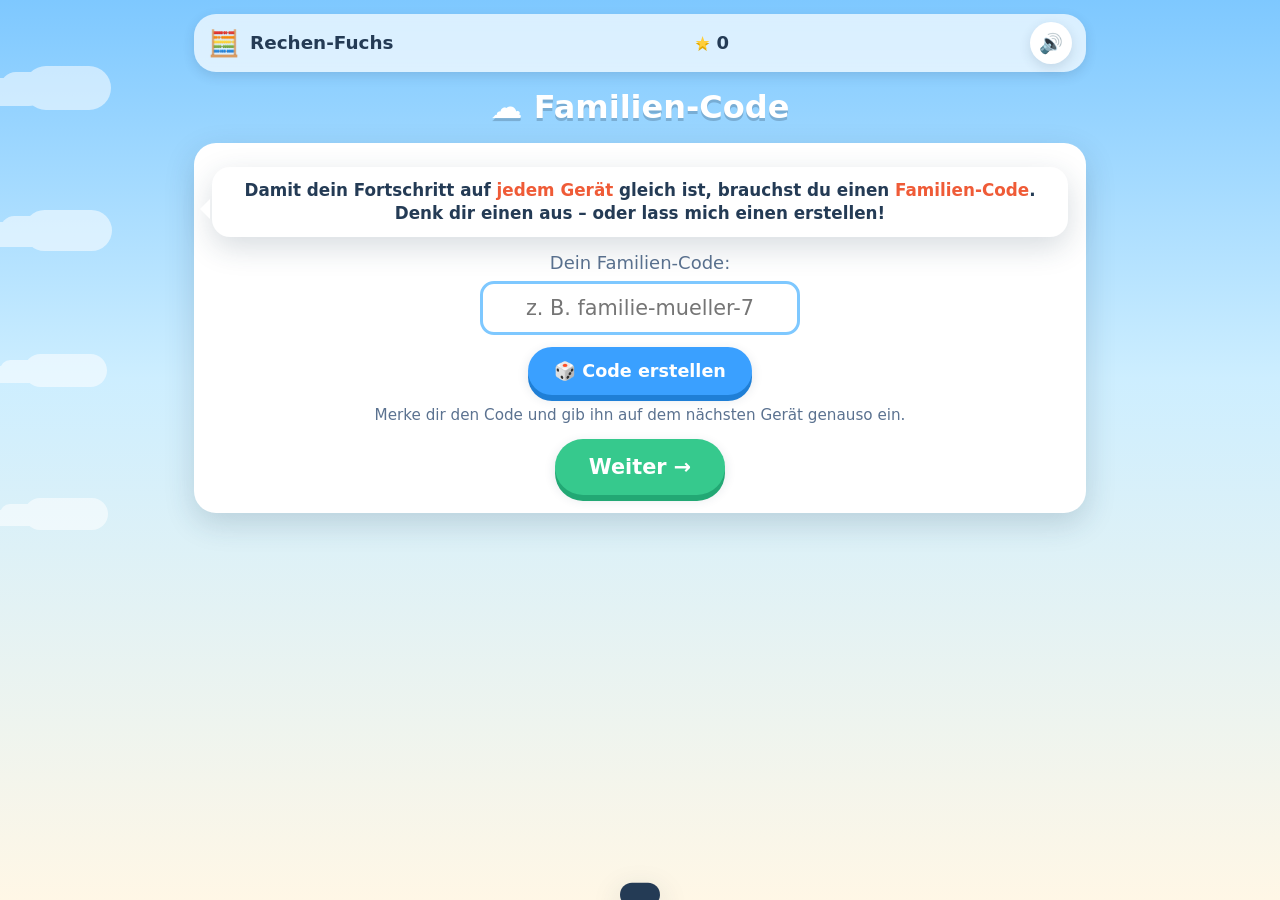
<file: topics/rechnen-100/index.html>
<!DOCTYPE html>
<html lang="de">
<head>
<meta charset="UTF-8">
<meta name="viewport" content="width=device-width, initial-scale=1.0, maximum-scale=1.0, user-scalable=no">
<title>Rechen-Fuchs 🧮 – Rechnen bis 100</title>
<link rel="stylesheet" href="../../shared/styles.css">
<link rel="manifest" href="../../manifest.webmanifest">
<meta name="theme-color" content="#7ec8ff">
<link rel="apple-touch-icon" href="../../icons/apple-touch-icon.png">
<meta name="apple-mobile-web-app-capable" content="yes">
<meta name="mobile-web-app-capable" content="yes">
<meta name="apple-mobile-web-app-status-bar-style" content="default">
<meta name="apple-mobile-web-app-title" content="Lernportal">
<style>
.emoji-mascot{display:flex;align-items:center;justify-content:center;font-size:60px;
  background:#eef4ff;border-radius:50%;box-shadow:var(--shadow-s)}
.calc{font-size:2.3rem;font-weight:900;text-align:center;margin:6px 0 2px;letter-spacing:1px;color:var(--ink)}
.calc .op{color:var(--brand-d);margin:0 6px}
.ansbox{display:inline-block;min-width:96px;font-size:2rem;font-weight:900;text-align:center;
  background:var(--paper-2);border:3px solid var(--sky-1);border-radius:14px;padding:6px 14px;margin:10px auto;color:var(--ink)}
.numpad{display:grid;grid-template-columns:repeat(3,1fr);gap:10px;max-width:270px;margin:8px auto 0}
.numkey{font:inherit;font-weight:800;font-size:1.4rem;padding:14px 0;border:none;border-radius:14px;
  background:#fff;box-shadow:var(--shadow-s);cursor:pointer;color:var(--ink)}
.numkey:active{transform:translateY(2px)}
.numkey.ok{background:var(--green);color:#fff}
.numkey.del{background:#ffe6e6}
/* Zahlenhaus */
.haus{width:214px;margin:8px auto 0}
.haus .roof{background:var(--brand);color:#fff;font-weight:900;font-size:1.7rem;text-align:center;
  padding:12px;border-radius:16px 16px 0 0;clip-path:polygon(50% 0,100% 100%,0 100%);padding-top:22px}
.haus .rooms{display:flex}
.haus .room{flex:1;background:var(--paper-2);border:3px solid var(--brand);font-size:1.7rem;font-weight:900;
  text-align:center;padding:18px 0;color:var(--ink)}
.haus .room:first-child{border-right:none;border-radius:0 0 0 14px}
.haus .room:last-child{border-radius:0 0 14px 0}
.haus .room.q{background:#fff3d6}
/* Zahlenmauer */
.mauer{display:flex;flex-direction:column;align-items:center;gap:6px;margin:10px 0 2px}
.mrow{display:flex;gap:6px;justify-content:center}
.brick{width:66px;height:46px;display:flex;align-items:center;justify-content:center;
  background:var(--paper-2);border:3px solid var(--blue);border-radius:10px;font-weight:900;font-size:1.35rem;color:var(--ink)}
.brick.q{background:#fff3d6;border-color:var(--gold)}
</style>
</head>
<body>
<canvas id="confetti"></canvas>

<div id="app">
  <div class="topbar">
    <div class="brand"><span class="logo">🧮</span><span>Rechen-Fuchs</span></div>
    <div class="score"><span class="star">★</span><span id="totalStars">0</span></div>
    <button class="iconbtn" id="soundBtn" title="Ton an/aus">🔊</button>
  </div>
  <div id="screen"></div>
</div>

<div class="toast" id="toast"></div>

<script src="../../shared/config.js"></script>
<script src="../../shared/cloud.js"></script>
<script>
"use strict";

/* ---- kleine Helfer ------------------------------------------------------ */
const $  = (s,r=document)=>r.querySelector(s);
const $$ = (s,r=document)=>[...r.querySelectorAll(s)];
function el(tag, attrs={}, ...kids){
  const n=document.createElement(tag);
  for(const k in attrs){
    if(k==="class") n.className=attrs[k];
    else if(k==="html") n.innerHTML=attrs[k];
    else if(k.startsWith("on")&&typeof attrs[k]==="function") n.addEventListener(k.slice(2),attrs[k]);
    else if(attrs[k]!=null) n.setAttribute(k,attrs[k]);
  }
  for(const c of kids){ if(c==null) continue; n.append(c.nodeType?c:document.createTextNode(c)); }
  return n;
}
const rnd=(a,b)=>Math.floor(Math.random()*(b-a+1))+a;
const pick=a=>a[Math.floor(Math.random()*a.length)];
function shuffle(a){a=a.slice();for(let i=a.length-1;i>0;i--){const j=rnd(0,i);[a[i],a[j]]=[a[j],a[i]];}return a;}

/* ---- Ton --------------------------------------------------------------- */
const Sound=(()=>{
  let ctx=null, on=true;
  function ac(){ if(!ctx) ctx=new (window.AudioContext||window.webkitAudioContext)();
    if(ctx.state==="suspended"){ ctx.resume(); } return ctx; }
  ["pointerdown","touchstart","keydown","click"].forEach(ev=>
    window.addEventListener(ev,()=>{ try{ ac(); }catch(e){} },{passive:true}));
  function tone(f,t,dur,type="sine",vol=.18){
    if(!on) return; const c=ac(); const o=c.createOscillator(),g=c.createGain();
    o.type=type;o.frequency.setValueAtTime(f,t);o.connect(g);g.connect(c.destination);
    g.gain.setValueAtTime(0,t);g.gain.linearRampToValueAtTime(vol,t+.01);
    g.gain.exponentialRampToValueAtTime(.0001,t+dur);o.start(t);o.stop(t+dur);
  }
  return {
    set(v){on=v;}, get(){return on;},
    click(){if(!on)return;const t=ac().currentTime;tone(440,t,.06,"triangle",.10);},
    good(){if(!on)return;const t=ac().currentTime;[523,659,784].forEach((f,i)=>tone(f,t+i*.09,.18,"sine",.16));},
    wrong(){if(!on)return;const t=ac().currentTime;tone(280,t,.18,"sawtooth",.1);tone(200,t+.12,.22,"sawtooth",.1);},
    win(){if(!on)return;const t=ac().currentTime;[523,587,659,784,880,1046].forEach((f,i)=>tone(f,t+i*.12,.3,"triangle",.16));}
  };
})();

/* ---- Konfetti ---------------------------------------------------------- */
const Confetti=(()=>{
  const cv=$("#confetti"),cx=cv.getContext("2d");let parts=[],raf=null;
  function size(){cv.width=innerWidth;cv.height=innerHeight;}
  addEventListener("resize",size);
  const COL=["#ff7a59","#ffd23f","#36c98d","#3aa0ff","#9b6bff","#ff79c6"];
  function burst(n=160){
    size();cv.style.display="block";
    for(let i=0;i<n;i++)parts.push({x:innerWidth/2+rnd(-60,60),y:innerHeight/3,
      vx:rnd(-90,90)/10,vy:rnd(-150,-40)/10,g:.18+Math.random()*.12,
      s:rnd(6,13),c:pick(COL),r:Math.random()*6,vr:(Math.random()-.5)*.5,life:rnd(80,140)});
    if(!raf)loop();
  }
  function loop(){
    cx.clearRect(0,0,cv.width,cv.height);
    parts.forEach(p=>{p.vy+=p.g;p.x+=p.vx;p.y+=p.vy;p.r+=p.vr;p.life--;
      cx.save();cx.translate(p.x,p.y);cx.rotate(p.r);cx.fillStyle=p.c;
      cx.fillRect(-p.s/2,-p.s/2,p.s,p.s*.6);cx.restore();});
    parts=parts.filter(p=>p.life>0&&p.y<cv.height+30);
    if(parts.length)raf=requestAnimationFrame(loop);
    else{raf=null;cv.style.display="none";}
  }
  return {burst};
})();

const toast=SchoolCloud.toast;

/* ---- Speicher ---------------------------------------------------------- */
const Store = SchoolCloud.store("rechnen-100");
const Cloud = { ready: SchoolCloud.ready };
function renderCodeScreen(firstRun){ SchoolCloud.showCodeScreen(firstRun, routeStart); }

/* ---- Maskottchen: "Rechen-Fuchs Felix" -------------------------------- */
function mascotRow(text,mood="happy"){
  const row=el("div",{class:"mascot-row"});
  const face = mood==="cheer"?"🦊🎉":mood==="think"?"🦊🤔":"🦊";
  row.append(el("div",{class:"mascot emoji-mascot"},face));
  row.append(el("div",{class:"bubble",html:text}));
  return row;
}

function setScreen(node){const s=$("#screen");s.innerHTML="";s.append(node);window.scrollTo(0,0);}
function updTotal(){const e=$("#totalStars");if(e)e.textContent=Store.total();}

/* =========================================================================
   STATIONEN
   ========================================================================= */
const STATIONS=[
  {id:"plusminus", n:"Plus & Minus bis 100", e:"➕", c:"--green"},
  {id:"haeuser",   n:"Zahlenhäuser",         e:"🏠", c:"--blue"},
  {id:"mauern",    n:"Zahlenmauern",         e:"🧱", c:"--brand"},
  {id:"meister",   n:"Rechen-Meister",       e:"🏆", c:"--gold", master:true}
];

function renderHub(){
  updTotal();
  const wrap=el("div",{class:"screen"});
  wrap.append(el("h1",{class:"hub-title"},"🧮 Rechen-Fuchs"));
  wrap.append(el("div",{class:"hub-sub"},"Rechnen im Zahlenraum bis 100"));
  wrap.append(mascotRow("Hallo! Ich bin <b>Felix der Rechen-Fuchs</b> 🦊. Wir rechnen mit Zahlen bis 100, lösen Zahlenhäuser und bauen Zahlenmauern! 🧱"));

  const prog=Store.getProgress();
  if(prog && STATION_DATA[prog.id]){
    const ps=STATIONS.find(x=>x.id===prog.id);
    const cont=el("div",{class:"center",style:"margin:2px 0 12px"});
    cont.append(el("button",{class:"btn green lg",onclick:()=>{Sound.click();startStation(prog.id,prog);}},
      "▶ Weitermachen: "+(ps?ps.n:"")+" – Aufgabe "+((prog.i||0)+1)));
    wrap.append(cont);
  }

  const grid=el("div",{class:"stations"});
  let prevDone=true;
  STATIONS.forEach((s,i)=>{
    const stars=Store.stars(s.id), done=Store.data.done[s.id];
    const locked = !prevDone && !done;
    const card=el("div",{class:"station"+(s.master?" master":"")+(done?" done":"")+(locked?" locked":"")});
    card.style.borderColor = done? "var(--gold)":"transparent";
    card.append(el("span",{class:"num"},String(i+1)));
    card.append(el("span",{class:"emoji"},s.e));
    card.append(el("div",{class:"nm"},s.n));
    const sd=el("div",{class:"stars"});
    for(let k=0;k<3;k++)sd.append(el("span",{class:"s"+(k<stars?" on":"")},"★"));
    card.append(sd);
    if(!locked) card.addEventListener("click",()=>{Sound.click();startStation(s.id);});
    grid.append(card);
    prevDone = done;
  });
  wrap.append(grid);

  const foot=el("div",{class:"center",style:"margin-top:18px;display:flex;gap:10px;justify-content:center;flex-wrap:wrap"});
  foot.append(el("button",{class:"btn gray",onclick:()=>{location.href="../../index.html";}},"← Themen"));
  foot.append(el("button",{class:"btn gray",onclick:()=>{
      if(confirm("Fortschritt in diesem Thema zurücksetzen?")){Store.reset();renderHub();}
    }},"↺ Neu starten"));
  if(Cloud.ready()){
    foot.append(el("button",{class:"btn blue",onclick:()=>{Sound.click();renderCodeScreen(false);}},
      "☁️ Code: "+(SchoolCloud.code()||"—")));
  }
  wrap.append(foot);
  setScreen(wrap);
}

function stationHeader(id,step){
  const s=STATIONS.find(x=>x.id===id);
  const bar=el("div",{class:"topbar",style:"margin-bottom:10px"});
  bar.append(el("button",{class:"btn gray",style:"padding:8px 16px;font-size:1rem",
    onclick:()=>{Sound.click();renderHub();}},"← Karte"));
  bar.append(el("div",{class:"brand"},el("span",{},s.e+" "+s.n)));
  bar.append(el("div",{class:"steplabel"},step||""));
  return bar;
}

function startStation(id,resume){
  const data=STATION_DATA[id];
  if(!data){toast("Diese Station wird noch gebaut …");return;}
  const teach=data.teach||[];
  const exercises=data.exercises||[];
  let ti=0;
  if(resume){ runExercises(id,exercises,resume); return; }
  if(teach.length) showTeach(); else runExercises(id,exercises);

  function showTeach(){
    const card=teach[ti];
    const scr=el("div",{class:"screen"});
    scr.append(stationHeader(id,"Erklärung "+(ti+1)+"/"+teach.length));
    const body=el("div",{class:"card"});
    if(card.render){ card.render(body); }
    else {
      if(card.title) body.append(el("h2",{class:"center"},card.title));
      if(card.html)  body.append(el("div",{class:"center",html:card.html}));
    }
    scr.append(card.mascot? mascotRow(card.mascot,card.mood||"think"):document.createTextNode(""));
    scr.append(body);
    const nav=el("div",{class:"center",style:"margin-top:8px"});
    nav.append(el("button",{class:"btn lg green",onclick:()=>{
      Sound.click(); ti++;
      if(ti<teach.length) showTeach(); else runExercises(id,exercises);
    }}, ti<teach.length-1?"Weiter →":"Los, rechnen! 🦊"));
    scr.append(nav);
    setScreen(scr);
  }
}

/* ---- Übungs-Engine ----------------------------------------------------- */
function runExercises(id,list,resume){
  let i=resume && resume.i<list.length ? resume.i : 0,
      wrongTotal=resume ? resume.wrongTotal||0 : 0;
  const stName=()=>(STATIONS.find(s=>s.id===id)||{}).n;
  const exLbl=()=>list[i] ? (list[i].q||("Aufgabe "+(i+1))) : "";
  const logWrong=()=>Store.recordWrong(id,i,exLbl(),stName());
  next();

  function next(){
    if(i>=list.length){ return finish(); }
    Store.saveProgress({id, i, wrongTotal});
    const ex=list[i];
    Store.recordSeen(id,i,exLbl(),stName());
    const scr=el("div",{class:"screen"});
    scr.append(stationHeader(id));
    const pr=el("div",{class:"card"});
    const bar=el("div",{class:"progress"});const fill=el("i");bar.append(fill);
    pr.append(bar);
    fill.style.width=(i/list.length*100)+"%";
    pr.append(el("div",{class:"steplabel"},"Aufgabe "+(i+1)+" von "+list.length));
    scr.append(pr);

    const host=el("div",{class:"card"});
    scr.append(host);
    const fb=el("div",{class:"feedback"});scr.append(fb);
    setScreen(scr);

    const api={
      done:(ok)=>{ if(ok){ fill.style.width=((i+1)/list.length*100)+"%"; }
        afterAnswer(ok,ex,fb,()=>{ i++; next(); }); },
      wrong:()=>{ wrongTotal++; logWrong(); }
    };
    renderExercise(ex,host,api);
  }

  function afterAnswer(ok,ex,fb,cont){
    fb.className="feedback show "+(ok?"ok":"no");
    fb.innerHTML="";
    fb.append(el("span",{class:"fi"},ok?"🎉":"💡"));
    const msg=el("div");
    msg.innerHTML = ok ? pick(["Super gerechnet!","Richtig! ⭐","Klasse!","Genau!","Toll gemacht!"])
                       : (ex.explain||"Rechne noch einmal genau nach.");
    fb.append(msg);
    if(ok)Sound.good(); else Sound.wrong();
    if(ok){
      fb.append(el("button",{class:"btn green",style:"margin-left:auto",
        onclick:()=>{Sound.click();fb.classList.remove("show");cont();}},"Weiter →"));
    }else{
      fb.append(el("button",{class:"btn blue",style:"margin-left:auto",
        onclick:()=>{Sound.click();fb.classList.remove("show");retry();}},"Nochmal →"));
    }
    function retry(){
      const host=fb.previousSibling;
      host.innerHTML=""; renderExercise(ex,host,{
        done:(ok2)=>{ afterAnswer(ok2,ex,fb,()=>{i++;next();}); },
        wrong:()=>{wrongTotal++; logWrong();}
      });
    }
  }

  function finish(){
    Store.clearProgress();
    let stars = wrongTotal===0?3 : (wrongTotal<=2?2:1);
    Store.setStars(id,stars); updTotal();
    const isMaster = id==="meister";
    const scr=el("div",{class:"result screen"});
    scr.append(stationHeader(id,"Geschafft!"));
    const card=el("div",{class:"card center"});
    card.append(el("div",{class:"huge"}, isMaster?"🏆 RECHEN-MEISTER! 🏆":"Geschafft! 🎉"));
    const st=el("div",{class:"bigstars"});
    for(let k=0;k<3;k++)st.append(el("span",{class:"s"},"★"));
    card.append(st);
    card.append(el("p",{class:"big"}, stars===3?"Perfekt – alles richtig gerechnet!":stars===2?"Sehr gut gerechnet!":"Geschafft – Übung macht den Meister!"));
    if(isMaster){
      card.append(el("div",{class:"badge"},"🏅"));
      card.append(el("p",{html:"Du bist ein echter <b>Rechen-Meister</b>! Plus, Minus, Zahlenhäuser und Zahlenmauern – alles kein Problem."}));
    }
    const nav=el("div",{style:"margin-top:10px;display:flex;gap:10px;justify-content:center;flex-wrap:wrap"});
    nav.append(el("button",{class:"btn green lg",onclick:()=>{Sound.click();renderHub();}},"🗺️ Zur Karte"));
    nav.append(el("button",{class:"btn blue",onclick:()=>{Sound.click();startStation(id);}},"↻ Nochmal"));
    const idx=STATIONS.findIndex(s=>s.id===id);
    if(idx<STATIONS.length-1){
      nav.append(el("button",{class:"btn",onclick:()=>{Sound.click();startStation(STATIONS[idx+1].id);}},"Nächste Station →"));
    }
    card.append(nav);
    scr.append(card);
    setScreen(scr);
    setTimeout(()=>{ const ss=$$(".bigstars .s");
      for(let k=0;k<stars;k++)setTimeout(()=>{ss[k].classList.add("on");Sound.good();},k*350);
    },200);
    if(stars>=3||isMaster){Confetti.burst(isMaster?240:160);Sound.win();}
    else if(stars===2){Confetti.burst(90);Sound.good();}
  }
}

/* =========================================================================
   ÜBUNGS-RENDERER
   ========================================================================= */
function renderExercise(ex,host,api){ (RENDER[ex.type]||RENDER.calc)(ex,host,api); }
const RENDER={};

/* gemeinsamer Ziffernblock zum Eingeben der Antwort */
function numpad(host, answer, api){
  const disp=el("div",{class:"ansbox"},"?");
  let cur="";
  const upd=()=>{ disp.textContent = cur===""?"?":cur; };
  host.append(el("div",{class:"center"}, disp));
  const pad=el("div",{class:"numpad"});
  ["1","2","3","4","5","6","7","8","9","⌫","0","✓"].forEach(k=>{
    const cls="numkey"+(k==="✓"?" ok":k==="⌫"?" del":"");
    pad.append(el("button",{class:cls,onclick:()=>{ Sound.click();
      if(k==="⌫"){ cur=cur.slice(0,-1); upd(); }
      else if(k==="✓"){
        if(cur===""){ toast("Gib zuerst eine Zahl ein"); return; }
        if(parseInt(cur,10)===answer){ api.done(true); }
        else { api.wrong(); api.done(false); }
      } else { if(cur.length<3){ cur+=k; upd(); } }
    }},k));
  });
  host.append(pad);
}

/* Rechenaufgabe: a ± b = ? */
RENDER.calc=(ex,host,api)=>{
  const eq=el("div",{class:"calc"});
  eq.append(document.createTextNode(ex.a+" "));
  eq.append(el("span",{class:"op"},ex.op));
  eq.append(document.createTextNode(" "+ex.b+" = "));
  host.append(eq);
  numpad(host, ex.answer, api);
};

/* Zahlenhaus: Dach = beide Zimmer zusammen; ein Zimmer ist gesucht */
RENDER.haus=(ex,host,api)=>{
  const side = ex.side||"left";
  host.append(el("div",{class:"center big",style:"margin-bottom:2px"},"Welche Zahl fehlt im Zimmer?"));
  const h=el("div",{class:"haus"});
  h.append(el("div",{class:"roof"}, String(ex.total)));
  const rooms=el("div",{class:"rooms"});
  rooms.append(el("div",{class:"room"+(side==="left"?"":" q")}, side==="left"?String(ex.given):"?"));
  rooms.append(el("div",{class:"room"+(side==="right"?"":" q")}, side==="right"?String(ex.given):"?"));
  h.append(rooms); host.append(h);
  host.append(el("div",{class:"center muted",style:"margin:10px 0 0;font-size:.92rem"},"Beide Zimmer zusammen ergeben das Dach."));
  numpad(host, ex.total-ex.given, api);
};

/* Zahlenmauer: jeder Stein = die beiden Steine darunter */
RENDER.mauer=(ex,host,api)=>{
  const [a,b,c]=ex.bottom; const m0=a+b, m1=b+c, t=m0+m1;
  const vals={t,m0,m1,b0:a,b1:b,b2:c};
  const brick=key=> el("div",{class:"brick"+(key===ex.hide?" q":"")}, key===ex.hide?"?":String(vals[key]));
  host.append(el("div",{class:"center big",style:"margin-bottom:2px"},"Welcher Stein fehlt?"));
  const wall=el("div",{class:"mauer"});
  wall.append(el("div",{class:"mrow"}, brick("t")));
  wall.append(el("div",{class:"mrow"}, brick("m0"), brick("m1")));
  wall.append(el("div",{class:"mrow"}, brick("b0"), brick("b1"), brick("b2")));
  host.append(wall);
  host.append(el("div",{class:"center muted",style:"margin:8px 0 0;font-size:.92rem"},"Jeder Stein = die beiden Steine darunter zusammen."));
  numpad(host, vals[ex.hide], api);
};

/* Multiple-Choice (für Erklär-Fragen) */
RENDER.mc=(ex,host,api)=>{
  host.append(el("div",{class:"center big",style:"margin-bottom:10px",html:ex.q}));
  const box=el("div",{class:"center",style:"display:flex;flex-direction:column;gap:10px;align-items:center"});
  shuffle(ex.options).forEach(o=>{
    box.append(el("button",{class:"btn lg",html:o.label,onclick:function(){
      if(o.ok){ this.classList.add("green"); Sound.click(); api.done(true); }
      else{ this.classList.add("gray"); this.setAttribute("disabled",""); Sound.wrong(); api.wrong(); api.done(false); }
    }}));
  });
  host.append(box);
};

/* =========================================================================
   INHALTE  (Klasse 3 – Zahlenraum bis 100)
   ========================================================================= */
const STATION_DATA={};

/* --- Station 1: Plus & Minus ohne Zehnerübergang --- */
STATION_DATA.plusminus={
  teach:[
    { mascot:"Bei Plus und Minus rechnest du <b>Schritt für Schritt</b>: zuerst die Einer, dann die Zehner.",
      title:"Plus & Minus bis 100 ➕➖",
      html:`<div style="font-size:1.12rem;line-height:1.9;text-align:left;max-width:420px;margin:0 auto">
        Beispiel: <b>23 + 45</b><br>
        ① Einer: 3 + 5 = <b>8</b><br>
        ② Zehner: 20 + 40 = <b>60</b><br>
        ③ Zusammen: <b>68</b> 🎉<br><br>
        <span class="muted">Hier gibt es keinen Zehnerübergang – die Einer bleiben klein.</span></div>` }
  ],
  exercises:[
    { type:"calc", q:"23 + 45 = ?", a:23, op:"+", b:45, answer:68, explain:"3+5=8, 20+40=60 → <b>68</b>." },
    { type:"calc", q:"34 + 52 = ?", a:34, op:"+", b:52, answer:86, explain:"4+2=6, 30+50=80 → <b>86</b>." },
    { type:"calc", q:"61 + 27 = ?", a:61, op:"+", b:27, answer:88, explain:"1+7=8, 60+20=80 → <b>88</b>." },
    { type:"calc", q:"40 + 55 = ?", a:40, op:"+", b:55, answer:95, explain:"0+5=5, 40+50=90 → <b>95</b>." },
    { type:"calc", q:"68 − 45 = ?", a:68, op:"−", b:45, answer:23, explain:"8−5=3, 60−40=20 → <b>23</b>." },
    { type:"calc", q:"87 − 34 = ?", a:87, op:"−", b:34, answer:53, explain:"7−4=3, 80−30=50 → <b>53</b>." },
    { type:"calc", q:"76 − 21 = ?", a:76, op:"−", b:21, answer:55, explain:"6−1=5, 70−20=50 → <b>55</b>." },
    { type:"calc", q:"99 − 58 = ?", a:99, op:"−", b:58, answer:41, explain:"9−8=1, 90−50=40 → <b>41</b>." }
  ]
};

/* --- Station 2: Zahlenhäuser (ohne Zehnerübergang) --- */
STATION_DATA.haeuser={
  teach:[
    { mascot:"Ein <b>Zahlenhaus</b>: Oben auf dem Dach steht die ganze Zahl. Die beiden Zimmer darunter ergeben zusammen das Dach.",
      title:"Zahlenhäuser 🏠",
      render(b){
        b.append(el("div",{class:"passage center",style:"font-size:1.1rem;line-height:1.9",
          html:"Dach = <b>68</b>. Ein Zimmer ist <b>23</b>.<br>Was fehlt im anderen Zimmer?<br><b>68 − 23 = 45</b>"}));
        const h=el("div",{class:"haus"});
        h.append(el("div",{class:"roof"},"68"));
        const rooms=el("div",{class:"rooms"});
        rooms.append(el("div",{class:"room"},"23"));
        rooms.append(el("div",{class:"room q"},"45"));
        h.append(rooms); b.append(h);
      } }
  ],
  exercises:[
    { type:"haus", q:"Zahlenhaus: Dach 68, Zimmer 23", total:68, given:23, side:"left",  explain:"68 − 23 = <b>45</b>." },
    { type:"haus", q:"Zahlenhaus: Dach 56, Zimmer 34", total:56, given:34, side:"left",  explain:"56 − 34 = <b>22</b>." },
    { type:"haus", q:"Zahlenhaus: Dach 99, Zimmer 45", total:99, given:45, side:"right", explain:"99 − 45 = <b>54</b>." },
    { type:"haus", q:"Zahlenhaus: Dach 78, Zimmer 6",  total:78, given:6,  side:"left",  explain:"78 − 6 = <b>72</b>." },
    { type:"haus", q:"Zahlenhaus: Dach 87, Zimmer 52", total:87, given:52, side:"right", explain:"87 − 52 = <b>35</b>." },
    { type:"haus", q:"Zahlenhaus: Dach 66, Zimmer 33", total:66, given:33, side:"left",  explain:"66 − 33 = <b>33</b>." }
  ]
};

/* --- Station 3: Zahlenmauern (Addieren mit Zehnerübergang) --- */
STATION_DATA.mauern={
  teach:[
    { mascot:"In einer <b>Zahlenmauer</b> ist jeder Stein so groß wie die <b>beiden Steine darunter zusammen</b>. Pass auf den Zehnerübergang auf!",
      title:"Zahlenmauern 🧱",
      render(b){
        b.append(el("div",{class:"passage center",style:"font-size:1.08rem;line-height:1.8",
          html:"Unten: <b>8, 7, 6</b><br>8 + 7 = <b>15</b> · 7 + 6 = <b>13</b><br>15 + 13 = <b>28</b>"}));
        const wall=el("div",{class:"mauer"});
        wall.append(el("div",{class:"mrow"}, el("div",{class:"brick"},"28")));
        wall.append(el("div",{class:"mrow"}, el("div",{class:"brick"},"15"), el("div",{class:"brick"},"13")));
        wall.append(el("div",{class:"mrow"}, el("div",{class:"brick"},"8"), el("div",{class:"brick"},"7"), el("div",{class:"brick"},"6")));
        b.append(wall);
      } }
  ],
  exercises:[
    { type:"mauer", q:"Zahlenmauer – fehlender Stein (8,7,6)", bottom:[8,7,6], hide:"m0", explain:"8 + 7 = <b>15</b>." },
    { type:"mauer", q:"Zahlenmauer – Spitze (8,7,6)",         bottom:[8,7,6], hide:"t",  explain:"15 + 13 = <b>28</b>." },
    { type:"mauer", q:"Zahlenmauer – fehlender Stein (9,6,8)", bottom:[9,6,8], hide:"m1", explain:"6 + 8 = <b>14</b>." },
    { type:"mauer", q:"Zahlenmauer – fehlender Stein (7,8,5)", bottom:[7,8,5], hide:"m0", explain:"7 + 8 = <b>15</b>." },
    { type:"mauer", q:"Zahlenmauer – Spitze (6,9,7)",          bottom:[6,9,7], hide:"t",  explain:"15 + 16 = <b>31</b>." },
    { type:"mauer", q:"Zahlenmauer – fehlender Stein (9,8,4)", bottom:[9,8,4], hide:"m0", explain:"9 + 8 = <b>17</b>." }
  ]
};

/* --- Station 4: Rechen-Meister (gemischt) --- */
STATION_DATA.meister={
  teach:[
    { mascot:"Jetzt kommt alles zusammen: Plus, Minus, Zahlenhäuser und Zahlenmauern. Zeig, was du kannst! 🏆", mood:"cheer",
      render(b){ b.append(el("h2",{class:"center"},"🏆 Rechen-Meister 🏆"));
        b.append(el("div",{class:"center big"},"Gemischte Aufgaben aus allen Stationen. Los geht's!")); } }
  ],
  exercises:[
    { type:"calc",  q:"47 + 28 = ?", a:47, op:"+", b:28, answer:75, explain:"7+8=15 (schreibe 5, merke 1), 40+20+10=70 → <b>75</b>." },
    { type:"calc",  q:"63 − 21 = ?", a:63, op:"−", b:21, answer:42, explain:"3−1=2, 60−20=40 → <b>42</b>." },
    { type:"haus",  q:"Zahlenhaus: Dach 88, Zimmer 45", total:88, given:45, side:"left",  explain:"88 − 45 = <b>43</b>." },
    { type:"haus",  q:"Zahlenhaus: Dach 96, Zimmer 54", total:96, given:54, side:"right", explain:"96 − 54 = <b>42</b>." },
    { type:"mauer", q:"Zahlenmauer – Spitze (8,7,6)",          bottom:[8,7,6], hide:"t",  explain:"15 + 13 = <b>28</b>." },
    { type:"mauer", q:"Zahlenmauer – fehlender Stein (9,8,4)", bottom:[9,8,4], hide:"m0", explain:"9 + 8 = <b>17</b>." }
  ]
};

/* ---- Nach dem Laden ---------------------------------------------------- */
function routeStart(){
  updTotal();
  const r=Store.getProgress();
  if(r && STATION_DATA[r.id]) startStation(r.id,r);
  else renderHub();
}

$("#soundBtn").addEventListener("click",function(){
  const on=!Sound.get();Sound.set(on);this.textContent=on?"🔊":"🔇";if(on)Sound.click();
});

/* ---- Einzelne Frage aus dem Elternbericht üben ------------------------- */
const TOPIC_ID="rechnen-100";
let practiceTimer=null;
function runPractice(stationId, exi){
  clearTimeout(practiceTimer);
  const data=STATION_DATA[stationId];
  const ex = data && data.exercises && data.exercises[+exi];
  const back=()=>{ clearTimeout(practiceTimer); location.href="../../index.html#report"; };
  if(!ex){ back(); return; }
  function goNext(){
    clearTimeout(practiceTimer);
    const open=SchoolCloud.openQuestions();
    if(open.length===0){ back(); return; }
    const nx=open.filter(q=>q.topic===TOPIC_ID)[0]||open[0];
    if(nx.topic===TOPIC_ID) runPractice(nx.station, nx.exi);
    else location.href="../"+nx.topic+"/index.html#practice="+encodeURIComponent(nx.station+":"+nx.exi);
  }
  const scr=el("div",{class:"screen"});
  const bar=el("div",{class:"topbar",style:"margin-bottom:10px"});
  bar.append(el("button",{class:"btn gray",style:"padding:8px 16px;font-size:1rem",onclick:back},"← Bericht"));
  bar.append(el("div",{class:"brand"},el("span",{},"🔁 Üben")));
  const openNow=SchoolCloud.openQuestions().length;
  bar.append(el("div",{class:"steplabel"}, openNow>1 ? ("noch "+openNow+" offen") : ((STATIONS.find(s=>s.id===stationId)||{}).n||"")));
  scr.append(bar);
  scr.append(mascotRow("Rechne diese Aufgabe noch einmal – du schaffst das! 💪","think"));
  const host=el("div",{class:"card"}); scr.append(host);
  const fb=el("div",{class:"feedback"}); scr.append(fb);
  setScreen(scr);
  render();
  function render(){
    host.innerHTML="";
    renderExercise(ex, host, {
      done:(ok)=>{
        fb.className="feedback show "+(ok?"ok":"no"); fb.innerHTML="";
        fb.append(el("span",{class:"fi"},ok?"🎉":"💡"));
        const msg=el("div"); msg.innerHTML = ok ? "Richtig gerechnet! Klasse! ⭐" : (ex.explain||"Rechne noch einmal genau nach."); fb.append(msg);
        if(ok){ Sound.good(); Store.clearStat(stationId, exi);
          const more = SchoolCloud.openQuestions().length>0;
          fb.append(el("button",{class:"btn green",style:"margin-left:auto",onclick:goNext}, more?"Weiter →":"✓ Fertig – zum Bericht"));
          practiceTimer=setTimeout(goNext, 1500);
        } else { Sound.wrong();
          fb.append(el("button",{class:"btn blue",style:"margin-left:auto",onclick:()=>{fb.classList.remove("show"); render();}},"Nochmal →"));
        }
      },
      wrong:()=>{}
    });
  }
}

function startHere(){
  const m=/^#practice=([^:]+):(\d+)$/.exec(decodeURIComponent(location.hash||""));
  if(m){ history.replaceState(null,"",location.pathname); runPractice(m[1], m[2]); return; }
  routeStart();
}
SchoolCloud.bootSync(startHere);

if("serviceWorker" in navigator){ window.addEventListener("load",()=>navigator.serviceWorker.register("../../sw.js").catch(()=>{})); }

(function clouds(){const b=document.body;for(let i=0;i<4;i++){const c=el("div",{class:"cloud"});
  c.style.top=(8+i*16)+"%";c.style.width=(60+rnd(0,60))+"px";c.style.height=(20+rnd(0,14))+"px";
  c.style.animationDuration=(40+rnd(0,40))+"s";c.style.animationDelay=(-rnd(0,40))+"s";b.append(c);}})();
</script>
</body>
</html>
</file>
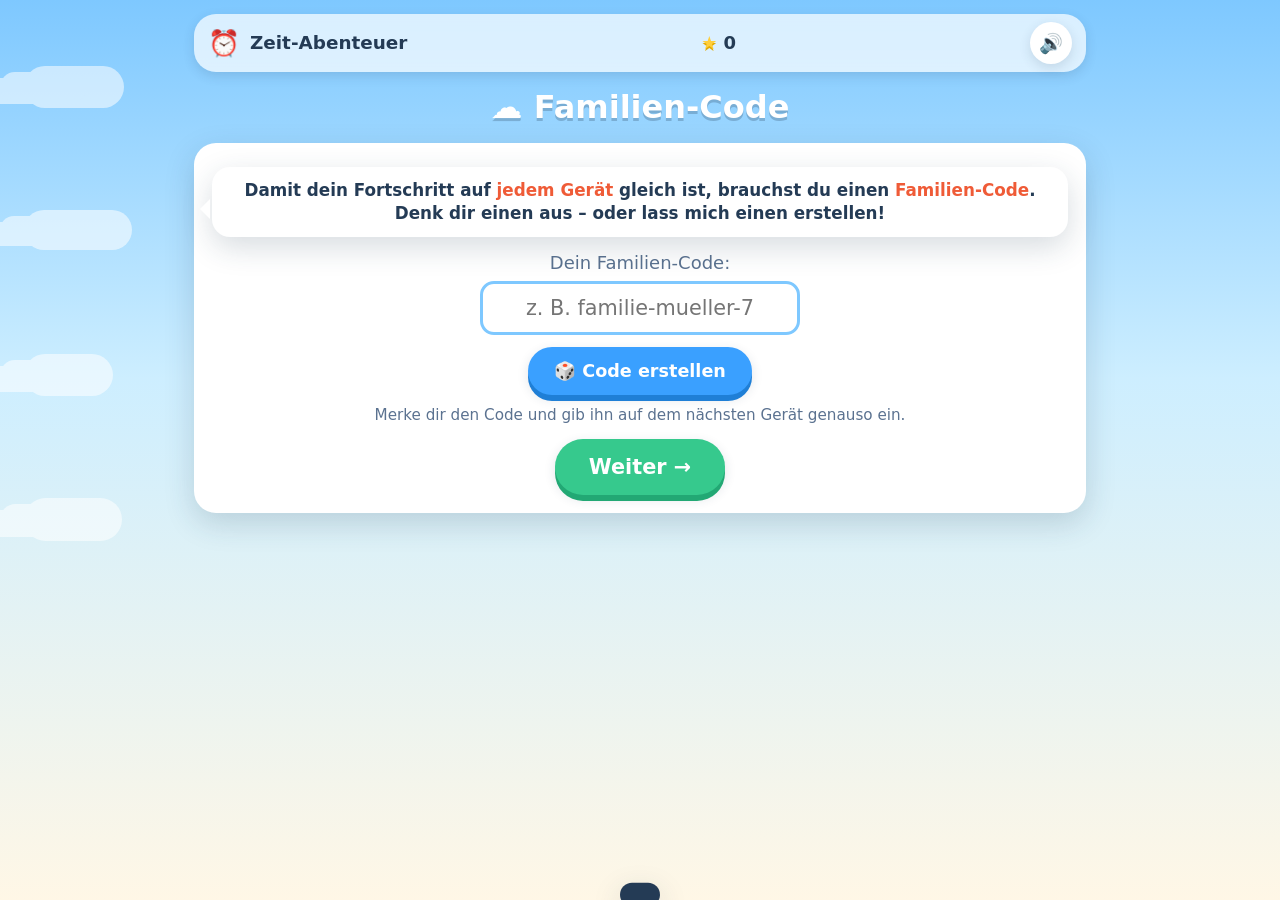
<file: topics/uhrzeit/index.html>
<!DOCTYPE html>
<html lang="de">
<head>
<meta charset="UTF-8">
<meta name="viewport" content="width=device-width, initial-scale=1.0, maximum-scale=1.0, user-scalable=no">
<title>Zeit-Abenteuer ⏰ – Die Uhr lernen</title>
<link rel="stylesheet" href="../../shared/styles.css">
<link rel="manifest" href="../../manifest.webmanifest">
<meta name="theme-color" content="#7ec8ff">
<link rel="apple-touch-icon" href="../../icons/apple-touch-icon.png">
<meta name="apple-mobile-web-app-capable" content="yes">
<meta name="mobile-web-app-capable" content="yes">
<meta name="apple-mobile-web-app-status-bar-style" content="default">
<meta name="apple-mobile-web-app-title" content="Lernportal">
</head>
<body>
<canvas id="confetti"></canvas>

<div id="app">
  <div class="topbar">
    <div class="brand"><span class="logo">⏰</span><span>Zeit-Abenteuer</span></div>
    <div class="score"><span class="star">★</span><span id="totalStars">0</span></div>
    <button class="iconbtn" id="soundBtn" title="Ton an/aus">🔊</button>
  </div>
  <div id="screen"></div>
</div>

<div class="toast" id="toast"></div>

<script src="../../shared/config.js"></script>
<script src="../../shared/cloud.js"></script>
<script>
"use strict";
/* =========================================================================
   KERN-ENGINE
   ========================================================================= */

/* ---- kleine Helfer ------------------------------------------------------ */
const $  = (s,r=document)=>r.querySelector(s);
const $$ = (s,r=document)=>[...r.querySelectorAll(s)];
function el(tag, attrs={}, ...kids){
  const n=document.createElement(tag);
  for(const k in attrs){
    if(k==="class") n.className=attrs[k];
    else if(k==="html") n.innerHTML=attrs[k];
    else if(k.startsWith("on")&&typeof attrs[k]==="function") n.addEventListener(k.slice(2),attrs[k]);
    else if(attrs[k]!=null) n.setAttribute(k,attrs[k]);
  }
  for(const c of kids){ if(c==null) continue; n.append(c.nodeType?c:document.createTextNode(c)); }
  return n;
}
const SVGNS="http://www.w3.org/2000/svg";
function svgEl(tag,attrs={}){const n=document.createElementNS(SVGNS,tag);for(const k in attrs)n.setAttribute(k,attrs[k]);return n;}
const clamp=(v,a,b)=>Math.max(a,Math.min(b,v));
const rnd=(a,b)=>Math.floor(Math.random()*(b-a+1))+a;
const pick=a=>a[Math.floor(Math.random()*a.length)];
function shuffle(a){a=a.slice();for(let i=a.length-1;i>0;i--){const j=rnd(0,i);[a[i],a[j]]=[a[j],a[i]];}return a;}
const pad=n=>String(n).padStart(2,"0");

/* ---- Zeit-Vokabular (Deutsch, Klasse 2) -------------------------------- */
function h12(h){h=((h%12)+12)%12;return h===0?12:h;}
function wordsStd(h,m){              // Standardform: Viertel nach / halb / X vor
  const H=h12(h), N=h12(h+1);
  if(m===0)  return H+" Uhr";
  if(m===15) return "Viertel nach "+H;
  if(m===30) return "halb "+N;
  if(m===45) return "Viertel vor "+N;
  if(m<30)   return m+" nach "+H;
  return (60-m)+" vor "+N;
}
function wordsShort(h,m){            // mundartliche Kurzform aus dem Buch
  const N=h12(h+1);
  if(m===15) return "viertel "+N;
  if(m===45) return "drei viertel "+N;
  if(m===30) return "halb "+N;
  if(m===0)  return h12(h)+" Uhr";
  return null;
}
function uhrText(h,m){return m===0?(h+" Uhr"):(h+"."+pad(m)+" Uhr");} // "8.30 Uhr"
function digital(h,m){return pad(h)+":"+pad(m);}                      // "08:30"

/* ---- Ton (WebAudio, ohne Dateien) -------------------------------------- */
const Sound=(()=>{
  let ctx=null, on=true;
  function ac(){ if(!ctx) ctx=new (window.AudioContext||window.webkitAudioContext)();
    if(ctx.state==="suspended"){ ctx.resume(); }   // Autoplay-Regeln: bei Bedarf wieder aufwecken
    return ctx; }
  // Audio beim ersten Antippen/Klick „entsperren" (Browser erlauben Ton erst nach Nutzer-Geste)
  ["pointerdown","touchstart","keydown","click"].forEach(ev=>
    window.addEventListener(ev,()=>{ try{ ac(); }catch(e){} },{passive:true}));
  function tone(f,t,dur,type="sine",vol=.18){
    if(!on) return; const c=ac(); const o=c.createOscillator(),g=c.createGain();
    o.type=type;o.frequency.setValueAtTime(f,t);o.connect(g);g.connect(c.destination);
    g.gain.setValueAtTime(0,t);g.gain.linearRampToValueAtTime(vol,t+.01);
    g.gain.exponentialRampToValueAtTime(.0001,t+dur);o.start(t);o.stop(t+dur);
  }
  return {
    set(v){on=v;},
    get(){return on;},
    click(){if(!on)return;const t=ac().currentTime;tone(440,t,.07,"triangle",.12);},
    tick(){if(!on)return;const t=ac().currentTime;tone(900,t,.03,"square",.05);},
    good(){if(!on)return;const t=ac().currentTime;[523,659,784].forEach((f,i)=>tone(f,t+i*.09,.18,"sine",.16));},
    great(){if(!on)return;const t=ac().currentTime;[523,659,784,1046,1318].forEach((f,i)=>tone(f,t+i*.1,.25,"sine",.16));},
    wrong(){if(!on)return;const t=ac().currentTime;tone(280,t,.18,"sawtooth",.1);tone(200,t+.12,.22,"sawtooth",.1);},
    win(){if(!on)return;const t=ac().currentTime;[523,587,659,784,880,1046].forEach((f,i)=>tone(f,t+i*.12,.3,"triangle",.16));}
  };
})();

/* ---- Konfetti ----------------------------------------------------------- */
const Confetti=(()=>{
  const cv=$("#confetti"),cx=cv.getContext("2d");let parts=[],raf=null;
  function size(){cv.width=innerWidth;cv.height=innerHeight;}
  addEventListener("resize",size);
  const COL=["#ff7a59","#ffd23f","#36c98d","#3aa0ff","#9b6bff","#ff79c6"];
  function burst(n=160){
    size();cv.style.display="block";
    for(let i=0;i<n;i++)parts.push({x:innerWidth/2+rnd(-60,60),y:innerHeight/3,
      vx:rnd(-90,90)/10,vy:rnd(-150,-40)/10,g:.18+Math.random()*.12,
      s:rnd(6,13),c:pick(COL),r:Math.random()*6,vr:(Math.random()-.5)*.5,life:rnd(80,140)});
    if(!raf)loop();
  }
  function loop(){
    cx.clearRect(0,0,cv.width,cv.height);
    parts.forEach(p=>{p.vy+=p.g;p.x+=p.vx;p.y+=p.vy;p.r+=p.vr;p.life--;
      cx.save();cx.translate(p.x,p.y);cx.rotate(p.r);cx.fillStyle=p.c;
      cx.fillRect(-p.s/2,-p.s/2,p.s,p.s*.6);cx.restore();});
    parts=parts.filter(p=>p.life>0&&p.y<cv.height+30);
    if(parts.length)raf=requestAnimationFrame(loop);
    else{raf=null;cv.style.display="none";}
  }
  return {burst};
})();

/* ---- Toast -------------------------------------------------------------- */
let toastT=null;
function toast(msg){const t=$("#toast");t.textContent=msg;t.classList.add("show");
  clearTimeout(toastT);toastT=setTimeout(()=>t.classList.remove("show"),1800);}

/* ---- Speicher: gemeinsamer Cloud-/Fortschritt-Store (siehe shared/cloud.js) ---
   Dieses Thema heisst "uhrzeit". Alle Faecher teilen sich EINEN Familien-Code
   und EIN Firebase-Projekt; jedes Thema hat seinen eigenen Fortschritt.       */
const Store = SchoolCloud.store("uhrzeit");
const Cloud = { ready: SchoolCloud.ready };
function renderCodeScreen(firstRun){ SchoolCloud.showCodeScreen(firstRun, routeStart); }

/* ---- Maskottchen-SVG: "Tikki die Eule" --------------------------------- */
function mascotSVG(mood="happy"){
  // freundliche Eule; mood: happy | think | cheer | wow
  const eyes = mood==="think" ? `<circle cx="78" cy="78" r="6" fill="#243b55"/><circle cx="122" cy="78" r="6" fill="#243b55"/>`
            : `<circle cx="78" cy="76" r="8" fill="#243b55"/><circle cx="122" cy="76" r="8" fill="#243b55"/>
               <circle cx="81" cy="73" r="3" fill="#fff"/><circle cx="125" cy="73" r="3" fill="#fff"/>`;
  const wing = mood==="cheer"||mood==="wow" ? `<path d="M40 95 Q20 70 30 60 Q45 80 55 100 Z" fill="#7a4fd0"/>
               <path d="M160 95 Q180 70 170 60 Q155 80 145 100 Z" fill="#7a4fd0"/>`
            : `<path d="M44 100 Q28 110 36 132 Q52 120 58 104 Z" fill="#7a4fd0"/>
               <path d="M156 100 Q172 110 164 132 Q148 120 142 104 Z" fill="#7a4fd0"/>`;
  const mouth = mood==="wow" ? `<ellipse cx="100" cy="100" rx="9" ry="12" fill="#e8943a"/>` : "";
  return `<svg class="mascot" viewBox="0 0 200 200" xmlns="http://www.w3.org/2000/svg">
    <ellipse cx="100" cy="178" rx="46" ry="10" fill="rgba(0,0,0,.12)"/>
    <path d="M100 30 C55 30 42 70 42 110 C42 160 70 180 100 180 C130 180 158 160 158 110 C158 70 145 30 100 30Z" fill="#9b6bff"/>
    <path d="M100 44 C72 44 60 76 60 110 C60 152 80 170 100 170 C120 170 140 152 140 110 C140 76 128 44 100 44Z" fill="#c9b3ff"/>
    ${wing}
    <circle cx="78" cy="78" r="22" fill="#fff"/><circle cx="122" cy="78" r="22" fill="#fff"/>
    ${eyes}
    <path d="M92 92 L108 92 L100 104 Z" fill="#ff9a3d"/>
    ${mouth}
    <path d="M70 40 L84 56 M130 40 L116 56" stroke="#7a4fd0" stroke-width="6" stroke-linecap="round"/>
    <path d="M86 150 q14 12 28 0" stroke="#7a4fd0" stroke-width="0" fill="none"/>
  </svg>`;
}

/* ---- Maskottchen-Zeile (Sprechblase) ----------------------------------- */
function mascotRow(text,mood="happy"){
  const row=el("div",{class:"mascot-row"});
  row.innerHTML=mascotSVG(mood)+`<div class="bubble">${text}</div>`;
  return row;
}

/* =========================================================================
   UHR-KOMPONENTE  (SVG, zieh- und einstellbar)
   ========================================================================= */
function Clock(opts={}){
  // opts: h,m, show24(bool), draggable(bool), minStep(1|5|15|30), onChange(fn)
  const st={h:opts.h??9, m:opts.m??0, show24:!!opts.show24,
            drag:!!opts.draggable, step:opts.minStep||1, onChange:opts.onChange||null};
  const C=120,R=110;
  const svg=svgEl("svg",{class:"clock",viewBox:"0 0 240 240"});
  // Verlauf
  const defs=svgEl("defs");
  defs.innerHTML=`<radialGradient id="faceGrad" cx="50%" cy="42%" r="65%">
      <stop offset="0%" stop-color="#ffffff"/><stop offset="100%" stop-color="#eaf3ff"/></radialGradient>`;
  svg.append(defs);
  svg.append(svgEl("circle",{class:"face",cx:C,cy:C,r:R}));
  // Minutenstriche + Stundenstriche
  for(let i=0;i<60;i++){
    const a=i*6*Math.PI/180, big=i%5===0;
    const r1=R-(big?16:8), r2=R-3;
    svg.append(svgEl("line",{class:"tick"+(big?" big":""),
      x1:C+r1*Math.sin(a),y1:C-r1*Math.cos(a),x2:C+r2*Math.sin(a),y2:C-r2*Math.cos(a)}));
  }
  // Zahlen 1–12
  for(let n=1;n<=12;n++){
    const a=n*30*Math.PI/180, rr=R-32;
    const t=svgEl("text",{class:"num",x:C+rr*Math.sin(a),y:C-rr*Math.cos(a),"font-size":"22"});
    t.textContent=n; svg.append(t);
  }
  // 24h-Zahlen (innen) optional
  const ring24=svgEl("g");
  for(let k=1;k<=12;k++){
    const a=k*30*Math.PI/180, rr=R-52;
    const t=svgEl("text",{class:"num24",x:C+rr*Math.sin(a),y:C-rr*Math.cos(a)});
    t.textContent = (k+12);            // 13..24 (24 oben bei der 12)
    ring24.append(t);
  }
  if(st.show24) svg.append(ring24);
  // Zeiger
  const hHit=svgEl("line",{class:"hand hit",x1:C,y1:C,x2:C,y2:C-50});
  const hHour=svgEl("line",{class:"hand hour",x1:C,y1:C,x2:C,y2:C-58});
  const mHit=svgEl("line",{class:"hand hit",x1:C,y1:C,x2:C,y2:C-84});
  const mMin=svgEl("line",{class:"hand minute",x1:C,y1:C,x2:C,y2:C-88});
  svg.append(hHit,hHour,mHit,mMin,svgEl("circle",{class:"cap",cx:C,cy:C,r:8}));

  function render(){
    const ha=(h12(st.h)%12)*30 + st.m*0.5;
    const ma=st.m*6;
    hHour.setAttribute("transform",`rotate(${ha} ${C} ${C})`);
    hHit .setAttribute("transform",`rotate(${ha} ${C} ${C})`);
    mMin .setAttribute("transform",`rotate(${ma} ${C} ${C})`);
    mHit .setAttribute("transform",`rotate(${ma} ${C} ${C})`);
    if(st.onChange) st.onChange(st.h,st.m);
  }
  // Ziehen
  function angleFromEvent(ev){
    const r=svg.getBoundingClientRect();
    const px=(ev.touches?ev.touches[0]:ev).clientX, py=(ev.touches?ev.touches[0]:ev).clientY;
    const cx=r.left+r.width/2, cy=r.top+r.height/2;
    const dx=px-cx, dy=py-cy;
    let a=Math.atan2(dx,-dy)*180/Math.PI; if(a<0)a+=360; return a;
  }
  let active=null;
  function down(which,ev){ if(!st.drag)return; ev.preventDefault(); active=which;
    (which==="m"?mMin:hHour).classList.add("dragging");
    move(ev);
  }
  function move(ev){
    if(!active)return; ev.preventDefault();
    const a=angleFromEvent(ev);
    if(active==="m"){
      let m=Math.round(a/6); m=Math.round(m/st.step)*st.step; m=((m%60)+60)%60;
      if(m!==st.m){Sound.tick();}
      st.m=m;
    }else{
      let h=Math.round(a/30); h=((h%12)+12)%12; if(h===0)h=12;
      // behalte 12/24-Kontext grob bei
      const was24 = st.h>=12 && st.h!==12 ? true : (st.h===0);
      st.h = h===12?12:h;
    }
    render();
  }
  function up(){ if(!active)return; (active==="m"?mMin:hHour).classList.remove("dragging"); active=null; }
  hHit.addEventListener("pointerdown",e=>down("h",e));
  mHit.addEventListener("pointerdown",e=>down("m",e));
  // ziehbarer Bereich auch direkt auf den Zeigern
  hHour.addEventListener("pointerdown",e=>down("h",e));
  mMin .addEventListener("pointerdown",e=>down("m",e));
  window.addEventListener("pointermove",move);
  window.addEventListener("pointerup",up);

  render();
  return {
    svg,
    set(h,m){st.h=h;if(m!=null)st.m=m;render();},
    get(){return {h:st.h,m:st.m};},
    setDrag(v){st.drag=v;[hHour,mMin].forEach(e=>e.style.cursor=v?"grab":"default");},
    setStep(s){st.step=s;},
    show24(v){if(v&&!ring24.parentNode)svg.insertBefore(ring24,hHit);else if(!v&&ring24.parentNode)ring24.remove();st.show24=v;},
    glow(v){svg.classList.toggle("glow",!!v);}
  };
}

/* +/- Steuerung für eine Uhr (kindgerecht, touch-freundlich) */
function clockControls(clock,{hourStep=1,minStep=1,showHour=true,showMin=true,hour24=true}={}){
  const wrap=el("div",{class:"setrow"});
  function grp(label,cls,onMinus,onPlus){
    const g=el("div",{class:"setgrp"});
    g.append(el("div",{class:"lab"},label));
    const ctr=el("div",{class:"ctr"});
    ctr.append(
      el("button",{class:"stepbtn "+cls,onclick:()=>{Sound.click();onMinus();}},"−"),
      el("span",{class:"val "+cls+"v"},"--"),
      el("button",{class:"stepbtn "+cls,onclick:()=>{Sound.click();onPlus();}},"+")
    );
    g.append(ctr);return g;
  }
  function upd(){const {h,m}=clock.get();
    const hv=wrap.querySelector(".hv"),mv=wrap.querySelector(".mv");
    if(hv)hv.textContent = hour24 ? h : h12(h);
    if(mv)mv.textContent=pad(m);}
  if(showHour)wrap.append(grp("Stunde","h",
    ()=>{let{h}=clock.get(); h = hour24 ? (h-hourStep+24)%24 : (h12(h)-hourStep<1?12:h12(h)-hourStep); clock.set(h);upd();},
    ()=>{let{h}=clock.get(); h = hour24 ? (h+hourStep)%24 : (h12(h)+hourStep>12?1:h12(h)+hourStep); clock.set(h);upd();}));
  if(showMin)wrap.append(grp("Minute","m",
    ()=>{let{h,m}=clock.get();m-=minStep;if(m<0){m+=60;}clock.set(h,m);upd();},
    ()=>{let{h,m}=clock.get();m+=minStep;if(m>=60){m-=60;}clock.set(h,m);upd();}));
  upd();
  return wrap;
}

/* =========================================================================
   BILDSCHIRM-STEUERUNG  (Hub  +  Station-Ablauf)
   ========================================================================= */
const STATIONS=[
  {id:"tageszeiten", n:"Tageszeiten", e:"🌅", c:"--brand"},
  {id:"dieuhr",      n:"Die Uhr kennenlernen", e:"🕰️", c:"--blue"},
  {id:"vollehalbe",  n:"Volle & halbe Stunden", e:"🕘", c:"--green"},
  {id:"viertel",     n:"Viertelstunden", e:"🕓", c:"--purple"},
  {id:"minuten",     n:"Minuten genau", e:"🕔", c:"--pink"},
  {id:"digital",     n:"Digital & 24 Stunden", e:"📟", c:"--blue"},
  {id:"zeitspannen", n:"Zeitspannen", e:"⏳", c:"--brand"},
  {id:"einheiten",   n:"Stunden · Minuten · Sekunden", e:"⏱️", c:"--green"},
  {id:"sachaufgaben",n:"Zeit im Alltag", e:"🚌", c:"--purple"},
  {id:"meister",     n:"Meister-Challenge", e:"🏆", c:"--gold", master:true},
];
const STATION_DATA={}; // wird im Stations-Abschnitt befüllt

function setScreen(node){const s=$("#screen");s.innerHTML="";s.append(node);window.scrollTo(0,0);}
function updTotal(){$("#totalStars").textContent=Store.total();}

function renderHub(){
  updTotal();
  const wrap=el("div",{class:"screen"});
  wrap.append(el("h1",{class:"hub-title"},"⏰ Zeit-Abenteuer"));
  wrap.append(el("div",{class:"hub-sub"},"Werde zum Uhren-Meister! Wähle eine Station."));
  wrap.append(mascotRow(welcomeText(),"happy"));

  // „Weitermachen"-Knopf, falls eine Station noch offen ist
  const prog=Store.getProgress();
  if(prog && STATION_DATA[prog.id]){
    const ps=STATIONS.find(x=>x.id===prog.id);
    const cont=el("div",{class:"center",style:"margin:2px 0 12px"});
    cont.append(el("button",{class:"btn green lg",onclick:()=>{Sound.click();startStation(prog.id,prog);}},
      "▶ Weitermachen: "+(ps?ps.n:"")+" – Aufgabe "+((prog.i||0)+1)));
    wrap.append(cont);
  }

  const grid=el("div",{class:"stations"});
  let prevDone=true;
  STATIONS.forEach((s,i)=>{
    const stars=Store.stars(s.id), done=Store.data.done[s.id];
    const locked = !prevDone && !done;       // nächste Station erst nach Vorgänger
    const card=el("div",{class:"station"+(s.master?" master":"")+(done?" done":"")+(locked?" locked":"")});
    card.style.borderColor = done? "var(--gold)":"transparent";
    card.append(el("span",{class:"num"},String(i+1)));
    card.append(el("span",{class:"emoji"},s.e));
    card.append(el("div",{class:"nm"},s.n));
    const sd=el("div",{class:"stars"});
    for(let k=0;k<3;k++)sd.append(el("span",{class:"s"+(k<stars?" on":"")},"★"));
    card.append(sd);
    if(!locked) card.addEventListener("click",()=>{Sound.click();startStation(s.id);});
    grid.append(card);
    prevDone = done; // Freischaltung der nächsten Station
  });
  wrap.append(grid);

  // Fußzeile
  const foot=el("div",{class:"center",style:"margin-top:18px;display:flex;gap:10px;justify-content:center;flex-wrap:wrap"});
  foot.append(el("button",{class:"btn gray",onclick:()=>{location.href="../../index.html";}},"← Themen"));
  foot.append(el("button",{class:"btn gray",onclick:()=>{
      if(confirm("Fortschritt in diesem Thema zurücksetzen?")){Store.reset();renderHub();}
    }},"↺ Neu starten"));
  if(Cloud.ready()){
    foot.append(el("button",{class:"btn blue",onclick:()=>{Sound.click();renderCodeScreen(false);}},
      "☁️ Code: "+(SchoolCloud.code()||"—")));
  }
  wrap.append(foot);
  setScreen(wrap);
}
function welcomeText(){
  const t=Store.total();
  if(t===0) return "Hallo! Ich bin <b>Tikki die Eule</b> 🦉. Zusammen lernen wir die <b>Uhr</b> – Schritt für Schritt mit vielen Spielen!";
  if(t<8)  return "Schön, dass du wieder da bist! Du hast schon <b>"+t+" Sterne</b> ⭐ gesammelt. Weiter geht's!";
  if(t<20) return "Super Fortschritt – <b>"+t+" Sterne</b>! Du wirst immer besser im Uhrenlesen. 💪";
  return "Wow, <b>"+t+" Sterne</b>! Du bist ein echter Zeit-Profi. 🏆";
}

/* ---- Station-Ablauf: Lernkarten -> Übungen -> Ergebnis ----------------- */
function startStation(id,resume){
  const data=STATION_DATA[id];
  if(!data){toast("Diese Station wird noch gebaut …");return;}
  const teach=(typeof data.teach==="function"?data.teach():data.teach)||[];
  const exercises=(typeof data.exercises==="function"?data.exercises():data.exercises)||[];
  let ti=0;
  // Beim Weitermachen direkt zu den Übungen springen (Lernkarten überspringen)
  if(resume){ runExercises(id,exercises,resume); return; }
  if(teach.length) showTeach(); else runExercises(id,exercises);

  function showTeach(){
    const card=teach[ti];
    const scr=el("div",{class:"screen"});
    scr.append(stationHeader(id,"Erklärung "+(ti+1)+"/"+teach.length));
    const body=el("div",{class:"card"});
    if(card.render){ card.render(body); }
    else {
      if(card.title) body.append(el("h2",{class:"center"},card.title));
      if(card.html)  body.append(el("div",{class:"center",html:card.html}));
    }
    scr.append(card.mascot? mascotRow(card.mascot,card.mood||"think"):document.createTextNode(""));
    scr.append(body);
    const nav=el("div",{class:"center",style:"margin-top:8px"});
    nav.append(el("button",{class:"btn lg green",onclick:()=>{
      Sound.click(); ti++;
      if(ti<teach.length) showTeach(); else runExercises(id,exercises);
    }}, ti<teach.length-1?"Weiter →":"Los, üben! ✏️"));
    scr.append(nav);
    setScreen(scr);
  }
}

function stationHeader(id,step){
  const s=STATIONS.find(x=>x.id===id);
  const bar=el("div",{class:"topbar",style:"margin-bottom:10px"});
  bar.append(el("button",{class:"btn gray",style:"padding:8px 16px;font-size:1rem",
    onclick:()=>{Sound.click();renderHub();}},"← Karte"));
  bar.append(el("div",{class:"brand"},el("span",{},s.e+" "+s.n)));
  bar.append(el("div",{class:"steplabel"},step||""));
  return bar;
}

/* ---- Übungs-Engine ------------------------------------------------------ */
function runExercises(id,list,resume){
  let i=resume && resume.i<list.length ? resume.i : 0,
      correctCount=resume ? resume.correctCount||0 : 0,
      attemptsThis=0,
      wrongTotal=resume ? resume.wrongTotal||0 : 0;
  const stName=()=>(STATIONS.find(s=>s.id===id)||{}).n;
  const exLbl=()=>list[i] ? (list[i].q||list[i].prompt||("Aufgabe "+(i+1))) : "";
  const logWrong=()=>Store.recordWrong(id,i,exLbl(),stName());   // Elternbericht: Fehler zählen
  next();

  function next(){
    if(i>=list.length){ return finish(); }
    // Position sichern, damit man nach einem Neuladen genau hier weitermacht
    Store.saveProgress({id, i, correctCount, wrongTotal});
    const ex=list[i]; attemptsThis=0;
    Store.recordSeen(id,i,exLbl(),stName());   // Elternbericht: Frage gesehen
    const scr=el("div",{class:"screen"});
    scr.append(stationHeader(id));
    // Fortschritt
    const pr=el("div",{class:"card"});
    const bar=el("div",{class:"progress"});const fill=el("i");bar.append(fill);
    pr.append(bar);
    fill.style.width=(i/list.length*100)+"%";
    pr.append(el("div",{class:"steplabel"},"Aufgabe "+(i+1)+" von "+list.length));
    scr.append(pr);

    const host=el("div",{class:"card"});
    scr.append(host);
    const fb=el("div",{class:"feedback"});scr.append(fb);
    setScreen(scr);

    const api={
      done:(ok)=>{ // wird vom Renderer gerufen
        if(ok){correctCount++; fill.style.width=((i+1)/list.length*100)+"%";}
        afterAnswer(ok,ex,fb,()=>{ i++; next(); });
      },
      wrong:()=>{attemptsThis++; wrongTotal++; logWrong();},
      attempts:()=>attemptsThis,
      feedback:fb
    };
    renderExercise(ex,host,api);
  }

  function afterAnswer(ok,ex,fb,cont){
    fb.className="feedback show "+(ok?"ok":"no");
    fb.innerHTML="";
    fb.append(el("span",{class:"fi"},ok?"🎉":"💡"));
    const msg=el("div");
    msg.innerHTML = ok ? pick(["Super gemacht!","Richtig! ⭐","Klasse!","Genau richtig!","Toll!"])
                       : (ex.explain||"Schau noch einmal genau hin.");
    fb.append(msg);
    if(ok)Sound.good(); else Sound.wrong();
    const btn=el("button",{class:"btn "+(ok?"green":"blue"),style:"margin-left:auto",
      onclick:()=>{Sound.click();fb.classList.remove("show");cont();}}, ok?"Weiter →":"Nochmal versuchen");
    if(ok){ fb.append(btn); }
    else {
      // bei Fehler: kurzer Hinweis, dann erneut dieselbe Aufgabe
      const b2=el("button",{class:"btn blue",style:"margin-left:auto",
        onclick:()=>{Sound.click();fb.classList.remove("show");retry();}},"Nochmal →");
      fb.append(b2);
    }
    function retry(){ // gleiche Aufgabe neu rendern
      const host=fb.previousSibling; // card
      host.innerHTML=""; renderExercise(ex,host,{
        done:(ok2)=>{ if(ok2){correctCount++;} afterAnswer(ok2,ex,fb,()=>{i++;next();}); },
        wrong:()=>{wrongTotal++; logWrong();}, attempts:()=>1, feedback:fb
      });
    }
  }

  function finish(){
    Store.clearProgress();   // Station fertig – kein offener Fortschritt mehr
    // Sterne: 3 (keine Fehler), 2 (wenige), 1 (geschafft)
    let stars = wrongTotal===0?3 : (wrongTotal<=2?2:1);
    Store.setStars(id,stars); updTotal();
    const isMaster = id==="meister";
    const scr=el("div",{class:"result screen"});
    scr.append(stationHeader(id,"Geschafft!"));
    const card=el("div",{class:"card center"});
    card.append(el("div",{class:"huge"}, isMaster?"🏆 MEISTER! 🏆":"Geschafft! 🎉"));
    const st=el("div",{class:"bigstars"});
    for(let k=0;k<3;k++)st.append(el("span",{class:"s"},"★"));
    card.append(st);
    card.append(el("p",{class:"big"}, starMsg(stars)));
    if(isMaster){
      card.append(el("div",{class:"badge"},"🏅"));
      card.append(el("p",{},"Du hast die <b>Uhrzeit gemeistert</b>! Du kannst die Uhr lesen, einstellen und mit Zeit rechnen."));
      card.lastChild.innerHTML=card.lastChild.textContent; // allow <b>
    }
    const nav=el("div",{style:"margin-top:10px;display:flex;gap:10px;justify-content:center;flex-wrap:wrap"});
    nav.append(el("button",{class:"btn green lg",onclick:()=>{Sound.click();renderHub();}},"🗺️ Zur Karte"));
    nav.append(el("button",{class:"btn blue",onclick:()=>{Sound.click();startStation(id);}},"↻ Nochmal"));
    // nächste Station
    const idx=STATIONS.findIndex(s=>s.id===id);
    if(idx<STATIONS.length-1){
      nav.append(el("button",{class:"btn",onclick:()=>{Sound.click();startStation(STATIONS[idx+1].id);}},
        "Nächste Station →"));
    }
    card.append(nav);
    scr.append(card);
    setScreen(scr);
    // Animationen
    setTimeout(()=>{ const ss=$$(".bigstars .s");
      for(let k=0;k<stars;k++)setTimeout(()=>{ss[k].classList.add("on");Sound.good();},k*350);
    },200);
    if(stars>=3||isMaster){Confetti.burst(isMaster?260:160);Sound.win();}
    else if(stars===2){Confetti.burst(90);Sound.great();}
  }
  function starMsg(s){return s===3?"Perfekt – ganz ohne Fehler!":s===2?"Sehr gut gemacht!":"Geschafft – Übung macht den Meister!";}
}

/* =========================================================================
   ÜBUNGS-RENDERER  (ein Typ-Schalter für alle Aufgabenarten)
   Aufgaben-Spezifikation:
     {type:"info",  render(host,api)}                      eigenes Mini-Spiel
     {type:"mc", q, options:[{label|clock|html, ok}], explain}
     {type:"readClock", h,m, options:[...], explain}       (Sonderfall von mc)
     {type:"setClock", target:{h,m}, prompt, minStep, check, explain}
     {type:"sort", q, items:[{t,b}], buckets:[{id,head,emoji}], explain}
     {type:"match", q, pairs:[[a,b]], render?, explain}
     {type:"order", q, items:[{label,val}], explain}
     {type:"tf", q, answer(bool), explain}
     {type:"input", q, answer, suffix, explain}
   ========================================================================= */
function renderExercise(ex,host,api){
  const fn=RENDER[ex.type]||RENDER.mc;
  fn(ex,host,api);
}
const RENDER={};

/* freie Render-Funktion (für Lern-/Sonderspiele) */
RENDER.info=(ex,host,api)=>{ ex.render(host,api); };

/* Multiple-Choice (Text, Uhr oder HTML als Option) */
RENDER.mc=(ex,host,api)=>{
  if(ex.mascot)host.append(mascotRow(ex.mascot,ex.mood||"think"));
  if(ex.q)host.append(el("div",{class:"center big",html:ex.q}));
  if(ex.clock){ const c=Clock({h:ex.clock.h,m:ex.clock.m,show24:ex.clock.show24});
    const w=el("div",{class:"clock-wrap"});w.append(c.svg);host.append(w);}
  if(ex.digital){host.append(el("div",{class:"center",style:"margin:10px"},
     el("span",{class:"digital"+(ex.digital.red?" red":"")},ex.digital.text)));}
  if(ex.hint)host.append(hintBlock(ex.hint));
  const grid=el("div",{class:"options"+(ex.cols2?" cols2":"")});
  shuffle(ex.options.map((o,idx)=>({o,idx}))).forEach(({o})=>{
    const opt=el("div",{class:"opt"});
    if(o.clock){const c=Clock({h:o.clock.h,m:o.clock.m,show24:o.clock.show24});
      c.svg.style.width="120px";c.svg.style.height="120px";opt.append(c.svg);}
    else if(o.html)opt.innerHTML=o.html;
    else opt.append(document.createTextNode(o.label));
    opt.addEventListener("click",()=>{
      if(grid.dataset.lock)return;
      grid.dataset.lock="1"; grid.style.pointerEvents="none";
      if(o.ok){opt.classList.add("correct");api.done(true);}
      else{opt.classList.add("wrong");api.wrong();api.done(false);}
    });
    grid.append(opt);
  });
  host.append(grid);
};
RENDER.readClock=(ex,host,api)=>{ RENDER.mc(ex,host,api); };

/* Uhr einstellen (mit +/- Knöpfen, prüft Stunde&Minute) */
RENDER.setClock=(ex,host,api)=>{
  if(ex.mascot)host.append(mascotRow(ex.mascot,"think"));
  host.append(el("div",{class:"center big",html:ex.prompt}));
  if(ex.hint)host.append(hintBlock(ex.hint));
  const start=ex.start||{h:12,m:0};
  const c=Clock({h:start.h,m:start.m,show24:ex.show24,draggable:!!ex.drag,minStep:ex.minStep||1});
  const w=el("div",{class:"clock-wrap"});w.append(c.svg);
  if(ex.show24)c.show24(true);
  host.append(w);
  host.append(clockControls(c,{hourStep:ex.hourStep||1,minStep:ex.minStep||1,
    showHour:ex.showHour!==false,showMin:ex.showMin!==false,
    hour24:!!(ex.match24||ex.show24)}));
  const chk=el("div",{class:"center",style:"margin-top:12px"});
  chk.append(el("button",{class:"btn green lg",onclick:()=>{
    const {h,m}=c.get(); const t=ex.target;
    const okH = ex.ignoreHour? true : (ex.match24? h===t.h : h12(h)===h12(t.h));
    const okM = m===t.m;
    if(okH&&okM){c.glow(true);api.done(true);}
    else{api.wrong();
      if(!okM&&okH)toast("Die Minuten stimmen noch nicht 🕐");
      else if(okM&&!okH)toast("Die Stunde stimmt noch nicht 🕐");
      else toast("Stunde und Minute prüfen 🕐");
      api.done(false);
    }
  }},"✓ Fertig"));
  host.append(chk);
};

/* Sortieren in Eimer (Drag & Drop, touch-fähig) */
RENDER.sort=(ex,host,api)=>{
  if(ex.mascot)host.append(mascotRow(ex.mascot,"think"));
  host.append(el("div",{class:"center big",html:ex.q}));
  const pool=el("div",{class:"dnd-pool"});
  const buckets=el("div",{class:"buckets"});
  const items=shuffle(ex.items.map((it,idx)=>({...it,idx})));
  const need=items.length; let placed=0;
  items.forEach(it=>{
    const chip=el("div",{class:"chip",draggable:"false"});chip.textContent=it.t;chip.dataset.b=it.b;
    makeDraggable(chip);pool.append(chip);
  });
  ex.buckets.forEach(b=>{
    const bk=el("div",{class:"bucket"});bk.dataset.id=b.id;
    bk.append(el("div",{class:"bemoji"},b.emoji||""));
    bk.append(el("div",{class:"bhead"},b.head));
    const drop=el("div",{class:"bdrop"});bk.append(drop);
    buckets.append(bk);
  });
  host.append(pool);host.append(buckets);

  function makeDraggable(chip){
    let drag=null,ox=0,oy=0,ghostParent=null;
    chip.addEventListener("pointerdown",e=>{
      if(chip.classList.contains("placed"))return;
      e.preventDefault();drag=chip;chip.setPointerCapture(e.pointerId);
      const r=chip.getBoundingClientRect();ox=e.clientX-r.left;oy=e.clientY-r.top;
      chip.classList.add("drag");chip.style.position="fixed";chip.style.zIndex=60;
      chip.style.left=(e.clientX-ox)+"px";chip.style.top=(e.clientY-oy)+"px";
      document.body.append(chip);
    });
    chip.addEventListener("pointermove",e=>{
      if(!drag)return;e.preventDefault();
      chip.style.left=(e.clientX-ox)+"px";chip.style.top=(e.clientY-oy)+"px";
      $$(".bucket",buckets).forEach(bk=>{
        const r=bk.getBoundingClientRect();
        const over=e.clientX>r.left&&e.clientX<r.right&&e.clientY>r.top&&e.clientY<r.bottom;
        bk.classList.toggle("over",over);
      });
    });
    chip.addEventListener("pointerup",e=>{
      if(!drag)return;drag=null;chip.classList.remove("drag");
      let target=null;
      $$(".bucket",buckets).forEach(bk=>{
        const r=bk.getBoundingClientRect();
        if(e.clientX>r.left&&e.clientX<r.right&&e.clientY>r.top&&e.clientY<r.bottom)target=bk;
        bk.classList.remove("over");
      });
      chip.style.position="";chip.style.left="";chip.style.top="";chip.style.zIndex="";
      if(target&&target.dataset.id===chip.dataset.b){
        chip.classList.add("placed");Sound.good();
        target.querySelector(".bdrop").append(chip);
        placed++;
        if(placed>=need){ setTimeout(()=>api.done(true),250); }
      }else if(target){
        Sound.wrong();api.wrong();chip.classList.add("drag");
        setTimeout(()=>chip.classList.remove("drag"),200);
        pool.append(chip);toast(ex.wrongHint||"Das passt hier nicht – versuch es nochmal!");
      }else{
        pool.append(chip);
      }
    });
  }
};

/* Paare verbinden (Klicken: links wählen, rechts wählen) */
RENDER.match=(ex,host,api)=>{
  if(ex.mascot)host.append(mascotRow(ex.mascot,"think"));
  host.append(el("div",{class:"center big",html:ex.q}));
  const cols=el("div",{class:"matchcols"});
  const left=el("div",{class:"matchcol"}),right=el("div",{class:"matchcol"});
  cols.append(left,right);host.append(cols);
  const L=shuffle(ex.pairs.map((p,i)=>({v:p[0],i}))),
        R=shuffle(ex.pairs.map((p,i)=>({v:p[1],i})));
  let sel=null, doneN=0;
  function mk(side,obj){
    const it=el("div",{class:"matchitem"});
    if(typeof obj.v==="object"&&obj.v.clock){const c=Clock(obj.v.clock);c.svg.style.width="100px";c.svg.style.height="100px";it.append(c.svg);}
    else it.innerHTML=obj.v;
    it.dataset.i=obj.i;it.dataset.side=side;
    it.addEventListener("click",()=>{
      if(it.classList.contains("done"))return;
      if(!sel){sel=it;it.classList.add("sel");Sound.click();return;}
      if(sel===it){it.classList.remove("sel");sel=null;return;}
      if(sel.dataset.side===side){sel.classList.remove("sel");sel=it;it.classList.add("sel");return;}
      // Paar prüfen
      if(sel.dataset.i===it.dataset.i){
        sel.classList.remove("sel");sel.classList.add("done");it.classList.add("done");
        Sound.good();sel=null;doneN++;
        if(doneN>=ex.pairs.length)setTimeout(()=>api.done(true),250);
      }else{
        const a=sel;a.classList.add("bad");it.classList.add("bad");Sound.wrong();api.wrong();
        setTimeout(()=>{a.classList.remove("bad","sel");it.classList.remove("bad");},420);sel=null;
      }
    });
    return it;
  }
  L.forEach(o=>left.append(mk("L",o)));
  R.forEach(o=>right.append(mk("R",o)));
};

/* Reihenfolge (anklicken in richtiger Reihenfolge) */
RENDER.order=(ex,host,api)=>{
  if(ex.mascot)host.append(mascotRow(ex.mascot,"think"));
  host.append(el("div",{class:"center big",html:ex.q}));
  if(ex.hint)host.append(hintBlock(ex.hint));
  const target=el("div",{class:"dnd-pool"});host.append(el("div",{class:"center muted"},"Tippe in der richtigen Reihenfolge:"));
  const pool=el("div",{class:"dnd-pool"});host.append(pool);host.append(target);
  const sorted=ex.items.slice().sort((a,b)=>a.val-b.val);
  let nextIdx=0;
  shuffle(ex.items).forEach(it=>{
    const chip=el("div",{class:"chip"});chip.innerHTML=it.label;
    chip.addEventListener("click",()=>{
      if(chip.classList.contains("placed"))return;
      if(it.val===sorted[nextIdx].val){
        chip.classList.add("placed");chip.style.borderColor="var(--green)";
        target.append(chip);Sound.good();nextIdx++;
        if(nextIdx>=sorted.length)setTimeout(()=>api.done(true),250);
      }else{chip.classList.add("drag");Sound.wrong();api.wrong();
        toast("Noch nicht – welches kommt zuerst?");
        setTimeout(()=>chip.classList.remove("drag"),300);}
    });
    pool.append(chip);
  });
};

/* Richtig / Falsch */
RENDER.tf=(ex,host,api)=>{
  if(ex.mascot)host.append(mascotRow(ex.mascot,"think"));
  host.append(el("div",{class:"center big",html:ex.q}));
  if(ex.clock){const c=Clock(ex.clock);const w=el("div",{class:"clock-wrap"});w.append(c.svg);host.append(w);}
  const grid=el("div",{class:"options cols2"});
  [["✅ Richtig",true],["❌ Falsch",false]].forEach(([lab,val])=>{
    const o=el("div",{class:"opt"});o.textContent=lab;
    o.addEventListener("click",()=>{
      if(val===ex.answer){o.classList.add("correct");api.done(true);}
      else{o.classList.add("wrong");api.wrong();api.done(false);}
    });
    grid.append(o);
  });
  host.append(grid);
};

/* Zahleneingabe (mit +/- oder Tastatur) */
RENDER.input=(ex,host,api)=>{
  if(ex.mascot)host.append(mascotRow(ex.mascot,"think"));
  host.append(el("div",{class:"center big",html:ex.q}));
  if(ex.clock){const c=Clock(ex.clock);const w=el("div",{class:"clock-wrap"});w.append(c.svg);host.append(w);}
  if(ex.hint)host.append(hintBlock(ex.hint));
  let val=ex.start||0;
  const row=el("div",{class:"setrow"});
  const g=el("div",{class:"setgrp"});
  g.append(el("div",{class:"lab"},ex.label||"Antwort"));
  const ctr=el("div",{class:"ctr"});
  const valEl=el("span",{class:"val"},String(val)+(ex.suffix?" "+ex.suffix:""));
  ctr.append(
    el("button",{class:"stepbtn",onclick:()=>{Sound.click();val=Math.max(ex.min??0,val-(ex.step||1));valEl.textContent=val+(ex.suffix?" "+ex.suffix:"");}},"−"),
    valEl,
    el("button",{class:"stepbtn",onclick:()=>{Sound.click();val=Math.min(ex.max??999,val+(ex.step||1));valEl.textContent=val+(ex.suffix?" "+ex.suffix:"");}},"+")
  );
  g.append(ctr);row.append(g);host.append(row);
  host.append(el("div",{class:"center",style:"margin-top:10px"},
    el("button",{class:"btn green lg",onclick:()=>{
      if(val===ex.answer){api.done(true);}else{api.wrong();toast("Noch nicht ganz – probiere weiter!");api.done(false);}
    }},"✓ Fertig")));
};

function hintBlock(text){
  const wrap=el("div",{class:"center",style:"margin:8px 0"});
  const btn=el("button",{class:"hintbtn"},"💡 Tipp");
  const box=el("div",{class:"feedback no",style:"justify-content:center;margin-top:8px"});
  box.innerHTML='<span class="fi">💡</span><div>'+text+'</div>';
  btn.addEventListener("click",()=>{Sound.click();box.classList.toggle("show");});
  wrap.append(btn,box);return wrap;
}

/* ---- Ton-Schalter ------------------------------------------------------- */
$("#soundBtn").addEventListener("click",function(){
  const on=!Sound.get();Sound.set(on);this.textContent=on?"🔊":"🔇";if(on)Sound.click();
});

/* =========================================================================
   STATIONS-INHALTE
   ========================================================================= */
/* ---- Hilfen für Aufgaben ----------------------------------------------- */
function wOpt(correct, wrong){ return [{label:correct,ok:true}, ...wrong.map(w=>({label:w,ok:false}))]; }
function clockWrap(opts){const c=Clock(opts);const w=el("div",{class:"clock-wrap"});w.append(c.svg);return {c,w};}

/* ========================= STATION 1: TAGESZEITEN ======================== */
STATION_DATA.tageszeiten={
  teach:[
    { mascot:"Schau, so sieht ein ganzer <b>Tag</b> aus! Am <b>Morgen</b> geht die Sonne auf, in der <b>Nacht</b> schlafen wir. 🌞🌙",
      title:"Die Tageszeiten",
      html:`<div style="font-size:1.15rem;line-height:1.9;text-align:left;max-width:420px;margin:0 auto">
        🌅 <b>Morgen</b> – du wachst auf<br>
        🏫 <b>Vormittag</b> – du bist in der Schule<br>
        ☀️ <b>Mittag</b> – du isst zu Mittag<br>
        🌳 <b>Nachmittag</b> – du spielst<br>
        🌆 <b>Abend</b> – es wird dunkel<br>
        🌙 <b>Nacht</b> – du schläfst tief und fest</div>` },
    { mascot:"Die Sonne wandert über den Himmel – von links (Morgen) nach rechts (Abend).",
      render(body){
        body.append(el("h2",{class:"center"},"Der Lauf der Sonne ☀️"));
        body.append(el("div",{class:"center",style:"font-size:2.4rem;letter-spacing:6px;margin:14px 0"},
          "🌅 ➜ ☀️ ➜ 🌆 ➜ 🌙"));
        body.append(el("div",{class:"center big"},"Morgen ➜ Mittag ➜ Abend ➜ Nacht"));
      } }
  ],
  exercises:[
    { type:"sort", mascot:"Wann machst du das? Ziehe jede Karte zur richtigen Tageszeit!",
      q:"Sortiere die Tätigkeiten 👇",
      wrongHint:"Hmm, das passt zu einer anderen Tageszeit – probier es nochmal!",
      buckets:[
        {id:"morgen",head:"Morgen",emoji:"🌅"},
        {id:"vormittag",head:"Vormittag",emoji:"🏫"},
        {id:"nachmittag",head:"Nachmittag",emoji:"🌳"},
        {id:"abend",head:"Abend",emoji:"🌆"}],
      items:[
        {t:"Aufstehen ⏰",b:"morgen"},
        {t:"Frühstück 🥐",b:"morgen"},
        {t:"Unterricht 📚",b:"vormittag"},
        {t:"Große Pause 🍎",b:"vormittag"},
        {t:"Draußen spielen ⚽",b:"nachmittag"},
        {t:"Hausaufgaben ✏️",b:"nachmittag"},
        {t:"Abendessen 🍽️",b:"abend"},
        {t:"Schlafen gehen 😴",b:"abend"}] },

    { type:"mc", mascot:"Denk an die Sonne!",
      q:"Du wachst auf und die Sonne geht gerade auf. ☀️<br>Welche Tageszeit ist das?",
      options: wOpt("🌅 Morgen",["🌙 Nacht","☀️ Mittag"]),
      explain:"Wenn die Sonne aufgeht und du aufwachst, ist <b>Morgen</b>." },

    { type:"order",
      q:"Bringe den Tag in die richtige Reihenfolge!",
      hint:"Womit beginnt der Tag? Mit dem Morgen!",
      items:[{label:"🌅 Morgen",val:1},{label:"☀️ Mittag",val:2},{label:"🌆 Abend",val:3},{label:"🌙 Nacht",val:4}],
      explain:"Der Tag geht: Morgen ➜ Mittag ➜ Abend ➜ Nacht." },

    { type:"mc", q:"Wann schläfst du normalerweise?",
      options: wOpt("🌙 In der Nacht",["🌅 Am Morgen","☀️ Am Mittag"]),
      explain:"In der <b>Nacht</b> ist es dunkel und wir schlafen." },

    { type:"tf", q:"Am Abend geht die Sonne unter. 🌆",
      answer:true, explain:"Richtig! Am Abend wird es dunkel, die Sonne geht unter." },

    { type:"mc", q:"Es ist 12 Uhr mittags. Was machst du wahrscheinlich?",
      options: wOpt("🍝 Mittagessen",["😴 Schlafen","🥐 Frühstücken"]),
      explain:"Um 12 Uhr ist <b>Mittag</b> – die beste Zeit zum Mittagessen!" }
  ]
};

/* ===================== STATION 2: DIE UHR KENNENLERNEN =================== */
STATION_DATA.dieuhr={
  teach:[
    { mascot:"Eine Uhr hat <b>zwei Zeiger</b>. Merke dir: der <b>kurze, dicke</b> ist der Stundenzeiger, der <b>lange, dünne</b> der Minutenzeiger.",
      render(body){
        body.append(el("h2",{class:"center"},"Die Zeiger der Uhr"));
        const {w}=clockWrap({h:3,m:0});
        body.append(w);
        body.append(el("div",{class:"center",style:"line-height:2;font-size:1.1rem"},
          el("div",{html:"🔵 <b style='color:var(--hour-hand)'>Stundenzeiger</b> – kurz &amp; dick → zeigt die <b>Stunde</b>"}),
          el("div",{html:"🟠 <b style='color:var(--minute-hand)'>Minutenzeiger</b> – lang &amp; dünn → zeigt die <b>Minuten</b>"}),
          el("div",{class:"muted",html:"Auf dem Zifferblatt stehen die Zahlen <b>1 bis 12</b>."})
        ));
      } },
    { mascot:"Jetzt darfst <b>du</b> ziehen! Fass einen Zeiger an und bewege ihn. Schau, wie sich die Zeit ändert. 🖐️",
      render(body){
        body.append(el("h2",{class:"center"},"Probier es selbst aus! 🖐️"));
        body.append(el("p",{class:"center muted"},"Ziehe den langen oder kurzen Zeiger mit dem Finger oder der Maus."));
        const read=el("div",{class:"center huge",style:"margin-top:8px;color:var(--brand-d)"},"…");
        const {c,w}=clockWrap({h:8,m:0,draggable:true,minStep:5,
          onChange:(h,m)=>{ read.textContent="🕐 "+uhrText(h12(h),m); }});
        body.append(w,read);
      } }
  ],
  exercises:[
    { type:"mc", q:"Welcher Zeiger ist der <b>Stundenzeiger</b>?",
      clock:{h:3,m:0},
      options: wOpt("Der kurze, dicke Zeiger 🔵",["Der lange, dünne Zeiger 🟠"]),
      cols2:true,
      explain:"Der <b>kurze, dicke</b> Zeiger zeigt die Stunde." },

    { type:"mc", q:"Wie viele Zahlen stehen auf dem Zifferblatt?",
      clock:{h:12,m:0},
      options: wOpt("12",["10","24","60"]),
      explain:"Auf einer Uhr stehen die Zahlen <b>1 bis 12</b>." },

    { type:"tf", q:"Der <b>lange, dünne</b> Zeiger ist der Minutenzeiger.",
      answer:true, explain:"Genau! Der lange Zeiger zeigt die Minuten." },

    { type:"mc", q:"In welche Richtung laufen die Zeiger einer Uhr?",
      options: wOpt("Im Uhrzeigersinn ↻",["Rückwärts ↺","Hin und her ↔"]),
      cols2:true,
      explain:"Die Zeiger laufen immer <b>im Uhrzeigersinn</b> (nach rechts herum)." },

    { type:"setClock", mascot:"Stelle die Zeiger ein. Tipp: großer Zeiger auf die 12!",
      prompt:"Stelle die Uhr auf <b>6 Uhr</b>.",
      hint:"Bei einer vollen Stunde zeigt der Minutenzeiger auf die <b>12</b> und der Stundenzeiger auf die <b>6</b>.",
      target:{h:6,m:0}, start:{h:12,m:0}, hourStep:1, minStep:1,
      explain:"6 Uhr: kleiner Zeiger auf 6, großer Zeiger auf 12." }
  ]
};

/* ================= STATION 3: VOLLE & HALBE STUNDEN ===================== */
STATION_DATA.vollehalbe={
  teach:[
    { mascot:"Eine <b>volle Stunde</b> erkennst du am großen Zeiger: Er zeigt genau auf die <b>12</b>!",
      render(body){
        body.append(el("h2",{class:"center"},"Die volle Stunde 🕒"));
        const {w}=clockWrap({h:3,m:0});
        body.append(w);
        body.append(el("div",{class:"center big"},"Großer Zeiger auf 12, kleiner auf 3 = "));
        body.append(el("div",{class:"center huge",style:"color:var(--brand-d)"},"3 Uhr"));
      } },
    { mascot:"Jetzt kommt etwas Wichtiges: das Wörtchen <b>„halb“</b>! Pass gut auf. 🧐",
      mood:"think",
      render(body){
        body.append(el("h2",{class:"center"},"Die halbe Stunde: „halb“"));
        const {c,w}=clockWrap({h:3,m:0});
        body.append(w);
        const info=el("div",{class:"center big",style:"min-height:3.2em"});
        body.append(info);
        let half=false;
        function upd(){
          if(half){ c.set(3,30);
            info.innerHTML="Das ist <b style='color:var(--brand-d)'>halb 4</b> (3 Uhr 30).<br>"+
              "Großer Zeiger auf der <b>6</b>, kleiner <b>zwischen 3 und 4</b>.";
          } else { c.set(3,0);
            info.innerHTML="Das ist <b>3 Uhr</b>.<br>Drücke den Knopf für eine halbe Stunde weiter.";
          }
        }
        upd();
        body.append(el("div",{class:"center",style:"margin:10px"},
          el("button",{class:"btn blue",onclick:()=>{half=!half;upd();Sound.click();}},"⏩ Eine halbe Stunde weiter")));
        const warn=el("div",{class:"feedback no show",style:"justify-content:center"});
        warn.innerHTML='<span class="fi">⚠️</span><div><b>halb 4</b> heißt <b>3:30</b> – eine halbe Stunde <b>vor</b> 4 Uhr. Nicht 4:30!</div>';
        body.append(warn);
      } }
  ],
  exercises:[
    { type:"readClock", q:"Wie spät ist es?", clock:{h:3,m:0},
      options: wOpt("3 Uhr",["4 Uhr","12 Uhr","halb 3"]),
      explain:"Großer Zeiger auf 12, kleiner auf 3 → <b>3 Uhr</b>." },

    { type:"setClock", prompt:"Stelle die Uhr auf <b>5 Uhr</b>.",
      target:{h:5,m:0}, start:{h:12,m:0},
      hint:"Großer Zeiger auf 12, kleiner auf 5.",
      explain:"5 Uhr: Minutenzeiger auf 12, Stundenzeiger auf 5." },

    { type:"readClock", mascot:"Denk an „halb“ – der kleine Zeiger ist schon fast bei der nächsten Zahl!",
      q:"Wie spät ist es?", clock:{h:8,m:30},
      options: wOpt("halb 9",["halb 8","8 Uhr","9 Uhr"]),
      explain:"Großer Zeiger auf 6 = halbe Stunde. Es ist <b>halb 9</b> (8:30) – auf dem Weg zur 9." },

    { type:"readClock", mascot:"Achtung, knifflig! 🤔", q:"Wie spät ist es?", clock:{h:12,m:30},
      options: wOpt("halb 1",["halb 12","12 Uhr","1 Uhr"]),
      explain:"Nach 12 kommt die 1. Eine halbe Stunde nach 12 ist <b>halb 1</b> (12:30)." },

    { type:"setClock", mascot:"„halb 7“ – welche Zeit ist das?",
      prompt:"Stelle <b>halb 7</b> ein.",
      target:{h:6,m:30}, start:{h:12,m:0}, minStep:30,
      hint:"halb 7 = eine halbe Stunde vor 7 Uhr = <b>6 Uhr 30</b>. Stelle die Stunde auf 6 und die Minute auf 30.",
      explain:"halb 7 ist 6:30 – kleiner Zeiger zwischen 6 und 7, großer auf der 6." },

    { type:"tf", q:"Bei <b>„halb 5“</b> steht der kleine Zeiger genau auf der 5.",
      clock:{h:4,m:30}, answer:false,
      explain:"Nein! Bei halb 5 (4:30) steht der kleine Zeiger <b>zwischen 4 und 5</b>." }
  ]
};

/* ===================== STATION 4: VIERTELSTUNDEN ======================== */
STATION_DATA.viertel={
  teach:[
    { mascot:"Eine <b>Viertelstunde</b> sind 15 Minuten. „<b>Viertel nach</b>“ – der große Zeiger ist ein Stück weitergewandert.",
      render(body){
        body.append(el("h2",{class:"center"},"Viertel nach 🕝"));
        const {w}=clockWrap({h:3,m:15});
        body.append(w);
        body.append(el("div",{class:"center big",html:"Großer Zeiger auf der <b>3</b> = 15 Minuten"}));
        body.append(el("div",{class:"center huge",style:"color:var(--brand-d)"},"Viertel nach 3"));
        body.append(el("div",{class:"center muted"},"(3:15 · im Buch auch: „viertel 4“)"));
      } },
    { mascot:"Bei „<b>Viertel vor</b>“ fehlt nur noch eine Viertelstunde bis zur vollen Stunde.",
      render(body){
        body.append(el("h2",{class:"center"},"Viertel vor 🕤"));
        const {w}=clockWrap({h:9,m:45});
        body.append(w);
        body.append(el("div",{class:"center big",html:"Großer Zeiger auf der <b>9</b> = 15 Minuten vor voll"}));
        body.append(el("div",{class:"center huge",style:"color:var(--brand-d)"},"Viertel vor 10"));
        body.append(el("div",{class:"center muted"},"(9:45 · im Buch auch: „drei viertel 10“)"));
      } }
  ],
  exercises:[
    { type:"readClock", q:"Wie spät ist es?", clock:{h:6,m:15},
      options: wOpt("Viertel nach 6",["Viertel vor 6","halb 6","Viertel nach 7"]),
      explain:"Großer Zeiger auf der 3 → <b>Viertel nach 6</b> (6:15)." },

    { type:"readClock", q:"Wie spät ist es?", clock:{h:9,m:45},
      options: wOpt("Viertel vor 10",["Viertel nach 9","Viertel vor 9","halb 10"]),
      explain:"Großer Zeiger auf der 9 → <b>Viertel vor 10</b> (9:45)." },

    { type:"match", mascot:"Verbinde jede Uhr mit der richtigen Zeit!",
      q:"Welche Uhrzeit gehört zur Uhr?",
      pairs:[
        [{clock:{h:2,m:15}},"Viertel&nbsp;nach&nbsp;2"],
        [{clock:{h:5,m:45}},"Viertel&nbsp;vor&nbsp;6"],
        [{clock:{h:8,m:0}}, "8&nbsp;Uhr"],
        [{clock:{h:10,m:30}},"halb&nbsp;11"]],
      explain:"Schau auf den großen Zeiger: 12=voll, 3=Viertel nach, 6=halb, 9=Viertel vor." },

    { type:"setClock", prompt:"Stelle <b>Viertel nach 5</b> ein.",
      target:{h:5,m:15}, start:{h:12,m:0}, minStep:15,
      hint:"Viertel nach 5 = 5 Uhr 15. Großer Zeiger auf die 3.",
      explain:"Viertel nach 5 ist 5:15." },

    { type:"setClock", prompt:"Stelle <b>Viertel vor 8</b> ein.",
      target:{h:7,m:45}, start:{h:12,m:0}, minStep:15,
      hint:"Viertel vor 8 = <b>7 Uhr 45</b>. Stunde auf 7, großer Zeiger auf die 9.",
      explain:"Viertel vor 8 ist 7:45 – kleiner Zeiger zwischen 7 und 8." },

    { type:"mc", mascot:"Im Buch steht manchmal eine Kurzform.",
      q:"Im Buch steht: <b>„viertel 12“</b>.<br>Welche Uhr zeigt das?",
      options:[
        {clock:{h:11,m:15},ok:true},
        {clock:{h:12,m:15},ok:false},
        {clock:{h:11,m:45},ok:false},
        {clock:{h:12,m:0},ok:false}],
      explain:"„viertel 12“ ist die Kurzform für <b>Viertel nach 11</b> = 11:15." }
  ]
};

/* ===================== STATION 5: MINUTEN GENAU ========================= */
STATION_DATA.minuten={
  teach:[
    { mascot:"Von einer Zahl zur nächsten sind es immer <b>5 Minuten</b>. Zähle: 5, 10, 15, 20 …",
      render(body){
        body.append(el("h2",{class:"center"},"Zählen in 5er-Schritten"));
        const {w}=clockWrap({h:4,m:5});
        body.append(w);
        body.append(el("div",{class:"center big",html:"Großer Zeiger auf der <b>1</b> = 5 Minuten"}));
        body.append(el("div",{class:"center huge",style:"color:var(--brand-d)"},"5 nach 4"));
      } },
    { mascot:"In der <b>ersten</b> Hälfte sagen wir „<b>nach</b>“, in der <b>zweiten</b> Hälfte „<b>vor</b>“.",
      render(body){
        body.append(el("h2",{class:"center"},"„nach“ und „vor“"));
        const {w}=clockWrap({h:4,m:50});
        body.append(w);
        body.append(el("div",{class:"center big",html:"Großer Zeiger auf der <b>10</b> = 10 Minuten vor voll"}));
        body.append(el("div",{class:"center huge",style:"color:var(--brand-d)"},"10 vor 5"));
      } }
  ],
  exercises:[
    { type:"readClock", q:"Wie spät ist es?", clock:{h:7,m:5},
      options: wOpt("5 nach 7",["5 vor 7","10 nach 7","7 Uhr"]),
      explain:"Großer Zeiger auf der 1 → 5 Minuten → <b>5 nach 7</b>." },

    { type:"readClock", q:"Wie spät ist es?", clock:{h:12,m:10},
      options: wOpt("10 nach 12",["10 vor 12","2 nach 12","halb 12"]),
      explain:"Großer Zeiger auf der 2 → 10 Minuten → <b>10 nach 12</b>." },

    { type:"readClock", mascot:"Jetzt die zweite Hälfte – da heißt es „vor“.",
      q:"Wie spät ist es?", clock:{h:8,m:40},
      options: wOpt("20 vor 9",["20 nach 8","40 nach 8","20 vor 8"]),
      explain:"Bis 9 Uhr fehlen 20 Minuten → <b>20 vor 9</b> (8:40)." },

    { type:"readClock", q:"Wie spät ist es?", clock:{h:11,m:55},
      options: wOpt("5 vor 12",["5 nach 11","55 nach 11","5 vor 11"]),
      explain:"Bis 12 Uhr fehlen 5 Minuten → <b>5 vor 12</b> (11:55)." },

    { type:"setClock", prompt:"Stelle <b>10 nach 3</b> ein.",
      target:{h:3,m:10}, start:{h:12,m:0}, minStep:5,
      hint:"10 nach 3 = 3 Uhr 10. Großer Zeiger auf die 2.",
      explain:"10 nach 3 ist 3:10." },

    { type:"setClock", prompt:"Stelle <b>20 vor 6</b> ein.",
      target:{h:5,m:40}, start:{h:12,m:0}, minStep:5,
      hint:"20 vor 6 = <b>5 Uhr 40</b>. Stunde auf 5, großer Zeiger auf die 8.",
      explain:"20 vor 6 ist 5:40." }
  ]
};

/* ================ STATION 6: DIGITAL & 24 STUNDEN ======================= */
function smallClock(h,m,show24){const {c,w}=clockWrap({h,m,show24});c.svg.style.width="150px";c.svg.style.height="150px";return w;}
function labeled(node,label){const d=el("div",{class:"center"});d.append(node);d.append(el("div",{class:"big"},label));return d;}

STATION_DATA.digital={
  teach:[
    { mascot:"Eine <b>Digitaluhr</b> zeigt die Zeit mit Zahlen: zuerst die <b>Stunden</b>, dann die <b>Minuten</b>.",
      render(body){
        body.append(el("h2",{class:"center"},"Die Digitaluhr 📟"));
        const row=el("div",{style:"display:flex;gap:20px;justify-content:center;align-items:center;flex-wrap:wrap"});
        row.append(smallClock(8,30));
        row.append(el("div",{style:"font-size:1.8rem"},"="));
        row.append(el("span",{class:"digital"},"08:30"));
        body.append(row);
        body.append(el("div",{class:"center big",html:"Beides bedeutet: <b>halb 9</b> (8 Uhr 30)"}));
      } },
    { mascot:"Ein Tag hat 24 Stunden. Nach 12 Uhr mittags zählen wir weiter: 13, 14, 15 … bis 24!",
      render(body){
        body.append(el("h2",{class:"center"},"Die 24-Stunden-Zeit 🌍"));
        const row=el("div",{style:"display:flex;gap:14px;justify-content:center;align-items:center;flex-wrap:wrap"});
        row.append(labeled(el("span",{class:"digital"},"01:15"),"1 Uhr (nachts)"));
        row.append(el("div",{style:"font-size:1.6rem"},"≠"));
        row.append(labeled(el("span",{class:"digital red"},"13:15"),"1 Uhr (nachmittags)"));
        body.append(row);
        body.append(el("div",{class:"center big",style:"margin-top:8px",html:"Nachmittags: <b>Stunde + 12</b><br>1 Uhr → 13 Uhr, 5 Uhr → 17 Uhr, 8 Uhr → 20 Uhr"}));
      } }
  ],
  exercises:[
    { type:"match", mascot:"Welche Digitaluhr passt zur Zeigeruhr?",
      q:"Verbinde Zeigeruhr und Digitaluhr!",
      pairs:[
        [{clock:{h:6,m:30}}, '<span class="digital" style="font-size:1.3rem">06:30</span>'],
        [{clock:{h:9,m:15}}, '<span class="digital" style="font-size:1.3rem">09:15</span>'],
        [{clock:{h:3,m:45}}, '<span class="digital" style="font-size:1.3rem">03:45</span>'],
        [{clock:{h:12,m:0}}, '<span class="digital" style="font-size:1.3rem">12:00</span>']],
      explain:"Lies erst die Stunde (kleiner Zeiger), dann die Minuten (großer Zeiger)." },

    { type:"mc", q:"Es ist nachmittags <b>3 Uhr</b>.<br>Wie heißt das in der 24-Stunden-Zeit?",
      options: wOpt("15 Uhr",["13 Uhr","14 Uhr","30 Uhr"]),
      explain:"Nachmittags rechnest du + 12: 3 + 12 = <b>15 Uhr</b>." },

    { type:"mc", q:"<b>13 Uhr</b> ist dasselbe wie …",
      options: wOpt("1 Uhr nachmittags",["3 Uhr nachmittags","11 Uhr vormittags","10 Uhr"]),
      explain:"13 − 12 = 1. Also <b>1 Uhr nachmittags</b>." },

    { type:"mc", mascot:"Schau auf die Digitalanzeige.",
      q:"Welche Zeigeruhr zeigt diese Zeit?",
      digital:{text:"19:15",red:true},
      options:[
        {clock:{h:7,m:15},ok:true},
        {clock:{h:9,m:15},ok:false},
        {clock:{h:7,m:45},ok:false},
        {clock:{h:5,m:15},ok:false}],
      explain:"19 Uhr = 7 Uhr abends. 19:15 ist also <b>Viertel nach 7</b>." },

    { type:"input", q:"<b>20 Uhr</b> sind … Uhr abends.",
      label:"Uhr", suffix:"Uhr", answer:8, start:0, min:0, max:24,
      hint:"Rechne 20 − 12.",
      explain:"20 − 12 = <b>8 Uhr</b> abends." },

    { type:"setClock", mascot:"Stelle die 24-Stunden-Zeit ein. Innen siehst du die Zahlen 13–24.",
      prompt:"Stelle <b>17:30 Uhr</b> ein (24-Stunden).",
      target:{h:17,m:30}, start:{h:12,m:0}, match24:true, show24:true, minStep:30, hourStep:1,
      hint:"17 Uhr = 5 Uhr nachmittags. Stelle die Stunde auf 17, die Minute auf 30.",
      explain:"17:30 = halb 6 nachmittags." }
  ]
};

/* ===================== STATION 7: ZEITSPANNEN ========================== */
STATION_DATA.zeitspannen={
  teach:[
    { mascot:"Eine <b>Zeitspanne</b> ist die Zeit von einem Zeitpunkt bis zum anderen – also: wie lange etwas dauert.",
      render(body){
        body.append(el("h2",{class:"center"},"Vom Start bis zum Ende ⏳"));
        const row=el("div",{style:"display:flex;gap:10px;justify-content:center;align-items:center;flex-wrap:wrap"});
        row.append(labeled(smallClock(10,0),"Start: 10 Uhr"));
        row.append(el("div",{style:"font-size:1.4rem;color:var(--green-d);font-weight:900"},"➜ + 5 Stunden ➜"));
        row.append(labeled(smallClock(15,0),"Ende: 15 Uhr"));
        body.append(row);
        body.append(el("div",{class:"center huge",style:"color:var(--brand-d)"},"10 Uhr + 5 Std = 15 Uhr"));
      } },
    { mascot:"Du kannst auch ausrechnen, <b>wie lange</b> etwas dauert: zähle vom Anfang bis zum Ende.",
      render(body){
        body.append(el("h2",{class:"center"},"Wie lange dauert es?"));
        const row=el("div",{style:"display:flex;gap:10px;justify-content:center;align-items:center;flex-wrap:wrap"});
        row.append(labeled(smallClock(16,0),"Flöten ab 16:00"));
        row.append(el("div",{style:"font-size:1.4rem;color:var(--green-d);font-weight:900"},"➜ ? ➜"));
        row.append(labeled(smallClock(16,45),"bis 16:45"));
        body.append(row);
        body.append(el("div",{class:"center huge",style:"color:var(--brand-d)"},"= 45 Minuten"));
      } }
  ],
  exercises:[
    { type:"mc", q:"Es ist <b>10 Uhr</b>. In <b>5 Stunden</b> ist es …?",
      options: wOpt("15 Uhr",["14 Uhr","16 Uhr","5 Uhr"]),
      explain:"10 + 5 = <b>15 Uhr</b>." },

    { type:"mc", mascot:"Zähle von 15:30 bis 16:30.",
      q:"Schwimmen von <b>15:30</b> bis <b>16:30</b>.<br>Wie lange dauert es?",
      options: wOpt("1 Stunde",["30 Minuten","2 Stunden","1 Stunde 30 min"]),
      explain:"Von 15:30 bis 16:30 ist genau <b>1 Stunde</b>." },

    { type:"mc", q:"Flöten von <b>16:00</b> bis <b>16:45</b>.<br>Wie lange dauert es?",
      options: wOpt("45 Minuten",["15 Minuten","1 Stunde","30 Minuten"]),
      explain:"Von :00 bis :45 sind <b>45 Minuten</b>." },

    { type:"input", q:"Der Film beginnt um <b>14 Uhr</b> und dauert <b>2 Stunden</b>.<br>Wann endet er?",
      label:"Uhr", suffix:"Uhr", answer:16, start:14, min:0, max:24,
      hint:"14 + 2 = ?",
      explain:"14 + 2 = <b>16 Uhr</b>." },

    { type:"mc", q:"Es ist jetzt <b>8 Uhr</b>. Wie spät ist es in <b>5 Stunden</b>?",
      options: wOpt("13 Uhr",["12 Uhr","1 Uhr","18 Uhr"]),
      explain:"8 + 5 = <b>13 Uhr</b> (1 Uhr nachmittags)." },

    { type:"input", mascot:"Eine echte Aufgabe wie im Buch! 🚂",
      q:"Laura fährt mit dem Zug. Abfahrt ist um <b>9 Uhr</b>.<br>Die Fahrt dauert <b>2 Stunden</b>. Wann kommt sie an?",
      label:"Uhr", suffix:"Uhr", answer:11, start:9, min:0, max:24,
      hint:"9 Uhr + 2 Stunden.",
      explain:"9 + 2 = <b>11 Uhr</b>." }
  ]
};

/* ============ STATION 8: STUNDEN · MINUTEN · SEKUNDEN =================== */
STATION_DATA.einheiten={
  teach:[
    { mascot:"Das musst du dir gut merken! Diese drei Sätze brauchst du immer wieder. 🧠",
      render(body){
        body.append(el("h2",{class:"center"},"Die wichtigsten Zeit-Einheiten"));
        const box=(a,b)=>el("div",{class:"feedback ok show",style:"justify-content:center;font-size:1.3rem"},
          el("span",{class:"fi"},"⏰"),el("div",{html:a+" = <b>"+b+"</b>"}));
        body.append(box("1 Tag","24 Stunden (h)"));
        body.append(box("1 Stunde","60 Minuten (min)"));
        body.append(box("1 Minute","60 Sekunden (s)"));
      } },
    { mascot:"Eine Minute kann man teilen – genau wie eine Pizza! 🍕",
      render(body){
        body.append(el("h2",{class:"center"},"Bruchteile einer Minute"));
        const t=(a,b)=>el("div",{class:"center big"},a+" Minute = <b style='color:var(--brand-d)'>"+b+" Sekunden</b>");
        body.append(t("eine viertel","15"));
        body.append(t("eine halbe","30"));
        body.append(t("eine dreiviertel","45"));
        body.append(t("eine ganze","60"));
      } }
  ],
  exercises:[
    { type:"mc", q:"1 Stunde hat … Minuten.",
      options: wOpt("60",["30","100","24"]),
      explain:"1 Stunde = <b>60 Minuten</b>." },

    { type:"mc", q:"1 Tag hat … Stunden.",
      options: wOpt("24",["12","60","100"]),
      explain:"1 Tag = <b>24 Stunden</b>." },

    { type:"mc", q:"1 Minute hat … Sekunden.",
      options: wOpt("60",["100","30","24"]),
      explain:"1 Minute = <b>60 Sekunden</b>." },

    { type:"mc", mascot:"Welche Einheit passt? Stunde (h), Minute (min) oder Sekunde (s)?",
      q:"Eine Schulstunde dauert 45 …",
      options: wOpt("Minuten",["Sekunden","Stunden"]),
      explain:"Eine Schulstunde dauert 45 <b>Minuten</b>." },

    { type:"mc", q:"Arne läuft die 50-Meter-Strecke in 9 …",
      options: wOpt("Sekunden",["Minuten","Stunden"]),
      explain:"50 Meter schafft man in wenigen <b>Sekunden</b>." },

    { type:"input", mascot:"Wie viele Sekunden fehlen noch bis zur vollen Minute?",
      q:"Es sind <b>45 Sekunden</b> vergangen.<br>Wie viele Sekunden fehlen bis zur vollen Minute?",
      label:"Sekunden", suffix:"s", answer:15, start:0, min:0, max:60, step:5,
      hint:"Eine volle Minute hat 60 Sekunden. Rechne 60 − 45.",
      explain:"60 − 45 = <b>15 Sekunden</b>." },

    { type:"mc", q:"Eine <b>halbe</b> Minute sind … Sekunden.",
      options: wOpt("30",["15","60","45"]),
      explain:"Eine halbe Minute = die Hälfte von 60 = <b>30 Sekunden</b>." }
  ]
};

/* ============= STATION 9: ZEIT IM ALLTAG (Sachaufgaben) ================ */
STATION_DATA.sachaufgaben={
  teach:[
    { mascot:"Jetzt wird's <b>echt</b>! 🚌 Denk an deinen Tag: Termine, Wege, Pausen. So löst du solche Aufgaben:",
      title:"Zeit im Alltag",
      html:`<div style="font-size:1.1rem;line-height:1.9;text-align:left;max-width:440px;margin:0 auto">
        1️⃣ <b>Lies genau:</b> Wann ist der Termin? Wie lange dauert der Weg?<br>
        2️⃣ <b>Vorher losgehen?</b> → <b>zurück</b>rechnen (Termin − Wegzeit)<br>
        3️⃣ <b>Wie lange noch / wann fertig?</b> → <b>vor</b>rechnen (Start + Dauer)</div>` },
    { mascot:"Schau dir mein Beispiel genau an – so machst du es dann selbst!",
      render(body){
        body.append(el("h2",{class:"center"},"Rechtzeitig losgehen 🚗"));
        body.append(el("div",{class:"center",style:"font-size:1.15rem;line-height:2;margin-top:6px",
          html:"Termin: <b>8:00 Uhr</b> 🦷<br>Fahrt: <b>1 Stunde</b> 🚗<br><br>"+
               "8 Uhr <b>−</b> 1 Stunde = <b style='color:var(--brand-d)'>7:00 Uhr</b><br>"+
               "👉 Du musst schon um <b>7 Uhr</b> losfahren!"}));
      } }
  ],
  exercises:[
    { type:"mc", mascot:"Denk an das Beispiel: eine Stunde vorher los!",
      q:"🦷 Dein Termin beim Zahnarzt ist um <b>8:00 Uhr</b>. Die Fahrt dauert <b>1 Stunde</b>.<br>Wann musst du zu Hause losfahren?",
      options: wOpt("7:00 Uhr",["9:00 Uhr","8:00 Uhr","7:30 Uhr"]),
      explain:"8 Uhr <b>−</b> 1 Stunde = <b>7:00 Uhr</b>. Du fährst eine Stunde vorher los." },

    { type:"mc",
      q:"🏫 Die Schule beginnt um <b>8:00 Uhr</b>. Dein Schulweg dauert <b>15 Minuten</b>.<br>Wann musst du losgehen?",
      options: wOpt("7:45 Uhr",["8:15 Uhr","7:30 Uhr","8:00 Uhr"]),
      explain:"8:00 <b>−</b> 15 Minuten = <b>7:45 Uhr</b> (Viertel vor 8)." },

    { type:"mc",
      q:"🎂 Die Geburtstagsfeier beginnt um <b>15:00 Uhr</b> und dauert <b>2 Stunden</b>.<br>Wann ist sie zu Ende?",
      options: wOpt("17:00 Uhr",["13:00 Uhr","16:00 Uhr","18:00 Uhr"]),
      explain:"15 Uhr <b>+</b> 2 Stunden = <b>17:00 Uhr</b>." },

    { type:"input", mascot:"Zähle die Stunden.",
      q:"🛏️ Jetzt ist es <b>18:00 Uhr</b>. Du gehst um <b>20:00 Uhr</b> ins Bett.<br>Wie viele Stunden sind das noch?",
      label:"Stunden", suffix:"Std", answer:2, start:0, min:0, max:12,
      hint:"Zähle: 18 → 19 → 20.", explain:"20 <b>−</b> 18 = <b>2 Stunden</b>." },

    { type:"mc",
      q:"🍎 Die große Pause beginnt um <b>10:00 Uhr</b> und dauert <b>20 Minuten</b>.<br>Wann ist sie zu Ende?",
      options: wOpt("10:20 Uhr",["10:02 Uhr","9:40 Uhr","10:30 Uhr"]),
      explain:"10:00 <b>+</b> 20 Minuten = <b>10:20 Uhr</b>." },

    { type:"mc", mascot:"Rückweg = zurückrechnen!",
      q:"⚽ Du sollst um <b>18:00 Uhr</b> zu Hause sein. Der Rückweg vom Spielplatz dauert <b>15 Minuten</b>.<br>Wann musst du spätestens losgehen?",
      options: wOpt("17:45 Uhr",["18:15 Uhr","17:30 Uhr","18:00 Uhr"]),
      explain:"18:00 <b>−</b> 15 Minuten = <b>17:45 Uhr</b>." },

    { type:"setClock", mascot:"Stelle die Uhr auf deine Los-Zeit.",
      prompt:"🚌 Der Bus fährt um <b>16:00 Uhr</b>. Der Weg zur Haltestelle dauert <b>30 Minuten</b>.<br>Stelle die Uhr auf die Zeit, zu der du losgehst.",
      target:{h:15,m:30}, start:{h:12,m:0}, minStep:5,
      hint:"16:00 − 30 Minuten = 15:30 (halb 4).", explain:"Du gehst um <b>15:30 Uhr</b> los (halb 4)." },

    { type:"input", mascot:"1 Stunde sind 60 Minuten.",
      q:"📺 Ein Film dauert <b>1 Stunde und 30 Minuten</b>.<br>Wie viele Minuten sind das insgesamt?",
      label:"Minuten", suffix:"min", answer:90, start:0, min:0, max:180, step:5,
      hint:"60 Minuten + 30 Minuten.", explain:"60 <b>+</b> 30 = <b>90 Minuten</b>." }
  ]
};

/* ================== STATION 10: MEISTER-CHALLENGE ====================== */
STATION_DATA.meister={
  teach:[
    { mascot:"Du hast alles gelernt! Jetzt kommt die große <b>Meister-Prüfung</b>. Schaffst du alle Aufgaben? Ich glaube an dich! 🏆",
      mood:"cheer",
      render(body){
        body.append(el("h2",{class:"center"},"🏆 Die Meister-Challenge 🏆"));
        body.append(el("div",{class:"center big"},"Hier kommt alles zusammen: lesen, einstellen, digital, 24-Stunden und rechnen mit Zeit."));
        body.append(el("div",{class:"center",style:"font-size:3rem;letter-spacing:6px;margin-top:8px"},"🕐 🕝 🕖 🕘 🕚"));
      } }
  ],
  exercises:[
    { type:"readClock", q:"① Wie spät ist es?", clock:{h:5,m:30},
      options: wOpt("halb 6",["halb 5","5 Uhr","6 Uhr"]),
      explain:"Großer Zeiger auf 6, kleiner zwischen 5 und 6 → <b>halb 6</b>." },

    { type:"setClock", prompt:"② Stelle <b>Viertel vor 3</b> ein.",
      target:{h:2,m:45}, start:{h:12,m:0}, minStep:15,
      hint:"Viertel vor 3 = 2 Uhr 45.",
      explain:"Viertel vor 3 ist 2:45." },

    { type:"readClock", q:"③ Wie spät ist es?", clock:{h:10,m:50},
      options: wOpt("10 vor 11",["10 nach 10","50 nach 10","10 vor 10"]),
      explain:"Bis 11 fehlen 10 Minuten → <b>10 vor 11</b>." },

    { type:"mc", q:"④ Es ist <b>18 Uhr</b>. Das ist …",
      options: wOpt("6 Uhr abends",["8 Uhr abends","6 Uhr morgens","16 Uhr"]),
      explain:"18 − 12 = 6 → <b>6 Uhr abends</b>." },

    { type:"input", mascot:"Eine Zeitspanne – wie im Zoo! 🦁",
      q:"⑤ Der Zoo öffnet um <b>9 Uhr</b> und schließt um <b>17 Uhr</b>.<br>Wie viele Stunden ist er geöffnet?",
      label:"Stunden", suffix:"Std", answer:8, start:0, min:0, max:24,
      hint:"Rechne 17 − 9.",
      explain:"17 − 9 = <b>8 Stunden</b>." },

    { type:"match", q:"⑥ Verbinde die Uhren mit der richtigen Zeit!",
      pairs:[
        [{clock:{h:7,m:15}},"Viertel nach 7"],
        [{clock:{h:9,m:30}},"halb 10"],
        [{clock:{h:4,m:45}},"Viertel vor 5"],
        [{clock:{h:6,m:0}},"6 Uhr"]],
      explain:"12=voll · 3=Viertel nach · 6=halb · 9=Viertel vor." },

    { type:"mc", mascot:"Fütterungszeit im Zoo!",
      q:"⑦ Die Affen werden um <b>14:30 Uhr</b> gefüttert.<br>Welche Zeigeruhr stimmt?",
      options:[
        {clock:{h:14,m:30},ok:true},
        {clock:{h:4,m:30},ok:false},
        {clock:{h:2,m:0},ok:false},
        {clock:{h:6,m:30},ok:false}],
      explain:"14:30 = halb 3 nachmittags → großer Zeiger auf 6, kleiner zwischen 2 und 3." },

    { type:"mc", mascot:"Letzte Aufgabe – kombiniere Zeitspanne und Uhrzeit!",
      q:"⑧ Dein Schulweg dauert <b>15 Minuten</b>. Du musst um <b>8:00 Uhr</b> in der Schule sein.<br>Wann musst du losgehen?",
      options: wOpt("Viertel vor 8 (7:45)",["8 Uhr (8:00)","Viertel nach 8 (8:15)","halb 8 (7:30)"]),
      explain:"15 Minuten vor 8 Uhr = <b>Viertel vor 8</b> (7:45)." }
  ]
};


/* ---- Nach dem Laden zum richtigen Bildschirm ---------------------------- */
function routeStart(){
  updTotal();
  const r=Store.getProgress();
  if(r && STATION_DATA[r.id]) startStation(r.id,r);   // offenen Fortschritt fortsetzen
  else renderHub();
}

/* ---- Einzelne Frage aus dem Elternbericht üben ------------------------- */
const TOPIC_ID="uhrzeit";
let practiceTimer=null;
function runPractice(stationId, exi){
  clearTimeout(practiceTimer);
  const data=STATION_DATA[stationId];
  const ex = data && data.exercises && data.exercises[+exi];
  const back=()=>{ clearTimeout(practiceTimer); location.href="../../index.html#report"; };
  if(!ex){ back(); return; }
  function goNext(){                 // zur nächsten offenen Frage (erst dieses Thema, dann andere)
    clearTimeout(practiceTimer);
    const open=SchoolCloud.openQuestions();
    if(open.length===0){ back(); return; }
    const nx=open.filter(q=>q.topic===TOPIC_ID)[0]||open[0];
    if(nx.topic===TOPIC_ID) runPractice(nx.station, nx.exi);
    else location.href="../"+nx.topic+"/index.html#practice="+encodeURIComponent(nx.station+":"+nx.exi);
  }
  const scr=el("div",{class:"screen"});
  const bar=el("div",{class:"topbar",style:"margin-bottom:10px"});
  bar.append(el("button",{class:"btn gray",style:"padding:8px 16px;font-size:1rem",onclick:back},"← Bericht"));
  bar.append(el("div",{class:"brand"},el("span",{},"🔁 Üben")));
  const openNow=SchoolCloud.openQuestions().length;
  bar.append(el("div",{class:"steplabel"}, openNow>1 ? ("noch "+openNow+" offen") : ((STATIONS.find(s=>s.id===stationId)||{}).n||"")));
  scr.append(bar);
  scr.append(mascotRow("Übe diese Aufgabe noch einmal – du schaffst das! 💪","think"));
  const host=el("div",{class:"card"}); scr.append(host);
  const fb=el("div",{class:"feedback"}); scr.append(fb);
  setScreen(scr);
  render();
  function render(){
    host.innerHTML="";
    renderExercise(ex, host, {
      done:(ok)=>{
        fb.className="feedback show "+(ok?"ok":"no"); fb.innerHTML="";
        fb.append(el("span",{class:"fi"},ok?"🎉":"💡"));
        const msg=el("div"); msg.innerHTML = ok ? "Richtig gelöst! Klasse! ⭐" : (ex.explain||"Schau noch einmal genau hin."); fb.append(msg);
        if(ok){ Sound.good(); Store.clearStat(stationId, exi);   // gelöst → raus aus dem Bericht
          const more = SchoolCloud.openQuestions().length>0;
          fb.append(el("button",{class:"btn green",style:"margin-left:auto",onclick:goNext}, more?"Weiter →":"✓ Fertig – zum Bericht"));
          practiceTimer=setTimeout(goNext, 1500);            // automatisch weiter zur nächsten Frage
        } else { Sound.wrong();
          fb.append(el("button",{class:"btn blue",style:"margin-left:auto",onclick:()=>{fb.classList.remove("show"); render();}},"Nochmal →"));
        }
      },
      wrong:()=>{},              // Übungsmodus: keine neuen Fehler zählen
      attempts:()=>1, feedback:fb
    });
  }
}

/* ---- Start: ggf. Übungsmodus aus dem Bericht, sonst normaler Ablauf ----- */
function startHere(){
  const m=/^#practice=([^:]+):(\d+)$/.exec(decodeURIComponent(location.hash||""));
  if(m){ history.replaceState(null,"",location.pathname); runPractice(m[1], m[2]); return; }
  routeStart();
}
SchoolCloud.bootSync(startHere);

/* App-Installation & Offline-Betrieb */
if("serviceWorker" in navigator){ window.addEventListener("load",()=>navigator.serviceWorker.register("../../sw.js").catch(()=>{})); }

// dekorative Wolken
(function clouds(){const b=document.body;for(let i=0;i<4;i++){const c=el("div",{class:"cloud"});
  c.style.top=(8+i*16)+"%";c.style.width=(60+rnd(0,60))+"px";c.style.height=(20+rnd(0,14))+"px";
  c.style.animationDuration=(40+rnd(0,40))+"s";c.style.animationDelay=(-rnd(0,40))+"s";b.append(c);}})();
</script>
</body>
</html>
</file>
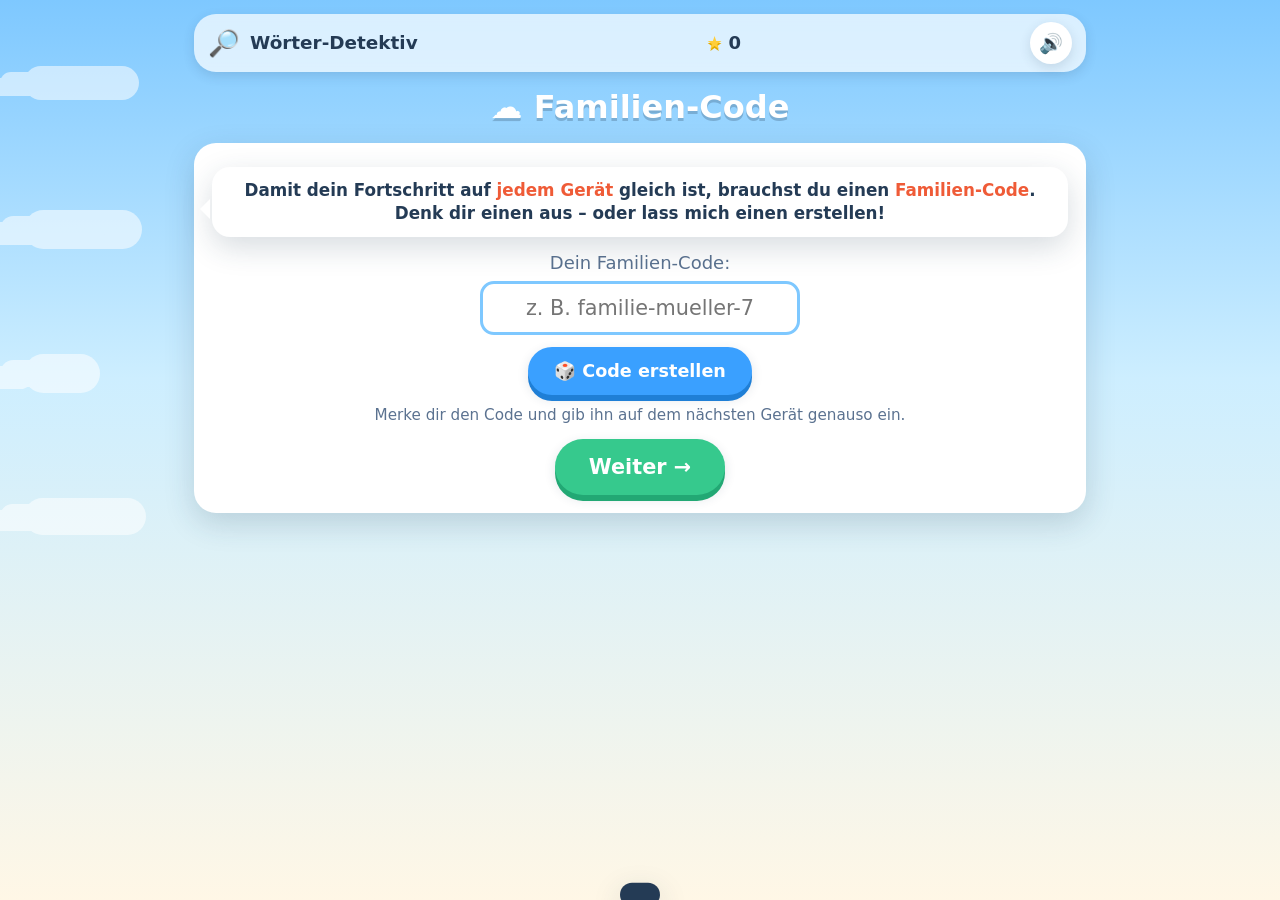
<file: topics/verben-nomen/index.html>
<!DOCTYPE html>
<html lang="de">
<head>
<meta charset="UTF-8">
<meta name="viewport" content="width=device-width, initial-scale=1.0, maximum-scale=1.0, user-scalable=no">
<title>Wörter-Detektiv 🔎 – Nomen & Verben</title>
<link rel="stylesheet" href="../../shared/styles.css">
<link rel="manifest" href="../../manifest.webmanifest">
<meta name="theme-color" content="#7ec8ff">
<link rel="apple-touch-icon" href="../../icons/apple-touch-icon.png">
<meta name="apple-mobile-web-app-capable" content="yes">
<meta name="mobile-web-app-capable" content="yes">
<meta name="apple-mobile-web-app-status-bar-style" content="default">
<meta name="apple-mobile-web-app-title" content="Lernportal">
<style>
/* thema-spezifische Kleinigkeiten (Rest kommt aus shared/styles.css) */
.emoji-mascot{display:flex;align-items:center;justify-content:center;font-size:60px;
  background:#eef4ff;border-radius:50%;box-shadow:var(--shadow-s)}
.bigword{display:inline-block;margin-top:10px;font-size:2.2rem;font-weight:900;color:var(--ink);
  background:var(--paper-2);padding:6px 22px;border-radius:16px;box-shadow:var(--shadow-s)}
.sortwrap{display:grid;grid-template-columns:1fr 1fr;gap:12px;margin-top:6px}
.bucket{background:var(--paper-2);border:3px dashed var(--sky-1);border-radius:var(--radius-s);
  padding:10px;min-height:120px;text-align:center}
.bucket h3{margin:.1em 0 .3em;font-size:1.1rem}
.bucket.hot{border-color:var(--brand);background:#fff3ee}
.chips{display:flex;flex-wrap:wrap;gap:8px;justify-content:center;margin-top:10px}
.chip{background:#fff;border:2px solid var(--sky-1);border-radius:999px;padding:8px 16px;
  font-weight:800;font-size:1.05rem;cursor:pointer;box-shadow:var(--shadow-s);transition:transform .1s}
.chip:active{transform:scale(.94)}
.chip.sel{border-color:var(--brand);background:#fff3ee;transform:translateY(-2px)}
.chip.placed{opacity:.55;pointer-events:none}
.chip.ok{background:#e6faf0;border-color:var(--green)}
</style>
</head>
<body>
<canvas id="confetti"></canvas>

<div id="app">
  <div class="topbar">
    <div class="brand"><span class="logo">🔎</span><span>Wörter-Detektiv</span></div>
    <div class="score"><span class="star">★</span><span id="totalStars">0</span></div>
    <button class="iconbtn" id="soundBtn" title="Ton an/aus">🔊</button>
  </div>
  <div id="screen"></div>
</div>

<div class="toast" id="toast"></div>

<script src="../../shared/config.js"></script>
<script src="../../shared/cloud.js"></script>
<script>
"use strict";

/* ---- kleine Helfer ------------------------------------------------------ */
const $  = (s,r=document)=>r.querySelector(s);
const $$ = (s,r=document)=>[...r.querySelectorAll(s)];
function el(tag, attrs={}, ...kids){
  const n=document.createElement(tag);
  for(const k in attrs){
    if(k==="class") n.className=attrs[k];
    else if(k==="html") n.innerHTML=attrs[k];
    else if(k.startsWith("on")&&typeof attrs[k]==="function") n.addEventListener(k.slice(2),attrs[k]);
    else if(attrs[k]!=null) n.setAttribute(k,attrs[k]);
  }
  for(const c of kids){ if(c==null) continue; n.append(c.nodeType?c:document.createTextNode(c)); }
  return n;
}
const rnd=(a,b)=>Math.floor(Math.random()*(b-a+1))+a;
const pick=a=>a[Math.floor(Math.random()*a.length)];
function shuffle(a){a=a.slice();for(let i=a.length-1;i>0;i--){const j=rnd(0,i);[a[i],a[j]]=[a[j],a[i]];}return a;}

/* ---- Ton (WebAudio, ohne Dateien) -------------------------------------- */
const Sound=(()=>{
  let ctx=null, on=true;
  function ac(){ if(!ctx) ctx=new (window.AudioContext||window.webkitAudioContext)();
    if(ctx.state==="suspended"){ ctx.resume(); } return ctx; }
  ["pointerdown","touchstart","keydown","click"].forEach(ev=>
    window.addEventListener(ev,()=>{ try{ ac(); }catch(e){} },{passive:true}));
  function tone(f,t,dur,type="sine",vol=.18){
    if(!on) return; const c=ac(); const o=c.createOscillator(),g=c.createGain();
    o.type=type;o.frequency.setValueAtTime(f,t);o.connect(g);g.connect(c.destination);
    g.gain.setValueAtTime(0,t);g.gain.linearRampToValueAtTime(vol,t+.01);
    g.gain.exponentialRampToValueAtTime(.0001,t+dur);o.start(t);o.stop(t+dur);
  }
  return {
    set(v){on=v;}, get(){return on;},
    click(){if(!on)return;const t=ac().currentTime;tone(440,t,.07,"triangle",.12);},
    good(){if(!on)return;const t=ac().currentTime;[523,659,784].forEach((f,i)=>tone(f,t+i*.09,.18,"sine",.16));},
    wrong(){if(!on)return;const t=ac().currentTime;tone(280,t,.18,"sawtooth",.1);tone(200,t+.12,.22,"sawtooth",.1);},
    win(){if(!on)return;const t=ac().currentTime;[523,587,659,784,880,1046].forEach((f,i)=>tone(f,t+i*.12,.3,"triangle",.16));}
  };
})();

/* ---- Konfetti ----------------------------------------------------------- */
const Confetti=(()=>{
  const cv=$("#confetti"),cx=cv.getContext("2d");let parts=[],raf=null;
  function size(){cv.width=innerWidth;cv.height=innerHeight;}
  addEventListener("resize",size);
  const COL=["#ff7a59","#ffd23f","#36c98d","#3aa0ff","#9b6bff","#ff79c6"];
  function burst(n=160){
    size();cv.style.display="block";
    for(let i=0;i<n;i++)parts.push({x:innerWidth/2+rnd(-60,60),y:innerHeight/3,
      vx:rnd(-90,90)/10,vy:rnd(-150,-40)/10,g:.18+Math.random()*.12,
      s:rnd(6,13),c:pick(COL),r:Math.random()*6,vr:(Math.random()-.5)*.5,life:rnd(80,140)});
    if(!raf)loop();
  }
  function loop(){
    cx.clearRect(0,0,cv.width,cv.height);
    parts.forEach(p=>{p.vy+=p.g;p.x+=p.vx;p.y+=p.vy;p.r+=p.vr;p.life--;
      cx.save();cx.translate(p.x,p.y);cx.rotate(p.r);cx.fillStyle=p.c;
      cx.fillRect(-p.s/2,-p.s/2,p.s,p.s*.6);cx.restore();});
    parts=parts.filter(p=>p.life>0&&p.y<cv.height+30);
    if(parts.length)raf=requestAnimationFrame(loop);
    else{raf=null;cv.style.display="none";}
  }
  return {burst};
})();

const toast=SchoolCloud.toast;

/* ---- Speicher: gemeinsamer Cloud-/Fortschritt-Store (siehe shared/cloud.js) --- */
const Store = SchoolCloud.store("verben-nomen");
const Cloud = { ready: SchoolCloud.ready };
function renderCodeScreen(firstRun){ SchoolCloud.showCodeScreen(firstRun, routeStart); }

/* ---- Maskottchen: "Professor Fritz die Eule" --------------------------- */
function mascotRow(text,mood="happy"){
  const row=el("div",{class:"mascot-row"});
  const face = mood==="cheer"?"🦉🎉":mood==="think"?"🦉❔":"🦉";
  row.append(el("div",{class:"mascot emoji-mascot"},face));
  row.append(el("div",{class:"bubble",html:text}));
  return row;
}

/* ---- Bildschirm-Helfer ------------------------------------------------- */
function setScreen(node){const s=$("#screen");s.innerHTML="";s.append(node);window.scrollTo(0,0);}
function updTotal(){const e=$("#totalStars");if(e)e.textContent=Store.total();}

/* =========================================================================
   STATIONEN
   ========================================================================= */
const STATIONS=[
  {id:"nomen",         n:"Namenwörter (Nomen)", e:"🧍", c:"--blue"},
  {id:"verben",        n:"Tuwörter (Verben)",   e:"🏃", c:"--green"},
  {id:"unterscheiden", n:"Nomen oder Verb?",    e:"🔎", c:"--purple"},
  {id:"meister",       n:"Meister-Challenge",   e:"🏆", c:"--gold", master:true}
];

/* ---- Stationskarte ----------------------------------------------------- */
function renderHub(){
  updTotal();
  const wrap=el("div",{class:"screen"});
  wrap.append(el("h1",{class:"hub-title"},"🔎 Wörter-Detektiv"));
  wrap.append(el("div",{class:"hub-sub"},"Erkenne Nomen und Verben – wähle eine Station!"));
  wrap.append(mascotRow("Hallo! Ich bin <b>Professor Fritz</b> 🦉. Wir finden heraus: Welches Wort ist ein <b>Nomen</b> und welches ein <b>Verb</b>?"));

  const prog=Store.getProgress();
  if(prog && STATION_DATA[prog.id]){
    const ps=STATIONS.find(x=>x.id===prog.id);
    const cont=el("div",{class:"center",style:"margin:2px 0 12px"});
    cont.append(el("button",{class:"btn green lg",onclick:()=>{Sound.click();startStation(prog.id,prog);}},
      "▶ Weitermachen: "+(ps?ps.n:"")+" – Aufgabe "+((prog.i||0)+1)));
    wrap.append(cont);
  }

  const grid=el("div",{class:"stations"});
  let prevDone=true;
  STATIONS.forEach((s,i)=>{
    const stars=Store.stars(s.id), done=Store.data.done[s.id];
    const locked = !prevDone && !done;
    const card=el("div",{class:"station"+(s.master?" master":"")+(done?" done":"")+(locked?" locked":"")});
    card.style.borderColor = done? "var(--gold)":"transparent";
    card.append(el("span",{class:"num"},String(i+1)));
    card.append(el("span",{class:"emoji"},s.e));
    card.append(el("div",{class:"nm"},s.n));
    const sd=el("div",{class:"stars"});
    for(let k=0;k<3;k++)sd.append(el("span",{class:"s"+(k<stars?" on":"")},"★"));
    card.append(sd);
    if(!locked) card.addEventListener("click",()=>{Sound.click();startStation(s.id);});
    grid.append(card);
    prevDone = done;
  });
  wrap.append(grid);

  const foot=el("div",{class:"center",style:"margin-top:18px;display:flex;gap:10px;justify-content:center;flex-wrap:wrap"});
  foot.append(el("button",{class:"btn gray",onclick:()=>{location.href="../../index.html";}},"← Themen"));
  foot.append(el("button",{class:"btn gray",onclick:()=>{
      if(confirm("Fortschritt in diesem Thema zurücksetzen?")){Store.reset();renderHub();}
    }},"↺ Neu starten"));
  if(Cloud.ready()){
    foot.append(el("button",{class:"btn blue",onclick:()=>{Sound.click();renderCodeScreen(false);}},
      "☁️ Code: "+(SchoolCloud.code()||"—")));
  }
  wrap.append(foot);
  setScreen(wrap);
}

/* ---- Kopfzeile einer Station ------------------------------------------- */
function stationHeader(id,step){
  const s=STATIONS.find(x=>x.id===id);
  const bar=el("div",{class:"topbar",style:"margin-bottom:10px"});
  bar.append(el("button",{class:"btn gray",style:"padding:8px 16px;font-size:1rem",
    onclick:()=>{Sound.click();renderHub();}},"← Karte"));
  bar.append(el("div",{class:"brand"},el("span",{},s.e+" "+s.n)));
  bar.append(el("div",{class:"steplabel"},step||""));
  return bar;
}

/* ---- Station-Ablauf: Lernkarten -> Übungen ----------------------------- */
function startStation(id,resume){
  const data=STATION_DATA[id];
  if(!data){toast("Diese Station wird noch gebaut …");return;}
  const teach=data.teach||[];
  const exercises=data.exercises||[];
  let ti=0;
  if(resume){ runExercises(id,exercises,resume); return; }
  if(teach.length) showTeach(); else runExercises(id,exercises);

  function showTeach(){
    const card=teach[ti];
    const scr=el("div",{class:"screen"});
    scr.append(stationHeader(id,"Erklärung "+(ti+1)+"/"+teach.length));
    const body=el("div",{class:"card"});
    if(card.render){ card.render(body); }
    else {
      if(card.title) body.append(el("h2",{class:"center"},card.title));
      if(card.html)  body.append(el("div",{class:"center",html:card.html}));
    }
    scr.append(card.mascot? mascotRow(card.mascot,card.mood||"think"):document.createTextNode(""));
    scr.append(body);
    const nav=el("div",{class:"center",style:"margin-top:8px"});
    nav.append(el("button",{class:"btn lg green",onclick:()=>{
      Sound.click(); ti++;
      if(ti<teach.length) showTeach(); else runExercises(id,exercises);
    }}, ti<teach.length-1?"Weiter →":"Los, üben! ✏️"));
    scr.append(nav);
    setScreen(scr);
  }
}

/* ---- Übungs-Engine ------------------------------------------------------ */
function runExercises(id,list,resume){
  let i=resume && resume.i<list.length ? resume.i : 0,
      wrongTotal=resume ? resume.wrongTotal||0 : 0;
  const stName=()=>(STATIONS.find(s=>s.id===id)||{}).n;
  const exLbl=()=>list[i] ? (list[i].q||list[i].prompt||("Aufgabe "+(i+1))) : "";
  const logWrong=()=>Store.recordWrong(id,i,exLbl(),stName());   // Elternbericht: Fehler zählen
  next();

  function next(){
    if(i>=list.length){ return finish(); }
    Store.saveProgress({id, i, wrongTotal});
    const ex=list[i];
    Store.recordSeen(id,i,exLbl(),stName());   // Elternbericht: Frage gesehen
    const scr=el("div",{class:"screen"});
    scr.append(stationHeader(id));
    const pr=el("div",{class:"card"});
    const bar=el("div",{class:"progress"});const fill=el("i");bar.append(fill);
    pr.append(bar);
    fill.style.width=(i/list.length*100)+"%";
    pr.append(el("div",{class:"steplabel"},"Aufgabe "+(i+1)+" von "+list.length));
    scr.append(pr);

    const host=el("div",{class:"card"});
    scr.append(host);
    const fb=el("div",{class:"feedback"});scr.append(fb);
    setScreen(scr);

    const api={
      done:(ok)=>{ if(ok){ fill.style.width=((i+1)/list.length*100)+"%"; }
        afterAnswer(ok,ex,fb,()=>{ i++; next(); }); },
      wrong:()=>{ wrongTotal++; logWrong(); }
    };
    renderExercise(ex,host,api);
  }

  function afterAnswer(ok,ex,fb,cont){
    fb.className="feedback show "+(ok?"ok":"no");
    fb.innerHTML="";
    fb.append(el("span",{class:"fi"},ok?"🎉":"💡"));
    const msg=el("div");
    msg.innerHTML = ok ? pick(["Super gemacht!","Richtig! ⭐","Klasse!","Genau richtig!","Toll!"])
                       : (ex.explain||"Schau noch einmal genau hin.");
    fb.append(msg);
    if(ok)Sound.good(); else Sound.wrong();
    if(ok){
      fb.append(el("button",{class:"btn green",style:"margin-left:auto",
        onclick:()=>{Sound.click();fb.classList.remove("show");cont();}},"Weiter →"));
    }else{
      fb.append(el("button",{class:"btn blue",style:"margin-left:auto",
        onclick:()=>{Sound.click();fb.classList.remove("show");retry();}},"Nochmal →"));
    }
    function retry(){
      const host=fb.previousSibling;
      host.innerHTML=""; renderExercise(ex,host,{
        done:(ok2)=>{ afterAnswer(ok2,ex,fb,()=>{i++;next();}); },
        wrong:()=>{wrongTotal++; logWrong();}
      });
    }
  }

  function finish(){
    Store.clearProgress();
    let stars = wrongTotal===0?3 : (wrongTotal<=2?2:1);
    Store.setStars(id,stars); updTotal();
    const isMaster = id==="meister";
    const scr=el("div",{class:"result screen"});
    scr.append(stationHeader(id,"Geschafft!"));
    const card=el("div",{class:"card center"});
    card.append(el("div",{class:"huge"}, isMaster?"🏆 MEISTER! 🏆":"Geschafft! 🎉"));
    const st=el("div",{class:"bigstars"});
    for(let k=0;k<3;k++)st.append(el("span",{class:"s"},"★"));
    card.append(st);
    card.append(el("p",{class:"big"}, stars===3?"Perfekt – ganz ohne Fehler!":stars===2?"Sehr gut gemacht!":"Geschafft – Übung macht den Meister!"));
    if(isMaster){
      card.append(el("div",{class:"badge"},"🏅"));
      card.append(el("p",{html:"Du bist jetzt <b>Wörter-Detektiv</b>! Du erkennst Nomen und Verben."}));
    }
    const nav=el("div",{style:"margin-top:10px;display:flex;gap:10px;justify-content:center;flex-wrap:wrap"});
    nav.append(el("button",{class:"btn green lg",onclick:()=>{Sound.click();renderHub();}},"🗺️ Zur Karte"));
    nav.append(el("button",{class:"btn blue",onclick:()=>{Sound.click();startStation(id);}},"↻ Nochmal"));
    const idx=STATIONS.findIndex(s=>s.id===id);
    if(idx<STATIONS.length-1){
      nav.append(el("button",{class:"btn",onclick:()=>{Sound.click();startStation(STATIONS[idx+1].id);}},"Nächste Station →"));
    }
    card.append(nav);
    scr.append(card);
    setScreen(scr);
    setTimeout(()=>{ const ss=$$(".bigstars .s");
      for(let k=0;k<stars;k++)setTimeout(()=>{ss[k].classList.add("on");Sound.good();},k*350);
    },200);
    if(stars>=3||isMaster){Confetti.burst(isMaster?240:160);Sound.win();}
    else if(stars===2){Confetti.burst(90);Sound.good();}
  }
}

/* =========================================================================
   ÜBUNGS-RENDERER  (mc, tf, sort)
   ========================================================================= */
function renderExercise(ex,host,api){ (RENDER[ex.type]||RENDER.mc)(ex,host,api); }
const RENDER={};

RENDER.mc=(ex,host,api)=>{
  if(ex.mascot) host.append(mascotRow(ex.mascot,"think"));
  host.append(el("div",{class:"center big",style:"margin-bottom:10px",html:ex.q}));
  const box=el("div",{class:"center",style:"display:flex;flex-direction:column;gap:10px;align-items:center"});
  shuffle(ex.options).forEach(o=>{
    const b=el("button",{class:"btn lg",html:o.label,onclick:()=>{
      if(o.ok){ b.classList.add("green"); Sound.click(); api.done(true); }
      else{ b.classList.add("gray"); b.setAttribute("disabled",""); Sound.wrong(); api.wrong(); api.done(false); }
    }});
    box.append(b);
  });
  host.append(box);
};

RENDER.tf=(ex,host,api)=>{
  if(ex.mascot) host.append(mascotRow(ex.mascot,"think"));
  host.append(el("div",{class:"center big",style:"margin-bottom:12px",html:ex.q}));
  const box=el("div",{class:"center",style:"display:flex;gap:12px;justify-content:center"});
  [["👍 Stimmt",true],["👎 Stimmt nicht",false]].forEach(([lab,val])=>{
    box.append(el("button",{class:"btn lg "+(val?"green":"blue"),html:lab,onclick:()=>{
      const ok=(val===ex.answer); Sound.click(); if(!ok)api.wrong(); api.done(ok);
    }}));
  });
  host.append(box);
};

RENDER.sort=(ex,host,api)=>{
  if(ex.mascot) host.append(mascotRow(ex.mascot,"think"));
  host.append(el("div",{class:"center big",style:"margin-bottom:8px",html:ex.q||"Sortiere die Wörter!"}));
  const wrap=el("div",{class:"sortwrap"});
  const bucketEls={};
  ex.buckets.forEach(bk=>{
    const b=el("div",{class:"bucket"});
    b.append(el("h3",{},bk.emoji+" "+bk.head));
    const drop=el("div",{class:"chips"});
    b.append(drop);
    bucketEls[bk.id]=drop;
    b.addEventListener("click",()=>place(bk.id,b));
    wrap.append(b);
  });
  host.append(wrap);
  const tray=el("div",{class:"chips"});
  host.append(tray);
  let sel=null, remaining=ex.items.length;
  shuffle(ex.items).forEach(it=>{
    const chip=el("div",{class:"chip"},it.t);
    chip.addEventListener("click",()=>{
      if(chip.classList.contains("placed"))return;
      if(sel)sel.classList.remove("sel");
      sel=chip; chip.classList.add("sel"); Sound.click();
    });
    chip._item=it; tray.append(chip);
  });
  function place(bucketId,bEl){
    if(!sel)return;
    const it=sel._item;
    if(it.b===bucketId){
      sel.classList.remove("sel"); sel.classList.add("placed","ok");
      bucketEls[bucketId].append(sel);
      sel=null; Sound.good();
      if(--remaining===0) api.done(true);
    }else{
      Sound.wrong(); api.wrong();
      bEl.classList.add("hot"); setTimeout(()=>bEl.classList.remove("hot"),300);
      toast("Das passt zur anderen Gruppe – probier es nochmal!");
    }
  }
};

/* =========================================================================
   INHALTE
   ========================================================================= */
const STATION_DATA={};

STATION_DATA.nomen={
  teach:[
    { mascot:"Ein <b>Nomen</b> ist ein <b>Namenwort</b>. Es ist der Name für Menschen, Tiere, Pflanzen oder Dinge.",
      title:"Was ist ein Nomen? 🧍",
      html:`<div style="font-size:1.1rem;line-height:1.9;text-align:left;max-width:420px;margin:0 auto">
        👦 Menschen: <b>Kind, Mama, Lehrer</b><br>
        🐶 Tiere: <b>Hund, Katze, Pferd</b><br>
        🌳 Pflanzen: <b>Baum, Blume</b><br>
        🪑 Dinge: <b>Tisch, Ball, Haus</b></div>` },
    { mascot:"Zwei Merkmale helfen dir immer!",
      render(body){
        body.append(el("h2",{class:"center"},"So erkennst du ein Nomen"));
        body.append(el("div",{class:"center",style:"font-size:1.15rem;line-height:2;margin-top:6px",
          html:"1️⃣ Man schreibt es <b>GROSS</b> ✍️<br>2️⃣ Ein Begleiter passt davor: <b>der / die / das</b><br><br><span class='muted'>der Hund · die Blume · das Haus</span>"}));
      } }
  ],
  exercises:[
    { type:"mc", q:"Welches Wort ist ein <b>Nomen</b> (Namenwort)?",
      options:[{label:"Hund",ok:true},{label:"laufen",ok:false},{label:"schnell",ok:false}],
      explain:"<b>Hund</b> ist ein Tier – also ein Nomen. Man kann „der Hund“ sagen." },
    { type:"mc", q:"Ist das ein Nomen?<br><span class='bigword'>Baum</span>",
      options:[{label:"🧍 Ja, ein Nomen",ok:true},{label:"🏃 Nein",ok:false}],
      explain:"„der Baum“ – man kann der/die/das davor setzen. Das ist ein <b>Nomen</b>." },
    { type:"tf", q:"Nomen schreibt man <b>groß</b>.", answer:true,
      explain:"Richtig! Nomen schreibt man immer groß: der <b>T</b>isch, die <b>B</b>lume." },
    { type:"mc", mascot:"Welcher Begleiter passt?",
      q:"Was passt vor <b>Katze</b>?",
      options:[{label:"die Katze",ok:true},{label:"laufen Katze",ok:false},{label:"schnell Katze",ok:false}],
      explain:"„<b>die</b> Katze“ passt. Begleiter der/die/das zeigen: hier ist ein Nomen." },
    { type:"mc", q:"Welches Wort ist ein <b>Nomen</b>?",
      options:[{label:"Fenster",ok:true},{label:"springen",ok:false},{label:"lustig",ok:false}],
      explain:"„das Fenster“ ist ein Ding – ein <b>Nomen</b>." }
  ]
};

STATION_DATA.verben={
  teach:[
    { mascot:"Ein <b>Verb</b> ist ein <b>Tuwort</b>. Es sagt, was jemand <b>tut</b> oder was <b>passiert</b>.",
      title:"Was ist ein Verb? 🏃",
      html:`<div style="font-size:1.1rem;line-height:1.9;text-align:left;max-width:420px;margin:0 auto">
        🏃 <b>laufen</b> · 🤸 <b>springen</b> · 😄 <b>lachen</b><br>
        🍎 <b>essen</b> · 😴 <b>schlafen</b> · 🎵 <b>singen</b><br><br>
        Frag dich: <b>Kann ich das TUN?</b> → dann ist es ein Verb.</div>` },
    { mascot:"Kleiner Tipp!",
      render(body){
        body.append(el("h2",{class:"center"},"So erkennst du ein Verb"));
        body.append(el("div",{class:"center",style:"font-size:1.15rem;line-height:2;margin-top:6px",
          html:"✅ Man kann es <b>tun</b>: „Ich <b>laufe</b>.“<br>✍️ Verben schreibt man <b>klein</b> (außer am Satzanfang)."}));
      } }
  ],
  exercises:[
    { type:"mc", q:"Welches Wort ist ein <b>Verb</b> (Tuwort)?",
      options:[{label:"springen",ok:true},{label:"Ball",ok:false},{label:"rot",ok:false}],
      explain:"<b>springen</b> kann man tun – das ist ein Verb." },
    { type:"mc", q:"Ist das ein Verb?<br><span class='bigword'>singen</span>",
      options:[{label:"🏃 Ja, ein Verb",ok:true},{label:"🧍 Nein",ok:false}],
      explain:"„Ich <b>singe</b>.“ – man kann es tun. Das ist ein <b>Verb</b>." },
    { type:"tf", q:"Ein Verb sagt, was man <b>tut</b>.", answer:true,
      explain:"Genau! laufen, essen, lachen – alles Tuwörter." },
    { type:"mc", mascot:"Was kann man TUN?",
      q:"Welches Wort kann man <b>tun</b>?",
      options:[{label:"essen",ok:true},{label:"Tisch",ok:false},{label:"Blume",ok:false}],
      explain:"<b>essen</b> ist eine Tätigkeit – ein Verb." },
    { type:"mc", q:"Welches Wort ist ein <b>Verb</b>?",
      options:[{label:"schlafen",ok:true},{label:"Bett",ok:false},{label:"müde",ok:false}],
      explain:"<b>schlafen</b> kann man tun – ein Verb. „Bett“ ist ein Nomen." }
  ]
};

STATION_DATA.unterscheiden={
  teach:[
    { mascot:"Jetzt kombinieren wir beides! Der <b>Detektiv-Trick</b>:",
      render(body){
        body.append(el("h2",{class:"center"},"Nomen oder Verb? 🔎"));
        body.append(el("div",{class:"center",style:"font-size:1.12rem;line-height:2;margin-top:6px",
          html:"🧍 Passt <b>der/die/das</b> davor &amp; schreibt man es groß? → <b>Nomen</b><br>🏃 Kann ich es <b>tun</b>? → <b>Verb</b>"}));
      } }
  ],
  exercises:[
    { type:"sort", mascot:"Ziehe – tippe erst ein Wort, dann die richtige Gruppe!",
      q:"Sortiere: Nomen oder Verb?",
      buckets:[{id:"nomen",head:"Nomen",emoji:"🧍"},{id:"verben",head:"Verben",emoji:"🏃"}],
      items:[{t:"Hund",b:"nomen"},{t:"laufen",b:"verben"},{t:"Tisch",b:"nomen"},
             {t:"singen",b:"verben"},{t:"Blume",b:"nomen"},{t:"springen",b:"verben"}],
      explain:"Nomen: Hund, Tisch, Blume. Verben: laufen, singen, springen." },
    { type:"mc", q:"Was ist <b>Haus</b>?",
      options:[{label:"🧍 Nomen",ok:true},{label:"🏃 Verb",ok:false}],
      explain:"„das Haus“ – ein Ding, also ein <b>Nomen</b>." },
    { type:"mc", q:"Was ist <b>lachen</b>?",
      options:[{label:"🏃 Verb",ok:true},{label:"🧍 Nomen",ok:false}],
      explain:"Lachen kann man tun – ein <b>Verb</b>." },
    { type:"tf", q:"<b>der Ball</b> – „Ball“ ist ein Verb.", answer:false,
      explain:"Nein! „der Ball“ ist ein Ding mit Begleiter – ein <b>Nomen</b>." }
  ]
};

STATION_DATA.meister={
  teach:[
    { mascot:"Zeig, dass du ein echter <b>Wörter-Detektiv</b> bist! 🕵️ Ich glaube an dich!", mood:"cheer",
      render(body){
        body.append(el("h2",{class:"center"},"🏆 Meister-Challenge 🏆"));
        body.append(el("div",{class:"center big"},"Alles zusammen: Nomen und Verben erkennen und sortieren."));
      } }
  ],
  exercises:[
    { type:"mc", q:"① Welches Wort ist ein <b>Nomen</b>?",
      options:[{label:"Schule",ok:true},{label:"gehen",ok:false},{label:"schön",ok:false}],
      explain:"„die Schule“ – ein Nomen." },
    { type:"mc", q:"② Was ist <b>trinken</b>?",
      options:[{label:"🏃 Verb",ok:true},{label:"🧍 Nomen",ok:false}],
      explain:"Trinken kann man tun – ein Verb." },
    { type:"sort", q:"③ Sortiere richtig!",
      buckets:[{id:"nomen",head:"Nomen",emoji:"🧍"},{id:"verben",head:"Verben",emoji:"🏃"}],
      items:[{t:"Vogel",b:"nomen"},{t:"fliegen",b:"verben"},{t:"Auto",b:"nomen"},{t:"fahren",b:"verben"}],
      explain:"Nomen: Vogel, Auto. Verben: fliegen, fahren." },
    { type:"tf", q:"④ Nomen schreibt man <b>klein</b>.", answer:false,
      explain:"Falsch – Nomen schreibt man <b>groß</b>!" },
    { type:"mc", q:"⑤ Welches Wort kann man <b>tun</b>?",
      options:[{label:"malen",ok:true},{label:"Stift",ok:false},{label:"bunt",ok:false}],
      explain:"<b>malen</b> ist ein Verb. „Stift“ ist ein Nomen." }
  ]
};

/* ---- Nach dem Laden zum richtigen Bildschirm --------------------------- */
function routeStart(){
  updTotal();
  const r=Store.getProgress();
  if(r && STATION_DATA[r.id]) startStation(r.id,r);
  else renderHub();
}

/* ---- Ton-Schalter ------------------------------------------------------ */
$("#soundBtn").addEventListener("click",function(){
  const on=!Sound.get();Sound.set(on);this.textContent=on?"🔊":"🔇";if(on)Sound.click();
});

/* ---- Einzelne Frage aus dem Elternbericht üben ------------------------- */
const TOPIC_ID="verben-nomen";
let practiceTimer=null;
function runPractice(stationId, exi){
  clearTimeout(practiceTimer);
  const data=STATION_DATA[stationId];
  const ex = data && data.exercises && data.exercises[+exi];
  const back=()=>{ clearTimeout(practiceTimer); location.href="../../index.html#report"; };
  if(!ex){ back(); return; }
  function goNext(){                 // zur nächsten offenen Frage (erst dieses Thema, dann andere)
    clearTimeout(practiceTimer);
    const open=SchoolCloud.openQuestions();
    if(open.length===0){ back(); return; }
    const nx=open.filter(q=>q.topic===TOPIC_ID)[0]||open[0];
    if(nx.topic===TOPIC_ID) runPractice(nx.station, nx.exi);
    else location.href="../"+nx.topic+"/index.html#practice="+encodeURIComponent(nx.station+":"+nx.exi);
  }
  const scr=el("div",{class:"screen"});
  const bar=el("div",{class:"topbar",style:"margin-bottom:10px"});
  bar.append(el("button",{class:"btn gray",style:"padding:8px 16px;font-size:1rem",onclick:back},"← Bericht"));
  bar.append(el("div",{class:"brand"},el("span",{},"🔁 Üben")));
  const openNow=SchoolCloud.openQuestions().length;
  bar.append(el("div",{class:"steplabel"}, openNow>1 ? ("noch "+openNow+" offen") : ((STATIONS.find(s=>s.id===stationId)||{}).n||"")));
  scr.append(bar);
  scr.append(mascotRow("Übe diese Aufgabe noch einmal – du schaffst das! 💪","think"));
  const host=el("div",{class:"card"}); scr.append(host);
  const fb=el("div",{class:"feedback"}); scr.append(fb);
  setScreen(scr);
  render();
  function render(){
    host.innerHTML="";
    renderExercise(ex, host, {
      done:(ok)=>{
        fb.className="feedback show "+(ok?"ok":"no"); fb.innerHTML="";
        fb.append(el("span",{class:"fi"},ok?"🎉":"💡"));
        const msg=el("div"); msg.innerHTML = ok ? "Richtig gelöst! Klasse! ⭐" : (ex.explain||"Schau noch einmal genau hin."); fb.append(msg);
        if(ok){ Sound.good(); Store.clearStat(stationId, exi);   // gelöst → raus aus dem Bericht
          const more = SchoolCloud.openQuestions().length>0;
          fb.append(el("button",{class:"btn green",style:"margin-left:auto",onclick:goNext}, more?"Weiter →":"✓ Fertig – zum Bericht"));
          practiceTimer=setTimeout(goNext, 1500);            // automatisch weiter zur nächsten Frage
        } else { Sound.wrong();
          fb.append(el("button",{class:"btn blue",style:"margin-left:auto",onclick:()=>{fb.classList.remove("show"); render();}},"Nochmal →"));
        }
      },
      wrong:()=>{}               // Übungsmodus: keine neuen Fehler zählen
    });
  }
}

/* ---- Start: ggf. Übungsmodus aus dem Bericht, sonst normaler Ablauf ----- */
function startHere(){
  const m=/^#practice=([^:]+):(\d+)$/.exec(decodeURIComponent(location.hash||""));
  if(m){ history.replaceState(null,"",location.pathname); runPractice(m[1], m[2]); return; }
  routeStart();
}
SchoolCloud.bootSync(startHere);

/* App-Installation & Offline-Betrieb */
if("serviceWorker" in navigator){ window.addEventListener("load",()=>navigator.serviceWorker.register("../../sw.js").catch(()=>{})); }

/* dekorative Wolken */
(function clouds(){const b=document.body;for(let i=0;i<4;i++){const c=el("div",{class:"cloud"});
  c.style.top=(8+i*16)+"%";c.style.width=(60+rnd(0,60))+"px";c.style.height=(20+rnd(0,14))+"px";
  c.style.animationDuration=(40+rnd(0,40))+"s";c.style.animationDelay=(-rnd(0,40))+"s";b.append(c);}})();
</script>
</body>
</html>
</file>
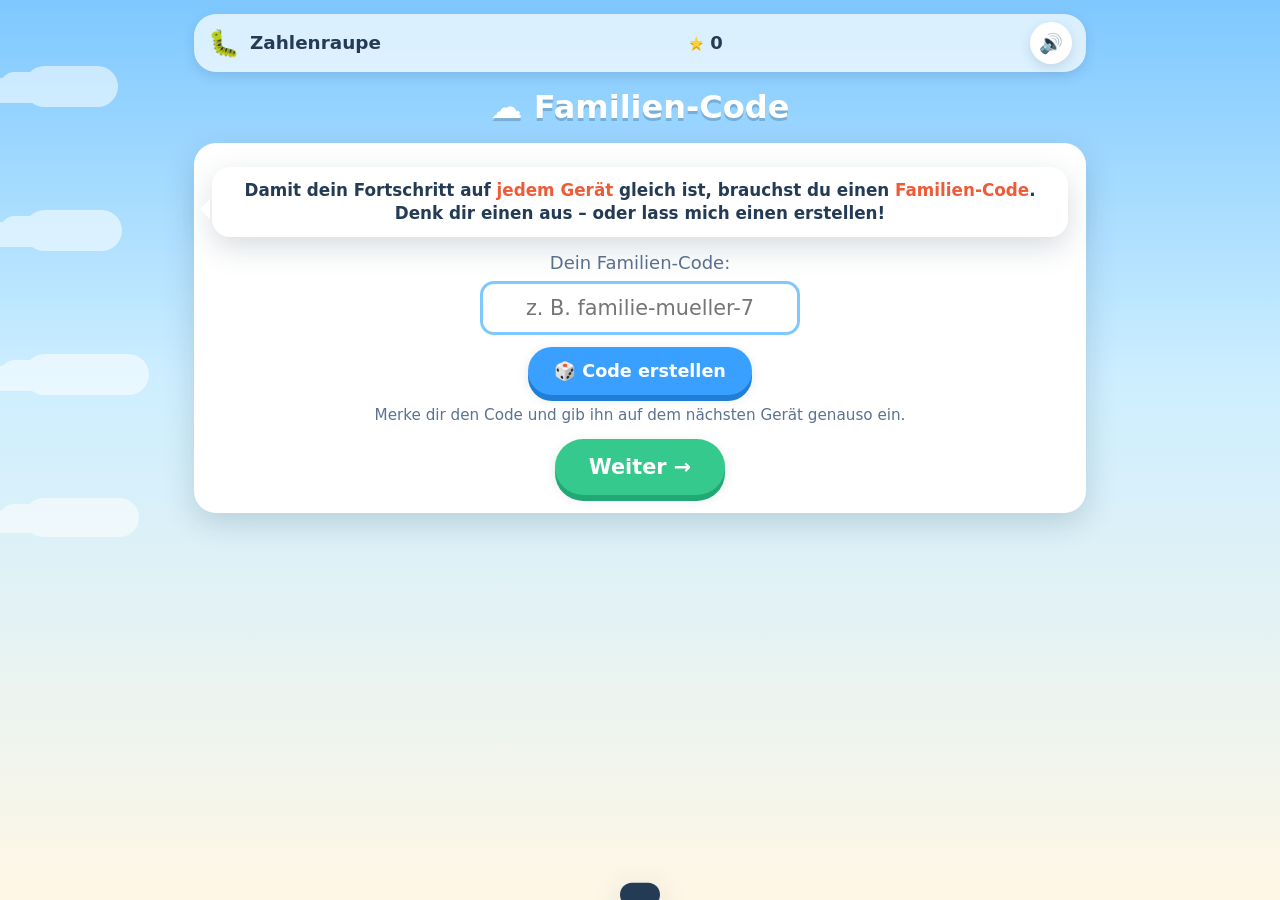
<file: topics/zahlenreihen/index.html>
<!DOCTYPE html>
<html lang="de">
<head>
<meta charset="UTF-8">
<meta name="viewport" content="width=device-width, initial-scale=1.0, maximum-scale=1.0, user-scalable=no">
<title>Zahlenraupe 🐛 – Zahlenreihen</title>
<link rel="stylesheet" href="../../shared/styles.css">
<link rel="manifest" href="../../manifest.webmanifest">
<meta name="theme-color" content="#7ec8ff">
<link rel="apple-touch-icon" href="../../icons/apple-touch-icon.png">
<meta name="apple-mobile-web-app-capable" content="yes">
<meta name="mobile-web-app-capable" content="yes">
<meta name="apple-mobile-web-app-status-bar-style" content="default">
<meta name="apple-mobile-web-app-title" content="Lernportal">
<style>
.emoji-mascot{display:flex;align-items:center;justify-content:center;font-size:60px;
  background:#eef4ff;border-radius:50%;box-shadow:var(--shadow-s)}
.calc{font-size:2.4rem;font-weight:900;text-align:center;margin:6px 0 2px;letter-spacing:1px;color:var(--ink)}
.calc .op{color:var(--brand-d);margin:0 8px}
.ansbox{display:inline-block;min-width:96px;font-size:2rem;font-weight:900;text-align:center;
  background:var(--paper-2);border:3px solid var(--sky-1);border-radius:14px;padding:6px 14px;margin:10px auto;color:var(--ink)}
.numpad{display:grid;grid-template-columns:repeat(3,1fr);gap:10px;max-width:270px;margin:8px auto 0}
.numkey{font:inherit;font-weight:800;font-size:1.4rem;padding:14px 0;border:none;border-radius:14px;
  background:#fff;box-shadow:var(--shadow-s);cursor:pointer;color:var(--ink)}
.numkey:active{transform:translateY(2px)}
.numkey.ok{background:var(--green);color:#fff}
.numkey.del{background:#ffe6e6}
.reihe{font-size:1.25rem;font-weight:800;letter-spacing:1px;color:var(--brand-d);text-align:center;margin-top:8px}
/* Zahlenkette (wie auf dem Arbeitsblatt: verbundene Kreise) */
.numchain{display:flex;flex-wrap:wrap;align-items:center;justify-content:center;gap:2px;margin:12px 0}
.ncircle{width:58px;height:58px;border-radius:50%;border:4px solid #2b5fae;display:flex;align-items:center;
  justify-content:center;font-weight:900;font-size:1.35rem;background:#fff;color:var(--ink)}
.ncircle.blank{border-style:dashed;color:var(--brand-d);background:var(--paper-2)}
.ncircle.active{border-color:var(--brand);box-shadow:0 0 0 4px #ffe0d4}
.ncircle.done{border-style:solid;border-color:var(--green);background:#e6faf0;color:var(--green-d)}
.nlink{width:12px;height:5px;background:#b9cce0;border-radius:3px}
@media (max-width:520px){ .ncircle{width:48px;height:48px;font-size:1.1rem} .nlink{width:7px} }
</style>
</head>
<body>
<canvas id="confetti"></canvas>

<div id="app">
  <div class="topbar">
    <div class="brand"><span class="logo">🐛</span><span>Zahlenraupe</span></div>
    <div class="score"><span class="star">★</span><span id="totalStars">0</span></div>
    <button class="iconbtn" id="soundBtn" title="Ton an/aus">🔊</button>
  </div>
  <div id="screen"></div>
</div>

<div class="toast" id="toast"></div>

<script src="../../shared/config.js"></script>
<script src="../../shared/cloud.js"></script>
<script>
"use strict";

const $  = (s,r=document)=>r.querySelector(s);
const $$ = (s,r=document)=>[...r.querySelectorAll(s)];
function el(tag, attrs={}, ...kids){
  const n=document.createElement(tag);
  for(const k in attrs){
    if(k==="class") n.className=attrs[k];
    else if(k==="html") n.innerHTML=attrs[k];
    else if(k.startsWith("on")&&typeof attrs[k]==="function") n.addEventListener(k.slice(2),attrs[k]);
    else if(attrs[k]!=null) n.setAttribute(k,attrs[k]);
  }
  for(const c of kids){ if(c==null) continue; n.append(c.nodeType?c:document.createTextNode(c)); }
  return n;
}
const rnd=(a,b)=>Math.floor(Math.random()*(b-a+1))+a;
const pick=a=>a[Math.floor(Math.random()*a.length)];
function shuffle(a){a=a.slice();for(let i=a.length-1;i>0;i--){const j=rnd(0,i);[a[i],a[j]]=[a[j],a[i]];}return a;}

const Sound=(()=>{
  let ctx=null, on=true;
  function ac(){ if(!ctx) ctx=new (window.AudioContext||window.webkitAudioContext)();
    if(ctx.state==="suspended"){ ctx.resume(); } return ctx; }
  ["pointerdown","touchstart","keydown","click"].forEach(ev=>
    window.addEventListener(ev,()=>{ try{ ac(); }catch(e){} },{passive:true}));
  function tone(f,t,dur,type="sine",vol=.18){
    if(!on) return; const c=ac(); const o=c.createOscillator(),g=c.createGain();
    o.type=type;o.frequency.setValueAtTime(f,t);o.connect(g);g.connect(c.destination);
    g.gain.setValueAtTime(0,t);g.gain.linearRampToValueAtTime(vol,t+.01);
    g.gain.exponentialRampToValueAtTime(.0001,t+dur);o.start(t);o.stop(t+dur);
  }
  return {
    set(v){on=v;}, get(){return on;},
    click(){if(!on)return;const t=ac().currentTime;tone(440,t,.06,"triangle",.10);},
    good(){if(!on)return;const t=ac().currentTime;[523,659,784].forEach((f,i)=>tone(f,t+i*.09,.18,"sine",.16));},
    wrong(){if(!on)return;const t=ac().currentTime;tone(280,t,.18,"sawtooth",.1);tone(200,t+.12,.22,"sawtooth",.1);},
    win(){if(!on)return;const t=ac().currentTime;[523,587,659,784,880,1046].forEach((f,i)=>tone(f,t+i*.12,.3,"triangle",.16));}
  };
})();

const Confetti=(()=>{
  const cv=$("#confetti"),cx=cv.getContext("2d");let parts=[],raf=null;
  function size(){cv.width=innerWidth;cv.height=innerHeight;}
  addEventListener("resize",size);
  const COL=["#ff7a59","#ffd23f","#36c98d","#3aa0ff","#9b6bff","#ff79c6"];
  function burst(n=160){
    size();cv.style.display="block";
    for(let i=0;i<n;i++)parts.push({x:innerWidth/2+rnd(-60,60),y:innerHeight/3,
      vx:rnd(-90,90)/10,vy:rnd(-150,-40)/10,g:.18+Math.random()*.12,
      s:rnd(6,13),c:pick(COL),r:Math.random()*6,vr:(Math.random()-.5)*.5,life:rnd(80,140)});
    if(!raf)loop();
  }
  function loop(){
    cx.clearRect(0,0,cv.width,cv.height);
    parts.forEach(p=>{p.vy+=p.g;p.x+=p.vx;p.y+=p.vy;p.r+=p.vr;p.life--;
      cx.save();cx.translate(p.x,p.y);cx.rotate(p.r);cx.fillStyle=p.c;
      cx.fillRect(-p.s/2,-p.s/2,p.s,p.s*.6);cx.restore();});
    parts=parts.filter(p=>p.life>0&&p.y<cv.height+30);
    if(parts.length)raf=requestAnimationFrame(loop);
    else{raf=null;cv.style.display="none";}
  }
  return {burst};
})();

const toast=SchoolCloud.toast;

const Store = SchoolCloud.store("zahlenreihen");
const Cloud = { ready: SchoolCloud.ready };
function renderCodeScreen(firstRun){ SchoolCloud.showCodeScreen(firstRun, routeStart); }

function mascotRow(text,mood="happy"){
  const row=el("div",{class:"mascot-row"});
  const face = mood==="cheer"?"🐛🎉":mood==="think"?"🐛🤔":"🐛";
  row.append(el("div",{class:"mascot emoji-mascot"},face));
  row.append(el("div",{class:"bubble",html:text}));
  return row;
}
function setScreen(node){const s=$("#screen");s.innerHTML="";s.append(node);window.scrollTo(0,0);}
function updTotal(){const e=$("#totalStars");if(e)e.textContent=Store.total();}

/* =========================================================================
   STATIONEN
   ========================================================================= */
const STATIONS=[
  {id:"vor",     n:"Vorwärts +1, +2",      e:"🐣", c:"--green"},
  {id:"rueck",   n:"Rückwärts −1, −2",     e:"🔙", c:"--blue"},
  {id:"fuenf",   n:"5er- & 10er-Schritte",  e:"🖐️", c:"--purple"},
  {id:"mitte",   n:"Lücke in der Mitte",    e:"🧩", c:"--pink"},
  {id:"gross",   n:"Größere Schritte",      e:"🧗", c:"--brand"},
  {id:"mal",     n:"Mal-Reihen",            e:"✖️", c:"--blue"},
  {id:"meister", n:"Reihen-Meister",        e:"🏆", c:"--gold", master:true}
];

function renderHub(){
  updTotal();
  const wrap=el("div",{class:"screen"});
  wrap.append(el("h1",{class:"hub-title"},"🔢 Zahlenreihen"));
  wrap.append(el("div",{class:"hub-sub"},"Zahlenreihen fortsetzen – von leicht bis knifflig"));
  wrap.append(mascotRow("Hallo! Ich bin <b>Rudi die Zahlenraupe</b> 🐛. Finde heraus, wie die Reihe weitergeht – welche Zahl fehlt? 🔎"));

  const prog=Store.getProgress();
  if(prog && STATION_DATA[prog.id]){
    const ps=STATIONS.find(x=>x.id===prog.id);
    const cont=el("div",{class:"center",style:"margin:2px 0 12px"});
    cont.append(el("button",{class:"btn green lg",onclick:()=>{Sound.click();startStation(prog.id,prog);}},
      "▶ Weitermachen: "+(ps?ps.n:"")+" – Aufgabe "+((prog.i||0)+1)));
    wrap.append(cont);
  }

  const grid=el("div",{class:"stations"});
  let prevDone=true;
  STATIONS.forEach((s,i)=>{
    const stars=Store.stars(s.id), done=Store.data.done[s.id];
    const locked = !prevDone && !done;
    const card=el("div",{class:"station"+(s.master?" master":"")+(done?" done":"")+(locked?" locked":"")});
    card.style.borderColor = done? "var(--gold)":"transparent";
    card.append(el("span",{class:"num"},String(i+1)));
    card.append(el("span",{class:"emoji"},s.e));
    card.append(el("div",{class:"nm"},s.n));
    const sd=el("div",{class:"stars"});
    for(let k=0;k<3;k++)sd.append(el("span",{class:"s"+(k<stars?" on":"")},"★"));
    card.append(sd);
    if(!locked) card.addEventListener("click",()=>{Sound.click();startStation(s.id);});
    grid.append(card);
    prevDone = done;
  });
  wrap.append(grid);

  const foot=el("div",{class:"center",style:"margin-top:18px;display:flex;gap:10px;justify-content:center;flex-wrap:wrap"});
  foot.append(el("button",{class:"btn gray",onclick:()=>{location.href="../../index.html";}},"← Themen"));
  foot.append(el("button",{class:"btn gray",onclick:()=>{
      if(confirm("Fortschritt in diesem Thema zurücksetzen?")){Store.reset();renderHub();}
    }},"↺ Neu starten"));
  if(Cloud.ready()){
    foot.append(el("button",{class:"btn blue",onclick:()=>{Sound.click();renderCodeScreen(false);}},
      "☁️ Code: "+(SchoolCloud.code()||"—")));
  }
  wrap.append(foot);
  setScreen(wrap);
}

function stationHeader(id,step){
  const s=STATIONS.find(x=>x.id===id);
  const bar=el("div",{class:"topbar",style:"margin-bottom:10px"});
  bar.append(el("button",{class:"btn gray",style:"padding:8px 16px;font-size:1rem",
    onclick:()=>{Sound.click();renderHub();}},"← Karte"));
  bar.append(el("div",{class:"brand"},el("span",{},s.e+" "+s.n)));
  bar.append(el("div",{class:"steplabel"},step||""));
  return bar;
}

function startStation(id,resume){
  const data=STATION_DATA[id];
  if(!data){toast("Diese Station wird noch gebaut …");return;}
  const teach=data.teach||[];
  const exercises=data.exercises||[];
  let ti=0;
  if(resume){ runExercises(id,exercises,resume); return; }
  if(teach.length) showTeach(); else runExercises(id,exercises);

  function showTeach(){
    const card=teach[ti];
    const scr=el("div",{class:"screen"});
    scr.append(stationHeader(id,"Erklärung "+(ti+1)+"/"+teach.length));
    const body=el("div",{class:"card"});
    if(card.render){ card.render(body); }
    else {
      if(card.title) body.append(el("h2",{class:"center"},card.title));
      if(card.html)  body.append(el("div",{class:"center",html:card.html}));
    }
    scr.append(card.mascot? mascotRow(card.mascot,card.mood||"think"):document.createTextNode(""));
    scr.append(body);
    const nav=el("div",{class:"center",style:"margin-top:8px"});
    nav.append(el("button",{class:"btn lg green",onclick:()=>{
      Sound.click(); ti++;
      if(ti<teach.length) showTeach(); else runExercises(id,exercises);
    }}, ti<teach.length-1?"Weiter →":"Los, üben! 🐛"));
    scr.append(nav);
    setScreen(scr);
  }
}

function runExercises(id,list,resume){
  let i=resume && resume.i<list.length ? resume.i : 0,
      wrongTotal=resume ? resume.wrongTotal||0 : 0;
  const stName=()=>(STATIONS.find(s=>s.id===id)||{}).n;
  const exLbl=()=>list[i] ? (list[i].q||("Aufgabe "+(i+1))) : "";
  const logWrong=()=>Store.recordWrong(id,i,exLbl(),stName());
  next();

  function next(){
    if(i>=list.length){ return finish(); }
    Store.saveProgress({id, i, wrongTotal});
    const ex=list[i];
    Store.recordSeen(id,i,exLbl(),stName());
    const scr=el("div",{class:"screen"});
    scr.append(stationHeader(id));
    const pr=el("div",{class:"card"});
    const bar=el("div",{class:"progress"});const fill=el("i");bar.append(fill);
    pr.append(bar);
    fill.style.width=(i/list.length*100)+"%";
    pr.append(el("div",{class:"steplabel"},"Aufgabe "+(i+1)+" von "+list.length));
    scr.append(pr);

    const host=el("div",{class:"card"});
    scr.append(host);
    const fb=el("div",{class:"feedback"});scr.append(fb);
    setScreen(scr);

    const api={
      done:(ok)=>{ if(ok){ fill.style.width=((i+1)/list.length*100)+"%"; }
        afterAnswer(ok,ex,fb,()=>{ i++; next(); }); },
      wrong:()=>{ wrongTotal++; logWrong(); }
    };
    renderExercise(ex,host,api);
  }

  function afterAnswer(ok,ex,fb,cont){
    fb.className="feedback show "+(ok?"ok":"no");
    fb.innerHTML="";
    fb.append(el("span",{class:"fi"},ok?"🎉":"💡"));
    const msg=el("div");
    msg.innerHTML = ok ? pick(["Super!","Richtig! ⭐","Klasse!","Genau!","Stark gerechnet!"])
                       : (ex.explain||"Schau nochmal genau hin und probiere es nochmal.");
    fb.append(msg);
    if(ok)Sound.good(); else Sound.wrong();
    if(ok){
      fb.append(el("button",{class:"btn green",style:"margin-left:auto",
        onclick:()=>{Sound.click();fb.classList.remove("show");cont();}},"Weiter →"));
    }else{
      fb.append(el("button",{class:"btn blue",style:"margin-left:auto",
        onclick:()=>{Sound.click();fb.classList.remove("show");retry();}},"Nochmal →"));
    }
    function retry(){
      const host=fb.previousSibling;
      host.innerHTML=""; renderExercise(ex,host,{
        done:(ok2)=>{ afterAnswer(ok2,ex,fb,()=>{i++;next();}); },
        wrong:()=>{wrongTotal++; logWrong();}
      });
    }
  }

  function finish(){
    Store.clearProgress();
    let stars = wrongTotal===0?3 : (wrongTotal<=2?2:1);
    Store.setStars(id,stars); updTotal();
    const isMaster = id==="meister";
    const scr=el("div",{class:"result screen"});
    scr.append(stationHeader(id,"Geschafft!"));
    const card=el("div",{class:"card center"});
    card.append(el("div",{class:"huge"}, isMaster?"🏆 REIHEN-MEISTER! 🏆":"Geschafft! 🎉"));
    const st=el("div",{class:"bigstars"});
    for(let k=0;k<3;k++)st.append(el("span",{class:"s"},"★"));
    card.append(st);
    card.append(el("p",{class:"big"}, stars===3?"Perfekt – alles richtig!":stars===2?"Sehr gut gerechnet!":"Geschafft – Übung macht den Meister!"));
    if(isMaster){
      card.append(el("div",{class:"badge"},"🏅"));
      card.append(el("p",{html:"Du bist ein echter <b>Reihen-Meister</b>! Du erkennst jeden Schritt. 🐛"}));
    }
    const nav=el("div",{style:"margin-top:10px;display:flex;gap:10px;justify-content:center;flex-wrap:wrap"});
    nav.append(el("button",{class:"btn green lg",onclick:()=>{Sound.click();renderHub();}},"🗺️ Zur Karte"));
    nav.append(el("button",{class:"btn blue",onclick:()=>{Sound.click();startStation(id);}},"↻ Nochmal"));
    const idx=STATIONS.findIndex(s=>s.id===id);
    if(idx<STATIONS.length-1){
      nav.append(el("button",{class:"btn",onclick:()=>{Sound.click();startStation(STATIONS[idx+1].id);}},"Nächste Station →"));
    }
    card.append(nav);
    scr.append(card);
    setScreen(scr);
    setTimeout(()=>{ const ss=$$(".bigstars .s");
      for(let k=0;k<stars;k++)setTimeout(()=>{ss[k].classList.add("on");Sound.good();},k*350);
    },200);
    if(stars>=3||isMaster){Confetti.burst(isMaster?240:160);Sound.win();}
    else if(stars===2){Confetti.burst(90);Sound.good();}
  }
}

/* =========================================================================
   RENDERER  (calc mit Ziffernblock)
   ========================================================================= */
function renderExercise(ex,host,api){ (RENDER[ex.type]||RENDER.calc)(ex,host,api); }
const RENDER={};

function numpad(host, answer, api){
  const disp=el("div",{class:"ansbox"},"?");
  let cur="";
  const upd=()=>{ disp.textContent = cur===""?"?":cur; };
  host.append(el("div",{class:"center"}, disp));
  const pad=el("div",{class:"numpad"});
  ["1","2","3","4","5","6","7","8","9","⌫","0","✓"].forEach(k=>{
    const cls="numkey"+(k==="✓"?" ok":k==="⌫"?" del":"");
    pad.append(el("button",{class:cls,onclick:()=>{ Sound.click();
      if(k==="⌫"){ cur=cur.slice(0,-1); upd(); }
      else if(k==="✓"){
        if(cur===""){ toast("Gib zuerst eine Zahl ein"); return; }
        if(parseInt(cur,10)===answer){ api.done(true); }
        else { api.wrong(); api.done(false); }
      } else { if(cur.length<4){ cur+=k; upd(); } }
    }},k));
  });
  host.append(pad);
}

RENDER.calc=(ex,host,api)=>{
  const eq=el("div",{class:"calc"});
  eq.append(document.createTextNode(ex.a+" "));
  eq.append(el("span",{class:"op"},ex.op||"·"));
  eq.append(document.createTextNode(" "+ex.b+" = "));
  host.append(eq);
  numpad(host, (ex.answer!=null?ex.answer:ex.a*ex.b), api);
};

RENDER.mc=(ex,host,api)=>{
  host.append(el("div",{class:"center big",style:"margin-bottom:10px",html:ex.q}));
  const box=el("div",{class:"center",style:"display:flex;flex-direction:column;gap:10px;align-items:center"});
  shuffle(ex.options).forEach(o=>{
    box.append(el("button",{class:"btn lg",html:o.label,onclick:function(){
      if(o.ok){ this.classList.add("green"); Sound.click(); api.done(true); }
      else{ this.classList.add("gray"); this.setAttribute("disabled",""); Sound.wrong(); api.wrong(); api.done(false); }
    }}));
  });
  host.append(box);
};

/* Zahlenreihe: verbundene Kreise wie auf dem Arbeitsblatt. Eine (oder mehrere)
   Lücke(n) werden von links nach rechts mit dem Ziffernblock gefüllt. */
RENDER.reihe=(ex,host,api)=>{
  const seq=ex.seq.slice();
  const blanks=[]; seq.forEach((v,i)=>{ if(v===null) blanks.push(i); });
  const answers=ex.answers||[ex.answer];
  const filled={}; let cur=0;
  const chainHost=el("div",{class:"center"}); host.append(chainHost);
  host.append(el("div",{class:"center muted",style:"margin:2px 0 6px;font-size:1.1rem"},
    blanks.length>1?"Welche Zahl fehlt? (die orange Lücke)":"Welche Zahl fehlt?"));
  const padHost=el("div"); host.append(padHost);
  function draw(){
    chainHost.innerHTML="";
    const row=el("div",{class:"numchain"});
    seq.forEach((v,i)=>{
      let txt,cls="ncircle";
      if(v===null){
        if(filled[i]!=null){ txt=String(filled[i]); cls+=" done"; }
        else { txt="?"; cls+=" blank"; if(i===blanks[cur]) cls+=" active"; }
      } else txt=String(v);
      row.append(el("div",{class:cls}, txt));
      if(i<seq.length-1) row.append(el("div",{class:"nlink"}));
    });
    chainHost.append(row);
  }
  function pad(){
    padHost.innerHTML="";
    const disp=el("div",{class:"ansbox"},"?"); let s="";
    const upd=()=>{ disp.textContent = s===""?"?":s; };
    padHost.append(el("div",{class:"center"}, disp));
    const p=el("div",{class:"numpad"});
    ["1","2","3","4","5","6","7","8","9","⌫","0","✓"].forEach(k=>{
      const cls="numkey"+(k==="✓"?" ok":k==="⌫"?" del":"");
      p.append(el("button",{class:cls,onclick:()=>{ Sound.click();
        if(k==="⌫"){ s=s.slice(0,-1); upd(); }
        else if(k==="✓"){ if(s===""){ toast("Gib zuerst eine Zahl ein"); return; }
          if(parseInt(s,10)===answers[cur]){
            filled[blanks[cur]]=answers[cur]; cur++; draw();
            if(cur>=blanks.length){ api.done(true); } else { Sound.good(); pad(); }
          } else { api.wrong(); api.done(false); }
        } else { if(s.length<4){ s+=k; upd(); } }
      }},k));
    });
    padHost.append(p);
  }
  draw(); pad();
};

/* =========================================================================
   INHALTE  (Zahlenreihen – von leicht bis knifflig)
   ========================================================================= */
const STATION_DATA={};
/* arithmetische Reihe: Start, Schritt, Anzahl, Lücken-Positionen */
function reiheGen(start,step,count,blankIdxs,note){
  const full=[]; for(let i=0;i<count;i++) full.push(start+i*step);
  const seq=full.slice(), answers=[];
  blankIdxs.forEach(bi=>{ answers.push(full[bi]); seq[bi]=null; });
  const dir = step>0 ? ("+"+step) : ("−"+Math.abs(step));
  return {type:"reihe", seq, answers, q:"Reihe: "+full.join(", "),
    explain: note || ("Die Reihe geht immer <b>"+dir+"</b>.")};
}
/* freie Reihe (z. B. Verdopplung): volle Zahlen + Lücken-Positionen */
function reiheSeq(full,blankIdxs,note){
  const seq=full.slice(), answers=[];
  blankIdxs.forEach(bi=>{ answers.push(full[bi]); seq[bi]=null; });
  return {type:"reihe", seq, answers, q:"Reihe: "+full.join(", "), explain: note||""};
}
const mult=(a,b,explain)=>({type:"calc", q:a+" · "+b+" = ?", a, b, op:"·", answer:a*b,
  explain: explain || (a+" · "+b+" = <b>"+(a*b)+"</b>.")});

/* 1) Vorwärts +1, +2 */
STATION_DATA.vor={
  teach:[{ mascot:"Bei einer <b>Zahlenreihe</b> kommt immer <b>gleich viel</b> dazu. Schau von einer Zahl zur nächsten: wie viel mehr? Dann rechnest du weiter.",
    render(b){ b.append(el("h2",{class:"center"},"Vorwärts +1, +2 🐣"));
      b.append(el("div",{class:"reihe"},"3, 4, 5, 6, ? → immer +1")); } }],
  exercises:[
    reiheGen(3,1,5,[4]), reiheGen(11,1,5,[4]), reiheGen(2,2,5,[4]), reiheGen(10,2,5,[4]),
    reiheGen(5,1,5,[3]), reiheGen(4,2,5,[3]), reiheGen(1,2,6,[5]), reiheGen(6,1,6,[5])
  ]
};
/* 2) Rückwärts −1, −2 */
STATION_DATA.rueck={
  teach:[{ mascot:"Reihen können auch <b>rückwärts</b> gehen! Dann wird es immer <b>weniger</b>. Schau, wie viel jedes Mal <b>abgezogen</b> wird.",
    render(b){ b.append(el("h2",{class:"center"},"Rückwärts −1, −2 🔙"));
      b.append(el("div",{class:"reihe"},"9, 8, 7, 6, ? → immer −1")); } }],
  exercises:[
    reiheGen(9,-1,5,[4]), reiheGen(20,-2,5,[4]), reiheGen(15,-1,5,[4]), reiheGen(30,-2,5,[3]),
    reiheGen(19,-2,5,[4]), reiheGen(12,-1,6,[5]), reiheGen(24,-2,5,[2]), reiheGen(18,-3,5,[4])
  ]
};
/* 3) 5er- & 10er-Schritte (bis 100) */
STATION_DATA.fuenf={
  teach:[{ mascot:"Jetzt <b>größere Sprünge</b>: <b>+5</b> und <b>+10</b> (auch rückwärts). Zähle in Fünfer- und Zehnerschritten.",
    render(b){ b.append(el("h2",{class:"center"},"5er- & 10er-Schritte 🖐️"));
      b.append(el("div",{class:"reihe"},"5, 10, 15, 20, ?  ·  100, 90, 80, ?")); } }],
  exercises:[
    reiheGen(5,5,5,[4]), reiheGen(10,10,5,[4]), reiheGen(50,-5,5,[4]), reiheGen(100,-10,5,[4]),
    reiheGen(25,5,5,[3]), reiheGen(20,10,5,[2]), reiheGen(65,5,5,[4]), reiheGen(90,-10,5,[3])
  ]
};
/* 4) Lücke in der Mitte / am Anfang (wie das Arbeitsblatt) */
STATION_DATA.mitte={
  teach:[{ mascot:"Manchmal fehlt die Zahl <b>in der Mitte</b> oder <b>am Anfang</b>. Finde den Schritt aus den Nachbarzahlen – dann füllst du die Lücke.",
    render(b){ b.append(el("h2",{class:"center"},"Lücke in der Mitte 🧩"));
      b.append(el("div",{class:"reihe"},"30, ?, 40, 45, 50 → +5")); } }],
  exercises:[
    reiheGen(30,5,5,[1]), reiheGen(50,10,5,[0]), reiheGen(48,-4,5,[2]), reiheGen(63,3,5,[3]),
    reiheGen(85,-5,5,[1]), reiheGen(12,6,5,[2]), reiheGen(40,5,6,[0,3]), reiheGen(21,3,5,[1,3])
  ]
};
/* 5) Größere Schritte (2-stellig, + und −) */
STATION_DATA.gross={
  teach:[{ mascot:"Jetzt wird's <b>knifflig</b>: die Schritte sind größer (z. B. +3, +6, −7). Rechne genau von einer Zahl zur nächsten.",
    render(b){ b.append(el("h2",{class:"center"},"Größere Schritte 🧗"));
      b.append(el("div",{class:"reihe"},"24, 27, 30, 33, ? → +3")); } }],
  exercises:[
    reiheGen(24,3,5,[4]), reiheGen(88,-4,5,[4]), reiheGen(15,6,5,[4]), reiheGen(60,-7,5,[4]),
    reiheGen(33,4,5,[3]), reiheGen(72,-6,5,[2]), reiheGen(9,7,5,[4]), reiheGen(100,-8,5,[4])
  ]
};
/* 6) Mal-Reihen (Einmaleins-Reihen & Verdopplung) */
STATION_DATA.mal={
  teach:[{ mascot:"<b>Mal-Reihen!</b> Die Einmaleins-Reihen sind auch Zahlenreihen: 2, 4, 6, 8 … (immer +2 = die 2er-Reihe). Und die <b>Verdopplung</b>: 1, 2, 4, 8 … (immer <b>·2</b>).",
    render(b){ b.append(el("h2",{class:"center"},"Mal-Reihen ✖️"));
      b.append(el("div",{class:"reihe"},"3, 6, 9, 12, ?  ·  1, 2, 4, 8, ?")); } }],
  exercises:[
    reiheGen(2,2,6,[5],"Die <b>2er-Reihe</b>: 2, 4, 6, 8, 10, 12 …"),
    reiheGen(3,3,5,[4],"Die <b>3er-Reihe</b>: 3, 6, 9, 12, 15 …"),
    reiheGen(5,5,6,[5],"Die <b>5er-Reihe</b>: 5, 10, 15, 20, 25, 30 …"),
    reiheGen(4,4,5,[4],"Die <b>4er-Reihe</b>: 4, 8, 12, 16, 20 …"),
    reiheGen(7,7,5,[4],"Die <b>7er-Reihe</b>: 7, 14, 21, 28, 35 …"),
    reiheGen(10,10,6,[5],"Die <b>10er-Reihe</b>: 10, 20, 30, 40, 50, 60 …"),
    reiheSeq([1,2,4,8,16,32],[5],"<b>Verdopplung</b>: immer <b>·2</b> (das Doppelte). 16 · 2 = 32."),
    reiheSeq([3,6,12,24,48],[4],"<b>Verdopplung</b>: immer <b>·2</b>. 24 · 2 = 48.")
  ]
};
/* 7) Meister: alles gemischt */
STATION_DATA.meister={
  teach:[{ mascot:"Jetzt <b>alles gemischt</b> – vorwärts, rückwärts, große Schritte und Mal-Reihen. Zeig, dass du ein <b>Reihen-Meister</b> bist! 🏆", mood:"cheer",
    render(b){ b.append(el("h2",{class:"center"},"🏆 Reihen-Meister 🏆"));
      b.append(el("div",{class:"center big"},"Reihen aus allen Stationen.")); } }],
  exercises:[
    reiheGen(6,6,5,[4]), reiheGen(95,-5,5,[2]), reiheSeq([2,4,8,16,32],[4],"Verdopplung: immer ·2."),
    reiheGen(40,8,5,[3]), reiheGen(28,-4,6,[0,4]), reiheGen(9,9,5,[4],"Die 9er-Reihe: 9, 18, 27, 36, 45 …"),
    reiheGen(63,-7,5,[3]), reiheSeq([5,10,20,40,80],[4],"Verdopplung: immer ·2.")
  ]
};

function routeStart(){
  updTotal();
  const r=Store.getProgress();
  if(r && STATION_DATA[r.id]) startStation(r.id,r);
  else renderHub();
}

$("#soundBtn").addEventListener("click",function(){
  const on=!Sound.get();Sound.set(on);this.textContent=on?"🔊":"🔇";if(on)Sound.click();
});

/* ---- Einzelne Frage aus dem Elternbericht üben ------------------------- */
const TOPIC_ID="zahlenreihen";
let practiceTimer=null;
function runPractice(stationId, exi){
  clearTimeout(practiceTimer);
  const data=STATION_DATA[stationId];
  const ex = data && data.exercises && data.exercises[+exi];
  const back=()=>{ clearTimeout(practiceTimer); location.href="../../index.html#report"; };
  if(!ex){ back(); return; }
  function goNext(){
    clearTimeout(practiceTimer);
    const open=SchoolCloud.openQuestions();
    if(open.length===0){ back(); return; }
    const nx=open.filter(q=>q.topic===TOPIC_ID)[0]||open[0];
    if(nx.topic===TOPIC_ID) runPractice(nx.station, nx.exi);
    else location.href="../"+nx.topic+"/index.html#practice="+encodeURIComponent(nx.station+":"+nx.exi);
  }
  const scr=el("div",{class:"screen"});
  const bar=el("div",{class:"topbar",style:"margin-bottom:10px"});
  bar.append(el("button",{class:"btn gray",style:"padding:8px 16px;font-size:1rem",onclick:back},"← Bericht"));
  bar.append(el("div",{class:"brand"},el("span",{},"🔁 Üben")));
  const openNow=SchoolCloud.openQuestions().length;
  bar.append(el("div",{class:"steplabel"}, openNow>1 ? ("noch "+openNow+" offen") : ((STATIONS.find(s=>s.id===stationId)||{}).n||"")));
  scr.append(bar);
  scr.append(mascotRow("Rechne diese Aufgabe noch einmal – du schaffst das! 💪","think"));
  const host=el("div",{class:"card"}); scr.append(host);
  const fb=el("div",{class:"feedback"}); scr.append(fb);
  setScreen(scr);
  render();
  function render(){
    host.innerHTML="";
    renderExercise(ex, host, {
      done:(ok)=>{
        fb.className="feedback show "+(ok?"ok":"no"); fb.innerHTML="";
        fb.append(el("span",{class:"fi"},ok?"🎉":"💡"));
        const msg=el("div"); msg.innerHTML = ok ? "Richtig gerechnet! Klasse! ⭐" : (ex.explain||"Schau nochmal genau hin und probiere es nochmal."); fb.append(msg);
        if(ok){ Sound.good(); Store.clearStat(stationId, exi);
          const more = SchoolCloud.openQuestions().length>0;
          fb.append(el("button",{class:"btn green",style:"margin-left:auto",onclick:goNext}, more?"Weiter →":"✓ Fertig – zum Bericht"));
          practiceTimer=setTimeout(goNext, 1500);
        } else { Sound.wrong();
          fb.append(el("button",{class:"btn blue",style:"margin-left:auto",onclick:()=>{fb.classList.remove("show"); render();}},"Nochmal →"));
        }
      },
      wrong:()=>{}
    });
  }
}

function startHere(){
  const m=/^#practice=([^:]+):(\d+)$/.exec(decodeURIComponent(location.hash||""));
  if(m){ history.replaceState(null,"",location.pathname); runPractice(m[1], m[2]); return; }
  routeStart();
}
SchoolCloud.bootSync(startHere);

if("serviceWorker" in navigator){ window.addEventListener("load",()=>navigator.serviceWorker.register("../../sw.js").catch(()=>{})); }

(function clouds(){const b=document.body;for(let i=0;i<4;i++){const c=el("div",{class:"cloud"});
  c.style.top=(8+i*16)+"%";c.style.width=(60+rnd(0,60))+"px";c.style.height=(20+rnd(0,14))+"px";
  c.style.animationDuration=(40+rnd(0,40))+"s";c.style.animationDelay=(-rnd(0,40))+"s";b.append(c);}})();
</script>
</body>
</html>
</file>
<file: shared/styles.css>
/* =========================================================================
   GETEILTES DESIGN  -  Zweitklass-Lernportal (alle Themen nutzen diese Datei)
   Herausgeloest aus der urspruenglichen Uhrzeit-App.
   ========================================================================= */
/* =========================================================================
   ZEIT-ABENTEUER  –  Interaktives Lernspiel "Uhrzeit" (Grundschule Kl. 2)
   Ein einziges, in sich geschlossenes HTML-Dokument.
   Abschnitte:  1) Design-Variablen  2) Layout  3) Komponenten  4) Spiel-UI
   ========================================================================= */

/* ---- 1) Design-Tokens ---------------------------------------------------- */
:root{
  --sky-1:#7ec8ff; --sky-2:#cdeeff; --sky-3:#fff7e6;
  --ink:#243b55; --ink-soft:#5b7290;
  --paper:#ffffff; --paper-2:#f4f9ff;
  --brand:#ff7a59; --brand-d:#ef5b37;
  --green:#36c98d; --green-d:#22a874;
  --red:#ff5d6c; --red-d:#e23e4e;
  --yellow:#ffd23f; --purple:#9b6bff; --blue:#3aa0ff; --pink:#ff79c6;
  --gold:#ffce3a;
  --shadow:0 10px 30px rgba(35,59,85,.18);
  --shadow-s:0 4px 12px rgba(35,59,85,.14);
  --radius:22px; --radius-s:14px;
  --hour-hand:#2b5fae; --minute-hand:#ef5b37;
  --font: "Comic Sans MS","Baloo 2",ui-rounded,"Segoe UI Rounded","Nunito",
          system-ui,-apple-system,"Trebuchet MS",sans-serif;
}

*{box-sizing:border-box;-webkit-tap-highlight-color:transparent}
html,body{margin:0;height:100%}
body{
  font-family:var(--font); color:var(--ink);
  background:linear-gradient(180deg,var(--sky-1) 0%,var(--sky-2) 42%,var(--sky-3) 100%);
  background-attachment:fixed;
  overflow-x:hidden; user-select:none; -webkit-user-select:none;
  font-size:18px; line-height:1.35;
}
/* floating clouds decoration */
.cloud{position:fixed;background:#fff;border-radius:50px;opacity:.55;filter:blur(.3px);
  box-shadow:30px 0 0 6px #fff,-30px 4px 0 -2px #fff;z-index:0;pointer-events:none;animation:drift linear infinite}
@keyframes drift{from{transform:translateX(-20vw)}to{transform:translateX(120vw)}}

button{font-family:inherit}
h1,h2,h3{margin:.2em 0}

/* ---- 2) App-Layout ------------------------------------------------------- */
#app{position:relative;z-index:2;max-width:920px;margin:0 auto;padding:14px 14px 90px;min-height:100%}
.topbar{display:flex;align-items:center;gap:10px;justify-content:space-between;
  background:rgba(255,255,255,.7);backdrop-filter:blur(6px);
  border-radius:var(--radius);padding:8px 14px;box-shadow:var(--shadow-s);margin-bottom:14px}
.topbar .brand{display:flex;align-items:center;gap:10px;font-weight:800;font-size:1.15rem;color:var(--ink)}
.topbar .brand .logo{font-size:1.6rem}
.score{display:flex;align-items:center;gap:6px;font-weight:800;color:var(--ink)}
.score .star{color:var(--gold);filter:drop-shadow(0 2px 0 #e2a900)}
.iconbtn{border:none;background:#fff;border-radius:50%;width:42px;height:42px;font-size:1.2rem;
  cursor:pointer;box-shadow:var(--shadow-s);transition:transform .12s}
.iconbtn:active{transform:scale(.9)}

.screen{animation:pop .4s cubic-bezier(.2,1.2,.4,1)}
@keyframes pop{from{opacity:0;transform:translateY(14px) scale(.98)}to{opacity:1;transform:none}}

/* ---- Mascot + speech ----------------------------------------------------- */
.mascot-row{display:flex;align-items:flex-end;gap:12px;margin:6px 0 14px}
.mascot{width:104px;height:104px;flex:0 0 auto;animation:bob 3s ease-in-out infinite}
@keyframes bob{0%,100%{transform:translateY(0)}50%{transform:translateY(-7px)}}
.bubble{position:relative;background:#fff;border-radius:18px;padding:12px 16px;box-shadow:var(--shadow);
  flex:1;font-size:1.05rem;font-weight:600;color:var(--ink)}
.bubble:after{content:"";position:absolute;left:-12px;bottom:18px;border:10px solid transparent;
  border-right-color:#fff;border-left:0}
.bubble b{color:var(--brand-d)}

/* ---- 3) Bausteine: Karten, Buttons -------------------------------------- */
.card{background:var(--paper);border-radius:var(--radius);box-shadow:var(--shadow);padding:18px;margin:14px 0}
.center{text-align:center}
.muted{color:var(--ink-soft)}
.big{font-size:1.5rem;font-weight:800}
.huge{font-size:2.1rem;font-weight:900}

.btn{display:inline-flex;align-items:center;justify-content:center;gap:8px;border:none;cursor:pointer;
  font-weight:800;font-size:1.1rem;color:#fff;background:var(--brand);
  padding:14px 26px;border-radius:999px;box-shadow:0 6px 0 var(--brand-d),var(--shadow-s);
  transition:transform .1s,box-shadow .1s}
.btn:active{transform:translateY(4px);box-shadow:0 2px 0 var(--brand-d)}
.btn.green{background:var(--green);box-shadow:0 6px 0 var(--green-d),var(--shadow-s)}
.btn.green:active{box-shadow:0 2px 0 var(--green-d)}
.btn.blue{background:var(--blue);box-shadow:0 6px 0 #1f7fd6,var(--shadow-s)}
.btn.gray{background:#9fb3c8;box-shadow:0 6px 0 #7e93a8,var(--shadow-s)}
.btn.lg{font-size:1.3rem;padding:16px 34px}
.btn[disabled]{opacity:.45;pointer-events:none}

/* ---- HUB / Stationskarte ------------------------------------------------ */
.hub-title{text-align:center;margin:4px 0 2px;font-size:2rem;font-weight:900;color:#fff;
  text-shadow:0 3px 0 rgba(35,59,85,.25)}
.hub-sub{text-align:center;color:#2a4a6b;font-weight:700;margin-bottom:10px}
.stations{display:grid;grid-template-columns:repeat(auto-fill,minmax(150px,1fr));gap:14px}
.station{position:relative;background:var(--paper);border-radius:var(--radius);box-shadow:var(--shadow);
  padding:16px 12px;text-align:center;cursor:pointer;transition:transform .14s;overflow:hidden;border:3px solid transparent}
.station:hover{transform:translateY(-4px) scale(1.02)}
.station .emoji{font-size:2.5rem;display:block;margin-bottom:6px;filter:drop-shadow(0 3px 2px rgba(0,0,0,.12))}
.station .nm{font-weight:800;font-size:1rem;line-height:1.15;min-height:2.3em;display:flex;align-items:center;justify-content:center}
.station .num{position:absolute;top:8px;left:10px;font-weight:900;color:#cfdcec;font-size:1.1rem}
.station .stars{margin-top:6px;font-size:1rem;letter-spacing:1px;height:1.1em}
.station .stars .s{color:#d9e2ec}.station .stars .s.on{color:var(--gold);filter:drop-shadow(0 1px 0 #e2a900)}
.station.locked{filter:grayscale(.55);opacity:.7;cursor:not-allowed}
.station.locked:hover{transform:none}
.station.locked:after{content:"🔒";position:absolute;inset:0;display:flex;align-items:center;justify-content:center;
  font-size:2.4rem;background:rgba(255,255,255,.35)}
.station.done{border-color:var(--gold)}
.station.master{background:linear-gradient(160deg,#fff3cf,#ffe79a)}

/* ---- Fortschrittsleiste ------------------------------------------------- */
.progress{height:16px;background:#e7eef6;border-radius:999px;overflow:hidden;margin:6px 0 2px;box-shadow:inset 0 2px 4px rgba(0,0,0,.08)}
.progress > i{display:block;height:100%;width:0;background:linear-gradient(90deg,var(--green),#7be0b4);
  border-radius:999px;transition:width .4s cubic-bezier(.2,1,.3,1)}
.steplabel{font-weight:700;color:var(--ink-soft);font-size:.95rem;text-align:right}

/* ---- 4) Uhr (SVG) ------------------------------------------------------- */
.clock-wrap{display:flex;flex-direction:column;align-items:center;gap:6px}
svg.clock{width:min(72vw,300px);height:min(72vw,300px);touch-action:none;display:block}
svg.clock .face{fill:url(#faceGrad);stroke:#2b5fae;stroke-width:5}
svg.clock .tick{stroke:#9fb6d6;stroke-width:2}
svg.clock .tick.big{stroke:#2b5fae;stroke-width:4}
svg.clock .num{fill:#243b55;font-weight:800;font-family:var(--font);text-anchor:middle;dominant-baseline:central}
svg.clock .num24{fill:#cf5b3a;font-weight:700;font-family:var(--font);text-anchor:middle;dominant-baseline:central;font-size:11px}
svg.clock .hand{stroke-linecap:round;cursor:grab}
svg.clock .hand.dragging{cursor:grabbing}
svg.clock .hour{stroke:var(--hour-hand);stroke-width:9}
svg.clock .minute{stroke:var(--minute-hand);stroke-width:6}
svg.clock .hit{stroke:transparent;stroke-width:34}
svg.clock .cap{fill:#2b5fae}
svg.clock.glow .face{filter:drop-shadow(0 0 10px #ffd23f)}

/* +/- Steuerknöpfe für die Uhr */
.setrow{display:flex;gap:20px;justify-content:center;flex-wrap:wrap;margin-top:6px}
.setgrp{display:flex;flex-direction:column;align-items:center;gap:4px;background:var(--paper-2);
  padding:8px 12px;border-radius:var(--radius-s);box-shadow:var(--shadow-s)}
.setgrp .lab{font-weight:800;color:var(--ink-soft);font-size:.9rem}
.setgrp .ctr{display:flex;align-items:center;gap:10px}
.setgrp .val{min-width:2.4ch;text-align:center;font-weight:900;font-size:1.5rem}
.stepbtn{width:46px;height:46px;border-radius:50%;border:none;cursor:pointer;font-size:1.5rem;font-weight:900;
  color:#fff;background:var(--blue);box-shadow:0 4px 0 #1f7fd6;transition:transform .1s}
.stepbtn:active{transform:translateY(3px);box-shadow:0 1px 0 #1f7fd6}
.stepbtn.h{background:var(--hour-hand);box-shadow:0 4px 0 #1e4a8c}
.stepbtn.m{background:var(--minute-hand);box-shadow:0 4px 0 #c64a2c}

/* Digitale Anzeige */
.digital{display:inline-flex;gap:2px;background:#1d2a3a;color:#7CFC9A;font-weight:900;
  font-family:"Courier New",monospace;font-size:2.2rem;padding:8px 16px;border-radius:12px;
  box-shadow:inset 0 0 0 3px #33485f, var(--shadow-s);letter-spacing:2px}
.digital.red{color:#ff6b6b}

/* ---- Antwort-Optionen --------------------------------------------------- */
.options{display:grid;grid-template-columns:repeat(auto-fit,minmax(120px,1fr));gap:12px;margin-top:14px}
.options.cols2{grid-template-columns:repeat(2,1fr)}
.opt{background:var(--paper-2);border:3px solid #dde8f3;border-radius:var(--radius-s);padding:16px 12px;
  font-size:1.25rem;font-weight:800;cursor:pointer;text-align:center;transition:transform .1s,background .15s,border-color .15s;
  display:flex;align-items:center;justify-content:center;gap:8px;min-height:60px}
.opt:hover{transform:translateY(-3px);border-color:var(--blue)}
.opt.correct{background:#d8f8e7;border-color:var(--green);animation:goodpulse .5s}
.opt.wrong{background:#ffe0e3;border-color:var(--red);animation:shake .4s}
.opt.dim{opacity:.45}
@keyframes goodpulse{0%{transform:scale(1)}40%{transform:scale(1.08)}100%{transform:scale(1)}}
@keyframes shake{0%,100%{transform:translateX(0)}20%{transform:translateX(-8px)}40%{transform:translateX(8px)}60%{transform:translateX(-6px)}80%{transform:translateX(6px)}}

/* ---- Drag & Drop -------------------------------------------------------- */
.dnd-pool{display:flex;flex-wrap:wrap;gap:10px;justify-content:center;margin:10px 0}
.chip{background:#fff;border:3px solid #dde8f3;border-radius:999px;padding:10px 16px;font-weight:800;font-size:1.1rem;
  cursor:grab;box-shadow:var(--shadow-s);touch-action:none;transition:transform .08s}
.chip.drag{opacity:.92;transform:scale(1.08) rotate(-2deg);z-index:50;cursor:grabbing;box-shadow:var(--shadow)}
.chip.placed{cursor:default}
.buckets{display:grid;grid-template-columns:repeat(auto-fit,minmax(150px,1fr));gap:12px;margin-top:8px}
.bucket{background:var(--paper-2);border:3px dashed #b9cce0;border-radius:var(--radius-s);padding:10px;min-height:120px;
  display:flex;flex-direction:column;gap:8px;transition:background .15s,border-color .15s}
.bucket .bhead{font-weight:900;text-align:center;font-size:1.05rem}
.bucket .bemoji{font-size:1.8rem;text-align:center}
.bucket .bdrop{display:flex;flex-wrap:wrap;gap:6px;justify-content:center;align-content:flex-start;flex:1}
.bucket.over{background:#e7f4ff;border-color:var(--blue);transform:scale(1.02)}
.bucket.full{border-style:solid}

/* Matching */
.matchcols{display:flex;gap:24px;justify-content:center;flex-wrap:wrap}
.matchcol{display:flex;flex-direction:column;gap:10px;min-width:130px}
.matchitem{background:var(--paper-2);border:3px solid #dde8f3;border-radius:var(--radius-s);padding:10px;
  cursor:pointer;text-align:center;font-weight:800;transition:transform .1s,border-color .15s;min-height:64px;
  display:flex;align-items:center;justify-content:center}
.matchitem.sel{border-color:var(--purple);background:#efe7ff;transform:scale(1.03)}
.matchitem.done{border-color:var(--green);background:#d8f8e7;cursor:default;opacity:.85}
.matchitem.bad{animation:shake .4s;border-color:var(--red)}

/* ---- Feedback-Banner ---------------------------------------------------- */
.feedback{margin-top:14px;border-radius:var(--radius-s);padding:14px 16px;font-weight:800;font-size:1.1rem;
  display:none;align-items:flex-start;gap:10px}
.feedback.show{display:flex;animation:pop .3s}
.feedback.ok{background:#d8f8e7;color:var(--green-d)}
.feedback.no{background:#fff0d6;color:#b5701a}
.feedback .fi{font-size:1.5rem;line-height:1}

/* ---- Sterne-Ergebnis & Konfetti ---------------------------------------- */
.result{text-align:center}
.result .bigstars{font-size:3.2rem;letter-spacing:6px}
.result .bigstars .s{color:#dfe7ef;display:inline-block;transform:scale(0)}
.result .bigstars .s.on{color:var(--gold);filter:drop-shadow(0 3px 0 #e2a900);animation:starpop .5s forwards}
@keyframes starpop{0%{transform:scale(0) rotate(-40deg)}70%{transform:scale(1.25) rotate(8deg)}100%{transform:scale(1) rotate(0)}}
.badge{display:inline-block;background:linear-gradient(160deg,#fff3cf,#ffd23f);border-radius:50%;
  width:120px;height:120px;line-height:120px;font-size:3.4rem;box-shadow:var(--shadow);margin:8px;
  border:5px solid #fff;animation:bob 2.4s ease-in-out infinite}
#confetti{position:fixed;inset:0;pointer-events:none;z-index:99;display:none}

/* drawing/seconds helpers */
.bar-secs{display:flex;gap:4px;align-items:flex-end;height:90px;justify-content:center;margin:8px 0}
.bar-secs > div{width:26px;background:var(--blue);border-radius:6px 6px 0 0;transition:height .3s}

.timeline{position:relative;height:70px;margin:18px 6px}
.timeline .ln{position:absolute;top:34px;left:0;right:0;height:6px;background:#cdddee;border-radius:3px}
.timeline .pt{position:absolute;top:22px;width:18px;height:18px;border-radius:50%;background:var(--brand);transform:translateX(-50%);box-shadow:var(--shadow-s)}
.timeline .pt.b{background:var(--green)}
.timeline .cap{position:absolute;top:-4px;transform:translateX(-50%);font-weight:800;white-space:nowrap;font-size:.95rem}
.timeline .span{position:absolute;top:46px;transform:translateX(-50%);font-weight:800;color:var(--green-d);font-size:.95rem}

.toast{position:fixed;left:50%;bottom:22px;transform:translateX(-50%) translateY(120%);
  background:#243b55;color:#fff;padding:12px 20px;border-radius:999px;font-weight:800;z-index:120;
  box-shadow:var(--shadow);transition:transform .35s cubic-bezier(.2,1.2,.3,1);max-width:90vw;text-align:center}
.toast.show{transform:translateX(-50%) translateY(0)}

.hintbtn{background:#fff;border:3px solid var(--yellow);color:#b5701a;border-radius:999px;padding:8px 16px;
  font-weight:800;cursor:pointer;font-size:1rem}
.hintbtn:active{transform:translateY(2px)}

@media (max-width:520px){
  body{font-size:17px}
  .mascot{width:80px;height:80px}
  .hub-title{font-size:1.6rem}
  .digital{font-size:1.8rem}
}
</file>
